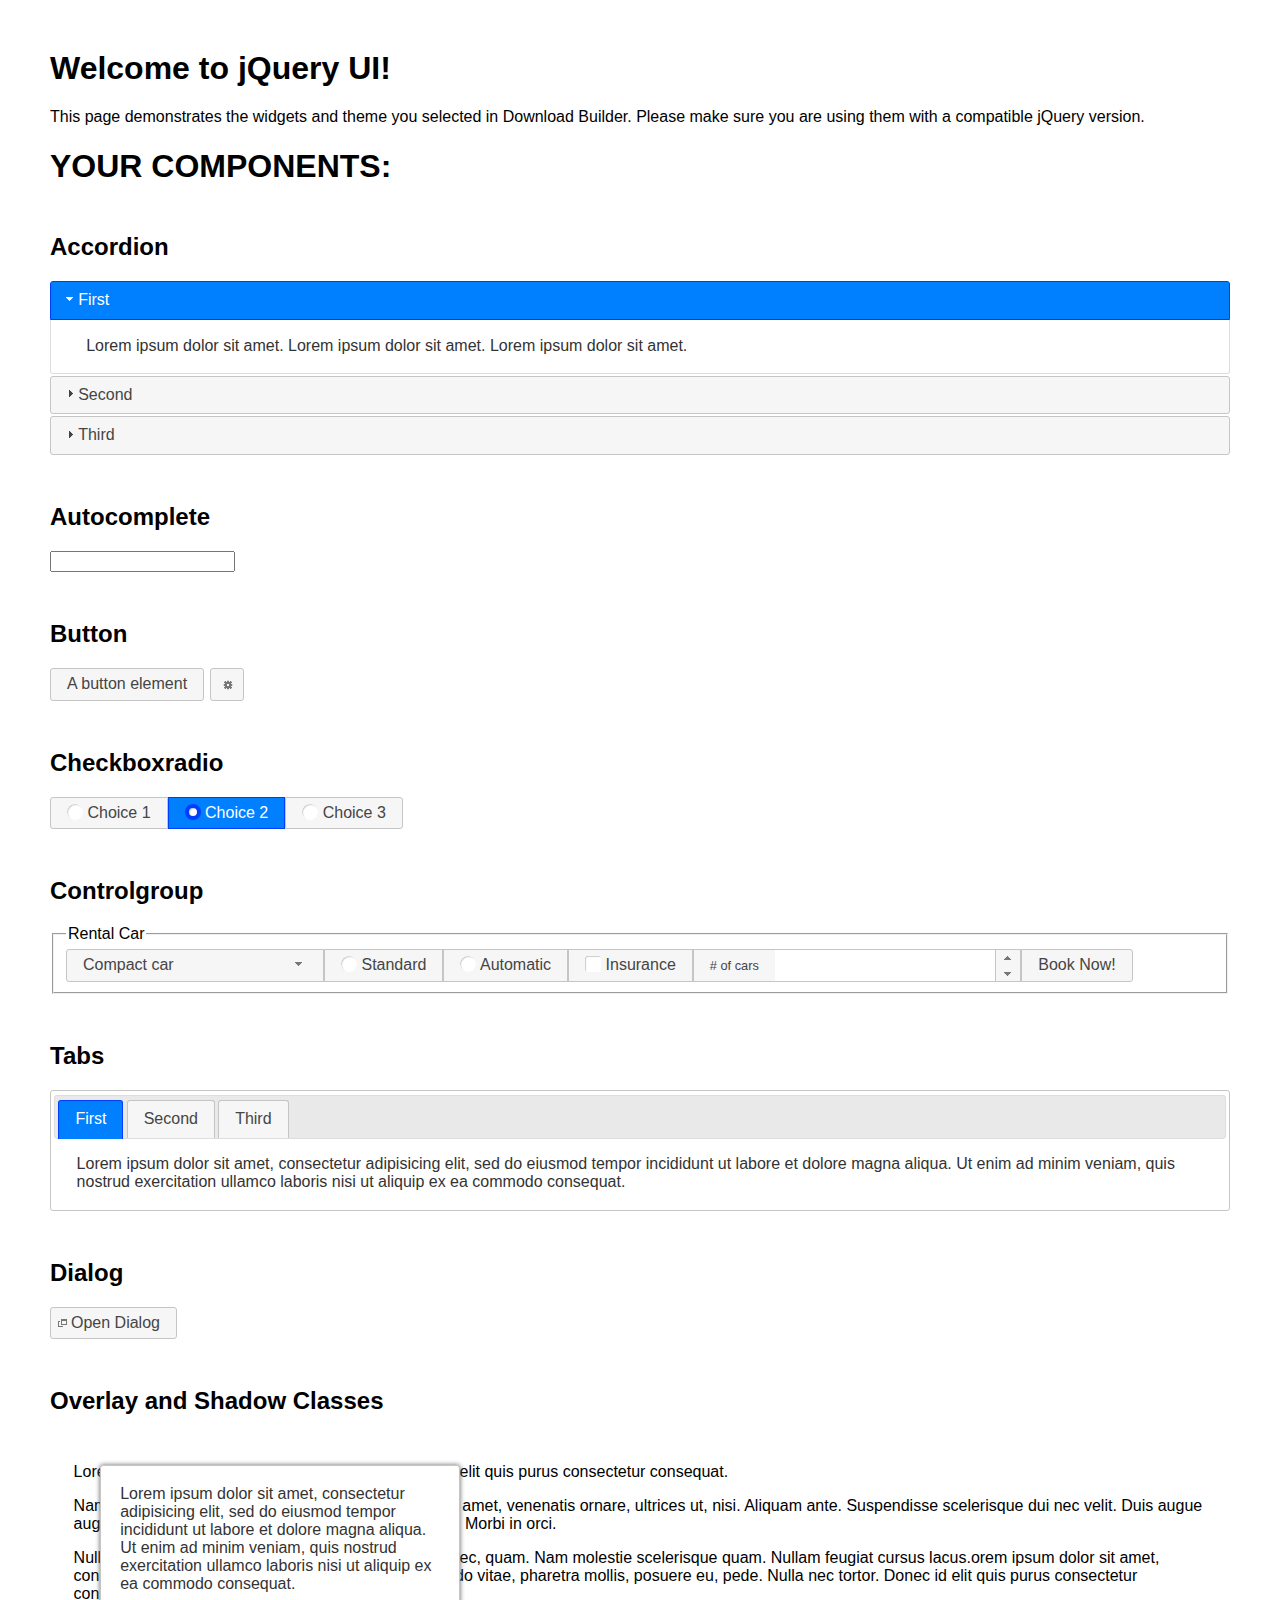
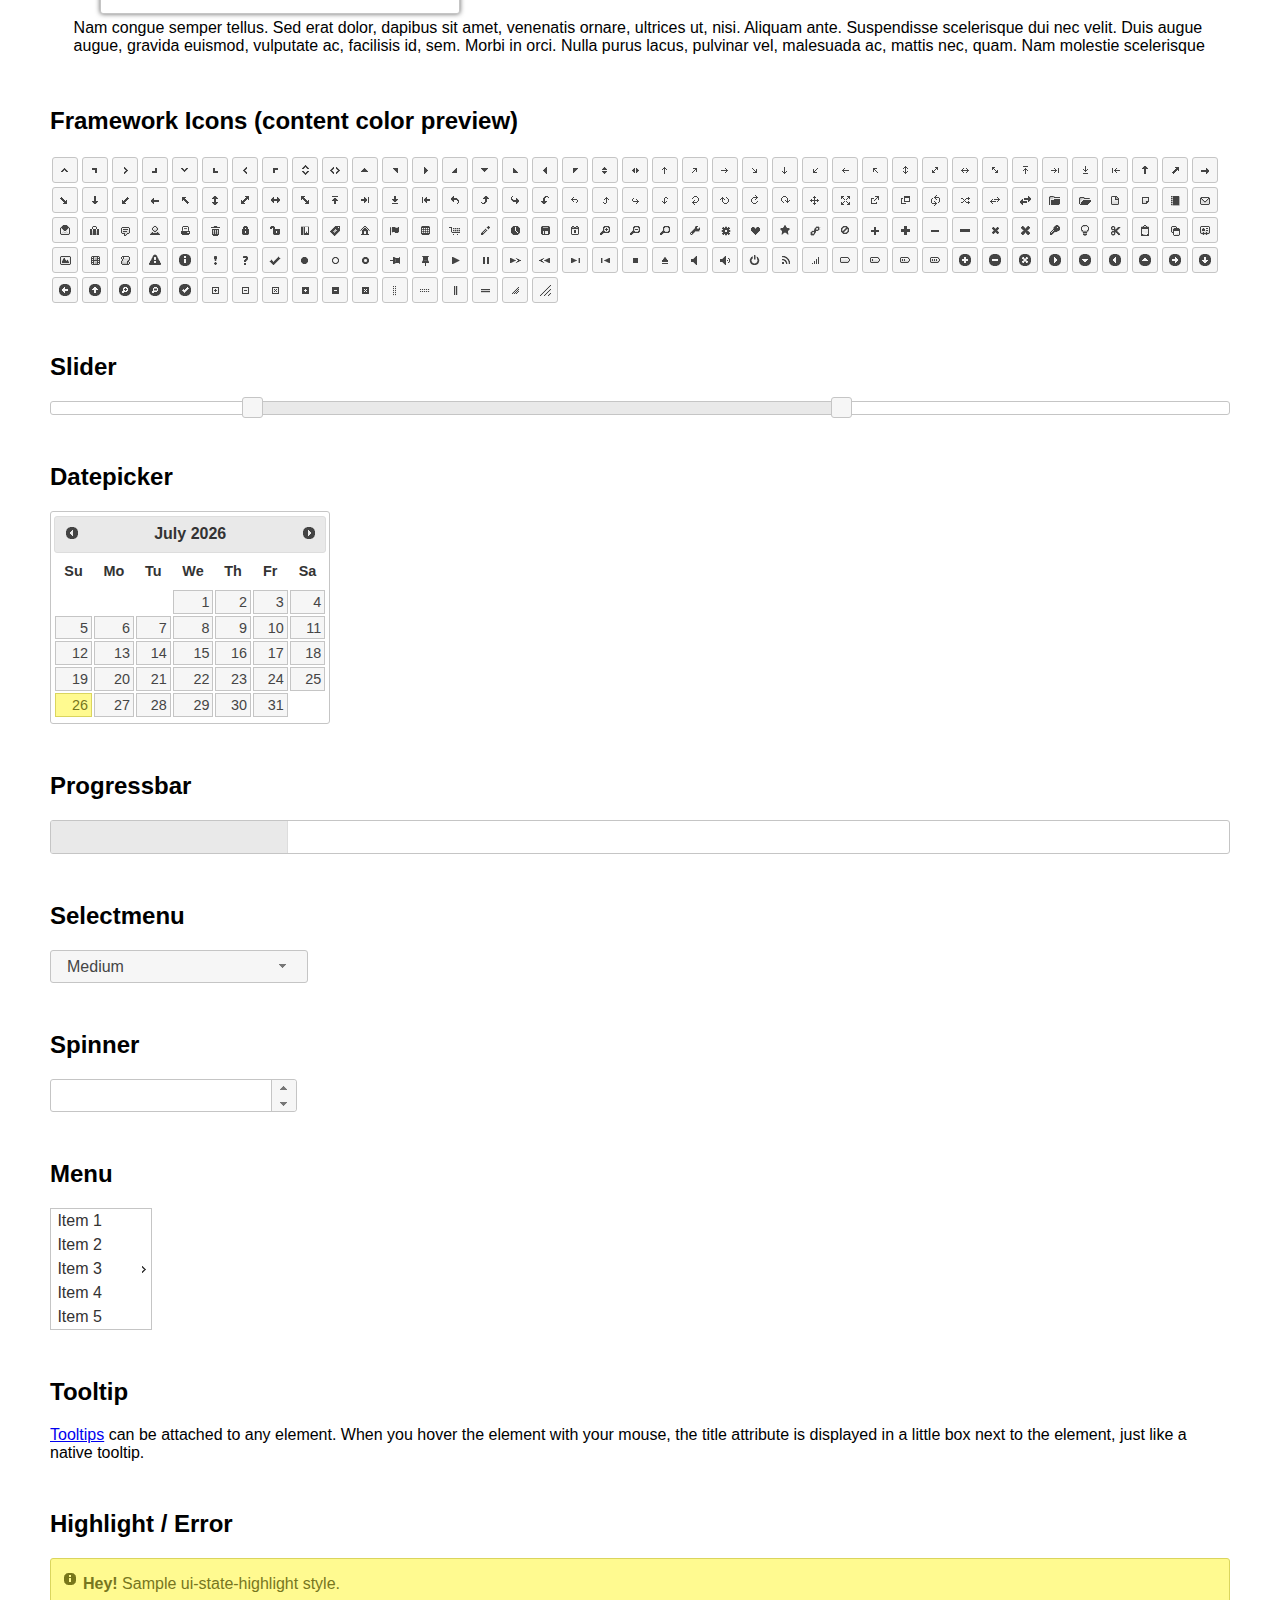
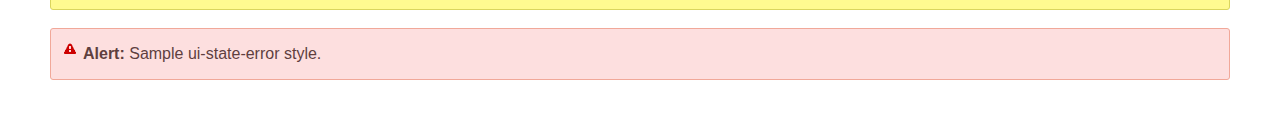
<file: vendor/jqueryui/index.html>
<!doctype html>
<html lang="us">
<head>
	<meta charset="utf-8">
	<title>jQuery UI Example Page</title>
	<link href="jquery-ui.css" rel="stylesheet">
	<style>
	body{
		font-family: "Trebuchet MS", sans-serif;
		margin: 50px;
	}
	.demoHeaders {
		margin-top: 2em;
	}
	#dialog-link {
		padding: .4em 1em .4em 20px;
		text-decoration: none;
		position: relative;
	}
	#dialog-link span.ui-icon {
		margin: 0 5px 0 0;
		position: absolute;
		left: .2em;
		top: 50%;
		margin-top: -8px;
	}
	#icons {
		margin: 0;
		padding: 0;
	}
	#icons li {
		margin: 2px;
		position: relative;
		padding: 4px 0;
		cursor: pointer;
		float: left;
		list-style: none;
	}
	#icons span.ui-icon {
		float: left;
		margin: 0 4px;
	}
	.fakewindowcontain .ui-widget-overlay {
		position: absolute;
	}
	select {
		width: 200px;
	}
	</style>
</head>
<body>

<h1>Welcome to jQuery UI!</h1>

<div class="ui-widget">
	<p>This page demonstrates the widgets and theme you selected in Download Builder. Please make sure you are using them with a compatible jQuery version.</p>
</div>

<h1>YOUR COMPONENTS:</h1>


<!-- Accordion -->
<h2 class="demoHeaders">Accordion</h2>
<div id="accordion">
	<h3>First</h3>
	<div>Lorem ipsum dolor sit amet. Lorem ipsum dolor sit amet. Lorem ipsum dolor sit amet.</div>
	<h3>Second</h3>
	<div>Phasellus mattis tincidunt nibh.</div>
	<h3>Third</h3>
	<div>Nam dui erat, auctor a, dignissim quis.</div>
</div>



<!-- Autocomplete -->
<h2 class="demoHeaders">Autocomplete</h2>
<div>
	<input id="autocomplete" title="type &quot;a&quot;">
</div>



<!-- Button -->
<h2 class="demoHeaders">Button</h2>
<button id="button">A button element</button>
<button id="button-icon">An icon-only button</button>



<!-- Checkboxradio -->
<h2 class="demoHeaders">Checkboxradio</h2>
<form style="margin-top: 1em;">
	<div id="radioset">
		<input type="radio" id="radio1" name="radio"><label for="radio1">Choice 1</label>
		<input type="radio" id="radio2" name="radio" checked="checked"><label for="radio2">Choice 2</label>
		<input type="radio" id="radio3" name="radio"><label for="radio3">Choice 3</label>
	</div>
</form>



<!-- Controlgroup -->
<h2 class="demoHeaders">Controlgroup</h2>
<fieldset>
	<legend>Rental Car</legend>
	<div id="controlgroup">
		<select id="car-type">
			<option>Compact car</option>
			<option>Midsize car</option>
			<option>Full size car</option>
			<option>SUV</option>
			<option>Luxury</option>
			<option>Truck</option>
			<option>Van</option>
		</select>
		<label for="transmission-standard">Standard</label>
		<input type="radio" name="transmission" id="transmission-standard">
		<label for="transmission-automatic">Automatic</label>
		<input type="radio" name="transmission" id="transmission-automatic">
		<label for="insurance">Insurance</label>
		<input type="checkbox" name="insurance" id="insurance">
		<label for="horizontal-spinner" class="ui-controlgroup-label"># of cars</label>
		<input id="horizontal-spinner" class="ui-spinner-input">
		<button>Book Now!</button>
	</div>
</fieldset>



<!-- Tabs -->
<h2 class="demoHeaders">Tabs</h2>
<div id="tabs">
	<ul>
		<li><a href="#tabs-1">First</a></li>
		<li><a href="#tabs-2">Second</a></li>
		<li><a href="#tabs-3">Third</a></li>
	</ul>
	<div id="tabs-1">Lorem ipsum dolor sit amet, consectetur adipisicing elit, sed do eiusmod tempor incididunt ut labore et dolore magna aliqua. Ut enim ad minim veniam, quis nostrud exercitation ullamco laboris nisi ut aliquip ex ea commodo consequat.</div>
	<div id="tabs-2">Phasellus mattis tincidunt nibh. Cras orci urna, blandit id, pretium vel, aliquet ornare, felis. Maecenas scelerisque sem non nisl. Fusce sed lorem in enim dictum bibendum.</div>
	<div id="tabs-3">Nam dui erat, auctor a, dignissim quis, sollicitudin eu, felis. Pellentesque nisi urna, interdum eget, sagittis et, consequat vestibulum, lacus. Mauris porttitor ullamcorper augue.</div>
</div>



<h2 class="demoHeaders">Dialog</h2>
<p>
	<button id="dialog-link" class="ui-button ui-corner-all ui-widget">
		<span class="ui-icon ui-icon-newwin"></span>Open Dialog
	</button>
</p>

<h2 class="demoHeaders">Overlay and Shadow Classes</h2>
<div style="position: relative; width: 96%; height: 200px; padding:1% 2%; overflow:hidden;" class="fakewindowcontain">
	<p>Lorem ipsum dolor sit amet,  Nulla nec tortor. Donec id elit quis purus consectetur consequat. </p><p>Nam congue semper tellus. Sed erat dolor, dapibus sit amet, venenatis ornare, ultrices ut, nisi. Aliquam ante. Suspendisse scelerisque dui nec velit. Duis augue augue, gravida euismod, vulputate ac, facilisis id, sem. Morbi in orci. </p><p>Nulla purus lacus, pulvinar vel, malesuada ac, mattis nec, quam. Nam molestie scelerisque quam. Nullam feugiat cursus lacus.orem ipsum dolor sit amet, consectetur adipiscing elit. Donec libero risus, commodo vitae, pharetra mollis, posuere eu, pede. Nulla nec tortor. Donec id elit quis purus consectetur consequat. </p><p>Nam congue semper tellus. Sed erat dolor, dapibus sit amet, venenatis ornare, ultrices ut, nisi. Aliquam ante. Suspendisse scelerisque dui nec velit. Duis augue augue, gravida euismod, vulputate ac, facilisis id, sem. Morbi in orci. Nulla purus lacus, pulvinar vel, malesuada ac, mattis nec, quam. Nam molestie scelerisque quam. </p><p>Nullam feugiat cursus lacus.orem ipsum dolor sit amet, consectetur adipiscing elit. Donec libero risus, commodo vitae, pharetra mollis, posuere eu, pede. Nulla nec tortor. Donec id elit quis purus consectetur consequat. Nam congue semper tellus. Sed erat dolor, dapibus sit amet, venenatis ornare, ultrices ut, nisi. Aliquam ante. </p><p>Suspendisse scelerisque dui nec velit. Duis augue augue, gravida euismod, vulputate ac, facilisis id, sem. Morbi in orci. Nulla purus lacus, pulvinar vel, malesuada ac, mattis nec, quam. Nam molestie scelerisque quam. Nullam feugiat cursus lacus.orem ipsum dolor sit amet, consectetur adipiscing elit. Donec libero risus, commodo vitae, pharetra mollis, posuere eu, pede. Nulla nec tortor. Donec id elit quis purus consectetur consequat. Nam congue semper tellus. Sed erat dolor, dapibus sit amet, venenatis ornare, ultrices ut, nisi. </p>

	<!-- ui-dialog -->
	<div class="ui-widget-overlay ui-front"></div>
	<div style="position: absolute; width: 320px; left: 50px; top: 30px; padding: 1.2em" class="ui-widget ui-front ui-widget-content ui-corner-all ui-widget-shadow">
		Lorem ipsum dolor sit amet, consectetur adipisicing elit, sed do eiusmod tempor incididunt ut labore et dolore magna aliqua. Ut enim ad minim veniam, quis nostrud exercitation ullamco laboris nisi ut aliquip ex ea commodo consequat.
	</div>

</div>

<!-- ui-dialog -->
<div id="dialog" title="Dialog Title">
	<p>Lorem ipsum dolor sit amet, consectetur adipisicing elit, sed do eiusmod tempor incididunt ut labore et dolore magna aliqua. Ut enim ad minim veniam, quis nostrud exercitation ullamco laboris nisi ut aliquip ex ea commodo consequat.</p>
</div>



<h2 class="demoHeaders">Framework Icons (content color preview)</h2>
<ul id="icons" class="ui-widget ui-helper-clearfix">
	<li class="ui-state-default ui-corner-all" title=".ui-icon-caret-1-n"><span class="ui-icon ui-icon-caret-1-n"></span></li>
	<li class="ui-state-default ui-corner-all" title=".ui-icon-caret-1-ne"><span class="ui-icon ui-icon-caret-1-ne"></span></li>
	<li class="ui-state-default ui-corner-all" title=".ui-icon-caret-1-e"><span class="ui-icon ui-icon-caret-1-e"></span></li>
	<li class="ui-state-default ui-corner-all" title=".ui-icon-caret-1-se"><span class="ui-icon ui-icon-caret-1-se"></span></li>
	<li class="ui-state-default ui-corner-all" title=".ui-icon-caret-1-s"><span class="ui-icon ui-icon-caret-1-s"></span></li>
	<li class="ui-state-default ui-corner-all" title=".ui-icon-caret-1-sw"><span class="ui-icon ui-icon-caret-1-sw"></span></li>
	<li class="ui-state-default ui-corner-all" title=".ui-icon-caret-1-w"><span class="ui-icon ui-icon-caret-1-w"></span></li>
	<li class="ui-state-default ui-corner-all" title=".ui-icon-caret-1-nw"><span class="ui-icon ui-icon-caret-1-nw"></span></li>
	<li class="ui-state-default ui-corner-all" title=".ui-icon-caret-2-n-s"><span class="ui-icon ui-icon-caret-2-n-s"></span></li>
	<li class="ui-state-default ui-corner-all" title=".ui-icon-caret-2-e-w"><span class="ui-icon ui-icon-caret-2-e-w"></span></li>
	<li class="ui-state-default ui-corner-all" title=".ui-icon-triangle-1-n"><span class="ui-icon ui-icon-triangle-1-n"></span></li>
	<li class="ui-state-default ui-corner-all" title=".ui-icon-triangle-1-ne"><span class="ui-icon ui-icon-triangle-1-ne"></span></li>
	<li class="ui-state-default ui-corner-all" title=".ui-icon-triangle-1-e"><span class="ui-icon ui-icon-triangle-1-e"></span></li>
	<li class="ui-state-default ui-corner-all" title=".ui-icon-triangle-1-se"><span class="ui-icon ui-icon-triangle-1-se"></span></li>
	<li class="ui-state-default ui-corner-all" title=".ui-icon-triangle-1-s"><span class="ui-icon ui-icon-triangle-1-s"></span></li>
	<li class="ui-state-default ui-corner-all" title=".ui-icon-triangle-1-sw"><span class="ui-icon ui-icon-triangle-1-sw"></span></li>
	<li class="ui-state-default ui-corner-all" title=".ui-icon-triangle-1-w"><span class="ui-icon ui-icon-triangle-1-w"></span></li>
	<li class="ui-state-default ui-corner-all" title=".ui-icon-triangle-1-nw"><span class="ui-icon ui-icon-triangle-1-nw"></span></li>
	<li class="ui-state-default ui-corner-all" title=".ui-icon-triangle-2-n-s"><span class="ui-icon ui-icon-triangle-2-n-s"></span></li>
	<li class="ui-state-default ui-corner-all" title=".ui-icon-triangle-2-e-w"><span class="ui-icon ui-icon-triangle-2-e-w"></span></li>
	<li class="ui-state-default ui-corner-all" title=".ui-icon-arrow-1-n"><span class="ui-icon ui-icon-arrow-1-n"></span></li>
	<li class="ui-state-default ui-corner-all" title=".ui-icon-arrow-1-ne"><span class="ui-icon ui-icon-arrow-1-ne"></span></li>
	<li class="ui-state-default ui-corner-all" title=".ui-icon-arrow-1-e"><span class="ui-icon ui-icon-arrow-1-e"></span></li>
	<li class="ui-state-default ui-corner-all" title=".ui-icon-arrow-1-se"><span class="ui-icon ui-icon-arrow-1-se"></span></li>
	<li class="ui-state-default ui-corner-all" title=".ui-icon-arrow-1-s"><span class="ui-icon ui-icon-arrow-1-s"></span></li>
	<li class="ui-state-default ui-corner-all" title=".ui-icon-arrow-1-sw"><span class="ui-icon ui-icon-arrow-1-sw"></span></li>
	<li class="ui-state-default ui-corner-all" title=".ui-icon-arrow-1-w"><span class="ui-icon ui-icon-arrow-1-w"></span></li>
	<li class="ui-state-default ui-corner-all" title=".ui-icon-arrow-1-nw"><span class="ui-icon ui-icon-arrow-1-nw"></span></li>
	<li class="ui-state-default ui-corner-all" title=".ui-icon-arrow-2-n-s"><span class="ui-icon ui-icon-arrow-2-n-s"></span></li>
	<li class="ui-state-default ui-corner-all" title=".ui-icon-arrow-2-ne-sw"><span class="ui-icon ui-icon-arrow-2-ne-sw"></span></li>
	<li class="ui-state-default ui-corner-all" title=".ui-icon-arrow-2-e-w"><span class="ui-icon ui-icon-arrow-2-e-w"></span></li>
	<li class="ui-state-default ui-corner-all" title=".ui-icon-arrow-2-se-nw"><span class="ui-icon ui-icon-arrow-2-se-nw"></span></li>
	<li class="ui-state-default ui-corner-all" title=".ui-icon-arrowstop-1-n"><span class="ui-icon ui-icon-arrowstop-1-n"></span></li>
	<li class="ui-state-default ui-corner-all" title=".ui-icon-arrowstop-1-e"><span class="ui-icon ui-icon-arrowstop-1-e"></span></li>
	<li class="ui-state-default ui-corner-all" title=".ui-icon-arrowstop-1-s"><span class="ui-icon ui-icon-arrowstop-1-s"></span></li>
	<li class="ui-state-default ui-corner-all" title=".ui-icon-arrowstop-1-w"><span class="ui-icon ui-icon-arrowstop-1-w"></span></li>
	<li class="ui-state-default ui-corner-all" title=".ui-icon-arrowthick-1-n"><span class="ui-icon ui-icon-arrowthick-1-n"></span></li>
	<li class="ui-state-default ui-corner-all" title=".ui-icon-arrowthick-1-ne"><span class="ui-icon ui-icon-arrowthick-1-ne"></span></li>
	<li class="ui-state-default ui-corner-all" title=".ui-icon-arrowthick-1-e"><span class="ui-icon ui-icon-arrowthick-1-e"></span></li>
	<li class="ui-state-default ui-corner-all" title=".ui-icon-arrowthick-1-se"><span class="ui-icon ui-icon-arrowthick-1-se"></span></li>
	<li class="ui-state-default ui-corner-all" title=".ui-icon-arrowthick-1-s"><span class="ui-icon ui-icon-arrowthick-1-s"></span></li>
	<li class="ui-state-default ui-corner-all" title=".ui-icon-arrowthick-1-sw"><span class="ui-icon ui-icon-arrowthick-1-sw"></span></li>
	<li class="ui-state-default ui-corner-all" title=".ui-icon-arrowthick-1-w"><span class="ui-icon ui-icon-arrowthick-1-w"></span></li>
	<li class="ui-state-default ui-corner-all" title=".ui-icon-arrowthick-1-nw"><span class="ui-icon ui-icon-arrowthick-1-nw"></span></li>
	<li class="ui-state-default ui-corner-all" title=".ui-icon-arrowthick-2-n-s"><span class="ui-icon ui-icon-arrowthick-2-n-s"></span></li>
	<li class="ui-state-default ui-corner-all" title=".ui-icon-arrowthick-2-ne-sw"><span class="ui-icon ui-icon-arrowthick-2-ne-sw"></span></li>
	<li class="ui-state-default ui-corner-all" title=".ui-icon-arrowthick-2-e-w"><span class="ui-icon ui-icon-arrowthick-2-e-w"></span></li>
	<li class="ui-state-default ui-corner-all" title=".ui-icon-arrowthick-2-se-nw"><span class="ui-icon ui-icon-arrowthick-2-se-nw"></span></li>
	<li class="ui-state-default ui-corner-all" title=".ui-icon-arrowthickstop-1-n"><span class="ui-icon ui-icon-arrowthickstop-1-n"></span></li>
	<li class="ui-state-default ui-corner-all" title=".ui-icon-arrowthickstop-1-e"><span class="ui-icon ui-icon-arrowthickstop-1-e"></span></li>
	<li class="ui-state-default ui-corner-all" title=".ui-icon-arrowthickstop-1-s"><span class="ui-icon ui-icon-arrowthickstop-1-s"></span></li>
	<li class="ui-state-default ui-corner-all" title=".ui-icon-arrowthickstop-1-w"><span class="ui-icon ui-icon-arrowthickstop-1-w"></span></li>
	<li class="ui-state-default ui-corner-all" title=".ui-icon-arrowreturnthick-1-w"><span class="ui-icon ui-icon-arrowreturnthick-1-w"></span></li>
	<li class="ui-state-default ui-corner-all" title=".ui-icon-arrowreturnthick-1-n"><span class="ui-icon ui-icon-arrowreturnthick-1-n"></span></li>
	<li class="ui-state-default ui-corner-all" title=".ui-icon-arrowreturnthick-1-e"><span class="ui-icon ui-icon-arrowreturnthick-1-e"></span></li>
	<li class="ui-state-default ui-corner-all" title=".ui-icon-arrowreturnthick-1-s"><span class="ui-icon ui-icon-arrowreturnthick-1-s"></span></li>
	<li class="ui-state-default ui-corner-all" title=".ui-icon-arrowreturn-1-w"><span class="ui-icon ui-icon-arrowreturn-1-w"></span></li>
	<li class="ui-state-default ui-corner-all" title=".ui-icon-arrowreturn-1-n"><span class="ui-icon ui-icon-arrowreturn-1-n"></span></li>
	<li class="ui-state-default ui-corner-all" title=".ui-icon-arrowreturn-1-e"><span class="ui-icon ui-icon-arrowreturn-1-e"></span></li>
	<li class="ui-state-default ui-corner-all" title=".ui-icon-arrowreturn-1-s"><span class="ui-icon ui-icon-arrowreturn-1-s"></span></li>
	<li class="ui-state-default ui-corner-all" title=".ui-icon-arrowrefresh-1-w"><span class="ui-icon ui-icon-arrowrefresh-1-w"></span></li>
	<li class="ui-state-default ui-corner-all" title=".ui-icon-arrowrefresh-1-n"><span class="ui-icon ui-icon-arrowrefresh-1-n"></span></li>
	<li class="ui-state-default ui-corner-all" title=".ui-icon-arrowrefresh-1-e"><span class="ui-icon ui-icon-arrowrefresh-1-e"></span></li>
	<li class="ui-state-default ui-corner-all" title=".ui-icon-arrowrefresh-1-s"><span class="ui-icon ui-icon-arrowrefresh-1-s"></span></li>
	<li class="ui-state-default ui-corner-all" title=".ui-icon-arrow-4"><span class="ui-icon ui-icon-arrow-4"></span></li>
	<li class="ui-state-default ui-corner-all" title=".ui-icon-arrow-4-diag"><span class="ui-icon ui-icon-arrow-4-diag"></span></li>
	<li class="ui-state-default ui-corner-all" title=".ui-icon-extlink"><span class="ui-icon ui-icon-extlink"></span></li>
	<li class="ui-state-default ui-corner-all" title=".ui-icon-newwin"><span class="ui-icon ui-icon-newwin"></span></li>
	<li class="ui-state-default ui-corner-all" title=".ui-icon-refresh"><span class="ui-icon ui-icon-refresh"></span></li>
	<li class="ui-state-default ui-corner-all" title=".ui-icon-shuffle"><span class="ui-icon ui-icon-shuffle"></span></li>
	<li class="ui-state-default ui-corner-all" title=".ui-icon-transfer-e-w"><span class="ui-icon ui-icon-transfer-e-w"></span></li>
	<li class="ui-state-default ui-corner-all" title=".ui-icon-transferthick-e-w"><span class="ui-icon ui-icon-transferthick-e-w"></span></li>
	<li class="ui-state-default ui-corner-all" title=".ui-icon-folder-collapsed"><span class="ui-icon ui-icon-folder-collapsed"></span></li>
	<li class="ui-state-default ui-corner-all" title=".ui-icon-folder-open"><span class="ui-icon ui-icon-folder-open"></span></li>
	<li class="ui-state-default ui-corner-all" title=".ui-icon-document"><span class="ui-icon ui-icon-document"></span></li>
	<li class="ui-state-default ui-corner-all" title=".ui-icon-document-b"><span class="ui-icon ui-icon-document-b"></span></li>
	<li class="ui-state-default ui-corner-all" title=".ui-icon-note"><span class="ui-icon ui-icon-note"></span></li>
	<li class="ui-state-default ui-corner-all" title=".ui-icon-mail-closed"><span class="ui-icon ui-icon-mail-closed"></span></li>
	<li class="ui-state-default ui-corner-all" title=".ui-icon-mail-open"><span class="ui-icon ui-icon-mail-open"></span></li>
	<li class="ui-state-default ui-corner-all" title=".ui-icon-suitcase"><span class="ui-icon ui-icon-suitcase"></span></li>
	<li class="ui-state-default ui-corner-all" title=".ui-icon-comment"><span class="ui-icon ui-icon-comment"></span></li>
	<li class="ui-state-default ui-corner-all" title=".ui-icon-person"><span class="ui-icon ui-icon-person"></span></li>
	<li class="ui-state-default ui-corner-all" title=".ui-icon-print"><span class="ui-icon ui-icon-print"></span></li>
	<li class="ui-state-default ui-corner-all" title=".ui-icon-trash"><span class="ui-icon ui-icon-trash"></span></li>
	<li class="ui-state-default ui-corner-all" title=".ui-icon-locked"><span class="ui-icon ui-icon-locked"></span></li>
	<li class="ui-state-default ui-corner-all" title=".ui-icon-unlocked"><span class="ui-icon ui-icon-unlocked"></span></li>
	<li class="ui-state-default ui-corner-all" title=".ui-icon-bookmark"><span class="ui-icon ui-icon-bookmark"></span></li>
	<li class="ui-state-default ui-corner-all" title=".ui-icon-tag"><span class="ui-icon ui-icon-tag"></span></li>
	<li class="ui-state-default ui-corner-all" title=".ui-icon-home"><span class="ui-icon ui-icon-home"></span></li>
	<li class="ui-state-default ui-corner-all" title=".ui-icon-flag"><span class="ui-icon ui-icon-flag"></span></li>
	<li class="ui-state-default ui-corner-all" title=".ui-icon-calculator"><span class="ui-icon ui-icon-calculator"></span></li>
	<li class="ui-state-default ui-corner-all" title=".ui-icon-cart"><span class="ui-icon ui-icon-cart"></span></li>
	<li class="ui-state-default ui-corner-all" title=".ui-icon-pencil"><span class="ui-icon ui-icon-pencil"></span></li>
	<li class="ui-state-default ui-corner-all" title=".ui-icon-clock"><span class="ui-icon ui-icon-clock"></span></li>
	<li class="ui-state-default ui-corner-all" title=".ui-icon-disk"><span class="ui-icon ui-icon-disk"></span></li>
	<li class="ui-state-default ui-corner-all" title=".ui-icon-calendar"><span class="ui-icon ui-icon-calendar"></span></li>
	<li class="ui-state-default ui-corner-all" title=".ui-icon-zoomin"><span class="ui-icon ui-icon-zoomin"></span></li>
	<li class="ui-state-default ui-corner-all" title=".ui-icon-zoomout"><span class="ui-icon ui-icon-zoomout"></span></li>
	<li class="ui-state-default ui-corner-all" title=".ui-icon-search"><span class="ui-icon ui-icon-search"></span></li>
	<li class="ui-state-default ui-corner-all" title=".ui-icon-wrench"><span class="ui-icon ui-icon-wrench"></span></li>
	<li class="ui-state-default ui-corner-all" title=".ui-icon-gear"><span class="ui-icon ui-icon-gear"></span></li>
	<li class="ui-state-default ui-corner-all" title=".ui-icon-heart"><span class="ui-icon ui-icon-heart"></span></li>
	<li class="ui-state-default ui-corner-all" title=".ui-icon-star"><span class="ui-icon ui-icon-star"></span></li>
	<li class="ui-state-default ui-corner-all" title=".ui-icon-link"><span class="ui-icon ui-icon-link"></span></li>
	<li class="ui-state-default ui-corner-all" title=".ui-icon-cancel"><span class="ui-icon ui-icon-cancel"></span></li>
	<li class="ui-state-default ui-corner-all" title=".ui-icon-plus"><span class="ui-icon ui-icon-plus"></span></li>
	<li class="ui-state-default ui-corner-all" title=".ui-icon-plusthick"><span class="ui-icon ui-icon-plusthick"></span></li>
	<li class="ui-state-default ui-corner-all" title=".ui-icon-minus"><span class="ui-icon ui-icon-minus"></span></li>
	<li class="ui-state-default ui-corner-all" title=".ui-icon-minusthick"><span class="ui-icon ui-icon-minusthick"></span></li>
	<li class="ui-state-default ui-corner-all" title=".ui-icon-close"><span class="ui-icon ui-icon-close"></span></li>
	<li class="ui-state-default ui-corner-all" title=".ui-icon-closethick"><span class="ui-icon ui-icon-closethick"></span></li>
	<li class="ui-state-default ui-corner-all" title=".ui-icon-key"><span class="ui-icon ui-icon-key"></span></li>
	<li class="ui-state-default ui-corner-all" title=".ui-icon-lightbulb"><span class="ui-icon ui-icon-lightbulb"></span></li>
	<li class="ui-state-default ui-corner-all" title=".ui-icon-scissors"><span class="ui-icon ui-icon-scissors"></span></li>
	<li class="ui-state-default ui-corner-all" title=".ui-icon-clipboard"><span class="ui-icon ui-icon-clipboard"></span></li>
	<li class="ui-state-default ui-corner-all" title=".ui-icon-copy"><span class="ui-icon ui-icon-copy"></span></li>
	<li class="ui-state-default ui-corner-all" title=".ui-icon-contact"><span class="ui-icon ui-icon-contact"></span></li>
	<li class="ui-state-default ui-corner-all" title=".ui-icon-image"><span class="ui-icon ui-icon-image"></span></li>
	<li class="ui-state-default ui-corner-all" title=".ui-icon-video"><span class="ui-icon ui-icon-video"></span></li>
	<li class="ui-state-default ui-corner-all" title=".ui-icon-script"><span class="ui-icon ui-icon-script"></span></li>
	<li class="ui-state-default ui-corner-all" title=".ui-icon-alert"><span class="ui-icon ui-icon-alert"></span></li>
	<li class="ui-state-default ui-corner-all" title=".ui-icon-info"><span class="ui-icon ui-icon-info"></span></li>
	<li class="ui-state-default ui-corner-all" title=".ui-icon-notice"><span class="ui-icon ui-icon-notice"></span></li>
	<li class="ui-state-default ui-corner-all" title=".ui-icon-help"><span class="ui-icon ui-icon-help"></span></li>
	<li class="ui-state-default ui-corner-all" title=".ui-icon-check"><span class="ui-icon ui-icon-check"></span></li>
	<li class="ui-state-default ui-corner-all" title=".ui-icon-bullet"><span class="ui-icon ui-icon-bullet"></span></li>
	<li class="ui-state-default ui-corner-all" title=".ui-icon-radio-off"><span class="ui-icon ui-icon-radio-off"></span></li>
	<li class="ui-state-default ui-corner-all" title=".ui-icon-radio-on"><span class="ui-icon ui-icon-radio-on"></span></li>
	<li class="ui-state-default ui-corner-all" title=".ui-icon-pin-w"><span class="ui-icon ui-icon-pin-w"></span></li>
	<li class="ui-state-default ui-corner-all" title=".ui-icon-pin-s"><span class="ui-icon ui-icon-pin-s"></span></li>
	<li class="ui-state-default ui-corner-all" title=".ui-icon-play"><span class="ui-icon ui-icon-play"></span></li>
	<li class="ui-state-default ui-corner-all" title=".ui-icon-pause"><span class="ui-icon ui-icon-pause"></span></li>
	<li class="ui-state-default ui-corner-all" title=".ui-icon-seek-next"><span class="ui-icon ui-icon-seek-next"></span></li>
	<li class="ui-state-default ui-corner-all" title=".ui-icon-seek-prev"><span class="ui-icon ui-icon-seek-prev"></span></li>
	<li class="ui-state-default ui-corner-all" title=".ui-icon-seek-end"><span class="ui-icon ui-icon-seek-end"></span></li>
	<li class="ui-state-default ui-corner-all" title=".ui-icon-seek-first"><span class="ui-icon ui-icon-seek-first"></span></li>
	<li class="ui-state-default ui-corner-all" title=".ui-icon-stop"><span class="ui-icon ui-icon-stop"></span></li>
	<li class="ui-state-default ui-corner-all" title=".ui-icon-eject"><span class="ui-icon ui-icon-eject"></span></li>
	<li class="ui-state-default ui-corner-all" title=".ui-icon-volume-off"><span class="ui-icon ui-icon-volume-off"></span></li>
	<li class="ui-state-default ui-corner-all" title=".ui-icon-volume-on"><span class="ui-icon ui-icon-volume-on"></span></li>
	<li class="ui-state-default ui-corner-all" title=".ui-icon-power"><span class="ui-icon ui-icon-power"></span></li>
	<li class="ui-state-default ui-corner-all" title=".ui-icon-signal-diag"><span class="ui-icon ui-icon-signal-diag"></span></li>
	<li class="ui-state-default ui-corner-all" title=".ui-icon-signal"><span class="ui-icon ui-icon-signal"></span></li>
	<li class="ui-state-default ui-corner-all" title=".ui-icon-battery-0"><span class="ui-icon ui-icon-battery-0"></span></li>
	<li class="ui-state-default ui-corner-all" title=".ui-icon-battery-1"><span class="ui-icon ui-icon-battery-1"></span></li>
	<li class="ui-state-default ui-corner-all" title=".ui-icon-battery-2"><span class="ui-icon ui-icon-battery-2"></span></li>
	<li class="ui-state-default ui-corner-all" title=".ui-icon-battery-3"><span class="ui-icon ui-icon-battery-3"></span></li>
	<li class="ui-state-default ui-corner-all" title=".ui-icon-circle-plus"><span class="ui-icon ui-icon-circle-plus"></span></li>
	<li class="ui-state-default ui-corner-all" title=".ui-icon-circle-minus"><span class="ui-icon ui-icon-circle-minus"></span></li>
	<li class="ui-state-default ui-corner-all" title=".ui-icon-circle-close"><span class="ui-icon ui-icon-circle-close"></span></li>
	<li class="ui-state-default ui-corner-all" title=".ui-icon-circle-triangle-e"><span class="ui-icon ui-icon-circle-triangle-e"></span></li>
	<li class="ui-state-default ui-corner-all" title=".ui-icon-circle-triangle-s"><span class="ui-icon ui-icon-circle-triangle-s"></span></li>
	<li class="ui-state-default ui-corner-all" title=".ui-icon-circle-triangle-w"><span class="ui-icon ui-icon-circle-triangle-w"></span></li>
	<li class="ui-state-default ui-corner-all" title=".ui-icon-circle-triangle-n"><span class="ui-icon ui-icon-circle-triangle-n"></span></li>
	<li class="ui-state-default ui-corner-all" title=".ui-icon-circle-arrow-e"><span class="ui-icon ui-icon-circle-arrow-e"></span></li>
	<li class="ui-state-default ui-corner-all" title=".ui-icon-circle-arrow-s"><span class="ui-icon ui-icon-circle-arrow-s"></span></li>
	<li class="ui-state-default ui-corner-all" title=".ui-icon-circle-arrow-w"><span class="ui-icon ui-icon-circle-arrow-w"></span></li>
	<li class="ui-state-default ui-corner-all" title=".ui-icon-circle-arrow-n"><span class="ui-icon ui-icon-circle-arrow-n"></span></li>
	<li class="ui-state-default ui-corner-all" title=".ui-icon-circle-zoomin"><span class="ui-icon ui-icon-circle-zoomin"></span></li>
	<li class="ui-state-default ui-corner-all" title=".ui-icon-circle-zoomout"><span class="ui-icon ui-icon-circle-zoomout"></span></li>
	<li class="ui-state-default ui-corner-all" title=".ui-icon-circle-check"><span class="ui-icon ui-icon-circle-check"></span></li>
	<li class="ui-state-default ui-corner-all" title=".ui-icon-circlesmall-plus"><span class="ui-icon ui-icon-circlesmall-plus"></span></li>
	<li class="ui-state-default ui-corner-all" title=".ui-icon-circlesmall-minus"><span class="ui-icon ui-icon-circlesmall-minus"></span></li>
	<li class="ui-state-default ui-corner-all" title=".ui-icon-circlesmall-close"><span class="ui-icon ui-icon-circlesmall-close"></span></li>
	<li class="ui-state-default ui-corner-all" title=".ui-icon-squaresmall-plus"><span class="ui-icon ui-icon-squaresmall-plus"></span></li>
	<li class="ui-state-default ui-corner-all" title=".ui-icon-squaresmall-minus"><span class="ui-icon ui-icon-squaresmall-minus"></span></li>
	<li class="ui-state-default ui-corner-all" title=".ui-icon-squaresmall-close"><span class="ui-icon ui-icon-squaresmall-close"></span></li>
	<li class="ui-state-default ui-corner-all" title=".ui-icon-grip-dotted-vertical"><span class="ui-icon ui-icon-grip-dotted-vertical"></span></li>
	<li class="ui-state-default ui-corner-all" title=".ui-icon-grip-dotted-horizontal"><span class="ui-icon ui-icon-grip-dotted-horizontal"></span></li>
	<li class="ui-state-default ui-corner-all" title=".ui-icon-grip-solid-vertical"><span class="ui-icon ui-icon-grip-solid-vertical"></span></li>
	<li class="ui-state-default ui-corner-all" title=".ui-icon-grip-solid-horizontal"><span class="ui-icon ui-icon-grip-solid-horizontal"></span></li>
	<li class="ui-state-default ui-corner-all" title=".ui-icon-gripsmall-diagonal-se"><span class="ui-icon ui-icon-gripsmall-diagonal-se"></span></li>
	<li class="ui-state-default ui-corner-all" title=".ui-icon-grip-diagonal-se"><span class="ui-icon ui-icon-grip-diagonal-se"></span></li>
</ul>


<!-- Slider -->
<h2 class="demoHeaders">Slider</h2>
<div id="slider"></div>



<!-- Datepicker -->
<h2 class="demoHeaders">Datepicker</h2>
<div id="datepicker"></div>



<!-- Progressbar -->
<h2 class="demoHeaders">Progressbar</h2>
<div id="progressbar"></div>



<!-- Progressbar -->
<h2 class="demoHeaders">Selectmenu</h2>
<select id="selectmenu">
	<option>Slower</option>
	<option>Slow</option>
	<option selected="selected">Medium</option>
	<option>Fast</option>
	<option>Faster</option>
</select>



<!-- Spinner -->
<h2 class="demoHeaders">Spinner</h2>
<input id="spinner">



<!-- Menu -->
<h2 class="demoHeaders">Menu</h2>
<ul style="width:100px;" id="menu">
	<li><div>Item 1</div></li>
	<li><div>Item 2</div></li>
	<li><div>Item 3</div>
		<ul>
			<li><div>Item 3-1</div></li>
			<li><div>Item 3-2</div></li>
			<li><div>Item 3-3</div></li>
			<li><div>Item 3-4</div></li>
			<li><div>Item 3-5</div></li>
		</ul>
	</li>
	<li><div>Item 4</div></li>
	<li><div>Item 5</div></li>
</ul>



<!-- Tooltip -->
<h2 class="demoHeaders">Tooltip</h2>
<p id="tooltip">
	<a href="#" title="That&apos;s what this widget is">Tooltips</a> can be attached to any element. When you hover
the element with your mouse, the title attribute is displayed in a little box next to the element, just like a native tooltip.
</p>


<!-- Highlight / Error -->
<h2 class="demoHeaders">Highlight / Error</h2>
<div class="ui-widget">
	<div class="ui-state-highlight ui-corner-all" style="margin-top: 20px; padding: 0 .7em;">
		<p><span class="ui-icon ui-icon-info" style="float: left; margin-right: .3em;"></span>
		<strong>Hey!</strong> Sample ui-state-highlight style.</p>
	</div>
</div>
<br>
<div class="ui-widget">
	<div class="ui-state-error ui-corner-all" style="padding: 0 .7em;">
		<p><span class="ui-icon ui-icon-alert" style="float: left; margin-right: .3em;"></span>
		<strong>Alert:</strong> Sample ui-state-error style.</p>
	</div>
</div>

<script src="external/jquery/jquery.js"></script>
<script src="jquery-ui.js"></script>
<script>

$( "#accordion" ).accordion();



var availableTags = [
	"ActionScript",
	"AppleScript",
	"Asp",
	"BASIC",
	"C",
	"C++",
	"Clojure",
	"COBOL",
	"ColdFusion",
	"Erlang",
	"Fortran",
	"Groovy",
	"Haskell",
	"Java",
	"JavaScript",
	"Lisp",
	"Perl",
	"PHP",
	"Python",
	"Ruby",
	"Scala",
	"Scheme"
];
$( "#autocomplete" ).autocomplete({
	source: availableTags
});



$( "#button" ).button();
$( "#button-icon" ).button({
	icon: "ui-icon-gear",
	showLabel: false
});



$( "#radioset" ).buttonset();



$( "#controlgroup" ).controlgroup();



$( "#tabs" ).tabs();



$( "#dialog" ).dialog({
	autoOpen: false,
	width: 400,
	buttons: [
		{
			text: "Ok",
			click: function() {
				$( this ).dialog( "close" );
			}
		},
		{
			text: "Cancel",
			click: function() {
				$( this ).dialog( "close" );
			}
		}
	]
});

// Link to open the dialog
$( "#dialog-link" ).click(function( event ) {
	$( "#dialog" ).dialog( "open" );
	event.preventDefault();
});



$( "#datepicker" ).datepicker({
	inline: true
});



$( "#slider" ).slider({
	range: true,
	values: [ 17, 67 ]
});



$( "#progressbar" ).progressbar({
	value: 20
});



$( "#spinner" ).spinner();



$( "#menu" ).menu();



$( "#tooltip" ).tooltip();



$( "#selectmenu" ).selectmenu();


// Hover states on the static widgets
$( "#dialog-link, #icons li" ).hover(
	function() {
		$( this ).addClass( "ui-state-hover" );
	},
	function() {
		$( this ).removeClass( "ui-state-hover" );
	}
);
</script>
</body>
</html>
</file>
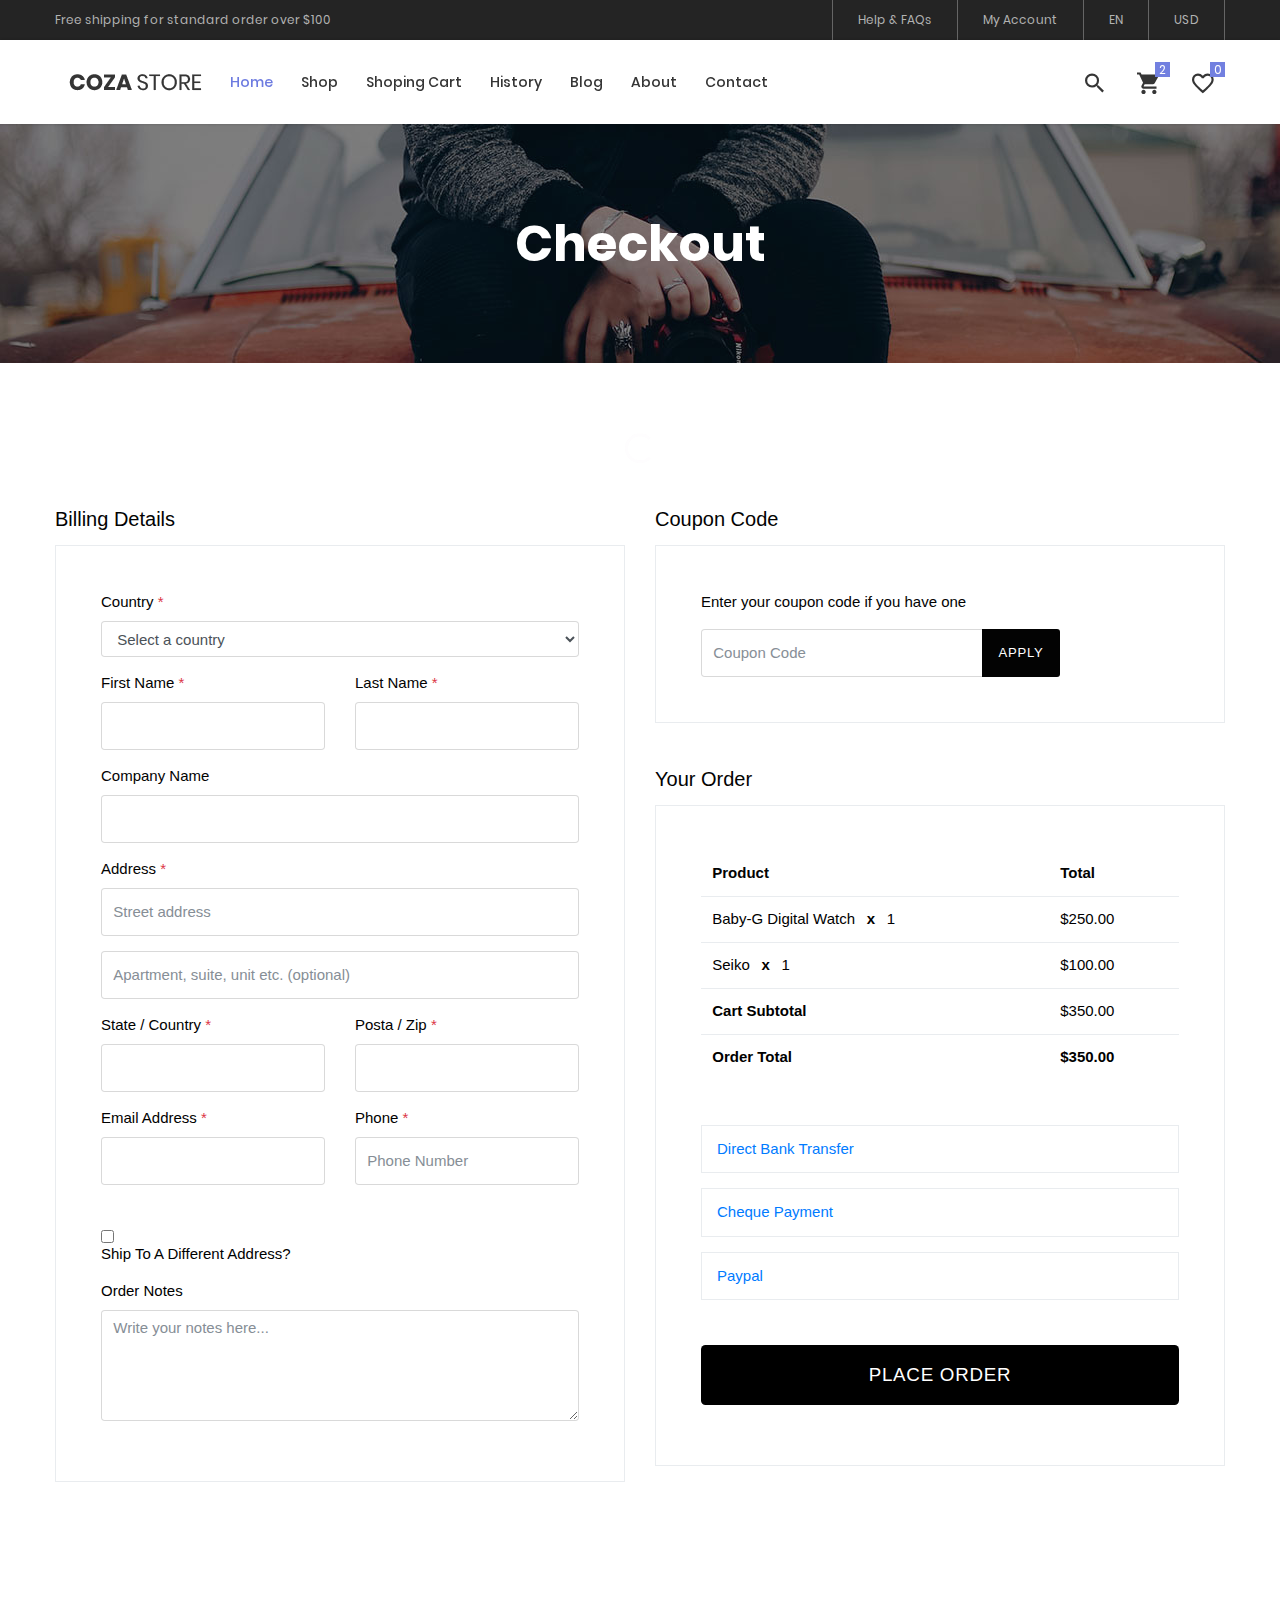
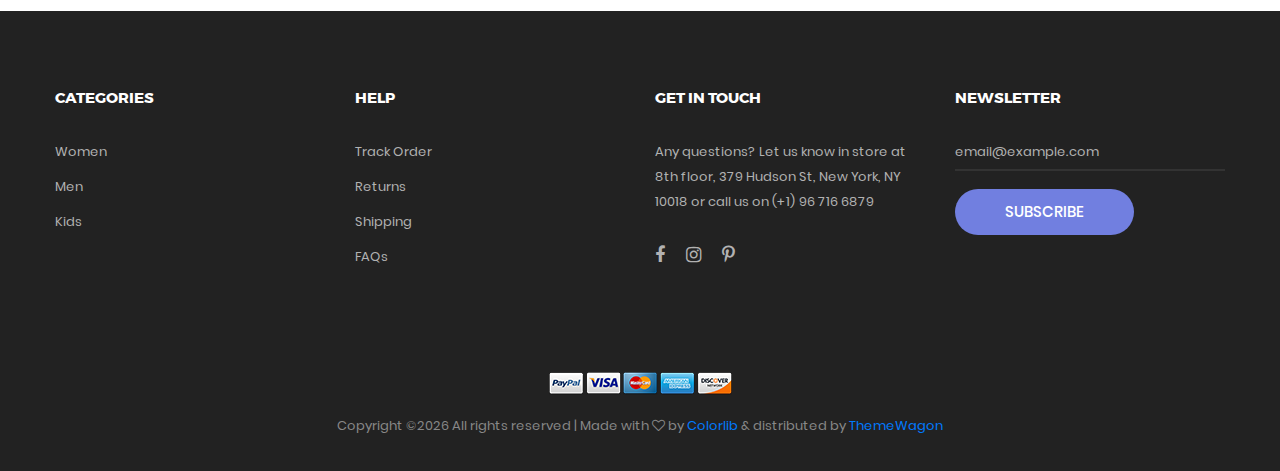
<file: checkout.html>
<!-- /*
* Template Name: UntreeStore
* Template Author: Untree.co
* Author URI: https://untree.co/
* License: https://creativecommons.org/licenses/by/3.0/
*/ -->
<!doctype html>
<html lang="en">

<head>
  <meta charset="utf-8">
  <meta name="viewport" content="width=device-width, initial-scale=1, shrink-to-fit=no">
  <meta name="author" content="Untree.co">
  <link rel="shortcut icon" href="favicon.png">

  <meta name="description" content="" />
  <meta name="keywords" content="" />
  
  <link rel="preconnect" href="https://fonts.googleapis.com">
  <link rel="preconnect" href="https://fonts.gstatic.com" crossorigin>
  <link href="https://fonts.googleapis.com/css2?family=Mulish:ital,wght@0,300;0,400;0,700;1,700&family=Playfair+Display:ital,wght@0,400;0,700;1,400;1,700&display=swap" rel="stylesheet">


  <link rel="stylesheet" href="css/checkout/bootstrap.min.css">
  <link rel="stylesheet" href="css/checkout/animate.min.css">
  <link rel="stylesheet" href="css/checkout/owl.carousel.min.css">
  <link rel="stylesheet" href="css/checkout/owl.theme.default.min.css">
  <link rel="stylesheet" href="css/checkout/jquery.fancybox.min.css">
  <link rel="stylesheet" href="css/checkout/fonts/icomoon/style.css">
  <link rel="stylesheet" href="css/checkout/fonts/flaticon/font/flaticon.css">
  <link rel="stylesheet" href="css/checkout/aos.css">
  <link rel="stylesheet" href="css/checkout/style.css">

  <!--===============================================================================================-->	
	<link rel="icon" type="image/png" href="images/icons/favicon.png"/>
  <!--===============================================================================================-->
    <link rel="stylesheet" type="text/css" href="vendor/bootstrap/css/bootstrap.min.css">
  <!--===============================================================================================-->
    <link rel="stylesheet" type="text/css" href="fonts/font-awesome-4.7.0/css/font-awesome.min.css">
  <!--===============================================================================================-->
    <link rel="stylesheet" type="text/css" href="fonts/iconic/css/material-design-iconic-font.min.css">
  <!--===============================================================================================-->
    <link rel="stylesheet" type="text/css" href="fonts/linearicons-v1.0.0/icon-font.min.css">
  <!--===============================================================================================-->
    <link rel="stylesheet" type="text/css" href="vendor/animate/animate.css">
  <!--===============================================================================================-->	
    <link rel="stylesheet" type="text/css" href="vendor/css-hamburgers/hamburgers.min.css">
  <!--===============================================================================================-->
    <link rel="stylesheet" type="text/css" href="vendor/animsition/css/animsition.min.css">
  <!--===============================================================================================-->
    <link rel="stylesheet" type="text/css" href="vendor/select2/select2.min.css">
  <!--===============================================================================================-->
    <link rel="stylesheet" type="text/css" href="vendor/perfect-scrollbar/perfect-scrollbar.css">
  <!--===============================================================================================-->
    <link rel="stylesheet" type="text/css" href="css/util.css">
    <link rel="stylesheet" type="text/css" href="css/main.css">
  <!--===============================================================================================-->
  <title>UntreeStore Free HTML Template by Untree.co</title>
</head>

<body>

  <div class="search-form" id="search-form">
    <form action="">
      <input type="search" class="form-control" placeholder="Enter keyword to search...">
      <button class="button">
        <svg width="1em" height="1em" viewBox="0 0 16 16" class="bi bi-search" fill="currentColor" xmlns="http://www.w3.org/2000/svg">
          <path fill-rule="evenodd" d="M10.442 10.442a1 1 0 0 1 1.415 0l3.85 3.85a1 1 0 0 1-1.414 1.415l-3.85-3.85a1 1 0 0 1 0-1.415z"/>
          <path fill-rule="evenodd" d="M6.5 12a5.5 5.5 0 1 0 0-11 5.5 5.5 0 0 0 0 11zM13 6.5a6.5 6.5 0 1 1-13 0 6.5 6.5 0 0 1 13 0z"/>
        </svg>
      </button>
      <button class="button">
        <div class="close-search">
          <span class="icofont-close js-close-search"></span>
        </div>
      </button>

    </form>
  </div>

  <div class="site-mobile-menu">
    <div class="site-mobile-menu-header">
      <div class="site-mobile-menu-close">
        <span class="icofont-close js-menu-toggle"></span>
      </div>
    </div>
    <div class="site-mobile-menu-body"></div>
  </div>



  <header class="header-v4">
		<!-- Header desktop -->
		<div class="container-menu-desktop">
			<!-- Topbar -->
			<div class="top-bar">
				<div class="content-topbar flex-sb-m h-full container">
					<div class="left-top-bar">
						Free shipping for standard order over $100
					</div>

					<div class="right-top-bar flex-w h-full">
						<a href="#" class="flex-c-m trans-04 p-lr-25">
							Help & FAQs
						</a>

						<a href="#" class="flex-c-m trans-04 p-lr-25">
							My Account
						</a>

						<a href="#" class="flex-c-m trans-04 p-lr-25">
							EN
						</a>

						<a href="#" class="flex-c-m trans-04 p-lr-25">
							USD
						</a>
					</div>
				</div>
			</div>

			<div class="wrap-menu-desktop how-shadow1">
				<nav class="limiter-menu-desktop container">
					
        
					<!-- Logo desktop -->		
					<!-- Menu desktop -->
					<div class="menu-desktop">
						<ul class="main-menu">
							<li class="active-menu">
                <img src="images/icons/logo-01.png" alt="IMG-LOGO">
							</li>
							<li class="active-menu">
								<a href="index.html">Home</a>
							</li>

							<li>
								<a href="product.html">Shop</a>
							</li>

							<li>
								<a href="shoping-cart.html">Shoping Cart</a>
							</li>

              <li>
                <a href="history.html">History</a>
              </li>

							<li>
								<a href="blog.html">Blog</a>
							</li>

							<li>
								<a href="about.html">About</a>
							</li>

							<li>
								<a href="contact.html">Contact</a>
							</li>
						</ul>
					</div>	

					<!-- Icon header -->
					<div class="wrap-icon-header flex-w flex-r-m">
						<div class="icon-header-item cl2 hov-cl1 trans-04 p-l-22 p-r-11 js-show-modal-search">
							<i class="zmdi zmdi-search"></i>
						</div>

						<div class="icon-header-item cl2 hov-cl1 trans-04 p-l-22 p-r-11 icon-header-noti js-show-cart" data-notify="2">
							<i class="zmdi zmdi-shopping-cart"></i>
						</div>

						<a href="#" class="dis-block icon-header-item cl2 hov-cl1 trans-04 p-l-22 p-r-11 icon-header-noti" data-notify="0">
							<i class="zmdi zmdi-favorite-outline"></i>
						</a>
					</div>
				</nav>
			</div>	
		</div>

		<!-- Header Mobile -->
		<div class=" wrap-header-mobile">
			<!-- Logo moblie -->		
			<div class="logo-mobile">
				<a href="index.html"><img src="images/icons/logo-01.png" alt="IMG-LOGO"></a>
			</div>

			<!-- Icon header -->
			<div class="wrap-icon-header flex-w flex-r-m m-r-15">
				<div class="icon-header-item cl2 hov-cl1 trans-04 p-r-11 js-show-modal-search">
					<i class="zmdi zmdi-search"></i>
				</div>

				<div class="icon-header-item cl2 hov-cl1 trans-04 p-r-11 p-l-10 icon-header-noti js-show-cart" data-notify="2">
					<i class="zmdi zmdi-shopping-cart"></i>
				</div>

				<a href="#" class="dis-block icon-header-item cl2 hov-cl1 trans-04 p-r-11 p-l-10 icon-header-noti" data-notify="0">
					<i class="zmdi zmdi-favorite-outline"></i>
				</a>
			</div>

			<!-- Button show menu -->
			<div class="btn-show-menu-mobile hamburger hamburger--squeeze">
				<span class="hamburger-box">
					<span class="hamburger-inner"></span>
				</span>
			</div>
		</div>


		<!-- Menu Mobile -->
		<div class="menu-mobile">
			<ul class="topbar-mobile">
				<li>
					<div class="left-top-bar">
						Free shipping for standard order over $100
					</div>
				</li>

				<li>
					<div class="right-top-bar flex-w h-full">
						<a href="#" class="flex-c-m p-lr-10 trans-04">
							Help & FAQs
						</a>

						<a href="#" class="flex-c-m p-lr-10 trans-04">
							My Account
						</a>

						<a href="#" class="flex-c-m p-lr-10 trans-04">
							EN
						</a>

						<a href="#" class="flex-c-m p-lr-10 trans-04">
							USD
						</a>
					</div>
				</li>
			</ul>

			<ul class="main-menu-m">
				<li>
					<a href="index.html">Home</a>
					<span class="arrow-main-menu-m">
						<i class="fa fa-angle-right" aria-hidden="true"></i>
					</span>
				</li>

				<li>
					<a href="product.html">Shop</a>
				</li>

				<li>
					<a href="shoping-cart.html" class="label1 rs1" data-label1="hot">Features</a>
				</li>

				<li>
					<a href="blog.html">Blog</a>
				</li>

				<li>
					<a href="about.html">About</a>
				</li>

				<li>
					<a href="contact.html">Contact</a>
				</li>
			</ul>
		</div>

		<!-- Modal Search -->
		<div class="modal-search-header flex-c-m trans-04 js-hide-modal-search">
			<div class="container-search-header">
				<button class="flex-c-m btn-hide-modal-search trans-04 js-hide-modal-search">
					<img src="images/icons/icon-close2.png" alt="CLOSE">
				</button>

				<form class="wrap-search-header flex-w p-l-15">
					<button class="flex-c-m trans-04">
						<i class="zmdi zmdi-search"></i>
					</button>
					<input class="plh3" type="text" name="search" placeholder="Search...">
				</form>
			</div>
		</div>
	</header>

  <!-- Cart -->
	<div class="wrap-header-cart js-panel-cart">
		<div class="s-full js-hide-cart"></div>

		<div class="header-cart flex-col-l p-l-65 p-r-25">
			<div class="header-cart-title flex-w flex-sb-m p-b-8">
				<span class="mtext-103 cl2">
					Your Cart
				</span>

				<div class="fs-35 lh-10 cl2 p-lr-5 pointer hov-cl1 trans-04 js-hide-cart">
					<i class="zmdi zmdi-close"></i>
				</div>
			</div>
			
			<div class="header-cart-content flex-w js-pscroll">
				<ul class="header-cart-wrapitem w-full">
					<li class="header-cart-item flex-w flex-t m-b-12">
						<div class="header-cart-item-img">
							<img src="images/product-1.png" alt="IMG">
						</div>

						<div class="header-cart-item-txt p-t-8">
							<a href="#" class="header-cart-item-name m-b-18 hov-cl1 trans-04">
								Strawberry Fresh
							</a>

							<span class="header-cart-item-info">
								1 x $19.00
							</span>
						</div>
					</li>

					<li class="header-cart-item flex-w flex-t m-b-12">
						<div class="header-cart-item-img">
							<img src="images/product-11.png" alt="IMG">
						</div>

						<div class="header-cart-item-txt p-t-8">
							<a href="#" class="header-cart-item-name m-b-18 hov-cl1 trans-04">
								Black Watches
							</a>

							<span class="header-cart-item-info">
								1 x $39.00
							</span>
						</div>
					</li>

					<li class="header-cart-item flex-w flex-t m-b-12">
						<div class="header-cart-item-img">
							<img src="images/product-13.png" alt="IMG">
						</div>

						<div class="header-cart-item-txt p-t-8">
							<a href="#" class="header-cart-item-name m-b-18 hov-cl1 trans-04">
								Leather Yam
							</a>

							<span class="header-cart-item-info">
								1 x $17.00
							</span>
						</div>
					</li>
				</ul>
				
				<div class="w-full">
					<div class="header-cart-total w-full p-tb-40">
						Total: $75.00
					</div>

					<div class="header-cart-buttons flex-w w-full">
						<a href="shoping-cart.html" class="flex-c-m stext-101 cl0 size-107 bg3 bor2 hov-btn3 p-lr-15 trans-04 m-r-8 m-b-10">
							View Cart
						</a>

						<a href="shoping-cart.html" class="flex-c-m stext-101 cl0 size-107 bg3 bor2 hov-btn3 p-lr-15 trans-04 m-b-10">
							Check Out
						</a>
					</div>
				</div>
			</div>
		</div>
	</div>

  	<!-- Title page -->
	<section class="bg-img1 txt-center p-lr-15 p-tb-92" style="background-image: url('images/bg-02.jpg');">
		<h2 class="ltext-105 cl0 txt-center">
			Checkout
		</h2>
	</section>

  

  <div class="untree_co-section">
    <div class="container">
      <div class="row mb-5">
      </div>
      <div class="row">
        <div class="col-md-6 mb-5 mb-md-0">
          <h2 class="h3 mb-3 text-black">Billing Details</h2>
          <div class="p-3 p-lg-5 border">
            <div class="form-group">
              <label for="c_country" class="text-black">Country <span class="text-danger">*</span></label>
              <select id="c_country" class="form-control">
                <option value="1">Select a country</option>    
                <option value="2">bangladesh</option>    
                <option value="3">Algeria</option>    
                <option value="4">Afghanistan</option>    
                <option value="5">Ghana</option>    
                <option value="6">Albania</option>    
                <option value="7">Bahrain</option>    
                <option value="8">Colombia</option>    
                <option value="9">Dominican Republic</option>    
              </select>
            </div>
            <div class="form-group row">
              <div class="col-md-6">
                <label for="c_fname" class="text-black">First Name <span class="text-danger">*</span></label>
                <input type="text" class="form-control" id="c_fname" name="c_fname">
              </div>
              <div class="col-md-6">
                <label for="c_lname" class="text-black">Last Name <span class="text-danger">*</span></label>
                <input type="text" class="form-control" id="c_lname" name="c_lname">
              </div>
            </div>

            <div class="form-group row">
              <div class="col-md-12">
                <label for="c_companyname" class="text-black">Company Name </label>
                <input type="text" class="form-control" id="c_companyname" name="c_companyname">
              </div>
            </div>

            <div class="form-group row">
              <div class="col-md-12">
                <label for="c_address" class="text-black">Address <span class="text-danger">*</span></label>
                <input type="text" class="form-control" id="c_address" name="c_address" placeholder="Street address">
              </div>
            </div>

            <div class="form-group">
              <input type="text" class="form-control" placeholder="Apartment, suite, unit etc. (optional)">
            </div>

            <div class="form-group row">
              <div class="col-md-6">
                <label for="c_state_country" class="text-black">State / Country <span class="text-danger">*</span></label>
                <input type="text" class="form-control" id="c_state_country" name="c_state_country">
              </div>
              <div class="col-md-6">
                <label for="c_postal_zip" class="text-black">Posta / Zip <span class="text-danger">*</span></label>
                <input type="text" class="form-control" id="c_postal_zip" name="c_postal_zip">
              </div>
            </div>

            <div class="form-group row mb-5">
              <div class="col-md-6">
                <label for="c_email_address" class="text-black">Email Address <span class="text-danger">*</span></label>
                <input type="text" class="form-control" id="c_email_address" name="c_email_address">
              </div>
              <div class="col-md-6">
                <label for="c_phone" class="text-black">Phone <span class="text-danger">*</span></label>
                <input type="text" class="form-control" id="c_phone" name="c_phone" placeholder="Phone Number">
              </div>
            </div>

            <div class="form-group">
              <label for="c_ship_different_address" class="text-black" data-toggle="collapse" href="#ship_different_address" role="button" aria-expanded="false" aria-controls="ship_different_address"><input type="checkbox" value="1" id="c_ship_different_address"> Ship To A Different Address?</label>
              <div class="collapse" id="ship_different_address">
                <div class="py-2">

                  <div class="form-group">
                    <label for="c_diff_country" class="text-black">Country <span class="text-danger">*</span></label>
                    <select id="c_diff_country" class="form-control">
                      <option value="1">Select a country</option>    
                      <option value="2">bangladesh</option>    
                      <option value="3">Algeria</option>    
                      <option value="4">Afghanistan</option>    
                      <option value="5">Ghana</option>    
                      <option value="6">Albania</option>    
                      <option value="7">Bahrain</option>    
                      <option value="8">Colombia</option>    
                      <option value="9">Dominican Republic</option>    
                    </select>
                  </div>


                  <div class="form-group row">
                    <div class="col-md-6">
                      <label for="c_diff_fname" class="text-black">First Name <span class="text-danger">*</span></label>
                      <input type="text" class="form-control" id="c_diff_fname" name="c_diff_fname">
                    </div>
                    <div class="col-md-6">
                      <label for="c_diff_lname" class="text-black">Last Name <span class="text-danger">*</span></label>
                      <input type="text" class="form-control" id="c_diff_lname" name="c_diff_lname">
                    </div>
                  </div>

                  <div class="form-group row">
                    <div class="col-md-12">
                      <label for="c_diff_companyname" class="text-black">Company Name </label>
                      <input type="text" class="form-control" id="c_diff_companyname" name="c_diff_companyname">
                    </div>
                  </div>

                  <div class="form-group row">
                    <div class="col-md-12">
                      <label for="c_diff_address" class="text-black">Address <span class="text-danger">*</span></label>
                      <input type="text" class="form-control" id="c_diff_address" name="c_diff_address" placeholder="Street address">
                    </div>
                  </div>

                  <div class="form-group">
                    <input type="text" class="form-control" placeholder="Apartment, suite, unit etc. (optional)">
                  </div>

                  <div class="form-group row">
                    <div class="col-md-6">
                      <label for="c_diff_state_country" class="text-black">State / Country <span class="text-danger">*</span></label>
                      <input type="text" class="form-control" id="c_diff_state_country" name="c_diff_state_country">
                    </div>
                    <div class="col-md-6">
                      <label for="c_diff_postal_zip" class="text-black">Posta / Zip <span class="text-danger">*</span></label>
                      <input type="text" class="form-control" id="c_diff_postal_zip" name="c_diff_postal_zip">
                    </div>
                  </div>

                  <div class="form-group row mb-5">
                    <div class="col-md-6">
                      <label for="c_diff_email_address" class="text-black">Email Address <span class="text-danger">*</span></label>
                      <input type="text" class="form-control" id="c_diff_email_address" name="c_diff_email_address">
                    </div>
                    <div class="col-md-6">
                      <label for="c_diff_phone" class="text-black">Phone <span class="text-danger">*</span></label>
                      <input type="text" class="form-control" id="c_diff_phone" name="c_diff_phone" placeholder="Phone Number">
                    </div>
                  </div>

                </div>

              </div>
            </div>

            <div class="form-group">
              <label for="c_order_notes" class="text-black">Order Notes</label>
              <textarea name="c_order_notes" id="c_order_notes" cols="30" rows="5" class="form-control" placeholder="Write your notes here..."></textarea>
            </div>

          </div>
        </div>
        <div class="col-md-6">

          <div class="row mb-5">
            <div class="col-md-12">
              <h2 class="h3 mb-3 text-black">Coupon Code</h2>
              <div class="p-3 p-lg-5 border">

                <label for="c_code" class="text-black mb-3">Enter your coupon code if you have one</label>
                <div class="input-group w-75">
                  <input type="text" class="form-control" id="c_code" placeholder="Coupon Code" aria-label="Coupon Code" aria-describedby="button-addon2">
                  <div class="input-group-append">
                    <button class="btn btn-black btn-sm" type="button" id="button-addon2">Apply</button>
                  </div>
                </div>

              </div>
            </div>
          </div>

          <div class="row mb-5">
            <div class="col-md-12">
              <h2 class="h3 mb-3 text-black">Your Order</h2>
              <div class="p-3 p-lg-5 border">
                <table class="table site-block-order-table mb-5">
                  <thead>
                    <th>Product</th>
                    <th>Total</th>
                  </thead>
                  <tbody>
                    <tr>
                      <td>Baby-G Digital Watch <strong class="mx-2">x</strong> 1</td>
                      <td>$250.00</td>
                    </tr>
                    <tr>
                      <td>Seiko <strong class="mx-2">x</strong>   1</td>
                      <td>$100.00</td>
                    </tr>
                    <tr>
                      <td class="text-black font-weight-bold"><strong>Cart Subtotal</strong></td>
                      <td class="text-black">$350.00</td>
                    </tr>
                    <tr>
                      <td class="text-black font-weight-bold"><strong>Order Total</strong></td>
                      <td class="text-black font-weight-bold"><strong>$350.00</strong></td>
                    </tr>
                  </tbody>
                </table>

                <div class="border p-3 mb-3">
                  <h3 class="h6 mb-0"><a class="d-block" data-toggle="collapse" href="#collapsebank" role="button" aria-expanded="false" aria-controls="collapsebank">Direct Bank Transfer</a></h3>

                  <div class="collapse" id="collapsebank">
                    <div class="py-2">
                      <p class="mb-0">Make your payment directly into our bank account. Please use your Order ID as the payment reference. Your order won’t be shipped until the funds have cleared in our account.</p>
                    </div>
                  </div>
                </div>

                <div class="border p-3 mb-3">
                  <h3 class="h6 mb-0"><a class="d-block" data-toggle="collapse" href="#collapsecheque" role="button" aria-expanded="false" aria-controls="collapsecheque">Cheque Payment</a></h3>

                  <div class="collapse" id="collapsecheque">
                    <div class="py-2">
                      <p class="mb-0">Make your payment directly into our bank account. Please use your Order ID as the payment reference. Your order won’t be shipped until the funds have cleared in our account.</p>
                    </div>
                  </div>
                </div>

                <div class="border p-3 mb-5">
                  <h3 class="h6 mb-0"><a class="d-block" data-toggle="collapse" href="#collapsepaypal" role="button" aria-expanded="false" aria-controls="collapsepaypal">Paypal</a></h3>

                  <div class="collapse" id="collapsepaypal">
                    <div class="py-2">
                      <p class="mb-0">Make your payment directly into our bank account. Please use your Order ID as the payment reference. Your order won’t be shipped until the funds have cleared in our account.</p>
                    </div>
                  </div>
                </div>

                <div class="form-group">
                  <button class="btn btn-black btn-lg py-3 btn-block" onclick="window.location='thankyou.html'">Place Order</button>
                </div>

              </div>
            </div>
          </div>

        </div>
      </div>
      <!-- </form> -->
    </div>
  </div>

  <!-- Footer -->
	<footer class="bg3 p-t-75 p-b-32">
		<div class="container">
			<div class="row">
				<div class="col-sm-6 col-lg-3 p-b-50">
					<h4 class="stext-301 cl0 p-b-30">
						Categories
					</h4>

					<ul>
						<li class="p-b-10">
							<a href="#" class="stext-107 cl7 hov-cl1 trans-04">
								Women
							</a>
						</li>

						<li class="p-b-10">
							<a href="#" class="stext-107 cl7 hov-cl1 trans-04">
								Men
							</a>
						</li>

						<li class="p-b-10">
							<a href="#" class="stext-107 cl7 hov-cl1 trans-04">
								Kids
							</a>
						</li>
					</ul>
				</div>

				<div class="col-sm-6 col-lg-3 p-b-50">
					<h4 class="stext-301 cl0 p-b-30">
						Help
					</h4>

					<ul>
						<li class="p-b-10">
							<a href="#" class="stext-107 cl7 hov-cl1 trans-04">
								Track Order
							</a>
						</li>

						<li class="p-b-10">
							<a href="#" class="stext-107 cl7 hov-cl1 trans-04">
								Returns 
							</a>
						</li>

						<li class="p-b-10">
							<a href="#" class="stext-107 cl7 hov-cl1 trans-04">
								Shipping
							</a>
						</li>

						<li class="p-b-10">
							<a href="#" class="stext-107 cl7 hov-cl1 trans-04">
								FAQs
							</a>
						</li>
					</ul>
				</div>

				<div class="col-sm-6 col-lg-3 p-b-50">
					<h4 class="stext-301 cl0 p-b-30">
						GET IN TOUCH
					</h4>

					<p class="stext-107 cl7 size-201">
						Any questions? Let us know in store at 8th floor, 379 Hudson St, New York, NY 10018 or call us on (+1) 96 716 6879
					</p>

					<div class="p-t-27">
						<a href="#" class="fs-18 cl7 hov-cl1 trans-04 m-r-16">
							<i class="fa fa-facebook"></i>
						</a>

						<a href="#" class="fs-18 cl7 hov-cl1 trans-04 m-r-16">
							<i class="fa fa-instagram"></i>
						</a>

						<a href="#" class="fs-18 cl7 hov-cl1 trans-04 m-r-16">
							<i class="fa fa-pinterest-p"></i>
						</a>
					</div>
				</div>

				<div class="col-sm-6 col-lg-3 p-b-50">
					<h4 class="stext-301 cl0 p-b-30">
						Newsletter
					</h4>

					<form>
						<div class="wrap-input1 w-full p-b-4">
							<input class="input1 bg-none plh1 stext-107 cl7" type="text" name="email" placeholder="email@example.com">
							<div class="focus-input1 trans-04"></div>
						</div>

						<div class="p-t-18">
							<button class="flex-c-m stext-101 cl0 size-103 bg1 bor1 hov-btn2 p-lr-15 trans-04">
								Subscribe
							</button>
						</div>
					</form>
				</div>
			</div>

			<div class="p-t-40">
				<div class="flex-c-m flex-w p-b-18">
					<a href="#" class="m-all-1">
						<img src="images/icons/icon-pay-01.png" alt="ICON-PAY">
					</a>

					<a href="#" class="m-all-1">
						<img src="images/icons/icon-pay-02.png" alt="ICON-PAY">
					</a>

					<a href="#" class="m-all-1">
						<img src="images/icons/icon-pay-03.png" alt="ICON-PAY">
					</a>

					<a href="#" class="m-all-1">
						<img src="images/icons/icon-pay-04.png" alt="woICON-PAY">
					</a>

					<a href="#" class="m-all-1">
						<img src="images/icons/icon-pay-05.png" alt="ICON-PAY">
					</a>
				</div>

				<p class="stext-107 cl6 txt-center">
					<!-- Link back to Colorlib can't be removed. Template is licensed under CC BY 3.0. -->
Copyright &copy;<script>document.write(new Date().getFullYear());</script> All rights reserved | Made with <i class="fa fa-heart-o" aria-hidden="true"></i> by <a href="https://colorlib.com" target="_blank">Colorlib</a> &amp; distributed by <a href="https://themewagon.com" target="_blank">ThemeWagon</a>
<!-- Link back to Colorlib can't be removed. Template is licensed under CC BY 3.0. -->

				</p>
			</div>
		</div>
	</footer>

  <div id="overlayer"></div>
  <div class="loader">
    <div class="spinner-border" role="status">
      <span class="sr-only">Loading...</span>
    </div>
  </div>

  <script src="js/checkout/jquery-3.4.1.min.js"></script>
  <script src="js/checkout/popper.min.js"></script>
  <script src="js/checkout/bootstrap.min.js"></script>
  <script src="js/checkout/owl.carousel.min.js"></script>
  <script src="js/checkout/jquery.animateNumber.min.js"></script>
  <script src="js/checkout/jquery.waypoints.min.js"></script>
  <script src="js/checkout/jquery.fancybox.min.js"></script>
  <script src="js/checkout/jquery.sticky.js"></script>
  <script src="js/checkout/aos.js"></script>
  <script src="js/checkout/custom.js"></script>
  <!--===============================================================================================-->	
	<script src="vendor/jquery/jquery-3.2.1.min.js"></script>
  <!--===============================================================================================-->
    <script src="vendor/animsition/js/animsition.min.js"></script>
  <!--===============================================================================================-->
    <script src="vendor/bootstrap/js/popper.js"></script>
    <script src="vendor/bootstrap/js/bootstrap.min.js"></script>
  <!--===============================================================================================-->
    <script src="vendor/select2/select2.min.js"></script>
    <script>
      $(".js-select2").each(function(){
        $(this).select2({
          minimumResultsForSearch: 20,
          dropdownParent: $(this).next('.dropDownSelect2')
        });
      })
    </script>
  <!--===============================================================================================-->
    <script src="vendor/daterangepicker/moment.min.js"></script>
    <script src="vendor/daterangepicker/daterangepicker.js"></script>
  <!--===============================================================================================-->
    <script src="vendor/slick/slick.min.js"></script>
    <script src="js/slick-custom.js"></script>
  <!--===============================================================================================-->
    <script src="vendor/parallax100/parallax100.js"></script>
    <script>
          $('.parallax100').parallax100();
    </script>
  <!--===============================================================================================-->
    <script src="vendor/MagnificPopup/jquery.magnific-popup.min.js"></script>
    <script>
      $('.gallery-lb').each(function() { // the containers for all your galleries
        $(this).magnificPopup({
              delegate: 'a', // the selector for gallery item
              type: 'image',
              gallery: {
                enabled:true
              },
              mainClass: 'mfp-fade'
          });
      });
    </script>
  <!--===============================================================================================-->
    <script src="vendor/isotope/isotope.pkgd.min.js"></script>
  <!--===============================================================================================-->
    <script src="vendor/sweetalert/sweetalert.min.js"></script>
    <script>
      $('.js-addwish-b2, .js-addwish-detail').on('click', function(e){
        e.preventDefault();
      });
  
      $('.js-addwish-b2').each(function(){
        var nameProduct = $(this).parent().parent().find('.js-name-b2').html();
        $(this).on('click', function(){
          swal(nameProduct, "is added to wishlist !", "success");
  
          $(this).addClass('js-addedwish-b2');
          $(this).off('click');
        });
      });
  
      $('.js-addwish-detail').each(function(){
        var nameProduct = $(this).parent().parent().parent().find('.js-name-detail').html();
  
        $(this).on('click', function(){
          swal(nameProduct, "is added to wishlist !", "success");
  
          $(this).addClass('js-addedwish-detail');
          $(this).off('click');
        });
      });
  
      /*---------------------------------------------*/
  
      $('.js-addcart-detail').each(function(){
        var nameProduct = $(this).parent().parent().parent().parent().find('.js-name-detail').html();
        $(this).on('click', function(){
          swal(nameProduct, "is added to cart !", "success");
        });
      });
    
    </script>
  <!--===============================================================================================-->
    <script src="vendor/perfect-scrollbar/perfect-scrollbar.min.js"></script>
    <script>
      $('.js-pscroll').each(function(){
        $(this).css('position','relative');
        $(this).css('overflow','hidden');
        var ps = new PerfectScrollbar(this, {
          wheelSpeed: 1,
          scrollingThreshold: 1000,
          wheelPropagation: false,
        });
  
        $(window).on('resize', function(){
          ps.update();
        })
      });
    </script>
  <!--===============================================================================================-->
    <script src="js/main.js"></script>
  
</body>

</html>
</file>
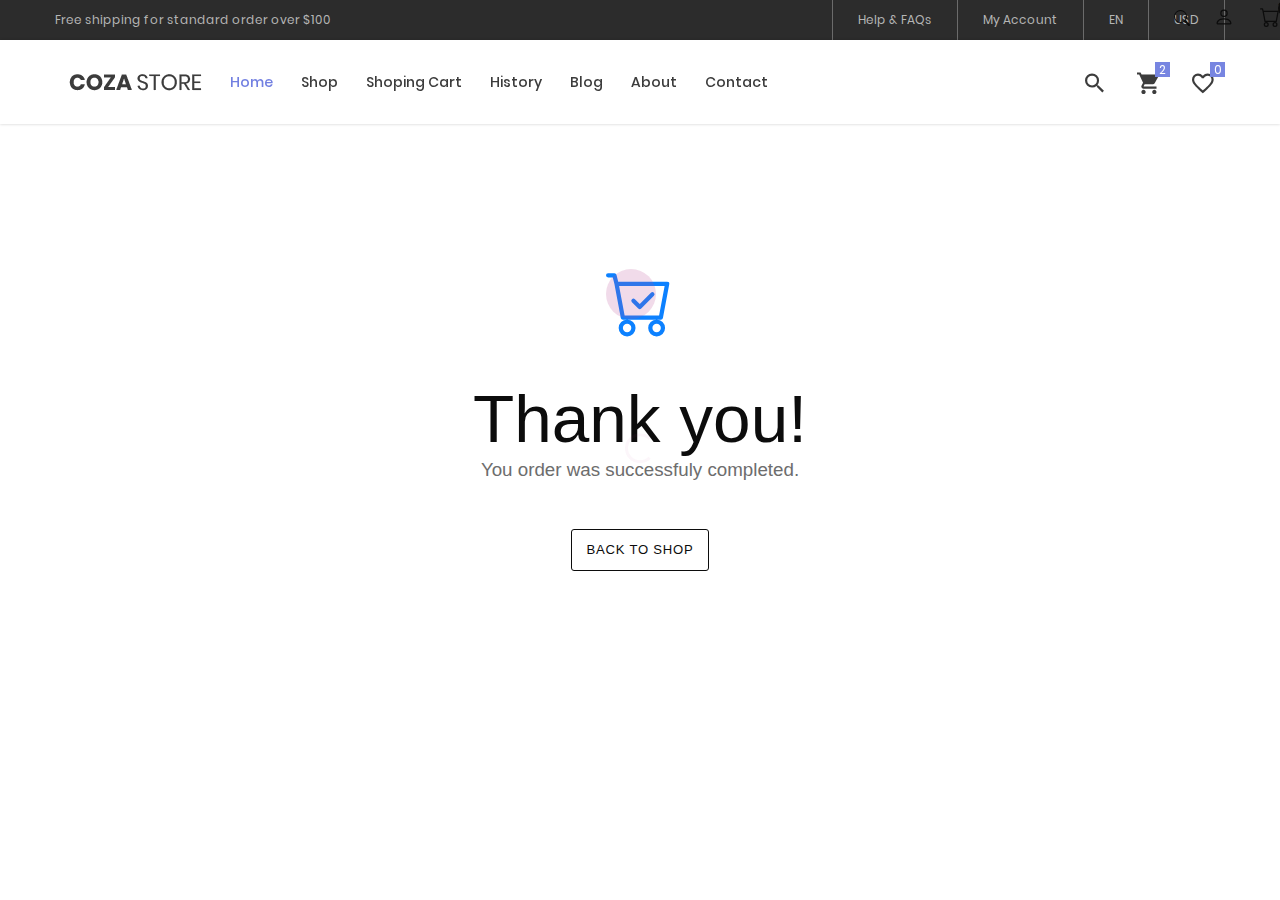
<file: thankyou.html>
<!-- /*
* Template Name: UntreeStore
* Template Author: Untree.co
* Author URI: https://untree.co/
* License: https://creativecommons.org/licenses/by/3.0/
*/ -->
<!doctype html>
<html lang="en">

<head>
  <meta charset="utf-8">
  <meta name="viewport" content="width=device-width, initial-scale=1, shrink-to-fit=no">
  <meta name="author" content="Untree.co">
  <link rel="shortcut icon" href="favicon.png">

  <meta name="description" content="" />
  <meta name="keywords" content="" />
  
  <link rel="preconnect" href="https://fonts.googleapis.com">
  <link rel="preconnect" href="https://fonts.gstatic.com" crossorigin>
  <link href="https://fonts.googleapis.com/css2?family=Mulish:ital,wght@0,300;0,400;0,700;1,700&family=Playfair+Display:ital,wght@0,400;0,700;1,400;1,700&display=swap" rel="stylesheet">


  <link rel="stylesheet" href="css/checkout/bootstrap.min.css">
  <link rel="stylesheet" href="css/checkout/animate.min.css">
  <link rel="stylesheet" href="css/checkout/owl.carousel.min.css">
  <link rel="stylesheet" href="css/checkout/owl.theme.default.min.css">
  <link rel="stylesheet" href="css/checkout/jquery.fancybox.min.css">
  <link rel="stylesheet" href="css/checkout/fonts/icomoon/style.css">
  <link rel="stylesheet" href="css/checkout/fonts/flaticon/font/flaticon.css">
  <link rel="stylesheet" href="css/checkout/aos.css">
  <link rel="stylesheet" href="css/checkout/style.css">

  <!--===============================================================================================-->	
	<link rel="icon" type="image/png" href="images/icons/favicon.png"/>
  <!--===============================================================================================-->
    <link rel="stylesheet" type="text/css" href="vendor/bootstrap/css/bootstrap.min.css">
  <!--===============================================================================================-->
    <link rel="stylesheet" type="text/css" href="fonts/font-awesome-4.7.0/css/font-awesome.min.css">
  <!--===============================================================================================-->
    <link rel="stylesheet" type="text/css" href="fonts/iconic/css/material-design-iconic-font.min.css">
  <!--===============================================================================================-->
    <link rel="stylesheet" type="text/css" href="fonts/linearicons-v1.0.0/icon-font.min.css">
  <!--===============================================================================================-->
    <link rel="stylesheet" type="text/css" href="vendor/animate/animate.css">
  <!--===============================================================================================-->	
    <link rel="stylesheet" type="text/css" href="vendor/css-hamburgers/hamburgers.min.css">
  <!--===============================================================================================-->
    <link rel="stylesheet" type="text/css" href="vendor/animsition/css/animsition.min.css">
  <!--===============================================================================================-->
    <link rel="stylesheet" type="text/css" href="vendor/select2/select2.min.css">
  <!--===============================================================================================-->
    <link rel="stylesheet" type="text/css" href="vendor/perfect-scrollbar/perfect-scrollbar.css">
  <!--===============================================================================================-->
    <link rel="stylesheet" type="text/css" href="css/util.css">
    <link rel="stylesheet" type="text/css" href="css/main.css">
  <!--===============================================================================================-->
  <title>UntreeStore Free HTML Template by Untree.co</title>
</head>

<body>

  <div class="search-form" id="search-form">
    <form action="">
      <input type="search" class="form-control" placeholder="Enter keyword to search...">
      <button class="button">
        <svg width="1em" height="1em" viewBox="0 0 16 16" class="bi bi-search" fill="currentColor" xmlns="http://www.w3.org/2000/svg">
          <path fill-rule="evenodd" d="M10.442 10.442a1 1 0 0 1 1.415 0l3.85 3.85a1 1 0 0 1-1.414 1.415l-3.85-3.85a1 1 0 0 1 0-1.415z"/>
          <path fill-rule="evenodd" d="M6.5 12a5.5 5.5 0 1 0 0-11 5.5 5.5 0 0 0 0 11zM13 6.5a6.5 6.5 0 1 1-13 0 6.5 6.5 0 0 1 13 0z"/>
        </svg>
      </button>
      <button class="button">
        <div class="close-search">
          <span class="icofont-close js-close-search"></span>
        </div>
      </button>

    </form>
  </div>

  <div class="site-mobile-menu">
    <div class="site-mobile-menu-header">
      <div class="site-mobile-menu-close">
        <span class="icofont-close js-menu-toggle"></span>
      </div>
    </div>
    <div class="site-mobile-menu-body"></div>
  </div>

  <div class="search-form" id="search-form">
    <form action="">
      <input type="search" class="form-control" placeholder="Enter keyword to search...">
      <button class="button">
        <svg width="1em" height="1em" viewBox="0 0 16 16" class="bi bi-search" fill="currentColor" xmlns="http://www.w3.org/2000/svg">
          <path fill-rule="evenodd" d="M10.442 10.442a1 1 0 0 1 1.415 0l3.85 3.85a1 1 0 0 1-1.414 1.415l-3.85-3.85a1 1 0 0 1 0-1.415z"/>
          <path fill-rule="evenodd" d="M6.5 12a5.5 5.5 0 1 0 0-11 5.5 5.5 0 0 0 0 11zM13 6.5a6.5 6.5 0 1 1-13 0 6.5 6.5 0 0 1 13 0z"/>
        </svg>
      </button>
      <button class="button">
        <div class="close-search">
          <span class="icofont-close js-close-search"></span>
        </div>
      </button>

    </form>
  </div>

  <div class="site-mobile-menu">
    <div class="site-mobile-menu-header">
      <div class="site-mobile-menu-close">
        <span class="icofont-close js-menu-toggle"></span>
      </div>
    </div>
    <div class="site-mobile-menu-body"></div>
  </div>



  <header class="header-v4">
		<!-- Header desktop -->
		<div class="container-menu-desktop">
			<!-- Topbar -->
			<div class="top-bar">
				<div class="content-topbar flex-sb-m h-full container">
					<div class="left-top-bar">
						Free shipping for standard order over $100
					</div>

					<div class="right-top-bar flex-w h-full">
						<a href="#" class="flex-c-m trans-04 p-lr-25">
							Help & FAQs
						</a>

						<a href="#" class="flex-c-m trans-04 p-lr-25">
							My Account
						</a>

						<a href="#" class="flex-c-m trans-04 p-lr-25">
							EN
						</a>

						<a href="#" class="flex-c-m trans-04 p-lr-25">
							USD
						</a>
					</div>
				</div>
			</div>

			<div class="wrap-menu-desktop how-shadow1">
				<nav class="limiter-menu-desktop container">
					
        
					<!-- Logo desktop -->		
					<!-- Menu desktop -->
					<div class="menu-desktop">
						<ul class="main-menu">
							<li class="active-menu">
                <img src="images/icons/logo-01.png" alt="IMG-LOGO">
							</li>
							<li class="active-menu">
								<a href="index.html">Home</a>
							</li>

							<li>
								<a href="product.html">Shop</a>
							</li>

							<li>
								<a href="shoping-cart.html">Shoping Cart</a>
							</li>

              <li>
								<a href="history.html">History</a>
							</li>

							<li>
								<a href="blog.html">Blog</a>
							</li>

							<li>
								<a href="about.html">About</a>
							</li>

							<li>
								<a href="contact.html">Contact</a>
							</li>
						</ul>
					</div>	

					<!-- Icon header -->
					<div class="wrap-icon-header flex-w flex-r-m">
						<div class="icon-header-item cl2 hov-cl1 trans-04 p-l-22 p-r-11 js-show-modal-search">
							<i class="zmdi zmdi-search"></i>
						</div>

						<div class="icon-header-item cl2 hov-cl1 trans-04 p-l-22 p-r-11 icon-header-noti js-show-cart" data-notify="2">
							<i class="zmdi zmdi-shopping-cart"></i>
						</div>

						<a href="#" class="dis-block icon-header-item cl2 hov-cl1 trans-04 p-l-22 p-r-11 icon-header-noti" data-notify="0">
							<i class="zmdi zmdi-favorite-outline"></i>
						</a>
					</div>
				</nav>
			</div>	
		</div>

		<!-- Header Mobile -->
		<div class=" wrap-header-mobile">
			<!-- Logo moblie -->		
			<div class="logo-mobile">
				<a href="index.html"><img src="images/icons/logo-01.png" alt="IMG-LOGO"></a>
			</div>

			<!-- Icon header -->
			<div class="wrap-icon-header flex-w flex-r-m m-r-15">
				<div class="icon-header-item cl2 hov-cl1 trans-04 p-r-11 js-show-modal-search">
					<i class="zmdi zmdi-search"></i>
				</div>

				<div class="icon-header-item cl2 hov-cl1 trans-04 p-r-11 p-l-10 icon-header-noti js-show-cart" data-notify="2">
					<i class="zmdi zmdi-shopping-cart"></i>
				</div>

				<a href="#" class="dis-block icon-header-item cl2 hov-cl1 trans-04 p-r-11 p-l-10 icon-header-noti" data-notify="0">
					<i class="zmdi zmdi-favorite-outline"></i>
				</a>
			</div>

			<!-- Button show menu -->
			<div class="btn-show-menu-mobile hamburger hamburger--squeeze">
				<span class="hamburger-box">
					<span class="hamburger-inner"></span>
				</span>
			</div>
		</div>


		<!-- Menu Mobile -->
		<div class="menu-mobile">
			<ul class="topbar-mobile">
				<li>
					<div class="left-top-bar">
						Free shipping for standard order over $100
					</div>
				</li>

				<li>
					<div class="right-top-bar flex-w h-full">
						<a href="#" class="flex-c-m p-lr-10 trans-04">
							Help & FAQs
						</a>

						<a href="#" class="flex-c-m p-lr-10 trans-04">
							My Account
						</a>

						<a href="#" class="flex-c-m p-lr-10 trans-04">
							EN
						</a>

						<a href="#" class="flex-c-m p-lr-10 trans-04">
							USD
						</a>
					</div>
				</li>
			</ul>

			<ul class="main-menu-m">
				<li>
					<a href="index.html">Home</a>
					<span class="arrow-main-menu-m">
						<i class="fa fa-angle-right" aria-hidden="true"></i>
					</span>
				</li>

				<li>
					<a href="product.html">Shop</a>
				</li>

				<li>
					<a href="shoping-cart.html" class="label1 rs1" data-label1="hot">Features</a>
				</li>

				<li>
					<a href="blog.html">Blog</a>
				</li>

				<li>
					<a href="about.html">About</a>
				</li>

				<li>
					<a href="contact.html">Contact</a>
				</li>
			</ul>
		</div>

		<!-- Modal Search -->
		<div class="modal-search-header flex-c-m trans-04 js-hide-modal-search">
			<div class="container-search-header">
				<button class="flex-c-m btn-hide-modal-search trans-04 js-hide-modal-search">
					<img src="images/icons/icon-close2.png" alt="CLOSE">
				</button>

				<form class="wrap-search-header flex-w p-l-15">
					<button class="flex-c-m trans-04">
						<i class="zmdi zmdi-search"></i>
					</button>
					<input class="plh3" type="text" name="search" placeholder="Search...">
				</form>
			</div>
		</div>
	</header>

  <!-- Cart -->
	<div class="wrap-header-cart js-panel-cart">
		<div class="s-full js-hide-cart"></div>

		<div class="header-cart flex-col-l p-l-65 p-r-25">
			<div class="header-cart-title flex-w flex-sb-m p-b-8">
				<span class="mtext-103 cl2">
					Your Cart
				</span>

				<div class="fs-35 lh-10 cl2 p-lr-5 pointer hov-cl1 trans-04 js-hide-cart">
					<i class="zmdi zmdi-close"></i>
				</div>
			</div>
			
			<div class="header-cart-content flex-w js-pscroll">
				<ul class="header-cart-wrapitem w-full">
					<li class="header-cart-item flex-w flex-t m-b-12">
						<div class="header-cart-item-img">
							<img src="images/product-1.png" alt="IMG">
						</div>

						<div class="header-cart-item-txt p-t-8">
							<a href="#" class="header-cart-item-name m-b-18 hov-cl1 trans-04">
								Strawberry Fresh
							</a>

							<span class="header-cart-item-info">
								1 x $19.00
							</span>
						</div>
					</li>

					<li class="header-cart-item flex-w flex-t m-b-12">
						<div class="header-cart-item-img">
							<img src="images/product-11.png" alt="IMG">
						</div>

						<div class="header-cart-item-txt p-t-8">
							<a href="#" class="header-cart-item-name m-b-18 hov-cl1 trans-04">
								Black Watches
							</a>

							<span class="header-cart-item-info">
								1 x $39.00
							</span>
						</div>
					</li>

					<li class="header-cart-item flex-w flex-t m-b-12">
						<div class="header-cart-item-img">
							<img src="images/product-13.png" alt="IMG">
						</div>

						<div class="header-cart-item-txt p-t-8">
							<a href="#" class="header-cart-item-name m-b-18 hov-cl1 trans-04">
								Leather Yam
							</a>

							<span class="header-cart-item-info">
								1 x $17.00
							</span>
						</div>
					</li>
				</ul>
				
				<div class="w-full">
					<div class="header-cart-total w-full p-tb-40">
						Total: $75.00
					</div>

					<div class="header-cart-buttons flex-w w-full">
						<a href="shoping-cart.html" class="flex-c-m stext-101 cl0 size-107 bg3 bor2 hov-btn3 p-lr-15 trans-04 m-r-8 m-b-10">
							View Cart
						</a>

						<a href="shoping-cart.html" class="flex-c-m stext-101 cl0 size-107 bg3 bor2 hov-btn3 p-lr-15 trans-04 m-b-10">
							Check Out
						</a>
					</div>
				</div>
			</div>
		</div>
	</div>

  	<!-- Title page
	<section class="bg-img1 txt-center p-lr-15 p-tb-92" style="background-image: url('images/bg-02.jpg');">
		<h2 class="ltext-105 cl0 txt-center">
			Checkout
		</h2>
	</section> -->

  
          <div class="menu-icons">

            <a href="#" class="btn-custom-search" id="btn-search">
              <svg width="1em" height="1em" viewBox="0 0 16 16" class="bi bi-search" fill="currentColor" xmlns="http://www.w3.org/2000/svg">
                <path fill-rule="evenodd" d="M10.442 10.442a1 1 0 0 1 1.415 0l3.85 3.85a1 1 0 0 1-1.414 1.415l-3.85-3.85a1 1 0 0 1 0-1.415z"/>
                <path fill-rule="evenodd" d="M6.5 12a5.5 5.5 0 1 0 0-11 5.5 5.5 0 0 0 0 11zM13 6.5a6.5 6.5 0 1 1-13 0 6.5 6.5 0 0 1 13 0z"/>
              </svg>
            </a>

            <a href="#" class="user-profile">
              <svg width="1em" height="1em" viewBox="0 0 16 16" class="bi bi-person" fill="currentColor" xmlns="http://www.w3.org/2000/svg">
                <path fill-rule="evenodd" d="M13 14s1 0 1-1-1-4-6-4-6 3-6 4 1 1 1 1h10zm-9.995-.944v-.002.002zM3.022 13h9.956a.274.274 0 0 0 .014-.002l.008-.002c-.001-.246-.154-.986-.832-1.664C11.516 10.68 10.289 10 8 10c-2.29 0-3.516.68-4.168 1.332-.678.678-.83 1.418-.832 1.664a1.05 1.05 0 0 0 .022.004zm9.974.056v-.002.002zM8 7a2 2 0 1 0 0-4 2 2 0 0 0 0 4zm3-2a3 3 0 1 1-6 0 3 3 0 0 1 6 0z"/>
              </svg>
            </a>

            <a href="cart.html" class="cart">
              <span class="item-in-cart">2</span>
              <svg width="1em" height="1em" viewBox="0 0 16 16" class="bi bi-cart" fill="currentColor" xmlns="http://www.w3.org/2000/svg">
                <path fill-rule="evenodd" d="M0 1.5A.5.5 0 0 1 .5 1H2a.5.5 0 0 1 .485.379L2.89 3H14.5a.5.5 0 0 1 .491.592l-1.5 8A.5.5 0 0 1 13 12H4a.5.5 0 0 1-.491-.408L2.01 3.607 1.61 2H.5a.5.5 0 0 1-.5-.5zM3.102 4l1.313 7h8.17l1.313-7H3.102zM5 12a2 2 0 1 0 0 4 2 2 0 0 0 0-4zm7 0a2 2 0 1 0 0 4 2 2 0 0 0 0-4zm-7 1a1 1 0 1 0 0 2 1 1 0 0 0 0-2zm7 0a1 1 0 1 0 0 2 1 1 0 0 0 0-2z"/>
              </svg>
            </a>

          </div>

          <a href="#" class="burger ml-auto float-right site-menu-toggle js-menu-toggle d-inline-block d-lg-none" data-toggle="collapse" data-target="#main-navbar">
            <span></span>
          </a>

        </div>
      </div>
    </div>
  </nav>


  <div class="untree_co-section">
    <div class="container">
      <div class="row">
        <div class="col-md-12 text-center pt-5">
          <span class="display-3 thankyou-icon text-primary">
            <svg width="1em" height="1em" viewBox="0 0 16 16" class="bi bi-cart-check mb-5" fill="currentColor" xmlns="http://www.w3.org/2000/svg">
              <path fill-rule="evenodd" d="M11.354 5.646a.5.5 0 0 1 0 .708l-3 3a.5.5 0 0 1-.708 0l-1.5-1.5a.5.5 0 1 1 .708-.708L8 8.293l2.646-2.647a.5.5 0 0 1 .708 0z"/>
              <path fill-rule="evenodd" d="M0 1.5A.5.5 0 0 1 .5 1H2a.5.5 0 0 1 .485.379L2.89 3H14.5a.5.5 0 0 1 .491.592l-1.5 8A.5.5 0 0 1 13 12H4a.5.5 0 0 1-.491-.408L2.01 3.607 1.61 2H.5a.5.5 0 0 1-.5-.5zM3.102 4l1.313 7h8.17l1.313-7H3.102zM5 12a2 2 0 1 0 0 4 2 2 0 0 0 0-4zm7 0a2 2 0 1 0 0 4 2 2 0 0 0 0-4zm-7 1a1 1 0 1 0 0 2 1 1 0 0 0 0-2zm7 0a1 1 0 1 0 0 2 1 1 0 0 0 0-2z"/>
            </svg>
          </span>
          <h2 class="display-3 text-black">Thank you!</h2>
          <p class="lead mb-5">You order was successfuly completed.</p>
          <p><a href="product.html" class="btn btn-sm btn-outline-black">Back to shop</a></p>
        </div>
      </div>
    </div>
  </div>


  
  <div id="overlayer"></div>
  <div class="loader">
    <div class="spinner-border" role="status">
      <span class="sr-only">Loading...</span>
    </div>
  </div>

  <script src="js/checkout/jquery-3.4.1.min.js"></script>
  <script src="js/checkout/popper.min.js"></script>
  <script src="js/checkout/bootstrap.min.js"></script>
  <script src="js/checkout/owl.carousel.min.js"></script>
  <script src="js/checkout/jquery.animateNumber.min.js"></script>
  <script src="js/checkout/jquery.waypoints.min.js"></script>
  <script src="js/checkout/jquery.fancybox.min.js"></script>
  <script src="js/checkout/jquery.sticky.js"></script>
  <script src="js/checkout/aos.js"></script>
  <script src="js/checkout/custom.js"></script>
  <!--===============================================================================================-->	
	<script src="vendor/jquery/jquery-3.2.1.min.js"></script>
  <!--===============================================================================================-->
    <script src="vendor/animsition/js/animsition.min.js"></script>
  <!--===============================================================================================-->
    <script src="vendor/bootstrap/js/popper.js"></script>
    <script src="vendor/bootstrap/js/bootstrap.min.js"></script>
  <!--===============================================================================================-->
    <script src="vendor/select2/select2.min.js"></script>
    <script>
      $(".js-select2").each(function(){
        $(this).select2({
          minimumResultsForSearch: 20,
          dropdownParent: $(this).next('.dropDownSelect2')
        });
      })
    </script>
  <!--===============================================================================================-->
    <script src="vendor/daterangepicker/moment.min.js"></script>
    <script src="vendor/daterangepicker/daterangepicker.js"></script>
  <!--===============================================================================================-->
    <script src="vendor/slick/slick.min.js"></script>
    <script src="js/slick-custom.js"></script>
  <!--===============================================================================================-->
    <script src="vendor/parallax100/parallax100.js"></script>
    <script>
          $('.parallax100').parallax100();
    </script>
  <!--===============================================================================================-->
    <script src="vendor/MagnificPopup/jquery.magnific-popup.min.js"></script>
    <script>
      $('.gallery-lb').each(function() { // the containers for all your galleries
        $(this).magnificPopup({
              delegate: 'a', // the selector for gallery item
              type: 'image',
              gallery: {
                enabled:true
              },
              mainClass: 'mfp-fade'
          });
      });
    </script>
  <!--===============================================================================================-->
    <script src="vendor/isotope/isotope.pkgd.min.js"></script>
  <!--===============================================================================================-->
    <script src="vendor/sweetalert/sweetalert.min.js"></script>
    <script>
      $('.js-addwish-b2, .js-addwish-detail').on('click', function(e){
        e.preventDefault();
      });
  
      $('.js-addwish-b2').each(function(){
        var nameProduct = $(this).parent().parent().find('.js-name-b2').html();
        $(this).on('click', function(){
          swal(nameProduct, "is added to wishlist !", "success");
  
          $(this).addClass('js-addedwish-b2');
          $(this).off('click');
        });
      });
  
      $('.js-addwish-detail').each(function(){
        var nameProduct = $(this).parent().parent().parent().find('.js-name-detail').html();
  
        $(this).on('click', function(){
          swal(nameProduct, "is added to wishlist !", "success");
  
          $(this).addClass('js-addedwish-detail');
          $(this).off('click');
        });
      });
  
      /*---------------------------------------------*/
  
      $('.js-addcart-detail').each(function(){
        var nameProduct = $(this).parent().parent().parent().parent().find('.js-name-detail').html();
        $(this).on('click', function(){
          swal(nameProduct, "is added to cart !", "success");
        });
      });
    
    </script>
  <!--===============================================================================================-->
    <script src="vendor/perfect-scrollbar/perfect-scrollbar.min.js"></script>
    <script>
      $('.js-pscroll').each(function(){
        $(this).css('position','relative');
        $(this).css('overflow','hidden');
        var ps = new PerfectScrollbar(this, {
          wheelSpeed: 1,
          scrollingThreshold: 1000,
          wheelPropagation: false,
        });
  
        $(window).on('resize', function(){
          ps.update();
        })
      });
    </script>
  <!--===============================================================================================-->
    <script src="js/main.js"></script>
  
</body>

</html>
</file>
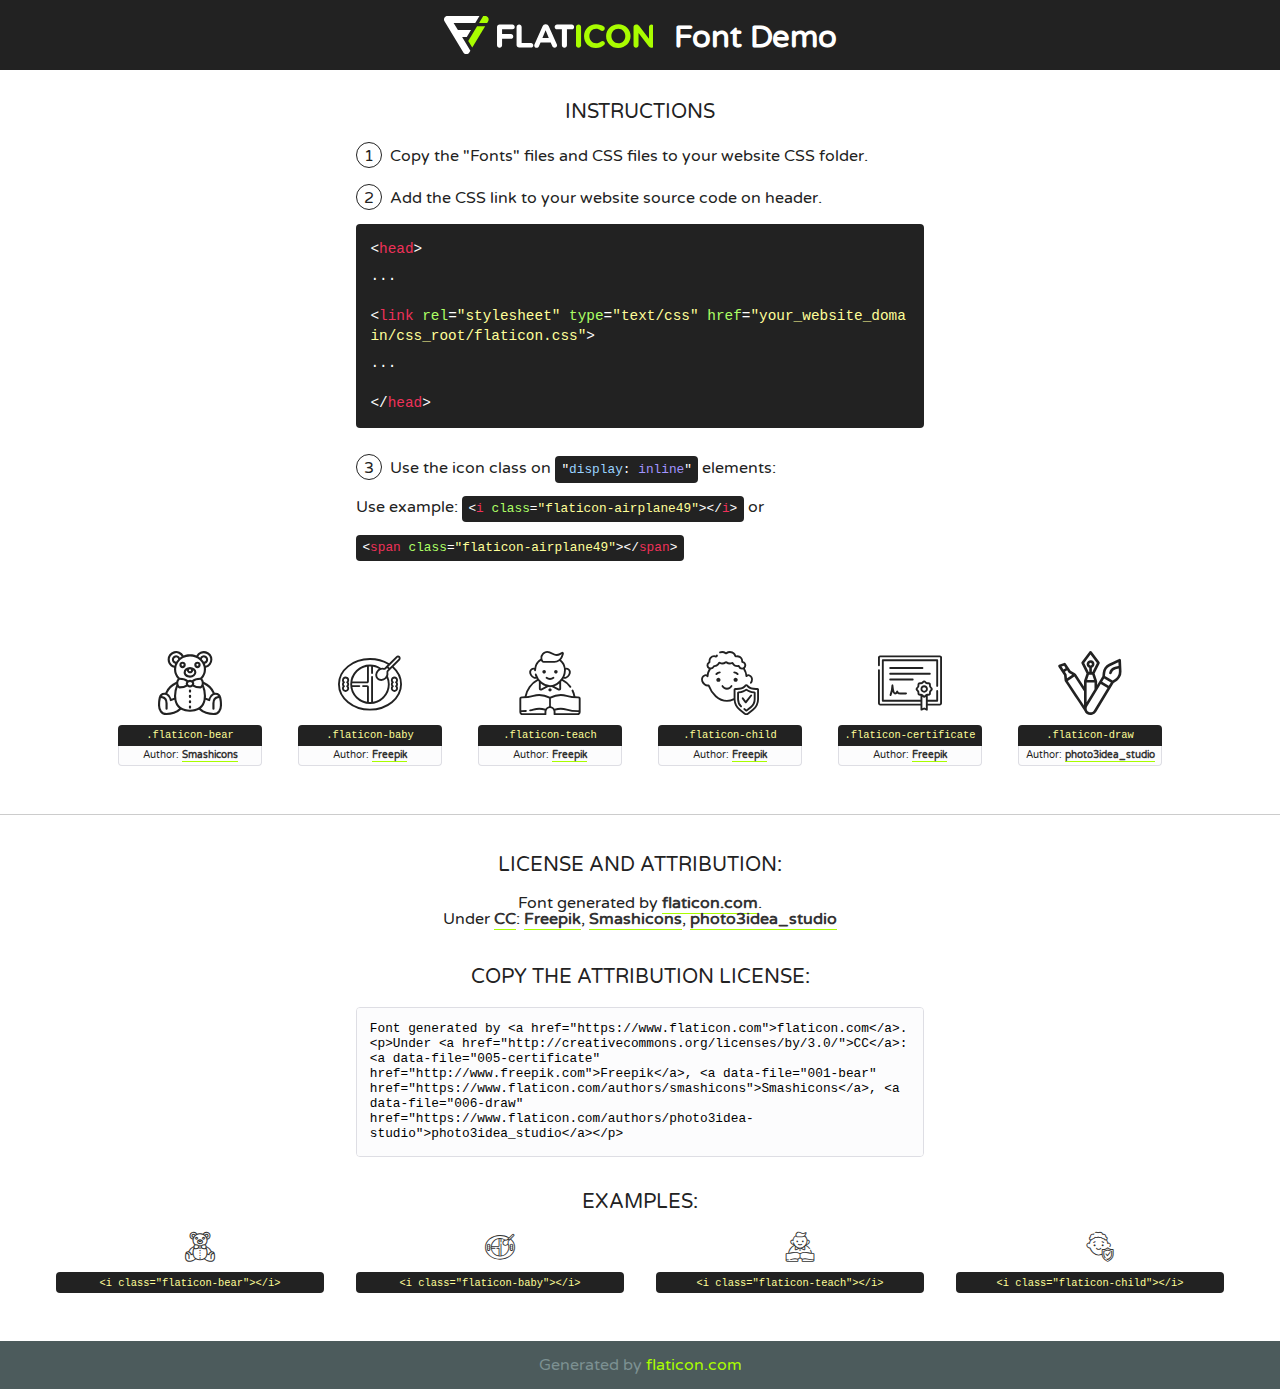
<file: css/checkout/fonts/flaticon/font/flaticon.html>
<!DOCTYPE html>
<!--
  Flaticon icon font: Flaticon
  Creation date: 22/06/2020 05:16
-->
<html>
<!DOCTYPE html>
<html>

<head>
    <title>Flaticon WebFont</title>
    <link href="http://fonts.googleapis.com/css?family=Varela+Round" rel="stylesheet" type="text/css" />
    <link rel="stylesheet" type="text/css" href="flaticon.css">
    <meta charset="UTF-8">
    <style>
    html, body, div, span, applet, object, iframe,
    h1, h2, h3, h4, h5, h6, p, blockquote, pre,
    a, abbr, acronym, address, big, cite, code,
    del, dfn, em, img, ins, kbd, q, s, samp,
    small, strike, strong, sub, sup, tt, var,
    b, u, i, center,
    dl, dt, dd, ol, ul, li,
    fieldset, form, label, legend,
    table, caption, tbody, tfoot, thead, tr, th, td,
    article, aside, canvas, details, embed, 
    figure, figcaption, footer, header, hgroup, 
    menu, nav, output, ruby, section, summary,
    time, mark, audio, video {
        margin: 0;
        padding: 0;
        border: 0;
        font-size: 100%;
        font: inherit;
        vertical-align: baseline;
    }
    /* HTML5 display-role reset for older browsers */
    article, aside, details, figcaption, figure, 
    footer, header, hgroup, menu, nav, section {
        display: block;
    }
    body {
        line-height: 1;
    }
    ol, ul {
        list-style: none;
    }
    blockquote, q {
        quotes: none;
    }
    blockquote:before, blockquote:after,
    q:before, q:after {
        content: '';
        content: none;
    }
    table {
        border-collapse: collapse;
        border-spacing: 0;
    }
    body {
        font-family: 'Varela Round', Helvetica, Arial, sans-serif;
        font-size: 16px;
        color: #222;
    }
    a {
        color: #333;
        border-bottom: 1px solid #a9fd00;
        font-weight: bold;
        text-decoration: none;
    }
    * {
        -moz-box-sizing: border-box;
        -webkit-box-sizing: border-box;
        box-sizing: border-box;
        margin: 0;
        padding: 0;
    }
    [class^="flaticon-"]:before, [class*=" flaticon-"]:before, [class^="flaticon-"]:after, [class*=" flaticon-"]:after {
        font-family: Flaticon;
        font-size: 30px;
        font-style: normal;
        margin-left: 20px;
        color: #333;
    }
    .wrapper {
        max-width: 600px;
        margin: auto;
        padding: 0 1em;
    }
    .title {
        font-size: 1.25em;
        text-align: center;
        margin-bottom: 1em;
        text-transform: uppercase;
    }
    header {
        text-align: center;
        background-color: #222;
        color: #fff;
        padding: 1em;
    }
    header .logo {
        width: 210px;
        height: 38px;
        display: inline-block;
        vertical-align: middle;
        margin-right: 1em;
        border: none;
    }
    header strong {
        font-size: 1.95em;
        font-weight: bold;
        vertical-align: middle;
        margin-top: 5px;
        display: inline-block;
    }
    .demo {
        margin: 2em auto;
        line-height: 1.25em;
    }
    .demo ul li {
        margin-bottom: 1em;
    }
    .demo ul li .num {
        color: #222;
        border-radius: 20px;
        display: inline-block;
        width: 26px;
        padding: 3px;
        height: 26px;
        text-align: center;
        margin-right: 0.5em;
        border: 1px solid #222;
    }
    .demo ul li code {
        background-color: #222;
        border-radius: 4px;
        padding: 0.25em 0.5em;
        display: inline-block;
        color: #fff;
        font-family: Consolas,Monaco,Lucida Console,Liberation Mono,DejaVu Sans Mono,Bitstream Vera Sans Mono,Courier New, monospace;
        font-weight: lighter;
        margin-top: 1em;
        font-size: 0.8em;
        word-break: break-all;
    }
    .demo ul li code.big {
        padding: 1em;
        font-size: 0.9em;
    }
    .demo ul li code .red {
        color: #EF3159;
    }
    .demo ul li code .green {
        color: #ACFF65;
    }
    .demo ul li code .yellow {
        color: #FFFF99;
    }
    .demo ul li code .blue {
        color: #99D3FF;
    }
    .demo ul li code .purple {
        color: #A295FF;
    }
    .demo ul li code .dots {
        margin-top: 0.5em;
        display: block;
    }
    #glyphs {
        border-bottom: 1px solid #ccc;
        padding: 2em 0;
        text-align: center;
    }
    .glyph {
        display: inline-block;
        width: 9em;
        margin: 1em;
        text-align: center;
        vertical-align: top;
        background: #FFF;
    }
    .glyph .glyph-icon {
        padding: 10px;
        display: block;
        font-family:"Flaticon";
        font-size: 64px;
        line-height: 1;
    }
    .glyph .glyph-icon:before {
        font-size: 64px;
        color: #222;
        margin-left: 0;
    }
    .class-name {
        font-size: 0.65em;
        background-color: #222;
        color: #fff;
        border-radius: 4px 4px 0 0;
        padding: 0.5em;
        color: #FFFF99;
        font-family: Consolas,Monaco,Lucida Console,Liberation Mono,DejaVu Sans Mono,Bitstream Vera Sans Mono,Courier New, monospace;
    }
    .author-name {
        font-size: 0.6em;
        background-color: #fcfcfd;
        border: 1px solid #DEDEE4;
        border-top: 0;
        border-radius: 0 0 4px 4px;
        padding: 0.5em;
    }
    .class-name:last-child {
        font-size: 10px;
        color:#888;
    }
    .class-name:last-child a {
        font-size: 10px;
        color:#555;
    }
    .class-name:last-child a:hover {
        color:#a9fd00;
    }
    .glyph > input {
        display: block;
        width: 100px;
        margin: 5px auto;
        text-align: center;
        font-size: 12px;
        cursor: text;
    }
    .glyph > input.icon-input {
        font-family:"Flaticon";
        font-size: 16px;
        margin-bottom: 10px;
    }
    .attribution .title {
        margin-top: 2em;
    }
    .attribution textarea {
        background-color: #fcfcfd;
        padding: 1em;
        border: none;
        box-shadow: none;
        border: 1px solid #DEDEE4;
        border-radius: 4px;
        resize: none;
        width: 100%;
        height: 150px;
        font-size: 0.8em;
        font-family: Consolas,Monaco,Lucida Console,Liberation Mono,DejaVu Sans Mono,Bitstream Vera Sans Mono,Courier New, monospace;
        -webkit-appearance: none;
    }
    .iconsuse {
        margin: 2em auto;
        text-align: center;
        max-width: 1200px;
    }
    .iconsuse:after {
        content: '';
        display: table;
        clear: both;
    }
    .iconsuse .image {
        float: left;
        width: 25%;
        padding: 0 1em;
    }
    .iconsuse .image p {
        margin-bottom: 1em;
    }
    .iconsuse .image span {
        display: block;
        font-size: 0.65em;
        background-color: #222;
        color: #fff;
        border-radius: 4px;
        padding: 0.5em;
        color: #FFFF99;
        margin-top: 1em;
        font-family: Consolas,Monaco,Lucida Console,Liberation Mono,DejaVu Sans Mono,Bitstream Vera Sans Mono,Courier New, monospace;
    }
    #footer {
        text-align: center;
        background-color: #4C5B5C;
        color: #7c9192;
        padding: 1em;
    }
    #footer a {
        border: none;
        color: #a9fd00;
        font-weight: normal;
    }
    @media (max-width: 960px) {
        .iconsuse .image {
            width: 50%;
        }
    }
    @media (max-width: 560px) {
        .iconsuse .image {
            width: 100%;
        }
    }
    </style>
</head>

<body class="characters-off">

    <header>
        <a href="https://www.flaticon.com" target="_blank" class="logo">
            <svg version="1.1" xmlns="http://www.w3.org/2000/svg" xmlns:xlink="http://www.w3.org/1999/xlink" xmlns:a="http://ns.adobe.com/AdobeSVGViewerExtensions/3.0/" viewBox="0 0 560.875 102.036" enable-background="new 0 0 560.875 102.036" xml:space="preserve">
                <defs>
                </defs>
                <g>
                    <g class="letters">
                        <path fill="#ffffff" d="M141.596,29.675c0-3.777,2.985-6.767,6.764-6.767h34.438c3.426,0,6.15,2.728,6.15,6.15
                        c0,3.43-2.724,6.149-6.15,6.149h-27.674v13.091h23.719c3.429,0,6.151,2.724,6.151,6.15c0,3.43-2.723,6.149-6.151,6.149h-23.719
                        v17.574c0,3.773-2.986,6.761-6.764,6.761c-3.779,0-6.764-2.989-6.764-6.761V29.675z"></path>
                        <path fill="#ffffff" d="M193.844,29.149c0-3.781,2.985-6.767,6.764-6.767c3.776,0,6.763,2.985,6.763,6.767v42.957h25.039
                        c3.426,0,6.149,2.726,6.149,6.153c0,3.425-2.723,6.15-6.149,6.15h-31.802c-3.779,0-6.764-2.986-6.764-6.768V29.149z"></path>
                        <path fill="#ffffff" d="M241.891,75.71l21.438-48.407c1.492-3.341,4.215-5.357,7.906-5.357h0.792
                        c3.686,0,6.323,2.017,7.815,5.357l21.439,48.407c0.436,0.967,0.701,1.845,0.701,2.723c0,3.602-2.809,6.501-6.414,6.501
                        c-3.161,0-5.269-1.845-6.499-4.655l-4.132-9.661h-27.059l-4.301,10.102c-1.144,2.631-3.426,4.214-6.237,4.214
                        c-3.517,0-6.24-2.81-6.24-6.325C241.1,77.64,241.451,76.677,241.891,75.71z M279.932,58.666l-8.521-20.297l-8.526,20.297H279.932
                        z"></path>
                        <path fill="#ffffff" d="M314.864,35.387H301.86c-3.429,0-6.239-2.813-6.239-6.238c0-3.429,2.811-6.24,6.239-6.24h39.533
                        c3.426,0,6.237,2.811,6.237,6.24c0,3.425-2.811,6.238-6.237,6.238h-13.001v42.785c0,3.773-2.99,6.761-6.764,6.761
                        c-3.779,0-6.764-2.989-6.764-6.761V35.387z"></path>
                        <path fill="#A9FD00" d="M352.615,29.149c0-3.781,2.985-6.767,6.767-6.767c3.774,0,6.761,2.985,6.761,6.767v49.024
                        c0,3.773-2.987,6.761-6.761,6.761c-3.781,0-6.767-2.989-6.767-6.761V29.149z"></path>
                        <path fill="#A9FD00" d="M374.132,53.836v-0.179c0-17.481,13.178-31.801,32.065-31.801c9.22,0,15.459,2.458,20.557,6.238
                        c1.402,1.054,2.637,2.985,2.637,5.357c0,3.692-2.985,6.59-6.681,6.59c-1.845,0-3.071-0.702-4.044-1.319
                        c-3.776-2.813-7.729-4.393-12.562-4.393c-10.364,0-17.831,8.611-17.831,19.154v0.173c0,10.542,7.291,19.329,17.831,19.329
                        c5.715,0,9.492-1.756,13.359-4.834c1.049-0.874,2.458-1.491,4.039-1.491c3.429,0,6.325,2.813,6.325,6.236
                        c0,2.106-1.056,3.78-2.282,4.834c-5.539,4.834-12.036,7.733-21.878,7.733C387.572,85.464,374.132,71.493,374.132,53.836z"></path>
                        <path fill="#A9FD00" d="M433.009,53.836v-0.179c0-17.481,13.79-31.801,32.766-31.801c18.981,0,32.592,14.143,32.592,31.628v0.173
                        c0,17.483-13.785,31.807-32.769,31.807C446.625,85.464,433.009,71.32,433.009,53.836z M484.224,53.836v-0.179
                        c0-10.539-7.725-19.326-18.626-19.326c-10.893,0-18.449,8.611-18.449,19.154v0.173c0,10.542,7.73,19.329,18.626,19.329
                        C476.676,72.986,484.224,64.378,484.224,53.836z"></path>
                        <path fill="#A9FD00" d="M506.233,29.321c0-3.774,2.99-6.763,6.767-6.763h1.401c3.252,0,5.183,1.583,7.029,3.953l26.093,34.265
                        V29.059c0-3.692,2.99-6.677,6.681-6.677c3.683,0,6.671,2.985,6.671,6.677v48.934c0,3.78-2.987,6.765-6.764,6.765h-0.436
                        c-3.257,0-5.188-1.581-7.034-3.953l-27.056-35.492v32.944c0,3.687-2.985,6.676-6.678,6.676c-3.683,0-6.673-2.989-6.673-6.676
                        V29.321z"></path>
                    </g>
                    <g class="insignia">
                        <path fill="#ffffff" d="M48.372,56.137h12.517l11.156-18.537H37.186L25.688,18.539h57.825L94.668,0H9.271
                        C5.925,0,2.842,1.801,1.198,4.716c-1.644,2.907-1.593,6.482,0.134,9.343l50.38,83.501c1.678,2.781,4.689,4.476,7.938,4.476
                        c3.246,0,6.257-1.695,7.935-4.476l2.898-4.804L48.372,56.137z"></path>
                        <g class="i">
                            <path fill="#A9FD00" d="M93.575,18.539h0.031v0.004l21.652,0.004l2.705-4.488c1.727-2.861,1.778-6.436,0.133-9.343
                            C116.454,1.801,113.371,0,110.026,0h-5.294L93.575,18.539z"></path>
                            <polygon fill="#A9FD00" points="88.291,27.356 64.725,66.486 75.519,84.404 109.942,27.356"></polygon>
                        </g>
                    </g>
                </g>
            </svg>
        </a>
        <strong>Font Demo</strong>
    </header>


    <section class="demo wrapper">

        <p class="title">Instructions</p>

        <ul>
            <li>
                <span class="num">1</span>Copy the "Fonts" files and CSS files to your website CSS folder.
            </li>
            <li>
                <span class="num">2</span>Add the CSS link to your website source code on header.
                <code class="big">
                    &lt;<span class="red">head</span>&gt;
                    <br/><span class="dots">...</span>
                    <br/>&lt;<span class="red">link</span> <span class="green">rel</span>=<span class="yellow">"stylesheet"</span> <span class="green">type</span>=<span class="yellow">"text/css"</span> <span class="green">href</span>=<span class="yellow">"your_website_domain/css_root/flaticon.css"</span>&gt;
                    <br/><span class="dots">...</span>
                    <br/>&lt;/<span class="red">head</span>&gt;
                </code>
            </li>

            <li>
                <p>
                    <span class="num">3</span>Use the icon class on <code>"<span class="blue">display</span>:<span class="purple"> inline</span>"</code> elements:
                    <br />
                    Use example: <code>&lt;<span class="red">i</span> <span class="green">class</span>=<span class="yellow">&quot;flaticon-airplane49&quot;</span>&gt;&lt;/<span class="red">i</span>&gt;</code> or <code>&lt;<span class="red">span</span> <span class="green">class</span>=<span class="yellow">&quot;flaticon-airplane49&quot;</span>&gt;&lt;/<span class="red">span</span>&gt;</code>
            </li>
        </ul>

    </section>




   <section id="glyphs">          
    
      
        <div class="glyph"><div class="glyph-icon flaticon-bear"></div>
            <div class="class-name">.flaticon-bear</div>
            <div class="author-name">Author: <a data-file="001-bear" href="https://www.flaticon.com/authors/smashicons">Smashicons</a> </div> 
        </div>        
        
        <div class="glyph"><div class="glyph-icon flaticon-baby"></div>
            <div class="class-name">.flaticon-baby</div>
            <div class="author-name">Author: <a data-file="002-baby" href="http://www.freepik.com">Freepik</a> </div> 
        </div>        
        
        <div class="glyph"><div class="glyph-icon flaticon-teach"></div>
            <div class="class-name">.flaticon-teach</div>
            <div class="author-name">Author: <a data-file="003-teach" href="http://www.freepik.com">Freepik</a> </div> 
        </div>        
        
        <div class="glyph"><div class="glyph-icon flaticon-child"></div>
            <div class="class-name">.flaticon-child</div>
            <div class="author-name">Author: <a data-file="004-child" href="http://www.freepik.com">Freepik</a> </div> 
        </div>        
        
        <div class="glyph"><div class="glyph-icon flaticon-certificate"></div>
            <div class="class-name">.flaticon-certificate</div>
            <div class="author-name">Author: <a data-file="005-certificate" href="http://www.freepik.com">Freepik</a> </div> 
        </div>        
        
        <div class="glyph"><div class="glyph-icon flaticon-draw"></div>
            <div class="class-name">.flaticon-draw</div>
            <div class="author-name">Author: <a data-file="006-draw" href="https://www.flaticon.com/authors/photo3idea-studio">photo3idea_studio</a> </div> 
        </div>        
        

    </section>



    <section class="attribution wrapper"   style="text-align:center;">

      <div class="title">License and attribution:</div><div class="attrDiv">Font generated by <a href="https://www.flaticon.com">flaticon.com</a>. <div><p>Under <a href="http://creativecommons.org/licenses/by/3.0/">CC</a>: <a data-file="005-certificate" href="http://www.freepik.com">Freepik</a>, <a data-file="001-bear" href="https://www.flaticon.com/authors/smashicons">Smashicons</a>, <a data-file="006-draw" href="https://www.flaticon.com/authors/photo3idea-studio">photo3idea_studio</a></p>  </div>
      </div>
      <div class="title">Copy the Attribution License:</div>

    <textarea onclick="this.focus();this.select();">Font generated by &lt;a href=&quot;https://www.flaticon.com&quot;&gt;flaticon.com&lt;/a&gt;. <p>Under <a href="http://creativecommons.org/licenses/by/3.0/">CC</a>: <a data-file="005-certificate" href="http://www.freepik.com">Freepik</a>, <a data-file="001-bear" href="https://www.flaticon.com/authors/smashicons">Smashicons</a>, <a data-file="006-draw" href="https://www.flaticon.com/authors/photo3idea-studio">photo3idea_studio</a></p>  
     </textarea>

    </section>

    <section class="iconsuse">

          <div class="title">Examples:</div>            
             
            <div class="image">
                <p>
                    <i class="glyph-icon flaticon-bear"></i> 
                    <span>&lt;i class=&quot;flaticon-bear&quot;&gt;&lt;/i&gt;</span>
                </p>
            </div>
            
            <div class="image">
                <p>
                    <i class="glyph-icon flaticon-baby"></i> 
                    <span>&lt;i class=&quot;flaticon-baby&quot;&gt;&lt;/i&gt;</span>
                </p>
            </div>
            
            <div class="image">
                <p>
                    <i class="glyph-icon flaticon-teach"></i> 
                    <span>&lt;i class=&quot;flaticon-teach&quot;&gt;&lt;/i&gt;</span>
                </p>
            </div>
            
            <div class="image">
                <p>
                    <i class="glyph-icon flaticon-child"></i> 
                    <span>&lt;i class=&quot;flaticon-child&quot;&gt;&lt;/i&gt;</span>
                </p>
            </div>
                       
        </div>
                            
    </section>

<div id="footer">
    <div>Generated by <a href="https://www.flaticon.com">flaticon.com</a>
    </div>
</div>



</body>
</html>
</file>
<file: css/checkout/fonts/icomoon/style.css>
@font-face {
  font-family: 'icomoon';
  src:  url('fonts/icomoon.eot?10si43');
  src:  url('fonts/icomoon.eot?10si43#iefix') format('embedded-opentype'),
    url('fonts/icomoon.ttf?10si43') format('truetype'),
    url('fonts/icomoon.woff?10si43') format('woff'),
    url('fonts/icomoon.svg?10si43#icomoon') format('svg');
  font-weight: normal;
  font-style: normal;
}

[class^="icon-"], [class*=" icon-"] {
  /* use !important to prevent issues with browser extensions that change fonts */
  font-family: 'icomoon' !important;
  speak: none;
  font-style: normal;
  font-weight: normal;
  font-variant: normal;
  text-transform: none;
  line-height: 1;

  /* Better Font Rendering =========== */
  -webkit-font-smoothing: antialiased;
  -moz-osx-font-smoothing: grayscale;
}

.icon-asterisk:before {
  content: "\f069";
}
.icon-plus:before {
  content: "\f067";
}
.icon-question:before {
  content: "\f128";
}
.icon-minus:before {
  content: "\f068";
}
.icon-glass:before {
  content: "\f000";
}
.icon-music:before {
  content: "\f001";
}
.icon-search:before {
  content: "\f002";
}
.icon-envelope-o:before {
  content: "\f003";
}
.icon-heart:before {
  content: "\f004";
}
.icon-star:before {
  content: "\f005";
}
.icon-star-o:before {
  content: "\f006";
}
.icon-user:before {
  content: "\f007";
}
.icon-film:before {
  content: "\f008";
}
.icon-th-large:before {
  content: "\f009";
}
.icon-th:before {
  content: "\f00a";
}
.icon-th-list:before {
  content: "\f00b";
}
.icon-check:before {
  content: "\f00c";
}
.icon-close:before {
  content: "\f00d";
}
.icon-remove:before {
  content: "\f00d";
}
.icon-times:before {
  content: "\f00d";
}
.icon-search-plus:before {
  content: "\f00e";
}
.icon-search-minus:before {
  content: "\f010";
}
.icon-power-off:before {
  content: "\f011";
}
.icon-signal:before {
  content: "\f012";
}
.icon-cog:before {
  content: "\f013";
}
.icon-gear:before {
  content: "\f013";
}
.icon-trash-o:before {
  content: "\f014";
}
.icon-home:before {
  content: "\f015";
}
.icon-file-o:before {
  content: "\f016";
}
.icon-clock-o:before {
  content: "\f017";
}
.icon-road:before {
  content: "\f018";
}
.icon-download:before {
  content: "\f019";
}
.icon-arrow-circle-o-down:before {
  content: "\f01a";
}
.icon-arrow-circle-o-up:before {
  content: "\f01b";
}
.icon-inbox:before {
  content: "\f01c";
}
.icon-play-circle-o:before {
  content: "\f01d";
}
.icon-repeat:before {
  content: "\f01e";
}
.icon-rotate-right:before {
  content: "\f01e";
}
.icon-refresh:before {
  content: "\f021";
}
.icon-list-alt:before {
  content: "\f022";
}
.icon-lock:before {
  content: "\f023";
}
.icon-flag:before {
  content: "\f024";
}
.icon-headphones:before {
  content: "\f025";
}
.icon-volume-off:before {
  content: "\f026";
}
.icon-volume-down:before {
  content: "\f027";
}
.icon-volume-up:before {
  content: "\f028";
}
.icon-qrcode:before {
  content: "\f029";
}
.icon-barcode:before {
  content: "\f02a";
}
.icon-tag:before {
  content: "\f02b";
}
.icon-tags:before {
  content: "\f02c";
}
.icon-book:before {
  content: "\f02d";
}
.icon-bookmark:before {
  content: "\f02e";
}
.icon-print:before {
  content: "\f02f";
}
.icon-camera:before {
  content: "\f030";
}
.icon-font:before {
  content: "\f031";
}
.icon-bold:before {
  content: "\f032";
}
.icon-italic:before {
  content: "\f033";
}
.icon-text-height:before {
  content: "\f034";
}
.icon-text-width:before {
  content: "\f035";
}
.icon-align-left:before {
  content: "\f036";
}
.icon-align-center:before {
  content: "\f037";
}
.icon-align-right:before {
  content: "\f038";
}
.icon-align-justify:before {
  content: "\f039";
}
.icon-list:before {
  content: "\f03a";
}
.icon-dedent:before {
  content: "\f03b";
}
.icon-outdent:before {
  content: "\f03b";
}
.icon-indent:before {
  content: "\f03c";
}
.icon-video-camera:before {
  content: "\f03d";
}
.icon-image:before {
  content: "\f03e";
}
.icon-photo:before {
  content: "\f03e";
}
.icon-picture-o:before {
  content: "\f03e";
}
.icon-pencil:before {
  content: "\f040";
}
.icon-map-marker:before {
  content: "\f041";
}
.icon-adjust:before {
  content: "\f042";
}
.icon-tint:before {
  content: "\f043";
}
.icon-edit:before {
  content: "\f044";
}
.icon-pencil-square-o:before {
  content: "\f044";
}
.icon-share-square-o:before {
  content: "\f045";
}
.icon-check-square-o:before {
  content: "\f046";
}
.icon-arrows:before {
  content: "\f047";
}
.icon-step-backward:before {
  content: "\f048";
}
.icon-fast-backward:before {
  content: "\f049";
}
.icon-backward:before {
  content: "\f04a";
}
.icon-play:before {
  content: "\f04b";
}
.icon-pause:before {
  content: "\f04c";
}
.icon-stop:before {
  content: "\f04d";
}
.icon-forward:before {
  content: "\f04e";
}
.icon-fast-forward:before {
  content: "\f050";
}
.icon-step-forward:before {
  content: "\f051";
}
.icon-eject:before {
  content: "\f052";
}
.icon-chevron-left:before {
  content: "\f053";
}
.icon-chevron-right:before {
  content: "\f054";
}
.icon-plus-circle:before {
  content: "\f055";
}
.icon-minus-circle:before {
  content: "\f056";
}
.icon-times-circle:before {
  content: "\f057";
}
.icon-check-circle:before {
  content: "\f058";
}
.icon-question-circle:before {
  content: "\f059";
}
.icon-info-circle:before {
  content: "\f05a";
}
.icon-crosshairs:before {
  content: "\f05b";
}
.icon-times-circle-o:before {
  content: "\f05c";
}
.icon-check-circle-o:before {
  content: "\f05d";
}
.icon-ban:before {
  content: "\f05e";
}
.icon-arrow-left:before {
  content: "\f060";
}
.icon-arrow-right:before {
  content: "\f061";
}
.icon-arrow-up:before {
  content: "\f062";
}
.icon-arrow-down:before {
  content: "\f063";
}
.icon-mail-forward:before {
  content: "\f064";
}
.icon-share:before {
  content: "\f064";
}
.icon-expand:before {
  content: "\f065";
}
.icon-compress:before {
  content: "\f066";
}
.icon-exclamation-circle:before {
  content: "\f06a";
}
.icon-gift:before {
  content: "\f06b";
}
.icon-leaf:before {
  content: "\f06c";
}
.icon-fire:before {
  content: "\f06d";
}
.icon-eye:before {
  content: "\f06e";
}
.icon-eye-slash:before {
  content: "\f070";
}
.icon-exclamation-triangle:before {
  content: "\f071";
}
.icon-warning:before {
  content: "\f071";
}
.icon-plane:before {
  content: "\f072";
}
.icon-calendar:before {
  content: "\f073";
}
.icon-random:before {
  content: "\f074";
}
.icon-comment:before {
  content: "\f075";
}
.icon-magnet:before {
  content: "\f076";
}
.icon-chevron-up:before {
  content: "\f077";
}
.icon-chevron-down:before {
  content: "\f078";
}
.icon-retweet:before {
  content: "\f079";
}
.icon-shopping-cart:before {
  content: "\f07a";
}
.icon-folder:before {
  content: "\f07b";
}
.icon-folder-open:before {
  content: "\f07c";
}
.icon-arrows-v:before {
  content: "\f07d";
}
.icon-arrows-h:before {
  content: "\f07e";
}
.icon-bar-chart:before {
  content: "\f080";
}
.icon-bar-chart-o:before {
  content: "\f080";
}
.icon-twitter-square:before {
  content: "\f081";
}
.icon-facebook-square:before {
  content: "\f082";
}
.icon-camera-retro:before {
  content: "\f083";
}
.icon-key:before {
  content: "\f084";
}
.icon-cogs:before {
  content: "\f085";
}
.icon-gears:before {
  content: "\f085";
}
.icon-comments:before {
  content: "\f086";
}
.icon-thumbs-o-up:before {
  content: "\f087";
}
.icon-thumbs-o-down:before {
  content: "\f088";
}
.icon-star-half:before {
  content: "\f089";
}
.icon-heart-o:before {
  content: "\f08a";
}
.icon-sign-out:before {
  content: "\f08b";
}
.icon-linkedin-square:before {
  content: "\f08c";
}
.icon-thumb-tack:before {
  content: "\f08d";
}
.icon-external-link:before {
  content: "\f08e";
}
.icon-sign-in:before {
  content: "\f090";
}
.icon-trophy:before {
  content: "\f091";
}
.icon-github-square:before {
  content: "\f092";
}
.icon-upload:before {
  content: "\f093";
}
.icon-lemon-o:before {
  content: "\f094";
}
.icon-phone:before {
  content: "\f095";
}
.icon-square-o:before {
  content: "\f096";
}
.icon-bookmark-o:before {
  content: "\f097";
}
.icon-phone-square:before {
  content: "\f098";
}
.icon-twitter:before {
  content: "\f099";
}
.icon-facebook:before {
  content: "\f09a";
}
.icon-facebook-f:before {
  content: "\f09a";
}
.icon-github:before {
  content: "\f09b";
}
.icon-unlock:before {
  content: "\f09c";
}
.icon-credit-card:before {
  content: "\f09d";
}
.icon-feed:before {
  content: "\f09e";
}
.icon-rss:before {
  content: "\f09e";
}
.icon-hdd-o:before {
  content: "\f0a0";
}
.icon-bullhorn:before {
  content: "\f0a1";
}
.icon-bell-o:before {
  content: "\f0a2";
}
.icon-certificate:before {
  content: "\f0a3";
}
.icon-hand-o-right:before {
  content: "\f0a4";
}
.icon-hand-o-left:before {
  content: "\f0a5";
}
.icon-hand-o-up:before {
  content: "\f0a6";
}
.icon-hand-o-down:before {
  content: "\f0a7";
}
.icon-arrow-circle-left:before {
  content: "\f0a8";
}
.icon-arrow-circle-right:before {
  content: "\f0a9";
}
.icon-arrow-circle-up:before {
  content: "\f0aa";
}
.icon-arrow-circle-down:before {
  content: "\f0ab";
}
.icon-globe:before {
  content: "\f0ac";
}
.icon-wrench:before {
  content: "\f0ad";
}
.icon-tasks:before {
  content: "\f0ae";
}
.icon-filter:before {
  content: "\f0b0";
}
.icon-briefcase:before {
  content: "\f0b1";
}
.icon-arrows-alt:before {
  content: "\f0b2";
}
.icon-group:before {
  content: "\f0c0";
}
.icon-users:before {
  content: "\f0c0";
}
.icon-chain:before {
  content: "\f0c1";
}
.icon-link:before {
  content: "\f0c1";
}
.icon-cloud:before {
  content: "\f0c2";
}
.icon-flask:before {
  content: "\f0c3";
}
.icon-cut:before {
  content: "\f0c4";
}
.icon-scissors:before {
  content: "\f0c4";
}
.icon-copy:before {
  content: "\f0c5";
}
.icon-files-o:before {
  content: "\f0c5";
}
.icon-paperclip:before {
  content: "\f0c6";
}
.icon-floppy-o:before {
  content: "\f0c7";
}
.icon-save:before {
  content: "\f0c7";
}
.icon-square:before {
  content: "\f0c8";
}
.icon-bars:before {
  content: "\f0c9";
}
.icon-navicon:before {
  content: "\f0c9";
}
.icon-reorder:before {
  content: "\f0c9";
}
.icon-list-ul:before {
  content: "\f0ca";
}
.icon-list-ol:before {
  content: "\f0cb";
}
.icon-strikethrough:before {
  content: "\f0cc";
}
.icon-underline:before {
  content: "\f0cd";
}
.icon-table:before {
  content: "\f0ce";
}
.icon-magic:before {
  content: "\f0d0";
}
.icon-truck:before {
  content: "\f0d1";
}
.icon-pinterest:before {
  content: "\f0d2";
}
.icon-pinterest-square:before {
  content: "\f0d3";
}
.icon-google-plus-square:before {
  content: "\f0d4";
}
.icon-google-plus:before {
  content: "\f0d5";
}
.icon-money:before {
  content: "\f0d6";
}
.icon-caret-down:before {
  content: "\f0d7";
}
.icon-caret-up:before {
  content: "\f0d8";
}
.icon-caret-left:before {
  content: "\f0d9";
}
.icon-caret-right:before {
  content: "\f0da";
}
.icon-columns:before {
  content: "\f0db";
}
.icon-sort:before {
  content: "\f0dc";
}
.icon-unsorted:before {
  content: "\f0dc";
}
.icon-sort-desc:before {
  content: "\f0dd";
}
.icon-sort-down:before {
  content: "\f0dd";
}
.icon-sort-asc:before {
  content: "\f0de";
}
.icon-sort-up:before {
  content: "\f0de";
}
.icon-envelope:before {
  content: "\f0e0";
}
.icon-linkedin:before {
  content: "\f0e1";
}
.icon-rotate-left:before {
  content: "\f0e2";
}
.icon-undo:before {
  content: "\f0e2";
}
.icon-gavel:before {
  content: "\f0e3";
}
.icon-legal:before {
  content: "\f0e3";
}
.icon-dashboard:before {
  content: "\f0e4";
}
.icon-tachometer:before {
  content: "\f0e4";
}
.icon-comment-o:before {
  content: "\f0e5";
}
.icon-comments-o:before {
  content: "\f0e6";
}
.icon-bolt:before {
  content: "\f0e7";
}
.icon-flash:before {
  content: "\f0e7";
}
.icon-sitemap:before {
  content: "\f0e8";
}
.icon-umbrella:before {
  content: "\f0e9";
}
.icon-clipboard:before {
  content: "\f0ea";
}
.icon-paste:before {
  content: "\f0ea";
}
.icon-lightbulb-o:before {
  content: "\f0eb";
}
.icon-exchange:before {
  content: "\f0ec";
}
.icon-cloud-download:before {
  content: "\f0ed";
}
.icon-cloud-upload:before {
  content: "\f0ee";
}
.icon-user-md:before {
  content: "\f0f0";
}
.icon-stethoscope:before {
  content: "\f0f1";
}
.icon-suitcase:before {
  content: "\f0f2";
}
.icon-bell:before {
  content: "\f0f3";
}
.icon-coffee:before {
  content: "\f0f4";
}
.icon-cutlery:before {
  content: "\f0f5";
}
.icon-file-text-o:before {
  content: "\f0f6";
}
.icon-building-o:before {
  content: "\f0f7";
}
.icon-hospital-o:before {
  content: "\f0f8";
}
.icon-ambulance:before {
  content: "\f0f9";
}
.icon-medkit:before {
  content: "\f0fa";
}
.icon-fighter-jet:before {
  content: "\f0fb";
}
.icon-beer:before {
  content: "\f0fc";
}
.icon-h-square:before {
  content: "\f0fd";
}
.icon-plus-square:before {
  content: "\f0fe";
}
.icon-angle-double-left:before {
  content: "\f100";
}
.icon-angle-double-right:before {
  content: "\f101";
}
.icon-angle-double-up:before {
  content: "\f102";
}
.icon-angle-double-down:before {
  content: "\f103";
}
.icon-angle-left:before {
  content: "\f104";
}
.icon-angle-right:before {
  content: "\f105";
}
.icon-angle-up:before {
  content: "\f106";
}
.icon-angle-down:before {
  content: "\f107";
}
.icon-desktop:before {
  content: "\f108";
}
.icon-laptop:before {
  content: "\f109";
}
.icon-tablet:before {
  content: "\f10a";
}
.icon-mobile:before {
  content: "\f10b";
}
.icon-mobile-phone:before {
  content: "\f10b";
}
.icon-circle-o:before {
  content: "\f10c";
}
.icon-quote-left:before {
  content: "\f10d";
}
.icon-quote-right:before {
  content: "\f10e";
}
.icon-spinner:before {
  content: "\f110";
}
.icon-circle:before {
  content: "\f111";
}
.icon-mail-reply:before {
  content: "\f112";
}
.icon-reply:before {
  content: "\f112";
}
.icon-github-alt:before {
  content: "\f113";
}
.icon-folder-o:before {
  content: "\f114";
}
.icon-folder-open-o:before {
  content: "\f115";
}
.icon-smile-o:before {
  content: "\f118";
}
.icon-frown-o:before {
  content: "\f119";
}
.icon-meh-o:before {
  content: "\f11a";
}
.icon-gamepad:before {
  content: "\f11b";
}
.icon-keyboard-o:before {
  content: "\f11c";
}
.icon-flag-o:before {
  content: "\f11d";
}
.icon-flag-checkered:before {
  content: "\f11e";
}
.icon-terminal:before {
  content: "\f120";
}
.icon-code:before {
  content: "\f121";
}
.icon-mail-reply-all:before {
  content: "\f122";
}
.icon-reply-all:before {
  content: "\f122";
}
.icon-star-half-empty:before {
  content: "\f123";
}
.icon-star-half-full:before {
  content: "\f123";
}
.icon-star-half-o:before {
  content: "\f123";
}
.icon-location-arrow:before {
  content: "\f124";
}
.icon-crop:before {
  content: "\f125";
}
.icon-code-fork:before {
  content: "\f126";
}
.icon-chain-broken:before {
  content: "\f127";
}
.icon-unlink:before {
  content: "\f127";
}
.icon-info:before {
  content: "\f129";
}
.icon-exclamation:before {
  content: "\f12a";
}
.icon-superscript:before {
  content: "\f12b";
}
.icon-subscript:before {
  content: "\f12c";
}
.icon-eraser:before {
  content: "\f12d";
}
.icon-puzzle-piece:before {
  content: "\f12e";
}
.icon-microphone:before {
  content: "\f130";
}
.icon-microphone-slash:before {
  content: "\f131";
}
.icon-shield:before {
  content: "\f132";
}
.icon-calendar-o:before {
  content: "\f133";
}
.icon-fire-extinguisher:before {
  content: "\f134";
}
.icon-rocket:before {
  content: "\f135";
}
.icon-maxcdn:before {
  content: "\f136";
}
.icon-chevron-circle-left:before {
  content: "\f137";
}
.icon-chevron-circle-right:before {
  content: "\f138";
}
.icon-chevron-circle-up:before {
  content: "\f139";
}
.icon-chevron-circle-down:before {
  content: "\f13a";
}
.icon-html5:before {
  content: "\f13b";
}
.icon-css3:before {
  content: "\f13c";
}
.icon-anchor:before {
  content: "\f13d";
}
.icon-unlock-alt:before {
  content: "\f13e";
}
.icon-bullseye:before {
  content: "\f140";
}
.icon-ellipsis-h:before {
  content: "\f141";
}
.icon-ellipsis-v:before {
  content: "\f142";
}
.icon-rss-square:before {
  content: "\f143";
}
.icon-play-circle:before {
  content: "\f144";
}
.icon-ticket:before {
  content: "\f145";
}
.icon-minus-square:before {
  content: "\f146";
}
.icon-minus-square-o:before {
  content: "\f147";
}
.icon-level-up:before {
  content: "\f148";
}
.icon-level-down:before {
  content: "\f149";
}
.icon-check-square:before {
  content: "\f14a";
}
.icon-pencil-square:before {
  content: "\f14b";
}
.icon-external-link-square:before {
  content: "\f14c";
}
.icon-share-square:before {
  content: "\f14d";
}
.icon-compass:before {
  content: "\f14e";
}
.icon-caret-square-o-down:before {
  content: "\f150";
}
.icon-toggle-down:before {
  content: "\f150";
}
.icon-caret-square-o-up:before {
  content: "\f151";
}
.icon-toggle-up:before {
  content: "\f151";
}
.icon-caret-square-o-right:before {
  content: "\f152";
}
.icon-toggle-right:before {
  content: "\f152";
}
.icon-eur:before {
  content: "\f153";
}
.icon-euro:before {
  content: "\f153";
}
.icon-gbp:before {
  content: "\f154";
}
.icon-dollar:before {
  content: "\f155";
}
.icon-usd:before {
  content: "\f155";
}
.icon-inr:before {
  content: "\f156";
}
.icon-rupee:before {
  content: "\f156";
}
.icon-cny:before {
  content: "\f157";
}
.icon-jpy:before {
  content: "\f157";
}
.icon-rmb:before {
  content: "\f157";
}
.icon-yen:before {
  content: "\f157";
}
.icon-rouble:before {
  content: "\f158";
}
.icon-rub:before {
  content: "\f158";
}
.icon-ruble:before {
  content: "\f158";
}
.icon-krw:before {
  content: "\f159";
}
.icon-won:before {
  content: "\f159";
}
.icon-bitcoin:before {
  content: "\f15a";
}
.icon-btc:before {
  content: "\f15a";
}
.icon-file:before {
  content: "\f15b";
}
.icon-file-text:before {
  content: "\f15c";
}
.icon-sort-alpha-asc:before {
  content: "\f15d";
}
.icon-sort-alpha-desc:before {
  content: "\f15e";
}
.icon-sort-amount-asc:before {
  content: "\f160";
}
.icon-sort-amount-desc:before {
  content: "\f161";
}
.icon-sort-numeric-asc:before {
  content: "\f162";
}
.icon-sort-numeric-desc:before {
  content: "\f163";
}
.icon-thumbs-up:before {
  content: "\f164";
}
.icon-thumbs-down:before {
  content: "\f165";
}
.icon-youtube-square:before {
  content: "\f166";
}
.icon-youtube:before {
  content: "\f167";
}
.icon-xing:before {
  content: "\f168";
}
.icon-xing-square:before {
  content: "\f169";
}
.icon-youtube-play:before {
  content: "\f16a";
}
.icon-dropbox:before {
  content: "\f16b";
}
.icon-stack-overflow:before {
  content: "\f16c";
}
.icon-instagram:before {
  content: "\f16d";
}
.icon-flickr:before {
  content: "\f16e";
}
.icon-adn:before {
  content: "\f170";
}
.icon-bitbucket:before {
  content: "\f171";
}
.icon-bitbucket-square:before {
  content: "\f172";
}
.icon-tumblr:before {
  content: "\f173";
}
.icon-tumblr-square:before {
  content: "\f174";
}
.icon-long-arrow-down:before {
  content: "\f175";
}
.icon-long-arrow-up:before {
  content: "\f176";
}
.icon-long-arrow-left:before {
  content: "\f177";
}
.icon-long-arrow-right:before {
  content: "\f178";
}
.icon-apple:before {
  content: "\f179";
}
.icon-windows:before {
  content: "\f17a";
}
.icon-android:before {
  content: "\f17b";
}
.icon-linux:before {
  content: "\f17c";
}
.icon-dribbble:before {
  content: "\f17d";
}
.icon-skype:before {
  content: "\f17e";
}
.icon-foursquare:before {
  content: "\f180";
}
.icon-trello:before {
  content: "\f181";
}
.icon-female:before {
  content: "\f182";
}
.icon-male:before {
  content: "\f183";
}
.icon-gittip:before {
  content: "\f184";
}
.icon-gratipay:before {
  content: "\f184";
}
.icon-sun-o:before {
  content: "\f185";
}
.icon-moon-o:before {
  content: "\f186";
}
.icon-archive:before {
  content: "\f187";
}
.icon-bug:before {
  content: "\f188";
}
.icon-vk:before {
  content: "\f189";
}
.icon-weibo:before {
  content: "\f18a";
}
.icon-renren:before {
  content: "\f18b";
}
.icon-pagelines:before {
  content: "\f18c";
}
.icon-stack-exchange:before {
  content: "\f18d";
}
.icon-arrow-circle-o-right:before {
  content: "\f18e";
}
.icon-arrow-circle-o-left:before {
  content: "\f190";
}
.icon-caret-square-o-left:before {
  content: "\f191";
}
.icon-toggle-left:before {
  content: "\f191";
}
.icon-dot-circle-o:before {
  content: "\f192";
}
.icon-wheelchair:before {
  content: "\f193";
}
.icon-vimeo-square:before {
  content: "\f194";
}
.icon-try:before {
  content: "\f195";
}
.icon-turkish-lira:before {
  content: "\f195";
}
.icon-plus-square-o:before {
  content: "\f196";
}
.icon-space-shuttle:before {
  content: "\f197";
}
.icon-slack:before {
  content: "\f198";
}
.icon-envelope-square:before {
  content: "\f199";
}
.icon-wordpress:before {
  content: "\f19a";
}
.icon-openid:before {
  content: "\f19b";
}
.icon-bank:before {
  content: "\f19c";
}
.icon-institution:before {
  content: "\f19c";
}
.icon-university:before {
  content: "\f19c";
}
.icon-graduation-cap:before {
  content: "\f19d";
}
.icon-mortar-board:before {
  content: "\f19d";
}
.icon-yahoo:before {
  content: "\f19e";
}
.icon-google:before {
  content: "\f1a0";
}
.icon-reddit:before {
  content: "\f1a1";
}
.icon-reddit-square:before {
  content: "\f1a2";
}
.icon-stumbleupon-circle:before {
  content: "\f1a3";
}
.icon-stumbleupon:before {
  content: "\f1a4";
}
.icon-delicious:before {
  content: "\f1a5";
}
.icon-digg:before {
  content: "\f1a6";
}
.icon-pied-piper-pp:before {
  content: "\f1a7";
}
.icon-pied-piper-alt:before {
  content: "\f1a8";
}
.icon-drupal:before {
  content: "\f1a9";
}
.icon-joomla:before {
  content: "\f1aa";
}
.icon-language:before {
  content: "\f1ab";
}
.icon-fax:before {
  content: "\f1ac";
}
.icon-building:before {
  content: "\f1ad";
}
.icon-child:before {
  content: "\f1ae";
}
.icon-paw:before {
  content: "\f1b0";
}
.icon-spoon:before {
  content: "\f1b1";
}
.icon-cube:before {
  content: "\f1b2";
}
.icon-cubes:before {
  content: "\f1b3";
}
.icon-behance:before {
  content: "\f1b4";
}
.icon-behance-square:before {
  content: "\f1b5";
}
.icon-steam:before {
  content: "\f1b6";
}
.icon-steam-square:before {
  content: "\f1b7";
}
.icon-recycle:before {
  content: "\f1b8";
}
.icon-automobile:before {
  content: "\f1b9";
}
.icon-car:before {
  content: "\f1b9";
}
.icon-cab:before {
  content: "\f1ba";
}
.icon-taxi:before {
  content: "\f1ba";
}
.icon-tree:before {
  content: "\f1bb";
}
.icon-spotify:before {
  content: "\f1bc";
}
.icon-deviantart:before {
  content: "\f1bd";
}
.icon-soundcloud:before {
  content: "\f1be";
}
.icon-database:before {
  content: "\f1c0";
}
.icon-file-pdf-o:before {
  content: "\f1c1";
}
.icon-file-word-o:before {
  content: "\f1c2";
}
.icon-file-excel-o:before {
  content: "\f1c3";
}
.icon-file-powerpoint-o:before {
  content: "\f1c4";
}
.icon-file-image-o:before {
  content: "\f1c5";
}
.icon-file-photo-o:before {
  content: "\f1c5";
}
.icon-file-picture-o:before {
  content: "\f1c5";
}
.icon-file-archive-o:before {
  content: "\f1c6";
}
.icon-file-zip-o:before {
  content: "\f1c6";
}
.icon-file-audio-o:before {
  content: "\f1c7";
}
.icon-file-sound-o:before {
  content: "\f1c7";
}
.icon-file-movie-o:before {
  content: "\f1c8";
}
.icon-file-video-o:before {
  content: "\f1c8";
}
.icon-file-code-o:before {
  content: "\f1c9";
}
.icon-vine:before {
  content: "\f1ca";
}
.icon-codepen:before {
  content: "\f1cb";
}
.icon-jsfiddle:before {
  content: "\f1cc";
}
.icon-life-bouy:before {
  content: "\f1cd";
}
.icon-life-buoy:before {
  content: "\f1cd";
}
.icon-life-ring:before {
  content: "\f1cd";
}
.icon-life-saver:before {
  content: "\f1cd";
}
.icon-support:before {
  content: "\f1cd";
}
.icon-circle-o-notch:before {
  content: "\f1ce";
}
.icon-ra:before {
  content: "\f1d0";
}
.icon-rebel:before {
  content: "\f1d0";
}
.icon-resistance:before {
  content: "\f1d0";
}
.icon-empire:before {
  content: "\f1d1";
}
.icon-ge:before {
  content: "\f1d1";
}
.icon-git-square:before {
  content: "\f1d2";
}
.icon-git:before {
  content: "\f1d3";
}
.icon-hacker-news:before {
  content: "\f1d4";
}
.icon-y-combinator-square:before {
  content: "\f1d4";
}
.icon-yc-square:before {
  content: "\f1d4";
}
.icon-tencent-weibo:before {
  content: "\f1d5";
}
.icon-qq:before {
  content: "\f1d6";
}
.icon-wechat:before {
  content: "\f1d7";
}
.icon-weixin:before {
  content: "\f1d7";
}
.icon-paper-plane:before {
  content: "\f1d8";
}
.icon-send:before {
  content: "\f1d8";
}
.icon-paper-plane-o:before {
  content: "\f1d9";
}
.icon-send-o:before {
  content: "\f1d9";
}
.icon-history:before {
  content: "\f1da";
}
.icon-circle-thin:before {
  content: "\f1db";
}
.icon-header:before {
  content: "\f1dc";
}
.icon-paragraph:before {
  content: "\f1dd";
}
.icon-sliders:before {
  content: "\f1de";
}
.icon-share-alt:before {
  content: "\f1e0";
}
.icon-share-alt-square:before {
  content: "\f1e1";
}
.icon-bomb:before {
  content: "\f1e2";
}
.icon-futbol-o:before {
  content: "\f1e3";
}
.icon-soccer-ball-o:before {
  content: "\f1e3";
}
.icon-tty:before {
  content: "\f1e4";
}
.icon-binoculars:before {
  content: "\f1e5";
}
.icon-plug:before {
  content: "\f1e6";
}
.icon-slideshare:before {
  content: "\f1e7";
}
.icon-twitch:before {
  content: "\f1e8";
}
.icon-yelp:before {
  content: "\f1e9";
}
.icon-newspaper-o:before {
  content: "\f1ea";
}
.icon-wifi:before {
  content: "\f1eb";
}
.icon-calculator:before {
  content: "\f1ec";
}
.icon-paypal:before {
  content: "\f1ed";
}
.icon-google-wallet:before {
  content: "\f1ee";
}
.icon-cc-visa:before {
  content: "\f1f0";
}
.icon-cc-mastercard:before {
  content: "\f1f1";
}
.icon-cc-discover:before {
  content: "\f1f2";
}
.icon-cc-amex:before {
  content: "\f1f3";
}
.icon-cc-paypal:before {
  content: "\f1f4";
}
.icon-cc-stripe:before {
  content: "\f1f5";
}
.icon-bell-slash:before {
  content: "\f1f6";
}
.icon-bell-slash-o:before {
  content: "\f1f7";
}
.icon-trash:before {
  content: "\f1f8";
}
.icon-copyright:before {
  content: "\f1f9";
}
.icon-at:before {
  content: "\f1fa";
}
.icon-eyedropper:before {
  content: "\f1fb";
}
.icon-paint-brush:before {
  content: "\f1fc";
}
.icon-birthday-cake:before {
  content: "\f1fd";
}
.icon-area-chart:before {
  content: "\f1fe";
}
.icon-pie-chart:before {
  content: "\f200";
}
.icon-line-chart:before {
  content: "\f201";
}
.icon-lastfm:before {
  content: "\f202";
}
.icon-lastfm-square:before {
  content: "\f203";
}
.icon-toggle-off:before {
  content: "\f204";
}
.icon-toggle-on:before {
  content: "\f205";
}
.icon-bicycle:before {
  content: "\f206";
}
.icon-bus:before {
  content: "\f207";
}
.icon-ioxhost:before {
  content: "\f208";
}
.icon-angellist:before {
  content: "\f209";
}
.icon-cc:before {
  content: "\f20a";
}
.icon-ils:before {
  content: "\f20b";
}
.icon-shekel:before {
  content: "\f20b";
}
.icon-sheqel:before {
  content: "\f20b";
}
.icon-meanpath:before {
  content: "\f20c";
}
.icon-buysellads:before {
  content: "\f20d";
}
.icon-connectdevelop:before {
  content: "\f20e";
}
.icon-dashcube:before {
  content: "\f210";
}
.icon-forumbee:before {
  content: "\f211";
}
.icon-leanpub:before {
  content: "\f212";
}
.icon-sellsy:before {
  content: "\f213";
}
.icon-shirtsinbulk:before {
  content: "\f214";
}
.icon-simplybuilt:before {
  content: "\f215";
}
.icon-skyatlas:before {
  content: "\f216";
}
.icon-cart-plus:before {
  content: "\f217";
}
.icon-cart-arrow-down:before {
  content: "\f218";
}
.icon-diamond:before {
  content: "\f219";
}
.icon-ship:before {
  content: "\f21a";
}
.icon-user-secret:before {
  content: "\f21b";
}
.icon-motorcycle:before {
  content: "\f21c";
}
.icon-street-view:before {
  content: "\f21d";
}
.icon-heartbeat:before {
  content: "\f21e";
}
.icon-venus:before {
  content: "\f221";
}
.icon-mars:before {
  content: "\f222";
}
.icon-mercury:before {
  content: "\f223";
}
.icon-intersex:before {
  content: "\f224";
}
.icon-transgender:before {
  content: "\f224";
}
.icon-transgender-alt:before {
  content: "\f225";
}
.icon-venus-double:before {
  content: "\f226";
}
.icon-mars-double:before {
  content: "\f227";
}
.icon-venus-mars:before {
  content: "\f228";
}
.icon-mars-stroke:before {
  content: "\f229";
}
.icon-mars-stroke-v:before {
  content: "\f22a";
}
.icon-mars-stroke-h:before {
  content: "\f22b";
}
.icon-neuter:before {
  content: "\f22c";
}
.icon-genderless:before {
  content: "\f22d";
}
.icon-facebook-official:before {
  content: "\f230";
}
.icon-pinterest-p:before {
  content: "\f231";
}
.icon-whatsapp:before {
  content: "\f232";
}
.icon-server:before {
  content: "\f233";
}
.icon-user-plus:before {
  content: "\f234";
}
.icon-user-times:before {
  content: "\f235";
}
.icon-bed:before {
  content: "\f236";
}
.icon-hotel:before {
  content: "\f236";
}
.icon-viacoin:before {
  content: "\f237";
}
.icon-train:before {
  content: "\f238";
}
.icon-subway:before {
  content: "\f239";
}
.icon-medium:before {
  content: "\f23a";
}
.icon-y-combinator:before {
  content: "\f23b";
}
.icon-yc:before {
  content: "\f23b";
}
.icon-optin-monster:before {
  content: "\f23c";
}
.icon-opencart:before {
  content: "\f23d";
}
.icon-expeditedssl:before {
  content: "\f23e";
}
.icon-battery:before {
  content: "\f240";
}
.icon-battery-4:before {
  content: "\f240";
}
.icon-battery-full:before {
  content: "\f240";
}
.icon-battery-3:before {
  content: "\f241";
}
.icon-battery-three-quarters:before {
  content: "\f241";
}
.icon-battery-2:before {
  content: "\f242";
}
.icon-battery-half:before {
  content: "\f242";
}
.icon-battery-1:before {
  content: "\f243";
}
.icon-battery-quarter:before {
  content: "\f243";
}
.icon-battery-0:before {
  content: "\f244";
}
.icon-battery-empty:before {
  content: "\f244";
}
.icon-mouse-pointer:before {
  content: "\f245";
}
.icon-i-cursor:before {
  content: "\f246";
}
.icon-object-group:before {
  content: "\f247";
}
.icon-object-ungroup:before {
  content: "\f248";
}
.icon-sticky-note:before {
  content: "\f249";
}
.icon-sticky-note-o:before {
  content: "\f24a";
}
.icon-cc-jcb:before {
  content: "\f24b";
}
.icon-cc-diners-club:before {
  content: "\f24c";
}
.icon-clone:before {
  content: "\f24d";
}
.icon-balance-scale:before {
  content: "\f24e";
}
.icon-hourglass-o:before {
  content: "\f250";
}
.icon-hourglass-1:before {
  content: "\f251";
}
.icon-hourglass-start:before {
  content: "\f251";
}
.icon-hourglass-2:before {
  content: "\f252";
}
.icon-hourglass-half:before {
  content: "\f252";
}
.icon-hourglass-3:before {
  content: "\f253";
}
.icon-hourglass-end:before {
  content: "\f253";
}
.icon-hourglass:before {
  content: "\f254";
}
.icon-hand-grab-o:before {
  content: "\f255";
}
.icon-hand-rock-o:before {
  content: "\f255";
}
.icon-hand-paper-o:before {
  content: "\f256";
}
.icon-hand-stop-o:before {
  content: "\f256";
}
.icon-hand-scissors-o:before {
  content: "\f257";
}
.icon-hand-lizard-o:before {
  content: "\f258";
}
.icon-hand-spock-o:before {
  content: "\f259";
}
.icon-hand-pointer-o:before {
  content: "\f25a";
}
.icon-hand-peace-o:before {
  content: "\f25b";
}
.icon-trademark:before {
  content: "\f25c";
}
.icon-registered:before {
  content: "\f25d";
}
.icon-creative-commons:before {
  content: "\f25e";
}
.icon-gg:before {
  content: "\f260";
}
.icon-gg-circle:before {
  content: "\f261";
}
.icon-tripadvisor:before {
  content: "\f262";
}
.icon-odnoklassniki:before {
  content: "\f263";
}
.icon-odnoklassniki-square:before {
  content: "\f264";
}
.icon-get-pocket:before {
  content: "\f265";
}
.icon-wikipedia-w:before {
  content: "\f266";
}
.icon-safari:before {
  content: "\f267";
}
.icon-chrome:before {
  content: "\f268";
}
.icon-firefox:before {
  content: "\f269";
}
.icon-opera:before {
  content: "\f26a";
}
.icon-internet-explorer:before {
  content: "\f26b";
}
.icon-television:before {
  content: "\f26c";
}
.icon-tv:before {
  content: "\f26c";
}
.icon-contao:before {
  content: "\f26d";
}
.icon-500px:before {
  content: "\f26e";
}
.icon-amazon:before {
  content: "\f270";
}
.icon-calendar-plus-o:before {
  content: "\f271";
}
.icon-calendar-minus-o:before {
  content: "\f272";
}
.icon-calendar-times-o:before {
  content: "\f273";
}
.icon-calendar-check-o:before {
  content: "\f274";
}
.icon-industry:before {
  content: "\f275";
}
.icon-map-pin:before {
  content: "\f276";
}
.icon-map-signs:before {
  content: "\f277";
}
.icon-map-o:before {
  content: "\f278";
}
.icon-map:before {
  content: "\f279";
}
.icon-commenting:before {
  content: "\f27a";
}
.icon-commenting-o:before {
  content: "\f27b";
}
.icon-houzz:before {
  content: "\f27c";
}
.icon-vimeo:before {
  content: "\f27d";
}
.icon-black-tie:before {
  content: "\f27e";
}
.icon-fonticons:before {
  content: "\f280";
}
.icon-reddit-alien:before {
  content: "\f281";
}
.icon-edge:before {
  content: "\f282";
}
.icon-credit-card-alt:before {
  content: "\f283";
}
.icon-codiepie:before {
  content: "\f284";
}
.icon-modx:before {
  content: "\f285";
}
.icon-fort-awesome:before {
  content: "\f286";
}
.icon-usb:before {
  content: "\f287";
}
.icon-product-hunt:before {
  content: "\f288";
}
.icon-mixcloud:before {
  content: "\f289";
}
.icon-scribd:before {
  content: "\f28a";
}
.icon-pause-circle:before {
  content: "\f28b";
}
.icon-pause-circle-o:before {
  content: "\f28c";
}
.icon-stop-circle:before {
  content: "\f28d";
}
.icon-stop-circle-o:before {
  content: "\f28e";
}
.icon-shopping-bag:before {
  content: "\f290";
}
.icon-shopping-basket:before {
  content: "\f291";
}
.icon-hashtag:before {
  content: "\f292";
}
.icon-bluetooth:before {
  content: "\f293";
}
.icon-bluetooth-b:before {
  content: "\f294";
}
.icon-percent:before {
  content: "\f295";
}
.icon-gitlab:before {
  content: "\f296";
}
.icon-wpbeginner:before {
  content: "\f297";
}
.icon-wpforms:before {
  content: "\f298";
}
.icon-envira:before {
  content: "\f299";
}
.icon-universal-access:before {
  content: "\f29a";
}
.icon-wheelchair-alt:before {
  content: "\f29b";
}
.icon-question-circle-o:before {
  content: "\f29c";
}
.icon-blind:before {
  content: "\f29d";
}
.icon-audio-description:before {
  content: "\f29e";
}
.icon-volume-control-phone:before {
  content: "\f2a0";
}
.icon-braille:before {
  content: "\f2a1";
}
.icon-assistive-listening-systems:before {
  content: "\f2a2";
}
.icon-american-sign-language-interpreting:before {
  content: "\f2a3";
}
.icon-asl-interpreting:before {
  content: "\f2a3";
}
.icon-deaf:before {
  content: "\f2a4";
}
.icon-deafness:before {
  content: "\f2a4";
}
.icon-hard-of-hearing:before {
  content: "\f2a4";
}
.icon-glide:before {
  content: "\f2a5";
}
.icon-glide-g:before {
  content: "\f2a6";
}
.icon-sign-language:before {
  content: "\f2a7";
}
.icon-signing:before {
  content: "\f2a7";
}
.icon-low-vision:before {
  content: "\f2a8";
}
.icon-viadeo:before {
  content: "\f2a9";
}
.icon-viadeo-square:before {
  content: "\f2aa";
}
.icon-snapchat:before {
  content: "\f2ab";
}
.icon-snapchat-ghost:before {
  content: "\f2ac";
}
.icon-snapchat-square:before {
  content: "\f2ad";
}
.icon-pied-piper:before {
  content: "\f2ae";
}
.icon-first-order:before {
  content: "\f2b0";
}
.icon-yoast:before {
  content: "\f2b1";
}
.icon-themeisle:before {
  content: "\f2b2";
}
.icon-google-plus-circle:before {
  content: "\f2b3";
}
.icon-google-plus-official:before {
  content: "\f2b3";
}
.icon-fa:before {
  content: "\f2b4";
}
.icon-font-awesome:before {
  content: "\f2b4";
}
.icon-handshake-o:before {
  content: "\f2b5";
}
.icon-envelope-open:before {
  content: "\f2b6";
}
.icon-envelope-open-o:before {
  content: "\f2b7";
}
.icon-linode:before {
  content: "\f2b8";
}
.icon-address-book:before {
  content: "\f2b9";
}
.icon-address-book-o:before {
  content: "\f2ba";
}
.icon-address-card:before {
  content: "\f2bb";
}
.icon-vcard:before {
  content: "\f2bb";
}
.icon-address-card-o:before {
  content: "\f2bc";
}
.icon-vcard-o:before {
  content: "\f2bc";
}
.icon-user-circle:before {
  content: "\f2bd";
}
.icon-user-circle-o:before {
  content: "\f2be";
}
.icon-user-o:before {
  content: "\f2c0";
}
.icon-id-badge:before {
  content: "\f2c1";
}
.icon-drivers-license:before {
  content: "\f2c2";
}
.icon-id-card:before {
  content: "\f2c2";
}
.icon-drivers-license-o:before {
  content: "\f2c3";
}
.icon-id-card-o:before {
  content: "\f2c3";
}
.icon-quora:before {
  content: "\f2c4";
}
.icon-free-code-camp:before {
  content: "\f2c5";
}
.icon-telegram:before {
  content: "\f2c6";
}
.icon-thermometer:before {
  content: "\f2c7";
}
.icon-thermometer-4:before {
  content: "\f2c7";
}
.icon-thermometer-full:before {
  content: "\f2c7";
}
.icon-thermometer-3:before {
  content: "\f2c8";
}
.icon-thermometer-three-quarters:before {
  content: "\f2c8";
}
.icon-thermometer-2:before {
  content: "\f2c9";
}
.icon-thermometer-half:before {
  content: "\f2c9";
}
.icon-thermometer-1:before {
  content: "\f2ca";
}
.icon-thermometer-quarter:before {
  content: "\f2ca";
}
.icon-thermometer-0:before {
  content: "\f2cb";
}
.icon-thermometer-empty:before {
  content: "\f2cb";
}
.icon-shower:before {
  content: "\f2cc";
}
.icon-bath:before {
  content: "\f2cd";
}
.icon-bathtub:before {
  content: "\f2cd";
}
.icon-s15:before {
  content: "\f2cd";
}
.icon-podcast:before {
  content: "\f2ce";
}
.icon-window-maximize:before {
  content: "\f2d0";
}
.icon-window-minimize:before {
  content: "\f2d1";
}
.icon-window-restore:before {
  content: "\f2d2";
}
.icon-times-rectangle:before {
  content: "\f2d3";
}
.icon-window-close:before {
  content: "\f2d3";
}
.icon-times-rectangle-o:before {
  content: "\f2d4";
}
.icon-window-close-o:before {
  content: "\f2d4";
}
.icon-bandcamp:before {
  content: "\f2d5";
}
.icon-grav:before {
  content: "\f2d6";
}
.icon-etsy:before {
  content: "\f2d7";
}
.icon-imdb:before {
  content: "\f2d8";
}
.icon-ravelry:before {
  content: "\f2d9";
}
.icon-eercast:before {
  content: "\f2da";
}
.icon-microchip:before {
  content: "\f2db";
}
.icon-snowflake-o:before {
  content: "\f2dc";
}
.icon-superpowers:before {
  content: "\f2dd";
}
.icon-wpexplorer:before {
  content: "\f2de";
}
.icon-meetup:before {
  content: "\f2e0";
}
.icon-3d_rotation:before {
  content: "\e84d";
}
.icon-ac_unit:before {
  content: "\eb3b";
}
.icon-alarm:before {
  content: "\e855";
}
.icon-access_alarms:before {
  content: "\e191";
}
.icon-schedule:before {
  content: "\e8b5";
}
.icon-accessibility:before {
  content: "\e84e";
}
.icon-accessible:before {
  content: "\e914";
}
.icon-account_balance:before {
  content: "\e84f";
}
.icon-account_balance_wallet:before {
  content: "\e850";
}
.icon-account_box:before {
  content: "\e851";
}
.icon-account_circle:before {
  content: "\e853";
}
.icon-adb:before {
  content: "\e60e";
}
.icon-add:before {
  content: "\e145";
}
.icon-add_a_photo:before {
  content: "\e439";
}
.icon-alarm_add:before {
  content: "\e856";
}
.icon-add_alert:before {
  content: "\e003";
}
.icon-add_box:before {
  content: "\e146";
}
.icon-add_circle:before {
  content: "\e147";
}
.icon-control_point:before {
  content: "\e3ba";
}
.icon-add_location:before {
  content: "\e567";
}
.icon-add_shopping_cart:before {
  content: "\e854";
}
.icon-queue:before {
  content: "\e03c";
}
.icon-add_to_queue:before {
  content: "\e05c";
}
.icon-adjust2:before {
  content: "\e39e";
}
.icon-airline_seat_flat:before {
  content: "\e630";
}
.icon-airline_seat_flat_angled:before {
  content: "\e631";
}
.icon-airline_seat_individual_suite:before {
  content: "\e632";
}
.icon-airline_seat_legroom_extra:before {
  content: "\e633";
}
.icon-airline_seat_legroom_normal:before {
  content: "\e634";
}
.icon-airline_seat_legroom_reduced:before {
  content: "\e635";
}
.icon-airline_seat_recline_extra:before {
  content: "\e636";
}
.icon-airline_seat_recline_normal:before {
  content: "\e637";
}
.icon-flight:before {
  content: "\e539";
}
.icon-airplanemode_inactive:before {
  content: "\e194";
}
.icon-airplay:before {
  content: "\e055";
}
.icon-airport_shuttle:before {
  content: "\eb3c";
}
.icon-alarm_off:before {
  content: "\e857";
}
.icon-alarm_on:before {
  content: "\e858";
}
.icon-album:before {
  content: "\e019";
}
.icon-all_inclusive:before {
  content: "\eb3d";
}
.icon-all_out:before {
  content: "\e90b";
}
.icon-android2:before {
  content: "\e859";
}
.icon-announcement:before {
  content: "\e85a";
}
.icon-apps:before {
  content: "\e5c3";
}
.icon-archive2:before {
  content: "\e149";
}
.icon-arrow_back:before {
  content: "\e5c4";
}
.icon-arrow_downward:before {
  content: "\e5db";
}
.icon-arrow_drop_down:before {
  content: "\e5c5";
}
.icon-arrow_drop_down_circle:before {
  content: "\e5c6";
}
.icon-arrow_drop_up:before {
  content: "\e5c7";
}
.icon-arrow_forward:before {
  content: "\e5c8";
}
.icon-arrow_upward:before {
  content: "\e5d8";
}
.icon-art_track:before {
  content: "\e060";
}
.icon-aspect_ratio:before {
  content: "\e85b";
}
.icon-poll:before {
  content: "\e801";
}
.icon-assignment:before {
  content: "\e85d";
}
.icon-assignment_ind:before {
  content: "\e85e";
}
.icon-assignment_late:before {
  content: "\e85f";
}
.icon-assignment_return:before {
  content: "\e860";
}
.icon-assignment_returned:before {
  content: "\e861";
}
.icon-assignment_turned_in:before {
  content: "\e862";
}
.icon-assistant:before {
  content: "\e39f";
}
.icon-flag2:before {
  content: "\e153";
}
.icon-attach_file:before {
  content: "\e226";
}
.icon-attach_money:before {
  content: "\e227";
}
.icon-attachment:before {
  content: "\e2bc";
}
.icon-audiotrack:before {
  content: "\e3a1";
}
.icon-autorenew:before {
  content: "\e863";
}
.icon-av_timer:before {
  content: "\e01b";
}
.icon-backspace:before {
  content: "\e14a";
}
.icon-cloud_upload:before {
  content: "\e2c3";
}
.icon-battery_alert:before {
  content: "\e19c";
}
.icon-battery_charging_full:before {
  content: "\e1a3";
}
.icon-battery_std:before {
  content: "\e1a5";
}
.icon-battery_unknown:before {
  content: "\e1a6";
}
.icon-beach_access:before {
  content: "\eb3e";
}
.icon-beenhere:before {
  content: "\e52d";
}
.icon-block:before {
  content: "\e14b";
}
.icon-bluetooth2:before {
  content: "\e1a7";
}
.icon-bluetooth_searching:before {
  content: "\e1aa";
}
.icon-bluetooth_connected:before {
  content: "\e1a8";
}
.icon-bluetooth_disabled:before {
  content: "\e1a9";
}
.icon-blur_circular:before {
  content: "\e3a2";
}
.icon-blur_linear:before {
  content: "\e3a3";
}
.icon-blur_off:before {
  content: "\e3a4";
}
.icon-blur_on:before {
  content: "\e3a5";
}
.icon-class:before {
  content: "\e86e";
}
.icon-turned_in:before {
  content: "\e8e6";
}
.icon-turned_in_not:before {
  content: "\e8e7";
}
.icon-border_all:before {
  content: "\e228";
}
.icon-border_bottom:before {
  content: "\e229";
}
.icon-border_clear:before {
  content: "\e22a";
}
.icon-border_color:before {
  content: "\e22b";
}
.icon-border_horizontal:before {
  content: "\e22c";
}
.icon-border_inner:before {
  content: "\e22d";
}
.icon-border_left:before {
  content: "\e22e";
}
.icon-border_outer:before {
  content: "\e22f";
}
.icon-border_right:before {
  content: "\e230";
}
.icon-border_style:before {
  content: "\e231";
}
.icon-border_top:before {
  content: "\e232";
}
.icon-border_vertical:before {
  content: "\e233";
}
.icon-branding_watermark:before {
  content: "\e06b";
}
.icon-brightness_1:before {
  content: "\e3a6";
}
.icon-brightness_2:before {
  content: "\e3a7";
}
.icon-brightness_3:before {
  content: "\e3a8";
}
.icon-brightness_4:before {
  content: "\e3a9";
}
.icon-brightness_low:before {
  content: "\e1ad";
}
.icon-brightness_medium:before {
  content: "\e1ae";
}
.icon-brightness_high:before {
  content: "\e1ac";
}
.icon-brightness_auto:before {
  content: "\e1ab";
}
.icon-broken_image:before {
  content: "\e3ad";
}
.icon-brush:before {
  content: "\e3ae";
}
.icon-bubble_chart:before {
  content: "\e6dd";
}
.icon-bug_report:before {
  content: "\e868";
}
.icon-build:before {
  content: "\e869";
}
.icon-burst_mode:before {
  content: "\e43c";
}
.icon-domain:before {
  content: "\e7ee";
}
.icon-business_center:before {
  content: "\eb3f";
}
.icon-cached:before {
  content: "\e86a";
}
.icon-cake:before {
  content: "\e7e9";
}
.icon-phone2:before {
  content: "\e0cd";
}
.icon-call_end:before {
  content: "\e0b1";
}
.icon-call_made:before {
  content: "\e0b2";
}
.icon-merge_type:before {
  content: "\e252";
}
.icon-call_missed:before {
  content: "\e0b4";
}
.icon-call_missed_outgoing:before {
  content: "\e0e4";
}
.icon-call_received:before {
  content: "\e0b5";
}
.icon-call_split:before {
  content: "\e0b6";
}
.icon-call_to_action:before {
  content: "\e06c";
}
.icon-camera2:before {
  content: "\e3af";
}
.icon-photo_camera:before {
  content: "\e412";
}
.icon-camera_enhance:before {
  content: "\e8fc";
}
.icon-camera_front:before {
  content: "\e3b1";
}
.icon-camera_rear:before {
  content: "\e3b2";
}
.icon-camera_roll:before {
  content: "\e3b3";
}
.icon-cancel:before {
  content: "\e5c9";
}
.icon-redeem:before {
  content: "\e8b1";
}
.icon-card_membership:before {
  content: "\e8f7";
}
.icon-card_travel:before {
  content: "\e8f8";
}
.icon-casino:before {
  content: "\eb40";
}
.icon-cast:before {
  content: "\e307";
}
.icon-cast_connected:before {
  content: "\e308";
}
.icon-center_focus_strong:before {
  content: "\e3b4";
}
.icon-center_focus_weak:before {
  content: "\e3b5";
}
.icon-change_history:before {
  content: "\e86b";
}
.icon-chat:before {
  content: "\e0b7";
}
.icon-chat_bubble:before {
  content: "\e0ca";
}
.icon-chat_bubble_outline:before {
  content: "\e0cb";
}
.icon-check2:before {
  content: "\e5ca";
}
.icon-check_box:before {
  content: "\e834";
}
.icon-check_box_outline_blank:before {
  content: "\e835";
}
.icon-check_circle:before {
  content: "\e86c";
}
.icon-navigate_before:before {
  content: "\e408";
}
.icon-navigate_next:before {
  content: "\e409";
}
.icon-child_care:before {
  content: "\eb41";
}
.icon-child_friendly:before {
  content: "\eb42";
}
.icon-chrome_reader_mode:before {
  content: "\e86d";
}
.icon-close2:before {
  content: "\e5cd";
}
.icon-clear_all:before {
  content: "\e0b8";
}
.icon-closed_caption:before {
  content: "\e01c";
}
.icon-wb_cloudy:before {
  content: "\e42d";
}
.icon-cloud_circle:before {
  content: "\e2be";
}
.icon-cloud_done:before {
  content: "\e2bf";
}
.icon-cloud_download:before {
  content: "\e2c0";
}
.icon-cloud_off:before {
  content: "\e2c1";
}
.icon-cloud_queue:before {
  content: "\e2c2";
}
.icon-code2:before {
  content: "\e86f";
}
.icon-photo_library:before {
  content: "\e413";
}
.icon-collections_bookmark:before {
  content: "\e431";
}
.icon-palette:before {
  content: "\e40a";
}
.icon-colorize:before {
  content: "\e3b8";
}
.icon-comment2:before {
  content: "\e0b9";
}
.icon-compare:before {
  content: "\e3b9";
}
.icon-compare_arrows:before {
  content: "\e915";
}
.icon-laptop2:before {
  content: "\e31e";
}
.icon-confirmation_number:before {
  content: "\e638";
}
.icon-contact_mail:before {
  content: "\e0d0";
}
.icon-contact_phone:before {
  content: "\e0cf";
}
.icon-contacts:before {
  content: "\e0ba";
}
.icon-content_copy:before {
  content: "\e14d";
}
.icon-content_cut:before {
  content: "\e14e";
}
.icon-content_paste:before {
  content: "\e14f";
}
.icon-control_point_duplicate:before {
  content: "\e3bb";
}
.icon-copyright2:before {
  content: "\e90c";
}
.icon-mode_edit:before {
  content: "\e254";
}
.icon-create_new_folder:before {
  content: "\e2cc";
}
.icon-payment:before {
  content: "\e8a1";
}
.icon-crop2:before {
  content: "\e3be";
}
.icon-crop_16_9:before {
  content: "\e3bc";
}
.icon-crop_3_2:before {
  content: "\e3bd";
}
.icon-crop_landscape:before {
  content: "\e3c3";
}
.icon-crop_7_5:before {
  content: "\e3c0";
}
.icon-crop_din:before {
  content: "\e3c1";
}
.icon-crop_free:before {
  content: "\e3c2";
}
.icon-crop_original:before {
  content: "\e3c4";
}
.icon-crop_portrait:before {
  content: "\e3c5";
}
.icon-crop_rotate:before {
  content: "\e437";
}
.icon-crop_square:before {
  content: "\e3c6";
}
.icon-dashboard2:before {
  content: "\e871";
}
.icon-data_usage:before {
  content: "\e1af";
}
.icon-date_range:before {
  content: "\e916";
}
.icon-dehaze:before {
  content: "\e3c7";
}
.icon-delete:before {
  content: "\e872";
}
.icon-delete_forever:before {
  content: "\e92b";
}
.icon-delete_sweep:before {
  content: "\e16c";
}
.icon-description:before {
  content: "\e873";
}
.icon-desktop_mac:before {
  content: "\e30b";
}
.icon-desktop_windows:before {
  content: "\e30c";
}
.icon-details:before {
  content: "\e3c8";
}
.icon-developer_board:before {
  content: "\e30d";
}
.icon-developer_mode:before {
  content: "\e1b0";
}
.icon-device_hub:before {
  content: "\e335";
}
.icon-phonelink:before {
  content: "\e326";
}
.icon-devices_other:before {
  content: "\e337";
}
.icon-dialer_sip:before {
  content: "\e0bb";
}
.icon-dialpad:before {
  content: "\e0bc";
}
.icon-directions:before {
  content: "\e52e";
}
.icon-directions_bike:before {
  content: "\e52f";
}
.icon-directions_boat:before {
  content: "\e532";
}
.icon-directions_bus:before {
  content: "\e530";
}
.icon-directions_car:before {
  content: "\e531";
}
.icon-directions_railway:before {
  content: "\e534";
}
.icon-directions_run:before {
  content: "\e566";
}
.icon-directions_transit:before {
  content: "\e535";
}
.icon-directions_walk:before {
  content: "\e536";
}
.icon-disc_full:before {
  content: "\e610";
}
.icon-dns:before {
  content: "\e875";
}
.icon-not_interested:before {
  content: "\e033";
}
.icon-do_not_disturb_alt:before {
  content: "\e611";
}
.icon-do_not_disturb_off:before {
  content: "\e643";
}
.icon-remove_circle:before {
  content: "\e15c";
}
.icon-dock:before {
  content: "\e30e";
}
.icon-done:before {
  content: "\e876";
}
.icon-done_all:before {
  content: "\e877";
}
.icon-donut_large:before {
  content: "\e917";
}
.icon-donut_small:before {
  content: "\e918";
}
.icon-drafts:before {
  content: "\e151";
}
.icon-drag_handle:before {
  content: "\e25d";
}
.icon-time_to_leave:before {
  content: "\e62c";
}
.icon-dvr:before {
  content: "\e1b2";
}
.icon-edit_location:before {
  content: "\e568";
}
.icon-eject2:before {
  content: "\e8fb";
}
.icon-markunread:before {
  content: "\e159";
}
.icon-enhanced_encryption:before {
  content: "\e63f";
}
.icon-equalizer:before {
  content: "\e01d";
}
.icon-error:before {
  content: "\e000";
}
.icon-error_outline:before {
  content: "\e001";
}
.icon-euro_symbol:before {
  content: "\e926";
}
.icon-ev_station:before {
  content: "\e56d";
}
.icon-insert_invitation:before {
  content: "\e24f";
}
.icon-event_available:before {
  content: "\e614";
}
.icon-event_busy:before {
  content: "\e615";
}
.icon-event_note:before {
  content: "\e616";
}
.icon-event_seat:before {
  content: "\e903";
}
.icon-exit_to_app:before {
  content: "\e879";
}
.icon-expand_less:before {
  content: "\e5ce";
}
.icon-expand_more:before {
  content: "\e5cf";
}
.icon-explicit:before {
  content: "\e01e";
}
.icon-explore:before {
  content: "\e87a";
}
.icon-exposure:before {
  content: "\e3ca";
}
.icon-exposure_neg_1:before {
  content: "\e3cb";
}
.icon-exposure_neg_2:before {
  content: "\e3cc";
}
.icon-exposure_plus_1:before {
  content: "\e3cd";
}
.icon-exposure_plus_2:before {
  content: "\e3ce";
}
.icon-exposure_zero:before {
  content: "\e3cf";
}
.icon-extension:before {
  content: "\e87b";
}
.icon-face:before {
  content: "\e87c";
}
.icon-fast_forward:before {
  content: "\e01f";
}
.icon-fast_rewind:before {
  content: "\e020";
}
.icon-favorite:before {
  content: "\e87d";
}
.icon-favorite_border:before {
  content: "\e87e";
}
.icon-featured_play_list:before {
  content: "\e06d";
}
.icon-featured_video:before {
  content: "\e06e";
}
.icon-sms_failed:before {
  content: "\e626";
}
.icon-fiber_dvr:before {
  content: "\e05d";
}
.icon-fiber_manual_record:before {
  content: "\e061";
}
.icon-fiber_new:before {
  content: "\e05e";
}
.icon-fiber_pin:before {
  content: "\e06a";
}
.icon-fiber_smart_record:before {
  content: "\e062";
}
.icon-get_app:before {
  content: "\e884";
}
.icon-file_upload:before {
  content: "\e2c6";
}
.icon-filter2:before {
  content: "\e3d3";
}
.icon-filter_1:before {
  content: "\e3d0";
}
.icon-filter_2:before {
  content: "\e3d1";
}
.icon-filter_3:before {
  content: "\e3d2";
}
.icon-filter_4:before {
  content: "\e3d4";
}
.icon-filter_5:before {
  content: "\e3d5";
}
.icon-filter_6:before {
  content: "\e3d6";
}
.icon-filter_7:before {
  content: "\e3d7";
}
.icon-filter_8:before {
  content: "\e3d8";
}
.icon-filter_9:before {
  content: "\e3d9";
}
.icon-filter_9_plus:before {
  content: "\e3da";
}
.icon-filter_b_and_w:before {
  content: "\e3db";
}
.icon-filter_center_focus:before {
  content: "\e3dc";
}
.icon-filter_drama:before {
  content: "\e3dd";
}
.icon-filter_frames:before {
  content: "\e3de";
}
.icon-terrain:before {
  content: "\e564";
}
.icon-filter_list:before {
  content: "\e152";
}
.icon-filter_none:before {
  content: "\e3e0";
}
.icon-filter_tilt_shift:before {
  content: "\e3e2";
}
.icon-filter_vintage:before {
  content: "\e3e3";
}
.icon-find_in_page:before {
  content: "\e880";
}
.icon-find_replace:before {
  content: "\e881";
}
.icon-fingerprint:before {
  content: "\e90d";
}
.icon-first_page:before {
  content: "\e5dc";
}
.icon-fitness_center:before {
  content: "\eb43";
}
.icon-flare:before {
  content: "\e3e4";
}
.icon-flash_auto:before {
  content: "\e3e5";
}
.icon-flash_off:before {
  content: "\e3e6";
}
.icon-flash_on:before {
  content: "\e3e7";
}
.icon-flight_land:before {
  content: "\e904";
}
.icon-flight_takeoff:before {
  content: "\e905";
}
.icon-flip:before {
  content: "\e3e8";
}
.icon-flip_to_back:before {
  content: "\e882";
}
.icon-flip_to_front:before {
  content: "\e883";
}
.icon-folder2:before {
  content: "\e2c7";
}
.icon-folder_open:before {
  content: "\e2c8";
}
.icon-folder_shared:before {
  content: "\e2c9";
}
.icon-folder_special:before {
  content: "\e617";
}
.icon-font_download:before {
  content: "\e167";
}
.icon-format_align_center:before {
  content: "\e234";
}
.icon-format_align_justify:before {
  content: "\e235";
}
.icon-format_align_left:before {
  content: "\e236";
}
.icon-format_align_right:before {
  content: "\e237";
}
.icon-format_bold:before {
  content: "\e238";
}
.icon-format_clear:before {
  content: "\e239";
}
.icon-format_color_fill:before {
  content: "\e23a";
}
.icon-format_color_reset:before {
  content: "\e23b";
}
.icon-format_color_text:before {
  content: "\e23c";
}
.icon-format_indent_decrease:before {
  content: "\e23d";
}
.icon-format_indent_increase:before {
  content: "\e23e";
}
.icon-format_italic:before {
  content: "\e23f";
}
.icon-format_line_spacing:before {
  content: "\e240";
}
.icon-format_list_bulleted:before {
  content: "\e241";
}
.icon-format_list_numbered:before {
  content: "\e242";
}
.icon-format_paint:before {
  content: "\e243";
}
.icon-format_quote:before {
  content: "\e244";
}
.icon-format_shapes:before {
  content: "\e25e";
}
.icon-format_size:before {
  content: "\e245";
}
.icon-format_strikethrough:before {
  content: "\e246";
}
.icon-format_textdirection_l_to_r:before {
  content: "\e247";
}
.icon-format_textdirection_r_to_l:before {
  content: "\e248";
}
.icon-format_underlined:before {
  content: "\e249";
}
.icon-question_answer:before {
  content: "\e8af";
}
.icon-forward2:before {
  content: "\e154";
}
.icon-forward_10:before {
  content: "\e056";
}
.icon-forward_30:before {
  content: "\e057";
}
.icon-forward_5:before {
  content: "\e058";
}
.icon-free_breakfast:before {
  content: "\eb44";
}
.icon-fullscreen:before {
  content: "\e5d0";
}
.icon-fullscreen_exit:before {
  content: "\e5d1";
}
.icon-functions:before {
  content: "\e24a";
}
.icon-g_translate:before {
  content: "\e927";
}
.icon-games:before {
  content: "\e021";
}
.icon-gavel2:before {
  content: "\e90e";
}
.icon-gesture:before {
  content: "\e155";
}
.icon-gif:before {
  content: "\e908";
}
.icon-goat:before {
  content: "\e900";
}
.icon-golf_course:before {
  content: "\eb45";
}
.icon-my_location:before {
  content: "\e55c";
}
.icon-location_searching:before {
  content: "\e1b7";
}
.icon-location_disabled:before {
  content: "\e1b6";
}
.icon-star2:before {
  content: "\e838";
}
.icon-gradient:before {
  content: "\e3e9";
}
.icon-grain:before {
  content: "\e3ea";
}
.icon-graphic_eq:before {
  content: "\e1b8";
}
.icon-grid_off:before {
  content: "\e3eb";
}
.icon-grid_on:before {
  content: "\e3ec";
}
.icon-people:before {
  content: "\e7fb";
}
.icon-group_add:before {
  content: "\e7f0";
}
.icon-group_work:before {
  content: "\e886";
}
.icon-hd:before {
  content: "\e052";
}
.icon-hdr_off:before {
  content: "\e3ed";
}
.icon-hdr_on:before {
  content: "\e3ee";
}
.icon-hdr_strong:before {
  content: "\e3f1";
}
.icon-hdr_weak:before {
  content: "\e3f2";
}
.icon-headset:before {
  content: "\e310";
}
.icon-headset_mic:before {
  content: "\e311";
}
.icon-healing:before {
  content: "\e3f3";
}
.icon-hearing:before {
  content: "\e023";
}
.icon-help:before {
  content: "\e887";
}
.icon-help_outline:before {
  content: "\e8fd";
}
.icon-high_quality:before {
  content: "\e024";
}
.icon-highlight:before {
  content: "\e25f";
}
.icon-highlight_off:before {
  content: "\e888";
}
.icon-restore:before {
  content: "\e8b3";
}
.icon-home2:before {
  content: "\e88a";
}
.icon-hot_tub:before {
  content: "\eb46";
}
.icon-local_hotel:before {
  content: "\e549";
}
.icon-hourglass_empty:before {
  content: "\e88b";
}
.icon-hourglass_full:before {
  content: "\e88c";
}
.icon-http:before {
  content: "\e902";
}
.icon-lock2:before {
  content: "\e897";
}
.icon-photo2:before {
  content: "\e410";
}
.icon-image_aspect_ratio:before {
  content: "\e3f5";
}
.icon-import_contacts:before {
  content: "\e0e0";
}
.icon-import_export:before {
  content: "\e0c3";
}
.icon-important_devices:before {
  content: "\e912";
}
.icon-inbox2:before {
  content: "\e156";
}
.icon-indeterminate_check_box:before {
  content: "\e909";
}
.icon-info2:before {
  content: "\e88e";
}
.icon-info_outline:before {
  content: "\e88f";
}
.icon-input:before {
  content: "\e890";
}
.icon-insert_comment:before {
  content: "\e24c";
}
.icon-insert_drive_file:before {
  content: "\e24d";
}
.icon-tag_faces:before {
  content: "\e420";
}
.icon-link2:before {
  content: "\e157";
}
.icon-invert_colors:before {
  content: "\e891";
}
.icon-invert_colors_off:before {
  content: "\e0c4";
}
.icon-iso:before {
  content: "\e3f6";
}
.icon-keyboard:before {
  content: "\e312";
}
.icon-keyboard_arrow_down:before {
  content: "\e313";
}
.icon-keyboard_arrow_left:before {
  content: "\e314";
}
.icon-keyboard_arrow_right:before {
  content: "\e315";
}
.icon-keyboard_arrow_up:before {
  content: "\e316";
}
.icon-keyboard_backspace:before {
  content: "\e317";
}
.icon-keyboard_capslock:before {
  content: "\e318";
}
.icon-keyboard_hide:before {
  content: "\e31a";
}
.icon-keyboard_return:before {
  content: "\e31b";
}
.icon-keyboard_tab:before {
  content: "\e31c";
}
.icon-keyboard_voice:before {
  content: "\e31d";
}
.icon-kitchen:before {
  content: "\eb47";
}
.icon-label:before {
  content: "\e892";
}
.icon-label_outline:before {
  content: "\e893";
}
.icon-language2:before {
  content: "\e894";
}
.icon-laptop_chromebook:before {
  content: "\e31f";
}
.icon-laptop_mac:before {
  content: "\e320";
}
.icon-laptop_windows:before {
  content: "\e321";
}
.icon-last_page:before {
  content: "\e5dd";
}
.icon-open_in_new:before {
  content: "\e89e";
}
.icon-layers:before {
  content: "\e53b";
}
.icon-layers_clear:before {
  content: "\e53c";
}
.icon-leak_add:before {
  content: "\e3f8";
}
.icon-leak_remove:before {
  content: "\e3f9";
}
.icon-lens:before {
  content: "\e3fa";
}
.icon-library_books:before {
  content: "\e02f";
}
.icon-library_music:before {
  content: "\e030";
}
.icon-lightbulb_outline:before {
  content: "\e90f";
}
.icon-line_style:before {
  content: "\e919";
}
.icon-line_weight:before {
  content: "\e91a";
}
.icon-linear_scale:before {
  content: "\e260";
}
.icon-linked_camera:before {
  content: "\e438";
}
.icon-list2:before {
  content: "\e896";
}
.icon-live_help:before {
  content: "\e0c6";
}
.icon-live_tv:before {
  content: "\e639";
}
.icon-local_play:before {
  content: "\e553";
}
.icon-local_airport:before {
  content: "\e53d";
}
.icon-local_atm:before {
  content: "\e53e";
}
.icon-local_bar:before {
  content: "\e540";
}
.icon-local_cafe:before {
  content: "\e541";
}
.icon-local_car_wash:before {
  content: "\e542";
}
.icon-local_convenience_store:before {
  content: "\e543";
}
.icon-restaurant_menu:before {
  content: "\e561";
}
.icon-local_drink:before {
  content: "\e544";
}
.icon-local_florist:before {
  content: "\e545";
}
.icon-local_gas_station:before {
  content: "\e546";
}
.icon-shopping_cart:before {
  content: "\e8cc";
}
.icon-local_hospital:before {
  content: "\e548";
}
.icon-local_laundry_service:before {
  content: "\e54a";
}
.icon-local_library:before {
  content: "\e54b";
}
.icon-local_mall:before {
  content: "\e54c";
}
.icon-theaters:before {
  content: "\e8da";
}
.icon-local_offer:before {
  content: "\e54e";
}
.icon-local_parking:before {
  content: "\e54f";
}
.icon-local_pharmacy:before {
  content: "\e550";
}
.icon-local_pizza:before {
  content: "\e552";
}
.icon-print2:before {
  content: "\e8ad";
}
.icon-local_shipping:before {
  content: "\e558";
}
.icon-local_taxi:before {
  content: "\e559";
}
.icon-location_city:before {
  content: "\e7f1";
}
.icon-location_off:before {
  content: "\e0c7";
}
.icon-room:before {
  content: "\e8b4";
}
.icon-lock_open:before {
  content: "\e898";
}
.icon-lock_outline:before {
  content: "\e899";
}
.icon-looks:before {
  content: "\e3fc";
}
.icon-looks_3:before {
  content: "\e3fb";
}
.icon-looks_4:before {
  content: "\e3fd";
}
.icon-looks_5:before {
  content: "\e3fe";
}
.icon-looks_6:before {
  content: "\e3ff";
}
.icon-looks_one:before {
  content: "\e400";
}
.icon-looks_two:before {
  content: "\e401";
}
.icon-sync:before {
  content: "\e627";
}
.icon-loupe:before {
  content: "\e402";
}
.icon-low_priority:before {
  content: "\e16d";
}
.icon-loyalty:before {
  content: "\e89a";
}
.icon-mail_outline:before {
  content: "\e0e1";
}
.icon-map2:before {
  content: "\e55b";
}
.icon-markunread_mailbox:before {
  content: "\e89b";
}
.icon-memory:before {
  content: "\e322";
}
.icon-menu:before {
  content: "\e5d2";
}
.icon-message:before {
  content: "\e0c9";
}
.icon-mic:before {
  content: "\e029";
}
.icon-mic_none:before {
  content: "\e02a";
}
.icon-mic_off:before {
  content: "\e02b";
}
.icon-mms:before {
  content: "\e618";
}
.icon-mode_comment:before {
  content: "\e253";
}
.icon-monetization_on:before {
  content: "\e263";
}
.icon-money_off:before {
  content: "\e25c";
}
.icon-monochrome_photos:before {
  content: "\e403";
}
.icon-mood_bad:before {
  content: "\e7f3";
}
.icon-more:before {
  content: "\e619";
}
.icon-more_horiz:before {
  content: "\e5d3";
}
.icon-more_vert:before {
  content: "\e5d4";
}
.icon-motorcycle2:before {
  content: "\e91b";
}
.icon-mouse:before {
  content: "\e323";
}
.icon-move_to_inbox:before {
  content: "\e168";
}
.icon-movie_creation:before {
  content: "\e404";
}
.icon-movie_filter:before {
  content: "\e43a";
}
.icon-multiline_chart:before {
  content: "\e6df";
}
.icon-music_note:before {
  content: "\e405";
}
.icon-music_video:before {
  content: "\e063";
}
.icon-nature:before {
  content: "\e406";
}
.icon-nature_people:before {
  content: "\e407";
}
.icon-navigation:before {
  content: "\e55d";
}
.icon-near_me:before {
  content: "\e569";
}
.icon-network_cell:before {
  content: "\e1b9";
}
.icon-network_check:before {
  content: "\e640";
}
.icon-network_locked:before {
  content: "\e61a";
}
.icon-network_wifi:before {
  content: "\e1ba";
}
.icon-new_releases:before {
  content: "\e031";
}
.icon-next_week:before {
  content: "\e16a";
}
.icon-nfc:before {
  content: "\e1bb";
}
.icon-no_encryption:before {
  content: "\e641";
}
.icon-signal_cellular_no_sim:before {
  content: "\e1ce";
}
.icon-note:before {
  content: "\e06f";
}
.icon-note_add:before {
  content: "\e89c";
}
.icon-notifications:before {
  content: "\e7f4";
}
.icon-notifications_active:before {
  content: "\e7f7";
}
.icon-notifications_none:before {
  content: "\e7f5";
}
.icon-notifications_off:before {
  content: "\e7f6";
}
.icon-notifications_paused:before {
  content: "\e7f8";
}
.icon-offline_pin:before {
  content: "\e90a";
}
.icon-ondemand_video:before {
  content: "\e63a";
}
.icon-opacity:before {
  content: "\e91c";
}
.icon-open_in_browser:before {
  content: "\e89d";
}
.icon-open_with:before {
  content: "\e89f";
}
.icon-pages:before {
  content: "\e7f9";
}
.icon-pageview:before {
  content: "\e8a0";
}
.icon-pan_tool:before {
  content: "\e925";
}
.icon-panorama:before {
  content: "\e40b";
}
.icon-radio_button_unchecked:before {
  content: "\e836";
}
.icon-panorama_horizontal:before {
  content: "\e40d";
}
.icon-panorama_vertical:before {
  content: "\e40e";
}
.icon-panorama_wide_angle:before {
  content: "\e40f";
}
.icon-party_mode:before {
  content: "\e7fa";
}
.icon-pause2:before {
  content: "\e034";
}
.icon-pause_circle_filled:before {
  content: "\e035";
}
.icon-pause_circle_outline:before {
  content: "\e036";
}
.icon-people_outline:before {
  content: "\e7fc";
}
.icon-perm_camera_mic:before {
  content: "\e8a2";
}
.icon-perm_contact_calendar:before {
  content: "\e8a3";
}
.icon-perm_data_setting:before {
  content: "\e8a4";
}
.icon-perm_device_information:before {
  content: "\e8a5";
}
.icon-person_outline:before {
  content: "\e7ff";
}
.icon-perm_media:before {
  content: "\e8a7";
}
.icon-perm_phone_msg:before {
  content: "\e8a8";
}
.icon-perm_scan_wifi:before {
  content: "\e8a9";
}
.icon-person:before {
  content: "\e7fd";
}
.icon-person_add:before {
  content: "\e7fe";
}
.icon-person_pin:before {
  content: "\e55a";
}
.icon-person_pin_circle:before {
  content: "\e56a";
}
.icon-personal_video:before {
  content: "\e63b";
}
.icon-pets:before {
  content: "\e91d";
}
.icon-phone_android:before {
  content: "\e324";
}
.icon-phone_bluetooth_speaker:before {
  content: "\e61b";
}
.icon-phone_forwarded:before {
  content: "\e61c";
}
.icon-phone_in_talk:before {
  content: "\e61d";
}
.icon-phone_iphone:before {
  content: "\e325";
}
.icon-phone_locked:before {
  content: "\e61e";
}
.icon-phone_missed:before {
  content: "\e61f";
}
.icon-phone_paused:before {
  content: "\e620";
}
.icon-phonelink_erase:before {
  content: "\e0db";
}
.icon-phonelink_lock:before {
  content: "\e0dc";
}
.icon-phonelink_off:before {
  content: "\e327";
}
.icon-phonelink_ring:before {
  content: "\e0dd";
}
.icon-phonelink_setup:before {
  content: "\e0de";
}
.icon-photo_album:before {
  content: "\e411";
}
.icon-photo_filter:before {
  content: "\e43b";
}
.icon-photo_size_select_actual:before {
  content: "\e432";
}
.icon-photo_size_select_large:before {
  content: "\e433";
}
.icon-photo_size_select_small:before {
  content: "\e434";
}
.icon-picture_as_pdf:before {
  content: "\e415";
}
.icon-picture_in_picture:before {
  content: "\e8aa";
}
.icon-picture_in_picture_alt:before {
  content: "\e911";
}
.icon-pie_chart:before {
  content: "\e6c4";
}
.icon-pie_chart_outlined:before {
  content: "\e6c5";
}
.icon-pin_drop:before {
  content: "\e55e";
}
.icon-play_arrow:before {
  content: "\e037";
}
.icon-play_circle_filled:before {
  content: "\e038";
}
.icon-play_circle_outline:before {
  content: "\e039";
}
.icon-play_for_work:before {
  content: "\e906";
}
.icon-playlist_add:before {
  content: "\e03b";
}
.icon-playlist_add_check:before {
  content: "\e065";
}
.icon-playlist_play:before {
  content: "\e05f";
}
.icon-plus_one:before {
  content: "\e800";
}
.icon-polymer:before {
  content: "\e8ab";
}
.icon-pool:before {
  content: "\eb48";
}
.icon-portable_wifi_off:before {
  content: "\e0ce";
}
.icon-portrait:before {
  content: "\e416";
}
.icon-power:before {
  content: "\e63c";
}
.icon-power_input:before {
  content: "\e336";
}
.icon-power_settings_new:before {
  content: "\e8ac";
}
.icon-pregnant_woman:before {
  content: "\e91e";
}
.icon-present_to_all:before {
  content: "\e0df";
}
.icon-priority_high:before {
  content: "\e645";
}
.icon-public:before {
  content: "\e80b";
}
.icon-publish:before {
  content: "\e255";
}
.icon-queue_music:before {
  content: "\e03d";
}
.icon-queue_play_next:before {
  content: "\e066";
}
.icon-radio:before {
  content: "\e03e";
}
.icon-radio_button_checked:before {
  content: "\e837";
}
.icon-rate_review:before {
  content: "\e560";
}
.icon-receipt:before {
  content: "\e8b0";
}
.icon-recent_actors:before {
  content: "\e03f";
}
.icon-record_voice_over:before {
  content: "\e91f";
}
.icon-redo:before {
  content: "\e15a";
}
.icon-refresh2:before {
  content: "\e5d5";
}
.icon-remove2:before {
  content: "\e15b";
}
.icon-remove_circle_outline:before {
  content: "\e15d";
}
.icon-remove_from_queue:before {
  content: "\e067";
}
.icon-visibility:before {
  content: "\e8f4";
}
.icon-remove_shopping_cart:before {
  content: "\e928";
}
.icon-reorder2:before {
  content: "\e8fe";
}
.icon-repeat2:before {
  content: "\e040";
}
.icon-repeat_one:before {
  content: "\e041";
}
.icon-replay:before {
  content: "\e042";
}
.icon-replay_10:before {
  content: "\e059";
}
.icon-replay_30:before {
  content: "\e05a";
}
.icon-replay_5:before {
  content: "\e05b";
}
.icon-reply2:before {
  content: "\e15e";
}
.icon-reply_all:before {
  content: "\e15f";
}
.icon-report:before {
  content: "\e160";
}
.icon-warning2:before {
  content: "\e002";
}
.icon-restaurant:before {
  content: "\e56c";
}
.icon-restore_page:before {
  content: "\e929";
}
.icon-ring_volume:before {
  content: "\e0d1";
}
.icon-room_service:before {
  content: "\eb49";
}
.icon-rotate_90_degrees_ccw:before {
  content: "\e418";
}
.icon-rotate_left:before {
  content: "\e419";
}
.icon-rotate_right:before {
  content: "\e41a";
}
.icon-rounded_corner:before {
  content: "\e920";
}
.icon-router:before {
  content: "\e328";
}
.icon-rowing:before {
  content: "\e921";
}
.icon-rss_feed:before {
  content: "\e0e5";
}
.icon-rv_hookup:before {
  content: "\e642";
}
.icon-satellite:before {
  content: "\e562";
}
.icon-save2:before {
  content: "\e161";
}
.icon-scanner:before {
  content: "\e329";
}
.icon-school:before {
  content: "\e80c";
}
.icon-screen_lock_landscape:before {
  content: "\e1be";
}
.icon-screen_lock_portrait:before {
  content: "\e1bf";
}
.icon-screen_lock_rotation:before {
  content: "\e1c0";
}
.icon-screen_rotation:before {
  content: "\e1c1";
}
.icon-screen_share:before {
  content: "\e0e2";
}
.icon-sd_storage:before {
  content: "\e1c2";
}
.icon-search2:before {
  content: "\e8b6";
}
.icon-security:before {
  content: "\e32a";
}
.icon-select_all:before {
  content: "\e162";
}
.icon-send2:before {
  content: "\e163";
}
.icon-sentiment_dissatisfied:before {
  content: "\e811";
}
.icon-sentiment_neutral:before {
  content: "\e812";
}
.icon-sentiment_satisfied:before {
  content: "\e813";
}
.icon-sentiment_very_dissatisfied:before {
  content: "\e814";
}
.icon-sentiment_very_satisfied:before {
  content: "\e815";
}
.icon-settings:before {
  content: "\e8b8";
}
.icon-settings_applications:before {
  content: "\e8b9";
}
.icon-settings_backup_restore:before {
  content: "\e8ba";
}
.icon-settings_bluetooth:before {
  content: "\e8bb";
}
.icon-settings_brightness:before {
  content: "\e8bd";
}
.icon-settings_cell:before {
  content: "\e8bc";
}
.icon-settings_ethernet:before {
  content: "\e8be";
}
.icon-settings_input_antenna:before {
  content: "\e8bf";
}
.icon-settings_input_composite:before {
  content: "\e8c1";
}
.icon-settings_input_hdmi:before {
  content: "\e8c2";
}
.icon-settings_input_svideo:before {
  content: "\e8c3";
}
.icon-settings_overscan:before {
  content: "\e8c4";
}
.icon-settings_phone:before {
  content: "\e8c5";
}
.icon-settings_power:before {
  content: "\e8c6";
}
.icon-settings_remote:before {
  content: "\e8c7";
}
.icon-settings_system_daydream:before {
  content: "\e1c3";
}
.icon-settings_voice:before {
  content: "\e8c8";
}
.icon-share2:before {
  content: "\e80d";
}
.icon-shop:before {
  content: "\e8c9";
}
.icon-shop_two:before {
  content: "\e8ca";
}
.icon-shopping_basket:before {
  content: "\e8cb";
}
.icon-short_text:before {
  content: "\e261";
}
.icon-show_chart:before {
  content: "\e6e1";
}
.icon-shuffle:before {
  content: "\e043";
}
.icon-signal_cellular_4_bar:before {
  content: "\e1c8";
}
.icon-signal_cellular_connected_no_internet_4_bar:before {
  content: "\e1cd";
}
.icon-signal_cellular_null:before {
  content: "\e1cf";
}
.icon-signal_cellular_off:before {
  content: "\e1d0";
}
.icon-signal_wifi_4_bar:before {
  content: "\e1d8";
}
.icon-signal_wifi_4_bar_lock:before {
  content: "\e1d9";
}
.icon-signal_wifi_off:before {
  content: "\e1da";
}
.icon-sim_card:before {
  content: "\e32b";
}
.icon-sim_card_alert:before {
  content: "\e624";
}
.icon-skip_next:before {
  content: "\e044";
}
.icon-skip_previous:before {
  content: "\e045";
}
.icon-slideshow:before {
  content: "\e41b";
}
.icon-slow_motion_video:before {
  content: "\e068";
}
.icon-stay_primary_portrait:before {
  content: "\e0d6";
}
.icon-smoke_free:before {
  content: "\eb4a";
}
.icon-smoking_rooms:before {
  content: "\eb4b";
}
.icon-textsms:before {
  content: "\e0d8";
}
.icon-snooze:before {
  content: "\e046";
}
.icon-sort2:before {
  content: "\e164";
}
.icon-sort_by_alpha:before {
  content: "\e053";
}
.icon-spa:before {
  content: "\eb4c";
}
.icon-space_bar:before {
  content: "\e256";
}
.icon-speaker:before {
  content: "\e32d";
}
.icon-speaker_group:before {
  content: "\e32e";
}
.icon-speaker_notes:before {
  content: "\e8cd";
}
.icon-speaker_notes_off:before {
  content: "\e92a";
}
.icon-speaker_phone:before {
  content: "\e0d2";
}
.icon-spellcheck:before {
  content: "\e8ce";
}
.icon-star_border:before {
  content: "\e83a";
}
.icon-star_half:before {
  content: "\e839";
}
.icon-stars:before {
  content: "\e8d0";
}
.icon-stay_primary_landscape:before {
  content: "\e0d5";
}
.icon-stop2:before {
  content: "\e047";
}
.icon-stop_screen_share:before {
  content: "\e0e3";
}
.icon-storage:before {
  content: "\e1db";
}
.icon-store_mall_directory:before {
  content: "\e563";
}
.icon-straighten:before {
  content: "\e41c";
}
.icon-streetview:before {
  content: "\e56e";
}
.icon-strikethrough_s:before {
  content: "\e257";
}
.icon-style:before {
  content: "\e41d";
}
.icon-subdirectory_arrow_left:before {
  content: "\e5d9";
}
.icon-subdirectory_arrow_right:before {
  content: "\e5da";
}
.icon-subject:before {
  content: "\e8d2";
}
.icon-subscriptions:before {
  content: "\e064";
}
.icon-subtitles:before {
  content: "\e048";
}
.icon-subway2:before {
  content: "\e56f";
}
.icon-supervisor_account:before {
  content: "\e8d3";
}
.icon-surround_sound:before {
  content: "\e049";
}
.icon-swap_calls:before {
  content: "\e0d7";
}
.icon-swap_horiz:before {
  content: "\e8d4";
}
.icon-swap_vert:before {
  content: "\e8d5";
}
.icon-swap_vertical_circle:before {
  content: "\e8d6";
}
.icon-switch_camera:before {
  content: "\e41e";
}
.icon-switch_video:before {
  content: "\e41f";
}
.icon-sync_disabled:before {
  content: "\e628";
}
.icon-sync_problem:before {
  content: "\e629";
}
.icon-system_update:before {
  content: "\e62a";
}
.icon-system_update_alt:before {
  content: "\e8d7";
}
.icon-tab:before {
  content: "\e8d8";
}
.icon-tab_unselected:before {
  content: "\e8d9";
}
.icon-tablet2:before {
  content: "\e32f";
}
.icon-tablet_android:before {
  content: "\e330";
}
.icon-tablet_mac:before {
  content: "\e331";
}
.icon-tap_and_play:before {
  content: "\e62b";
}
.icon-text_fields:before {
  content: "\e262";
}
.icon-text_format:before {
  content: "\e165";
}
.icon-texture:before {
  content: "\e421";
}
.icon-thumb_down:before {
  content: "\e8db";
}
.icon-thumb_up:before {
  content: "\e8dc";
}
.icon-thumbs_up_down:before {
  content: "\e8dd";
}
.icon-timelapse:before {
  content: "\e422";
}
.icon-timeline:before {
  content: "\e922";
}
.icon-timer:before {
  content: "\e425";
}
.icon-timer_10:before {
  content: "\e423";
}
.icon-timer_3:before {
  content: "\e424";
}
.icon-timer_off:before {
  content: "\e426";
}
.icon-title:before {
  content: "\e264";
}
.icon-toc:before {
  content: "\e8de";
}
.icon-today:before {
  content: "\e8df";
}
.icon-toll:before {
  content: "\e8e0";
}
.icon-tonality:before {
  content: "\e427";
}
.icon-touch_app:before {
  content: "\e913";
}
.icon-toys:before {
  content: "\e332";
}
.icon-track_changes:before {
  content: "\e8e1";
}
.icon-traffic:before {
  content: "\e565";
}
.icon-train2:before {
  content: "\e570";
}
.icon-tram:before {
  content: "\e571";
}
.icon-transfer_within_a_station:before {
  content: "\e572";
}
.icon-transform:before {
  content: "\e428";
}
.icon-translate:before {
  content: "\e8e2";
}
.icon-trending_down:before {
  content: "\e8e3";
}
.icon-trending_flat:before {
  content: "\e8e4";
}
.icon-trending_up:before {
  content: "\e8e5";
}
.icon-tune:before {
  content: "\e429";
}
.icon-tv2:before {
  content: "\e333";
}
.icon-unarchive:before {
  content: "\e169";
}
.icon-undo2:before {
  content: "\e166";
}
.icon-unfold_less:before {
  content: "\e5d6";
}
.icon-unfold_more:before {
  content: "\e5d7";
}
.icon-update:before {
  content: "\e923";
}
.icon-usb2:before {
  content: "\e1e0";
}
.icon-verified_user:before {
  content: "\e8e8";
}
.icon-vertical_align_bottom:before {
  content: "\e258";
}
.icon-vertical_align_center:before {
  content: "\e259";
}
.icon-vertical_align_top:before {
  content: "\e25a";
}
.icon-vibration:before {
  content: "\e62d";
}
.icon-video_call:before {
  content: "\e070";
}
.icon-video_label:before {
  content: "\e071";
}
.icon-video_library:before {
  content: "\e04a";
}
.icon-videocam:before {
  content: "\e04b";
}
.icon-videocam_off:before {
  content: "\e04c";
}
.icon-videogame_asset:before {
  content: "\e338";
}
.icon-view_agenda:before {
  content: "\e8e9";
}
.icon-view_array:before {
  content: "\e8ea";
}
.icon-view_carousel:before {
  content: "\e8eb";
}
.icon-view_column:before {
  content: "\e8ec";
}
.icon-view_comfy:before {
  content: "\e42a";
}
.icon-view_compact:before {
  content: "\e42b";
}
.icon-view_day:before {
  content: "\e8ed";
}
.icon-view_headline:before {
  content: "\e8ee";
}
.icon-view_list:before {
  content: "\e8ef";
}
.icon-view_module:before {
  content: "\e8f0";
}
.icon-view_quilt:before {
  content: "\e8f1";
}
.icon-view_stream:before {
  content: "\e8f2";
}
.icon-view_week:before {
  content: "\e8f3";
}
.icon-vignette:before {
  content: "\e435";
}
.icon-visibility_off:before {
  content: "\e8f5";
}
.icon-voice_chat:before {
  content: "\e62e";
}
.icon-voicemail:before {
  content: "\e0d9";
}
.icon-volume_down:before {
  content: "\e04d";
}
.icon-volume_mute:before {
  content: "\e04e";
}
.icon-volume_off:before {
  content: "\e04f";
}
.icon-volume_up:before {
  content: "\e050";
}
.icon-vpn_key:before {
  content: "\e0da";
}
.icon-vpn_lock:before {
  content: "\e62f";
}
.icon-wallpaper:before {
  content: "\e1bc";
}
.icon-watch:before {
  content: "\e334";
}
.icon-watch_later:before {
  content: "\e924";
}
.icon-wb_auto:before {
  content: "\e42c";
}
.icon-wb_incandescent:before {
  content: "\e42e";
}
.icon-wb_iridescent:before {
  content: "\e436";
}
.icon-wb_sunny:before {
  content: "\e430";
}
.icon-wc:before {
  content: "\e63d";
}
.icon-web:before {
  content: "\e051";
}
.icon-web_asset:before {
  content: "\e069";
}
.icon-weekend:before {
  content: "\e16b";
}
.icon-whatshot:before {
  content: "\e80e";
}
.icon-widgets:before {
  content: "\e1bd";
}
.icon-wifi2:before {
  content: "\e63e";
}
.icon-wifi_lock:before {
  content: "\e1e1";
}
.icon-wifi_tethering:before {
  content: "\e1e2";
}
.icon-work:before {
  content: "\e8f9";
}
.icon-wrap_text:before {
  content: "\e25b";
}
.icon-youtube_searched_for:before {
  content: "\e8fa";
}
.icon-zoom_in:before {
  content: "\e8ff";
}
.icon-zoom_out:before {
  content: "\e901";
}
.icon-zoom_out_map:before {
  content: "\e56b";
}
</file>
<file: css/checkout/fonts/flaticon/font/flaticon.css>
/*
  	Flaticon icon font: Flaticon
  	Creation date: 22/06/2020 05:16
  	*/

@font-face {
  font-family: "Flaticon";
  src: url("./Flaticon.eot");
  src: url("./Flaticon.eot?#iefix") format("embedded-opentype"),
       url("./Flaticon.woff2") format("woff2"),
       url("./Flaticon.woff") format("woff"),
       url("./Flaticon.ttf") format("truetype"),
       url("./Flaticon.svg#Flaticon") format("svg");
  font-weight: normal;
  font-style: normal;
}

@media screen and (-webkit-min-device-pixel-ratio:0) {
  @font-face {
    font-family: "Flaticon";
    src: url("./Flaticon.svg#Flaticon") format("svg");
  }
}

[class^="flaticon-"]:before, [class*=" flaticon-"]:before,
[class^="flaticon-"]:after, [class*=" flaticon-"]:after {   
  font-family: Flaticon;
        speak: none;
  font-style: normal;
  font-weight: normal;
  font-variant: normal;
  text-transform: none;
  line-height: 1;

  /* Better Font Rendering =========== */
  -webkit-font-smoothing: antialiased;
  -moz-osx-font-smoothing: grayscale;
}

.flaticon-bear:before { content: "\f100"; }
.flaticon-baby:before { content: "\f101"; }
.flaticon-teach:before { content: "\f102"; }
.flaticon-child:before { content: "\f103"; }
.flaticon-certificate:before { content: "\f104"; }
.flaticon-draw:before { content: "\f105"; }
</file>
<file: css/checkout/style.css>
/*
* Template Name: UntreeStore
* Template Author: Untree.co
* Author URI: https://untree.co/
* License: https://creativecommons.org/licenses/by/3.0/
*/
body {
  font-family: "Muli", sans-serif;
  line-height: 1.6;
  background-color: #ffffff;
  overflow-x: hidden;
  font-size: 16px;
  color: #333; }
  body:before {
    content: "";
    position: fixed;
    top: 0;
    left: 0;
    z-index: 99;
    right: 0;
    bottom: 0;
    background: rgba(0, 0, 0, 0.2);
    opacity: 0;
    visibility: hidden;
    -webkit-transition: .3s all ease;
    -o-transition: .3s all ease;
    transition: .3s all ease; }
  body.offcanvas-menu:before {
    opacity: 1;
    visibility: visible; }

.text-black {
  color: #000000 !important; }

.text-secondary {
  color: #12947f !important; }

.bg-primary-light {
  background-color: rgba(184, 69, 146, 0.05); }

.bg-secondary-light {
  background-color: rgba(18, 148, 127, 0.05); }

a {
  color: #b84592;
  -webkit-transition: .3s all ease;
  -o-transition: .3s all ease;
  transition: .3s all ease; }
  a:hover {
    color: #b84592;
    text-decoration: none; }

::-moz-selection {
  background: #000000;
  color: #ffffff; }

::selection {
  background: #000000;
  color: #ffffff; }

.text-primary {
  color: #b84592 !important; }

a.text-primary {
  color: #b84592 !important; }
  a.text-primary:hover {
    color: #b84592 !important; }

h1, .h1, h2, .h2, h3, .h3, h4, .h4 {
  font-family: "Playfair Display", serif;
  color: black; }

.btn {
  padding-top: 15px;
  padding-bottom: 15px;
  padding-left: 30px;
  padding-right: 30px;
  border-radius: 30px;
  font-size: 11px;
  text-transform: uppercase;
  font-weight: 700;
  letter-spacing: .05rem;
  border-radius: 0; }
  .btn:active, .btn:focus {
    outline: none;
    -webkit-box-shadow: none;
    box-shadow: none; }
  .btn.btn-primary {
    background: #b84592;
    border-color: #b84592; }
    .btn.btn-primary:hover {
      border-color: #be539b;
      background: #be539b; }
  .btn.btn-sm {
    padding-top: 10px;
    padding-bottom: 10px;
    padding-left: 15px;
    padding-right: 15px; }
  .btn.btn-black {
    background: #000000;
    color: #ffffff; }
  .btn.btn-outline-black {
    background: transparent;
    border-color: #000000;
    color: #000000; }
    .btn.btn-outline-black:hover {
      color: #ffffff;
      background: #000000; }
  .btn.btn-outline-primary {
    border-color: #b84592;
    color: #b84592; }
    .btn.btn-outline-primary:hover {
      background: #b84592;
      color: #ffffff; }
  .btn.btn-outline-white {
    border-color: #ffffff;
    color: #ffffff; }
    .btn.btn-outline-white:hover {
      background: #ffffff;
      color: #000000; }

.form-control, .custom-select {
  border: none;
  font-size: 16px;
  height: 48px;
  background: transparent;
  border: 1px solid #43434d;
  border-radius: 0;
  color: #000000; }
  .form-control:active, .form-control:focus, .custom-select:active, .custom-select:focus {
    color: #000000;
    border-color: #b84592;
    -webkit-box-shadow: none;
    box-shadow: none;
    background: transparent; }
  .form-control::-webkit-input-placeholder, .custom-select::-webkit-input-placeholder {
    /* Chrome/Opera/Safari */
    color: rgba(0, 0, 0, 0.5); }
  .form-control::-moz-placeholder, .custom-select::-moz-placeholder {
    /* Firefox 19+ */
    color: rgba(0, 0, 0, 0.5); }
  .form-control:-ms-input-placeholder, .custom-select:-ms-input-placeholder {
    /* IE 10+ */
    color: rgba(0, 0, 0, 0.5); }
  .form-control:-moz-placeholder, .custom-select:-moz-placeholder {
    /* Firefox 18- */
    color: rgba(0, 0, 0, 0.5); }

.gutter-v1 {
  margin-right: -20px;
  margin-left: -20px; }
  @media (max-width: 991.98px) {
    .gutter-v1 {
      margin-left: -15px;
      margin-right: -15px; } }
  .gutter-v1 > .col,
  .gutter-v1 > [class*="col-"] {
    padding-right: 20px;
    padding-left: 20px; }
    @media (max-width: 991.98px) {
      .gutter-v1 > .col,
      .gutter-v1 > [class*="col-"] {
        padding-right: 15px;
        padding-left: 15px; } }

.gutter-v2 {
  margin-right: -5px;
  margin-left: -5px; }
  @media (max-width: 991.98px) {
    .gutter-v2 {
      margin-left: -15px;
      margin-right: -15px; } }
  .gutter-v2 > .col,
  .gutter-v2 > [class*="col-"] {
    padding-right: 5px;
    padding-left: 5px; }
    @media (max-width: 991.98px) {
      .gutter-v2 > .col,
      .gutter-v2 > [class*="col-"] {
        padding-right: 15px;
        padding-left: 15px; } }

.gutter-v3 {
  margin-right: -40px;
  margin-left: -40px; }
  @media (max-width: 991.98px) {
    .gutter-v3 {
      margin-left: -15px;
      margin-right: -15px; } }
  .gutter-v3 > .col,
  .gutter-v3 > [class*="col-"] {
    padding-right: 40px;
    padding-left: 40px; }
    @media (max-width: 991.98px) {
      .gutter-v3 > .col,
      .gutter-v3 > [class*="col-"] {
        padding-right: 15px;
        padding-left: 15px; } }

.spinner-border {
  color: #b84592; }

/*PRELOADING------------ */
#overlayer {
  width: 100%;
  height: 100%;
  position: fixed;
  z-index: 7100;
  background: #ffffff;
  top: 0;
  left: 0;
  right: 0;
  bottom: 0; }

.loader {
  z-index: 7700;
  position: fixed;
  top: 50%;
  left: 50%;
  -webkit-transform: translate(-50%, -50%);
  -ms-transform: translate(-50%, -50%);
  transform: translate(-50%, -50%); }

.top-bar a {
  color: #000000; }

.cart {
  right: 0;
  top: 0px; }

.menu-icons {
  position: absolute;
  right: 0;
  top: 0; }
  .menu-icons .btn-custom-search {
    font-size: 16px;
    color: #000000;
    margin-right: 20px; }
  .menu-icons .user-profile {
    font-size: 20px;
    color: #000000;
    margin-right: 20px; }
    @media (max-width: 991.98px) {
      .menu-icons .user-profile {
        margin-right: 100px; } }
  .menu-icons .cart {
    color: #000000;
    font-size: 20px; }
    @media (max-width: 991.98px) {
      .menu-icons .cart {
        right: 80px; } }
    .menu-icons .cart .item-in-cart {
      position: absolute;
      font-size: 10px;
      line-height: 20px;
      width: 20px;
      height: 20px;
      right: -18px;
      top: -2px;
      border-radius: 50%;
      background: #000000; }
    .menu-icons .cart:hover {
      color: #ffffff; }

.btn-custom-search {
  color: #000000; }

.logo {
  font-size: 12px;
  text-transform: uppercase;
  color: #000000;
  font-weight: 700;
  left: 0px;
  top: 50%;
  -webkit-transform: translateY(-50%);
  -ms-transform: translateY(-50%);
  transform: translateY(-50%); }
  @media (max-width: 991.98px) {
    .logo {
      left: 20px;
      top: 15px; } }
  .logo:hover {
    color: #000000; }

.menu-absolute {
  position: absolute !important; }

.btn-book {
  position: absolute;
  right: 15px;
  margin-top: -2px; }
  @media (max-width: 991.98px) {
    .btn-book {
      right: 60px; } }

.site-nav {
  position: absolute;
  width: 100%;
  z-index: 9;
  top: 0; }
  .site-nav a {
    position: relative;
    z-index: 9;
    cursor: pointer; }

.site-nav {
  padding-top: 20px;
  padding-bottom: 45px; }
  @media (max-width: 991.98px) {
    .site-nav {
      background: #ffffff; } }
  .site-nav h1 {
    margin: 0;
    padding: 0;
    font-size: 24px; }
  .site-nav .site-navigation {
    position: relative; }
    .site-nav .site-navigation .site-menu {
      margin-bottom: 0; }
      .site-nav .site-navigation .site-menu > li {
        display: inline-block; }
        .site-nav .site-navigation .site-menu > li > a {
          font-size: 11px;
          text-transform: uppercase;
          padding: 10px 15px;
          display: inline-block;
          text-decoration: none !important;
          color: rgba(0, 0, 0, 0.5);
          position: relative; }
          .site-nav .site-navigation .site-menu > li > a:hover {
            color: #000000; }
        .site-nav .site-navigation .site-menu > li.cta-button a {
          padding: 5px 22px;
          border: 1px solid rgba(0, 0, 0, 0.1);
          color: #000000;
          border-radius: 30px; }
          .site-nav .site-navigation .site-menu > li.cta-button a:hover {
            color: #ffffff;
            background: #ffffff;
            border-color: #ffffff; }
        .site-nav .site-navigation .site-menu > li.cta-button.active a {
          color: #000000;
          background: #ffffff;
          border-color: #ffffff; }
        .site-nav .site-navigation .site-menu > li.active > a {
          color: #000000;
          position: relative;
          display: inline-block; }
          .site-nav .site-navigation .site-menu > li.active > a:after {
            content: "";
            height: 3px;
            left: 15px;
            right: 15px;
            bottom: 0;
            position: absolute;
            background: #000000; }
      .site-nav .site-navigation .site-menu .has-children {
        position: relative; }
        .site-nav .site-navigation .site-menu .has-children > a {
          position: relative;
          padding-right: 20px; }
          .site-nav .site-navigation .site-menu .has-children > a:before {
            position: absolute;
            content: "\e313";
            font-size: 14px;
            top: 50%;
            right: 0;
            -webkit-transform: translateY(-50%);
            -ms-transform: translateY(-50%);
            transform: translateY(-50%);
            font-family: 'icomoon'; }
        .site-nav .site-navigation .site-menu .has-children .dropdown {
          visibility: hidden;
          opacity: 0;
          top: 100%;
          z-index: 999;
          position: absolute;
          text-align: left;
          -webkit-box-shadow: 0 2px 10px -2px rgba(0, 0, 0, 0.1);
          box-shadow: 0 2px 10px -2px rgba(0, 0, 0, 0.1);
          padding: 20px 0;
          margin-top: 20px;
          margin-left: 0px;
          background: #ffffff;
          -webkit-transition: 0.2s 0s;
          -o-transition: 0.2s 0s;
          transition: 0.2s 0s; }
          .site-nav .site-navigation .site-menu .has-children .dropdown.arrow-top {
            position: absolute; }
            .site-nav .site-navigation .site-menu .has-children .dropdown.arrow-top:before {
              display: none;
              bottom: 100%;
              left: 20%;
              border: solid transparent;
              content: " ";
              height: 0;
              width: 0;
              position: absolute;
              pointer-events: none; }
            .site-nav .site-navigation .site-menu .has-children .dropdown.arrow-top:before {
              display: none;
              border-color: rgba(136, 183, 213, 0);
              border-bottom-color: #ffffff;
              border-width: 10px;
              margin-left: -10px; }
          .site-nav .site-navigation .site-menu .has-children .dropdown a {
            font-size: 14px;
            text-transform: none;
            letter-spacing: normal;
            -webkit-transition: 0s all;
            -o-transition: 0s all;
            transition: 0s all;
            color: #000000; }
          .site-nav .site-navigation .site-menu .has-children .dropdown .active {
            color: #b84592 !important; }
          .site-nav .site-navigation .site-menu .has-children .dropdown > li {
            list-style: none;
            padding: 0;
            margin: 0;
            min-width: 180px; }
            .site-nav .site-navigation .site-menu .has-children .dropdown > li > a {
              padding: 5px 20px;
              display: block; }
              .site-nav .site-navigation .site-menu .has-children .dropdown > li > a:hover {
                color: #b84592; }
            .site-nav .site-navigation .site-menu .has-children .dropdown > li.active > a {
              color: #b84592; }
            .site-nav .site-navigation .site-menu .has-children .dropdown > li.has-children > a:before {
              content: "\e315";
              right: 20px; }
            .site-nav .site-navigation .site-menu .has-children .dropdown > li.has-children > .dropdown, .site-nav .site-navigation .site-menu .has-children .dropdown > li.has-children > ul {
              left: 100%;
              top: 0; }
              .site-nav .site-navigation .site-menu .has-children .dropdown > li.has-children > .dropdown li a:hover, .site-nav .site-navigation .site-menu .has-children .dropdown > li.has-children > ul li a:hover {
                color: #b84592; }
            .site-nav .site-navigation .site-menu .has-children .dropdown > li.has-children:hover > a, .site-nav .site-navigation .site-menu .has-children .dropdown > li.has-children:active > a, .site-nav .site-navigation .site-menu .has-children .dropdown > li.has-children:focus > a {
              color: #b84592; }
        .site-nav .site-navigation .site-menu .has-children:hover > a, .site-nav .site-navigation .site-menu .has-children:focus > a, .site-nav .site-navigation .site-menu .has-children:active > a {
          color: #000000; }
        .site-nav .site-navigation .site-menu .has-children:hover, .site-nav .site-navigation .site-menu .has-children:focus, .site-nav .site-navigation .site-menu .has-children:active {
          cursor: pointer; }
          .site-nav .site-navigation .site-menu .has-children:hover > .dropdown, .site-nav .site-navigation .site-menu .has-children:focus > .dropdown, .site-nav .site-navigation .site-menu .has-children:active > .dropdown {
            -webkit-transition-delay: 0s;
            -o-transition-delay: 0s;
            transition-delay: 0s;
            margin-top: 0px;
            visibility: visible;
            opacity: 1; }
  .site-nav.dark a {
    color: #000000; }
  .site-nav.dark .site-navigation .site-menu > li > a {
    color: rgba(0, 0, 0, 0.5); }
    .site-nav.dark .site-navigation .site-menu > li > a:hover {
      color: #000000; }
  .site-nav.dark .site-navigation .site-menu > li.active > a {
    color: #000000; }
  .site-nav.dark .site-navigation .site-menu > li.has-children.dropdown:hover > a, .site-nav.dark .site-navigation .site-menu > li.has-children.dropdown:focus > a, .site-nav.dark .site-navigation .site-menu > li.has-children.dropdown:active > a {
    color: #b84592; }
  .site-nav.dark .site-navigation .site-menu > li.has-children:hover > a, .site-nav.dark .site-navigation .site-menu > li.has-children:focus > a, .site-nav.dark .site-navigation .site-menu > li.has-children:active > a {
    color: #000000; }

.site-mobile-menu-close {
  display: block;
  position: relative;
  height: 30px;
  width: 30px;
  z-index: 99;
  cursor: pointer;
  top: -20px; }
  .site-mobile-menu-close > span {
    cursor: pointer;
    display: block;
    position: absolute;
    height: 30px;
    width: 30px; }
    .site-mobile-menu-close > span:before, .site-mobile-menu-close > span:after {
      position: absolute;
      content: "";
      width: 2px;
      height: 30px;
      background: #000000; }
    .site-mobile-menu-close > span:before {
      -webkit-transform: rotate(45deg);
      -ms-transform: rotate(45deg);
      transform: rotate(45deg); }
    .site-mobile-menu-close > span:after {
      -webkit-transform: rotate(-45deg);
      -ms-transform: rotate(-45deg);
      transform: rotate(-45deg); }

.site-mobile-menu {
  width: 300px;
  position: fixed;
  right: 0;
  z-index: 2000;
  padding-top: 20px;
  background: #ffffff;
  height: calc(100vh);
  -webkit-transform: translateX(100%);
  -ms-transform: translateX(100%);
  transform: translateX(100%);
  -webkit-transition: 0.8s all cubic-bezier(0.23, 1, 0.32, 1);
  -o-transition: 0.8s all cubic-bezier(0.23, 1, 0.32, 1);
  transition: 0.8s all cubic-bezier(0.23, 1, 0.32, 1); }
  .offcanvas-menu .site-mobile-menu {
    -webkit-box-shadow: -10px 0 20px -10px rgba(0, 0, 0, 0.1);
    box-shadow: -10px 0 20px -10px rgba(0, 0, 0, 0.1);
    -webkit-transform: translateX(0%);
    -ms-transform: translateX(0%);
    transform: translateX(0%); }
  .site-mobile-menu .site-mobile-menu-header {
    width: 100%;
    float: left;
    padding-left: 20px;
    padding-right: 20px; }
    .site-mobile-menu .site-mobile-menu-header .site-mobile-menu-close {
      float: right;
      margin-top: 8px; }
      .site-mobile-menu .site-mobile-menu-header .site-mobile-menu-close span {
        font-size: 30px;
        display: inline-block;
        padding-left: 10px;
        padding-right: 0px;
        line-height: 1;
        cursor: pointer;
        -webkit-transition: .3s all ease;
        -o-transition: .3s all ease;
        transition: .3s all ease; }
    .site-mobile-menu .site-mobile-menu-header .site-mobile-menu-logo {
      float: left;
      margin-top: 10px;
      margin-left: 0px; }
      .site-mobile-menu .site-mobile-menu-header .site-mobile-menu-logo a {
        display: inline-block;
        text-transform: uppercase; }
        .site-mobile-menu .site-mobile-menu-header .site-mobile-menu-logo a img {
          max-width: 70px; }
        .site-mobile-menu .site-mobile-menu-header .site-mobile-menu-logo a:hover {
          text-decoration: none; }
  .site-mobile-menu .site-mobile-menu-body {
    overflow-y: scroll;
    -webkit-overflow-scrolling: touch;
    position: relative;
    padding: 0 20px 20px 20px;
    height: calc(100vh - 52px);
    padding-bottom: 150px; }
  .site-mobile-menu .site-nav-wrap {
    padding: 0;
    margin: 0;
    list-style: none;
    position: relative; }
    .site-mobile-menu .site-nav-wrap a {
      padding: 5px 20px;
      display: block;
      position: relative;
      color: #000000; }
      .site-mobile-menu .site-nav-wrap a:hover {
        color: #b84592; }
    .site-mobile-menu .site-nav-wrap li {
      position: relative;
      display: block; }
      .site-mobile-menu .site-nav-wrap li.active > a {
        color: #b84592; }
    .site-mobile-menu .site-nav-wrap .arrow-collapse {
      position: absolute;
      right: 0px;
      top: 0px;
      z-index: 20;
      width: 36px;
      height: 36px;
      text-align: center;
      cursor: pointer;
      border-radius: 50%;
      border: 1px solid #f8f9fa; }
      .site-mobile-menu .site-nav-wrap .arrow-collapse:before {
        font-size: 14px;
        z-index: 20;
        font-family: "icomoon";
        content: "\e313";
        position: absolute;
        top: 50%;
        left: 50%;
        -webkit-transform: translate(-50%, -50%) rotate(-180deg);
        -ms-transform: translate(-50%, -50%) rotate(-180deg);
        transform: translate(-50%, -50%) rotate(-180deg);
        -webkit-transition: .3s all ease;
        -o-transition: .3s all ease;
        transition: .3s all ease; }
      .site-mobile-menu .site-nav-wrap .arrow-collapse.collapsed:before {
        -webkit-transform: translate(-50%, -50%);
        -ms-transform: translate(-50%, -50%);
        transform: translate(-50%, -50%); }
    .site-mobile-menu .site-nav-wrap > li {
      display: block;
      position: relative;
      float: left;
      width: 100%; }
      .site-mobile-menu .site-nav-wrap > li > a {
        padding-left: 20px;
        font-size: 14px; }
      .site-mobile-menu .site-nav-wrap > li > ul {
        padding: 0;
        margin: 0;
        list-style: none; }
        .site-mobile-menu .site-nav-wrap > li > ul > li {
          display: block; }
          .site-mobile-menu .site-nav-wrap > li > ul > li > a {
            padding-left: 40px;
            font-size: 14px; }
          .site-mobile-menu .site-nav-wrap > li > ul > li > ul {
            padding: 0;
            margin: 0; }
            .site-mobile-menu .site-nav-wrap > li > ul > li > ul > li {
              display: block; }
              .site-mobile-menu .site-nav-wrap > li > ul > li > ul > li > a {
                font-size: 14px;
                padding-left: 60px; }

.sticky-wrapper {
  position: absolute;
  z-index: 100;
  width: 100%; }
  .sticky-wrapper .site-navbar {
    -webkit-transition: .3s all ease;
    -o-transition: .3s all ease;
    transition: .3s all ease; }
  .sticky-wrapper .site-navbar .site-menu-toggle {
    color: #000000; }
  .sticky-wrapper .site-navbar .site-logo a {
    color: #000000; }
  .sticky-wrapper .site-navbar .site-menu > li > a {
    color: rgba(0, 0, 0, 0.8) !important; }
    .sticky-wrapper .site-navbar .site-menu > li > a:hover, .sticky-wrapper .site-navbar .site-menu > li > a.active {
      color: #000000 !important; }
  .sticky-wrapper .cart {
    color: #ffffff !important; }
  .sticky-wrapper.is-sticky .burger:before, .sticky-wrapper.is-sticky .burger span, .sticky-wrapper.is-sticky .burger:after {
    background: #000000;
    -webkit-transition: .0s all ease;
    -o-transition: .0s all ease;
    transition: .0s all ease; }
  .sticky-wrapper.is-sticky .site-navbar {
    background: #000000;
    border-bottom: 1px solid transparent;
    -webkit-box-shadow: 4px 0 20px -5px rgba(0, 0, 0, 0.1);
    box-shadow: 4px 0 20px -5px rgba(0, 0, 0, 0.1); }
    .sticky-wrapper.is-sticky .site-navbar .site-logo a {
      color: #000000 !important; }
    .sticky-wrapper.is-sticky .site-navbar .site-menu > li > a {
      color: #000000 !important; }
      .sticky-wrapper.is-sticky .site-navbar .site-menu > li > a:hover, .sticky-wrapper.is-sticky .site-navbar .site-menu > li > a.active {
        color: #b84592 !important; }
    .sticky-wrapper.is-sticky .site-navbar .site-menu > li.active a {
      color: #b84592 !important; }
  .sticky-wrapper .shrink {
    padding-top: 0px !important;
    padding-bottom: 0px !important; }
  .sticky-wrapper .cart {
    color: #000000 !important; }
    .sticky-wrapper .cart .item-in-cart {
      color: #ffffff; }

.sticky-nav {
  -webkit-transition: .3s all ease;
  -o-transition: .3s all ease;
  transition: .3s all ease;
  background: transparent; }

@media (max-width: 991.98px) {
  #sticky-wrapper .sticky-nav {
    background: #ffffff !important; } }

#sticky-wrapper.is-sticky .sticky-nav {
  padding-top: 10px;
  padding-bottom: 10px;
  background: white;
  -webkit-box-shadow: 4px 0 20px -5px rgba(0, 0, 0, 0.1);
  box-shadow: 4px 0 20px -5px rgba(0, 0, 0, 0.1); }
  #sticky-wrapper.is-sticky .sticky-nav .burger:before, #sticky-wrapper.is-sticky .sticky-nav .burger span, #sticky-wrapper.is-sticky .sticky-nav .burger:after {
    background: #000000;
    -webkit-transition: .0s all ease;
    -o-transition: .0s all ease;
    transition: .0s all ease; }
  #sticky-wrapper.is-sticky .sticky-nav .logo {
    color: #000000 !important; }
  #sticky-wrapper.is-sticky .sticky-nav .site-menu > li > a {
    color: #000000 !important; }
    #sticky-wrapper.is-sticky .sticky-nav .site-menu > li > a:hover, #sticky-wrapper.is-sticky .sticky-nav .site-menu > li > a.active {
      color: #b84592 !important; }
  #sticky-wrapper.is-sticky .sticky-nav .site-menu > li.active a {
    color: #b84592 !important; }

/* Burger */
.burger {
  width: 28px;
  height: 32px;
  cursor: pointer;
  position: relative; }
  .burger.light:before, .burger.light span, .burger.light:after {
    background: #ffffff; }

.burger:before, .burger span, .burger:after {
  width: 100%;
  height: 2px;
  display: block;
  background: #000;
  border-radius: 2px;
  position: absolute;
  opacity: 1; }

.burger:before, .burger:after {
  -webkit-transition: top 0.35s cubic-bezier(0.23, 1, 0.32, 1), opacity 0.35s cubic-bezier(0.23, 1, 0.32, 1), background-color 1.15s cubic-bezier(0.86, 0, 0.07, 1), -webkit-transform 0.35s cubic-bezier(0.23, 1, 0.32, 1);
  transition: top 0.35s cubic-bezier(0.23, 1, 0.32, 1), opacity 0.35s cubic-bezier(0.23, 1, 0.32, 1), background-color 1.15s cubic-bezier(0.86, 0, 0.07, 1), -webkit-transform 0.35s cubic-bezier(0.23, 1, 0.32, 1);
  -o-transition: top 0.35s cubic-bezier(0.23, 1, 0.32, 1), transform 0.35s cubic-bezier(0.23, 1, 0.32, 1), opacity 0.35s cubic-bezier(0.23, 1, 0.32, 1), background-color 1.15s cubic-bezier(0.86, 0, 0.07, 1);
  transition: top 0.35s cubic-bezier(0.23, 1, 0.32, 1), transform 0.35s cubic-bezier(0.23, 1, 0.32, 1), opacity 0.35s cubic-bezier(0.23, 1, 0.32, 1), background-color 1.15s cubic-bezier(0.86, 0, 0.07, 1);
  transition: top 0.35s cubic-bezier(0.23, 1, 0.32, 1), transform 0.35s cubic-bezier(0.23, 1, 0.32, 1), opacity 0.35s cubic-bezier(0.23, 1, 0.32, 1), background-color 1.15s cubic-bezier(0.86, 0, 0.07, 1), -webkit-transform 0.35s cubic-bezier(0.23, 1, 0.32, 1);
  -webkit-transition: top 0.35s cubic-bezier(0.23, 1, 0.32, 1), -webkit-transform 0.35s cubic-bezier(0.23, 1, 0.32, 1), opacity 0.35s cubic-bezier(0.23, 1, 0.32, 1), background-color 1.15s cubic-bezier(0.86, 0, 0.07, 1);
  content: ""; }

.burger:before {
  top: 4px; }

.burger span {
  top: 15px; }

.burger:after {
  top: 26px; }

/* Hover */
.burger:hover:before {
  top: 7px; }

.burger:hover:after {
  top: 23px; }

/* Click */
.burger.active span {
  opacity: 0; }

.burger.active:before, .burger.active:after {
  top: 40%; }

.burger.active:before {
  -webkit-transform: rotate(45deg);
  -moz-transform: rotate(45deg);
  filter: progid:DXImageTransform.Microsoft.BasicImage(rotation=5);
  /*for IE*/ }

.burger.active:after {
  -webkit-transform: rotate(-45deg);
  -moz-transform: rotate(-45deg);
  filter: progid:DXImageTransform.Microsoft.BasicImage(rotation=-5);
  /*for IE*/ }

.burger:focus {
  outline: none; }

.untree_co-hero, .bg-img {
  background-size: cover;
  background-position: top center;
  background-repeat: no-repeat;
  position: relative; }
  .untree_co-hero.overlay, .bg-img.overlay {
    position: relative; }
    .untree_co-hero.overlay:before, .bg-img.overlay:before {
      position: absolute;
      content: "";
      top: 0;
      left: 0;
      right: 0;
      bottom: 0;
      background: rgba(0, 0, 0, 0.4);
      z-index: 1; }
  .untree_co-hero > .container, .bg-img > .container {
    position: relative;
    z-index: 2; }
  .untree_co-hero, .untree_co-hero > .container > .row, .bg-img, .bg-img > .container > .row {
    height: 100vh;
    min-height: 650px; }
    @media (max-width: 767.98px) {
      .untree_co-hero, .untree_co-hero > .container > .row, .bg-img, .bg-img > .container > .row {
        min-height: 750px; } }
  .untree_co-hero .caption, .bg-img .caption {
    text-transform: uppercase;
    color: #ffffff;
    font-size: 12px;
    font-weight: 900;
    letter-spacing: .1rem; }
  .untree_co-hero .heading, .bg-img .heading {
    font-size: 45px;
    font-weight: 700;
    line-height: 1.4; }
    @media (max-width: 991.98px) {
      .untree_co-hero .heading, .bg-img .heading {
        font-size: 30px; } }
  .untree_co-hero .link-highlight, .bg-img .link-highlight {
    color: #ffffff;
    position: relative;
    display: inline;
    -webkit-box-shadow: 0 5px 0 0 #b84592;
    box-shadow: 0 5px 0 0 #b84592; }
  .untree_co-hero .desc, .bg-img .desc {
    font-size: 18px;
    max-width: 450px; }
    @media (max-width: 991.98px) {
      .untree_co-hero .desc, .bg-img .desc {
        margin: 0 auto; } }
  .untree_co-hero .cta-section, .untree_co-hero .cta-section > .container > .row, .bg-img .cta-section, .bg-img .cta-section > .container > .row {
    height: 70vh;
    min-height: 450px; }

.untree_co-section {
  padding: 100px 0;
  position: relative; }
  @media (max-width: 991.98px) {
    .untree_co-section {
      padding: 50px 0; } }
  .untree_co-section .heading h3 {
    font-size: 35px;
    color: #000000; }
  @media (max-width: 991.98px) {
    .untree_co-section .heading {
      font-size: 20px; } }
  .untree_co-section .heading strong {
    font-weight: 700; }

.position-relative {
  position: relative; }

.feature {
  text-align: center;
  background: #ffffff;
  padding: 20px; }
  .feature .icon {
    font-size: 30px; }
  .feature h3 {
    font-size: 11px;
    letter-spacing: .2rem;
    font-weight: 400;
    text-transform: uppercase; }
  .feature p {
    font-size: 15px;
    color: #b3b3b3; }

.product-item {
  text-align: center; }
  .product-item .product-img {
    position: relative;
    overflow: hidden;
    display: block;
    margin-bottom: 30px; }
    .product-item .product-img .custom-badge {
      position: absolute;
      padding: 5px 10px;
      left: 0;
      text-transform: uppercase;
      font-size: 10px;
      font-weight: 700;
      letter-spacing: .2rem;
      color: #ffffff;
      z-index: 2; }
      .product-item .product-img .custom-badge.new {
        background: #b84592; }
      .product-item .product-img .custom-badge.sale {
        background: #ffc107; }
    .product-item .product-img img {
      -webkit-transition: .3s all ease;
      -o-transition: .3s all ease;
      transition: .3s all ease;
      z-index: 1; }
    .product-item .product-img:hover img {
      -webkit-transform: scale(1.05);
      -ms-transform: scale(1.05);
      transform: scale(1.05); }
  .product-item h3 {
    font-size: 15px;
    margin-bottom: 0; }
    .product-item h3 a {
      color: #000000; }
  .product-item .price {
    font-size: 13px; }

.deal-hero {
  background-size: cover;
  background-position: center;
  background-repeat: no-repeat;
  height: 100vh;
  position: relative; }
  .deal-hero.overlay {
    position: relative; }
    .deal-hero.overlay:before {
      position: absolute;
      content: "";
      left: 0;
      top: 0;
      bottom: 0;
      right: 0;
      background: rgba(0, 0, 0, 0.3); }
  .deal-hero .deal-contents {
    width: 50%;
    padding: 30px;
    left: 50%;
    position: absolute;
    top: 50%;
    -webkit-transform: translate(-50%, -50%);
    -ms-transform: translate(-50%, -50%);
    transform: translate(-50%, -50%);
    text-align: center;
    color: #ffffff; }
    .deal-hero .deal-contents .subtitle {
      text-transform: uppercase;
      font-size: 11px;
      letter-spacing: .2rem; }
    .deal-hero .deal-contents .title {
      font-size: 3rem; }
      .deal-hero .deal-contents .title a {
        color: #ffffff;
        text-decoration: underline; }
    @media (max-width: 991.98px) {
      .deal-hero .deal-contents {
        width: auto;
        right: 20px;
        left: 20px; } }

.subscribe > .d-flex {
  position: relative; }
  .subscribe > .d-flex .btn {
    border-radius: 0; }
  .subscribe > .d-flex .form-control:active, .subscribe > .d-flex .form-control:focus {
    outline: none;
    border-color: #000000; }

.owl-single .owl-dots {
  position: absolute; }

.owl-single.home-slider .owl-dots {
  position: absolute;
  bottom: 10px; }

.owl-3-slider .owl-nav {
  display: none; }

.owl-3-slider .owl-dots {
  position: absolute;
  bottom: -70px; }

.carousel-nav a {
  color: #ccc; }
  .carousel-nav a:hover {
    color: #000000; }
  .carousel-nav a svg {
    font-size: 30px; }

.search-form {
  background: #ffffff;
  width: 100%;
  left: 0;
  right: 0px;
  position: fixed;
  z-index: 99;
  padding: 30px 0;
  background: #ffffff;
  -webkit-box-shadow: 0 2px 5px -2px rgba(0, 0, 0, 0.05);
  box-shadow: 0 2px 5px -2px rgba(0, 0, 0, 0.05);
  opacity: 0;
  visibility: hidden;
  -webkit-transform: translateY(-100%);
  -ms-transform: translateY(-100%);
  transform: translateY(-100%); }
  .search-form.show {
    opacity: 1;
    visibility: visible;
    -webkit-transform: translateY(0%);
    -ms-transform: translateY(0%);
    transform: translateY(0%); }
  .search-form .form-control {
    position: absolute;
    right: 0;
    left: 0;
    -webkit-transform: translateY(-50%);
    -ms-transform: translateY(-50%);
    transform: translateY(-50%);
    border: none;
    top: 50%; }
  .search-form button {
    position: absolute;
    top: 0;
    border: none;
    background: none;
    top: 50%;
    -webkit-transform: translateY(-50%);
    -ms-transform: translateY(-50%);
    transform: translateY(-50%);
    right: 70px; }

.close-search {
  display: block;
  position: absolute;
  height: 30px;
  width: 30px;
  z-index: 99;
  right: -50px;
  top: 50%;
  -webkit-transform: translateY(-50%);
  -ms-transform: translateY(-50%);
  transform: translateY(-50%);
  cursor: pointer; }
  .close-search > span {
    cursor: pointer;
    display: block;
    position: absolute;
    height: 30px;
    width: 30px; }
    .close-search > span:before, .close-search > span:after {
      position: absolute;
      content: "";
      width: 2px;
      height: 30px;
      background: #000000; }
    .close-search > span:before {
      -webkit-transform: rotate(45deg);
      -ms-transform: rotate(45deg);
      transform: rotate(45deg); }
    .close-search > span:after {
      -webkit-transform: rotate(-45deg);
      -ms-transform: rotate(-45deg);
      transform: rotate(-45deg); }

.sort {
  background: #f8f9fa;
  padding: 20px; }
  .sort strong {
    font-weight: normal; }
  .sort select {
    background: #f8f9fa;
    border: none; }
    .sort select:active, .sort select:focus {
      outline: none; }

.categories li {
  display: block;
  margin-bottom: 10px;
  padding-bottom: 10px;
  border-bottom: 1px solid #f8f9fa; }
  .categories li a {
    color: #000000;
    display: block;
    position: relative; }
    .categories li a span {
      position: absolute;
      right: 0;
      font-size: 12px;
      color: #ccc;
      top: 50%;
      -webkit-transform: translateY(-50%);
      -ms-transform: translateY(-50%);
      transform: translateY(-50%); }
    .categories li a:hover span {
      color: #000000; }

.custom-pagination ul li {
  display: inline !important; }
  .custom-pagination ul li a, .custom-pagination ul li span {
    display: inline-block;
    width: 40px;
    height: 40px;
    line-height: 40px;
    border-radius: 50%;
    position: relative;
    font-size: 13px;
    color: #000000;
    border: 1px solid #ccc;
    text-align: center; }
    .custom-pagination ul li a:hover, .custom-pagination ul li span:hover {
      border-color: #000000; }
    .custom-pagination ul li a:active, .custom-pagination ul li a:focus, .custom-pagination ul li span:active, .custom-pagination ul li span:focus {
      outline: none; }
    .custom-pagination ul li a svg, .custom-pagination ul li span svg {
      position: relative;
      top: -3px;
      font-size: 16px; }
  .custom-pagination ul li > span {
    background: #f8f9fa; }
    .custom-pagination ul li > span:hover {
      border-color: #ccc; }

.untree_co-section .h3 {
  font-size: 20px; }

.page-heading, .page-heading > .container > .row {
  height: 40vh;
  min-height: 200px; }

.page-heading h1 {
  font-size: 40px; }
  @media (max-width: 991.98px) {
    .page-heading h1 {
      font-size: 30px; } }

.site-blocks-table {
  overflow: auto; }
  .site-blocks-table .product-thumbnail {
    width: 200px; }
  .site-blocks-table .btn {
    padding: 2px 10px; }
  .site-blocks-table thead th {
    padding: 30px;
    text-align: center;
    border-width: 1px !important;
    vertical-align: middle;
    color: #212529;
    font-size: 18px; }
  .site-blocks-table td {
    padding: 20px;
    text-align: center;
    vertical-align: middle;
    color: #212529; }
  .site-blocks-table tbody tr:first-child td {
    border-top: 1px solid #b84592 !important; }

.site-block-order-table th {
  border-top: none !important;
  border-bottom-width: 1px !important; }

.site-block-order-table td, .site-block-order-table th {
  color: #000000; }

.site-block-top-search {
  position: relative; }
  .site-block-top-search .icon {
    position: absolute;
    left: 0;
    top: 50%;
    -webkit-transform: translateY(-50%);
    -ms-transform: translateY(-50%);
    transform: translateY(-50%); }
  .site-block-top-search input {
    padding-left: 40px;
    -webkit-transition: .3s all ease-in-out;
    -o-transition: .3s all ease-in-out;
    transition: .3s all ease-in-out; }
    .site-block-top-search input:focus, .site-block-top-search input:active {
      padding-left: 25px; }

.team {
  padding: 20px; }
  .team img {
    border-radius: 50%;
    width: 200px; }
  .team h3 {
    font-size: 20px; }
  .team .position {
    color: #999; }

.bg-1:before {
  position: absolute;
  width: 300px;
  height: 400px;
  background: rgba(184, 69, 146, 0.05);
  content: "";
  left: -20%;
  bottom: 20%;
  z-index: -1; }

.contact-info i {
  font-size: 20px;
  float: left;
  width: 44px;
  height: 44px;
  background: #b84592;
  display: -webkit-box;
  display: -ms-flexbox;
  display: flex;
  -webkit-box-pack: center;
  -ms-flex-pack: center;
  justify-content: center;
  -webkit-box-align: center;
  -ms-flex-align: center;
  align-items: center;
  border-radius: 50px;
  -webkit-transition: all 0.3s;
  -o-transition: all 0.3s;
  transition: all 0.3s;
  color: #ffffff; }

.contact-info h4 {
  font-size: 18px;
  padding: 0 0 0 60px; }

.contact-info p {
  padding: 0 0 0 60px;
  margin-bottom: 0;
  font-size: 14px; }

.label {
  position: absolute;
  padding: 5px 10px;
  z-index: 2;
  text-transform: uppercase;
  font-size: 10px;
  font-weight: 700;
  letter-spacing: .2rem;
  color: #ffffff;
  z-index: 2; }
  .label.new {
    background: #84bd00; }
  .label.sale {
    background: #ffc107; }

.top-right {
  position: absolute;
  top: 0;
  left: 0;
  -webkit-transform: rotate(90deg) scaleX(-1);
  -ms-transform: rotate(90deg) scaleX(-1);
  transform: rotate(90deg) scaleX(-1);
  -webkit-transform-origin: top right;
  -ms-transform-origin: top right;
  transform-origin: top right; }
  .top-right.second {
    left: 30px; }
  .top-right .content {
    -webkit-transform: scaleX(-1);
    -ms-transform: scaleX(-1);
    transform: scaleX(-1); }

.thankyou-icon {
  position: relative; }
  .thankyou-icon:before {
    position: absolute;
    content: "";
    width: 50px;
    height: 50px;
    border-radius: 50%;
    background: rgba(184, 69, 146, 0.2); }

.custom-block {
  margin-bottom: 30px; }
  .custom-block .section-title {
    font-size: 18px;
    font-weight: 700; }

.custom-accordion .accordion-item {
  margin-bottom: 0px;
  position: relative;
  border-radius: 0px;
  overflow: hidden; }
  .custom-accordion .accordion-item .btn-link {
    display: block;
    width: 100%;
    padding: 15px 0;
    text-decoration: none;
    text-align: left;
    color: #000000;
    background: transparent;
    border: none;
    padding-left: 40px;
    border-radius: 0;
    position: relative;
    -webkit-box-shadow: none !important;
    box-shadow: none !important; }
    .custom-accordion .accordion-item .btn-link:before {
      font-family: 'icomoon';
      content: "\f067";
      position: absolute;
      top: 50%;
      -webkit-transform: translateY(-50%);
      -ms-transform: translateY(-50%);
      transform: translateY(-50%);
      left: 15px; }
    .custom-accordion .accordion-item .btn-link[aria-expanded="true"] {
      font-weight: 700;
      color: #ffffff !important;
      background: #b84592; }
      .custom-accordion .accordion-item .btn-link[aria-expanded="true"]:before {
        font-family: 'icomoon';
        content: "\f068";
        position: absolute;
        color: #ffffff;
        top: 50%;
        -webkit-transform: translateY(-50%);
        -ms-transform: translateY(-50%);
        transform: translateY(-50%);
        left: 15px; }
  .custom-accordion .accordion-item.active {
    z-index: 2; }
    .custom-accordion .accordion-item.active .btn-link {
      color: #000000;
      -webkit-box-shadow: 0 1px 10px 0 rgba(0, 0, 0, 0.1);
      box-shadow: 0 1px 10px 0 rgba(0, 0, 0, 0.1); }
  .custom-accordion .accordion-item .accordion-body {
    padding: 20px 20px 20px 20px; }

.control {
  display: block;
  position: relative;
  padding-left: 30px;
  margin-bottom: 15px;
  cursor: pointer;
  font-size: 18px; }
  .control .caption {
    position: relative;
    top: -3px;
    font-size: 16px; }

.control input {
  position: absolute;
  z-index: -1;
  opacity: 0; }

.control__indicator {
  position: absolute;
  top: 2px;
  left: 0;
  height: 20px;
  width: 20px;
  background: #e6e6e6;
  border-radius: 4px; }

.control--radio .control__indicator {
  border-radius: 50%; }

.control:hover input ~ .control__indicator,
.control input:focus ~ .control__indicator {
  background: #ccc; }

.control input:checked ~ .control__indicator {
  background: #b84592; }

.control:hover input:not([disabled]):checked ~ .control__indicator,
.control input:checked:focus ~ .control__indicator {
  background: #c0579d; }

.control input:disabled ~ .control__indicator {
  background: #e6e6e6;
  opacity: 0.9;
  pointer-events: none; }

.control__indicator:after {
  font-family: 'icomoon';
  content: '\e5ca';
  position: absolute;
  display: none;
  font-size: 14px;
  -webkit-transition: .3s all ease;
  -o-transition: .3s all ease;
  transition: .3s all ease; }

.control input:checked ~ .control__indicator:after {
  display: block;
  color: #fff; }

.control--checkbox .control__indicator:after {
  top: 50%;
  left: 50%;
  -webkit-transform: translate(-50%, -50%);
  -ms-transform: translate(-50%, -50%);
  transform: translate(-50%, -50%); }

.control--checkbox input:disabled ~ .control__indicator:after {
  border-color: #7b7b7b; }

.control--checkbox input:disabled:checked ~ .control__indicator {
  background-color: #b84592;
  opacity: .2; }

.gal-item {
  display: block;
  margin-bottom: 8px; }
  .gal-item img {
    border-radius: 4px;
    -webkit-transition: .3s all ease;
    -o-transition: .3s all ease;
    transition: .3s all ease;
    opacity: 1; }
  .gal-item:hover img {
    opacity: .5; }

.social-icons li {
  display: inline-block; }
  .social-icons li a {
    color: rgba(255, 255, 255, 0.5);
    display: inline-block;
    width: 40px;
    height: 40px;
    position: relative;
    border-radius: 50%;
    background: #303030; }
    .social-icons li a span {
      position: absolute;
      top: 50%;
      left: 50%;
      -webkit-transform: translate(-50%, -50%);
      -ms-transform: translate(-50%, -50%);
      transform: translate(-50%, -50%); }
    .social-icons li a:hover {
      color: #ffffff; }
  .social-icons li:first-child a {
    padding-left: 0; }

.social-icons.light li a {
  color: #000000;
  display: inline-block;
  width: 40px;
  height: 40px;
  position: relative;
  border-radius: 50%;
  background: #f8f9fa; }

.video-wrap {
  position: relative;
  display: block; }
  .video-wrap .play-wrap {
    position: absolute;
    top: 50%;
    left: 50%;
    -webkit-transform: translate(-50%, -50%);
    -ms-transform: translate(-50%, -50%);
    transform: translate(-50%, -50%);
    width: 50px;
    height: 50px;
    background: rgba(0, 0, 0, 0.2);
    border-radius: 50%;
    -webkit-transition: .3s all ease;
    -o-transition: .3s all ease;
    transition: .3s all ease; }
    .video-wrap .play-wrap > span {
      position: absolute;
      top: 50%;
      left: 50%;
      color: #ffffff;
      -webkit-transform: translate(-50%, -50%);
      -ms-transform: translate(-50%, -50%);
      transform: translate(-50%, -50%); }
  .video-wrap:hover .play-wrap {
    width: 60px;
    height: 60px; }

.owl-single.dots-absolute .owl-dots, .owl-carousel.dots-absolute .owl-dots {
  bottom: 40px; }
  .owl-single.dots-absolute .owl-dots .owl-dot span, .owl-carousel.dots-absolute .owl-dots .owl-dot span {
    background: rgba(255, 255, 255, 0.5); }

.owl-single .owl-dots, .owl-carousel .owl-dots {
  text-align: center;
  position: absolute;
  width: 100%;
  left: 50%;
  -webkit-transform: translateX(-50%);
  -ms-transform: translateX(-50%);
  transform: translateX(-50%); }
  .owl-single .owl-dots .owl-dot, .owl-carousel .owl-dots .owl-dot {
    display: inline-block;
    margin: 5px; }
    .owl-single .owl-dots .owl-dot span, .owl-carousel .owl-dots .owl-dot span {
      display: inline-block;
      width: 7px;
      height: 7px;
      border-radius: 50%;
      background: rgba(0, 0, 0, 0.2); }
    .owl-single .owl-dots .owl-dot.active span, .owl-carousel .owl-dots .owl-dot.active span {
      background: #b84592; }

.owl-single.no-dots .owl-dots, .owl-carousel.no-dots .owl-dots {
  display: none; }

.owl-single.no-nav .owl-nav, .owl-carousel.no-nav .owl-nav {
  display: none; }

.testimonial {
  max-width: 500px;
  text-align: center;
  margin-bottom: 30px; }
  .testimonial .name {
    font-size: 18px;
    color: #000000; }
  .testimonial .img-wrap img {
    margin: 0 auto;
    width: 70px;
    border-radius: 50%; }

.list-check li {
  display: block;
  padding-left: 30px;
  position: relative; }
  .list-check li:before {
    content: "\e5ca";
    font-family: 'icomoon';
    position: absolute;
    top: -.3rem;
    font-size: 20px;
    left: 0; }

.owl-single .owl-nav {
  position: absolute;
  top: 50%;
  width: 100%;
  -webkit-transform: translateY(-50%);
  -ms-transform: translateY(-50%);
  transform: translateY(-50%); }
  @media (max-width: 767.98px) {
    .owl-single .owl-nav {
      display: none; } }
  .owl-single .owl-nav .owl-prev, .owl-single .owl-nav .owl-next {
    position: absolute;
    top: 0; }
    .owl-single .owl-nav .owl-prev span, .owl-single .owl-nav .owl-next span {
      display: block;
      background: #ffffff;
      padding: 15px; }
  .owl-single .owl-nav .owl-prev {
    left: -30px; }
  .owl-single .owl-nav .owl-next {
    right: -30px; }
    .owl-single .owl-nav .owl-next > span {
      position: relative;
      -webkit-transform: rotate(-180deg);
      -ms-transform: rotate(-180deg);
      transform: rotate(-180deg); }

.ul-check li {
  position: relative;
  padding-left: 30px;
  margin-bottom: 10px; }
  .ul-check li:before {
    position: absolute;
    left: 0;
    top: -.2rem;
    content: "\e5ca";
    font-size: 20px;
    font-family: 'icomoon'; }

.ul-check.primary li:before {
  color: #b84592; }

.ul-check.white li:before {
  color: #ffffff; }

.section-title {
  color: #000000;
  margin-bottom: 30px; }

.site-footer {
  font-size: 14px;
  padding: 100px 0 70px 0; }
  .site-footer a {
    color: #000000;
    position: relative;
    display: inline-block; }
  .site-footer .btn:before {
    display: none; }
  .site-footer .widget {
    margin-bottom: 40px;
    display: block;
    position: relative;
    z-index: 1; }
    .site-footer .widget h3 {
      font-size: 16px;
      margin-bottom: 30px; }
    .site-footer .widget .links {
      width: 150px; }
      .site-footer .widget .links li {
        margin-bottom: 10px; }
        .site-footer .widget .links li a {
          color: rgba(0, 0, 0, 0.5); }
          .site-footer .widget .links li a:hover {
            color: #000000; }
  .site-footer .social li {
    display: inline-block; }
    .site-footer .social li a {
      display: inline-block;
      width: 30px;
      height: 30px;
      position: relative;
      background-color: rgba(0, 0, 0, 0.03);
      border-radius: 50%;
      color: #000000; }
      .site-footer .social li a:before {
        display: none; }
      .site-footer .social li a > span {
        position: absolute;
        top: 50%;
        left: 50%;
        -webkit-transform: translate(-50%, -50%);
        -ms-transform: translate(-50%, -50%);
        transform: translate(-50%, -50%); }
      .site-footer .social li a:hover {
        background: #c769a8; }
  .site-footer .copyright a {
    color: #000000;
    display: inline-block; }
    .site-footer .copyright a:before {
      content: "";
      height: 1px;
      left: 0;
      right: 0;
      bottom: 0;
      position: absolute;
      background: #000000; }
</file>
<file: vendor/perfect-scrollbar/perfect-scrollbar.css>
/*
 * Container style
 */
.ps {
  overflow: hidden !important;
  overflow-anchor: none;
  -ms-overflow-style: none;
  touch-action: auto;
  -ms-touch-action: auto;
}

/*
 * Scrollbar rail styles
 */
.ps__rail-x {
  display: none;
  opacity: 0;
  transition: background-color .2s linear, opacity .2s linear;
  -webkit-transition: background-color .2s linear, opacity .2s linear;
  height: 15px;
  /* there must be 'bottom' or 'top' for ps__rail-x */
  bottom: 0px;
  /* please don't change 'position' */
  position: absolute;
}

.ps__rail-y {
  display: none;
  opacity: 0;
  transition: background-color .2s linear, opacity .2s linear;
  -webkit-transition: background-color .2s linear, opacity .2s linear;
  width: 15px;
  /* there must be 'right' or 'left' for ps__rail-y */
  right: 0;
  /* please don't change 'position' */
  position: absolute;
}

.ps--active-x > .ps__rail-x,
.ps--active-y > .ps__rail-y {
  display: block;
  background-color: transparent;
}

.ps:hover > .ps__rail-x,
.ps:hover > .ps__rail-y,
.ps--focus > .ps__rail-x,
.ps--focus > .ps__rail-y,
.ps--scrolling-x > .ps__rail-x,
.ps--scrolling-y > .ps__rail-y {
  opacity: 0.6;
}

.ps__rail-x:hover,
.ps__rail-y:hover,
.ps__rail-x:focus,
.ps__rail-y:focus {
  background-color: #eee;
  opacity: 0.9;
}

/*
 * Scrollbar thumb styles
 */
.ps__thumb-x {
  background-color: #aaa;
  border-radius: 6px;
  transition: background-color .2s linear, height .2s ease-in-out;
  -webkit-transition: background-color .2s linear, height .2s ease-in-out;
  height: 6px;
  /* there must be 'bottom' for ps__thumb-x */
  bottom: 2px;
  /* please don't change 'position' */
  position: absolute;
}

.ps__thumb-y {
  background-color: #aaa;
  border-radius: 6px;
  transition: background-color .2s linear, width .2s ease-in-out;
  -webkit-transition: background-color .2s linear, width .2s ease-in-out;
  width: 6px;
  /* there must be 'right' for ps__thumb-y */
  right: 2px;
  /* please don't change 'position' */
  position: absolute;
}

.ps__rail-x:hover > .ps__thumb-x,
.ps__rail-x:focus > .ps__thumb-x {
  background-color: #999;
  height: 11px;
}

.ps__rail-y:hover > .ps__thumb-y,
.ps__rail-y:focus > .ps__thumb-y {
  background-color: #999;
  width: 11px;
}

/* MS supports */
@supports (-ms-overflow-style: none) {
  .ps {
    overflow: auto !important;
  }
}

@media screen and (-ms-high-contrast: active), (-ms-high-contrast: none) {
  .ps {
    overflow: auto !important;
  }
}
</file>
<file: css/util.css>
/*//////////////////////////////////////////////////////////////////
[ REBOOT ]*/
*, *:before, *:after {
	margin: 0px; 
	padding: 0px; 
	-webkit-box-sizing: border-box;
	-moz-box-sizing: border-box;
	box-sizing: border-box;
}

body, html {
	font-family: Arial, sans-serif;
	font-size: 15px;
	color: #666666;

	height: 100%;
	background-color: #fff;
	-webkit-box-sizing: border-box;
	-moz-box-sizing: border-box;
	box-sizing: border-box;
}

/*---------------------------------------------*/
a:focus {outline: none;}
a:hover {text-decoration: none;}

/*---------------------------------------------*/
h1,h2,h3,h4,h5,h6,p {margin: 0px;}

ul, li {
	margin: 0px;
	list-style-type: none;
}


/*---------------------------------------------*/
input, textarea, label {
	display: block;
	outline: none;
	border: none;
}

/*---------------------------------------------*/
button {
	outline: none;
	border: none;
	background: transparent;
	cursor: pointer;
}

button:focus {outline: none;}

iframe {border: none;}


/*//////////////////////////////////////////////////////////////////
[ FONT SIZE ]*/
.fs-1 {font-size: 1px;}
.fs-2 {font-size: 2px;}
.fs-3 {font-size: 3px;}
.fs-4 {font-size: 4px;}
.fs-5 {font-size: 5px;}
.fs-6 {font-size: 6px;}
.fs-7 {font-size: 7px;}
.fs-8 {font-size: 8px;}
.fs-9 {font-size: 9px;}
.fs-10 {font-size: 10px;}
.fs-11 {font-size: 11px;}
.fs-12 {font-size: 12px;}
.fs-13 {font-size: 13px;}
.fs-14 {font-size: 14px;}
.fs-15 {font-size: 15px;}
.fs-16 {font-size: 16px;}
.fs-17 {font-size: 17px;}
.fs-18 {font-size: 18px;}
.fs-19 {font-size: 19px;}
.fs-20 {font-size: 20px;}
.fs-21 {font-size: 21px;}
.fs-22 {font-size: 22px;}
.fs-23 {font-size: 23px;}
.fs-24 {font-size: 24px;}
.fs-25 {font-size: 25px;}
.fs-26 {font-size: 26px;}
.fs-27 {font-size: 27px;}
.fs-28 {font-size: 28px;}
.fs-29 {font-size: 29px;}
.fs-30 {font-size: 30px;}
.fs-31 {font-size: 31px;}
.fs-32 {font-size: 32px;}
.fs-33 {font-size: 33px;}
.fs-34 {font-size: 34px;}
.fs-35 {font-size: 35px;}
.fs-36 {font-size: 36px;}
.fs-37 {font-size: 37px;}
.fs-38 {font-size: 38px;}
.fs-39 {font-size: 39px;}
.fs-40 {font-size: 40px;}
.fs-41 {font-size: 41px;}
.fs-42 {font-size: 42px;}
.fs-43 {font-size: 43px;}
.fs-44 {font-size: 44px;}
.fs-45 {font-size: 45px;}
.fs-46 {font-size: 46px;}
.fs-47 {font-size: 47px;}
.fs-48 {font-size: 48px;}
.fs-49 {font-size: 49px;}
.fs-50 {font-size: 50px;}
.fs-51 {font-size: 51px;}
.fs-52 {font-size: 52px;}
.fs-53 {font-size: 53px;}
.fs-54 {font-size: 54px;}
.fs-55 {font-size: 55px;}
.fs-56 {font-size: 56px;}
.fs-57 {font-size: 57px;}
.fs-58 {font-size: 58px;}
.fs-59 {font-size: 59px;}
.fs-60 {font-size: 60px;}
.fs-61 {font-size: 61px;}
.fs-62 {font-size: 62px;}
.fs-63 {font-size: 63px;}
.fs-64 {font-size: 64px;}
.fs-65 {font-size: 65px;}
.fs-66 {font-size: 66px;}
.fs-67 {font-size: 67px;}
.fs-68 {font-size: 68px;}
.fs-69 {font-size: 69px;}
.fs-70 {font-size: 70px;}
.fs-71 {font-size: 71px;}
.fs-72 {font-size: 72px;}
.fs-73 {font-size: 73px;}
.fs-74 {font-size: 74px;}
.fs-75 {font-size: 75px;}
.fs-76 {font-size: 76px;}
.fs-77 {font-size: 77px;}
.fs-78 {font-size: 78px;}
.fs-79 {font-size: 79px;}
.fs-80 {font-size: 80px;}
.fs-81 {font-size: 81px;}
.fs-82 {font-size: 82px;}
.fs-83 {font-size: 83px;}
.fs-84 {font-size: 84px;}
.fs-85 {font-size: 85px;}
.fs-86 {font-size: 86px;}
.fs-87 {font-size: 87px;}
.fs-88 {font-size: 88px;}
.fs-89 {font-size: 89px;}
.fs-90 {font-size: 90px;}
.fs-91 {font-size: 91px;}
.fs-92 {font-size: 92px;}
.fs-93 {font-size: 93px;}
.fs-94 {font-size: 94px;}
.fs-95 {font-size: 95px;}
.fs-96 {font-size: 96px;}
.fs-97 {font-size: 97px;}
.fs-98 {font-size: 98px;}
.fs-99 {font-size: 99px;}
.fs-100 {font-size: 100px;}
.fs-101 {font-size: 101px;}
.fs-102 {font-size: 102px;}
.fs-103 {font-size: 103px;}
.fs-104 {font-size: 104px;}
.fs-105 {font-size: 105px;}
.fs-106 {font-size: 106px;}
.fs-107 {font-size: 107px;}
.fs-108 {font-size: 108px;}
.fs-109 {font-size: 109px;}
.fs-110 {font-size: 110px;}
.fs-111 {font-size: 111px;}
.fs-112 {font-size: 112px;}
.fs-113 {font-size: 113px;}
.fs-114 {font-size: 114px;}
.fs-115 {font-size: 115px;}
.fs-116 {font-size: 116px;}
.fs-117 {font-size: 117px;}
.fs-118 {font-size: 118px;}
.fs-119 {font-size: 119px;}
.fs-120 {font-size: 120px;}
.fs-121 {font-size: 121px;}
.fs-122 {font-size: 122px;}
.fs-123 {font-size: 123px;}
.fs-124 {font-size: 124px;}
.fs-125 {font-size: 125px;}
.fs-126 {font-size: 126px;}
.fs-127 {font-size: 127px;}
.fs-128 {font-size: 128px;}
.fs-129 {font-size: 129px;}
.fs-130 {font-size: 130px;}
.fs-131 {font-size: 131px;}
.fs-132 {font-size: 132px;}
.fs-133 {font-size: 133px;}
.fs-134 {font-size: 134px;}
.fs-135 {font-size: 135px;}
.fs-136 {font-size: 136px;}
.fs-137 {font-size: 137px;}
.fs-138 {font-size: 138px;}
.fs-139 {font-size: 139px;}
.fs-140 {font-size: 140px;}
.fs-141 {font-size: 141px;}
.fs-142 {font-size: 142px;}
.fs-143 {font-size: 143px;}
.fs-144 {font-size: 144px;}
.fs-145 {font-size: 145px;}
.fs-146 {font-size: 146px;}
.fs-147 {font-size: 147px;}
.fs-148 {font-size: 148px;}
.fs-149 {font-size: 149px;}
.fs-150 {font-size: 150px;}
.fs-151 {font-size: 151px;}
.fs-152 {font-size: 152px;}
.fs-153 {font-size: 153px;}
.fs-154 {font-size: 154px;}
.fs-155 {font-size: 155px;}
.fs-156 {font-size: 156px;}
.fs-157 {font-size: 157px;}
.fs-158 {font-size: 158px;}
.fs-159 {font-size: 159px;}
.fs-160 {font-size: 160px;}
.fs-161 {font-size: 161px;}
.fs-162 {font-size: 162px;}
.fs-163 {font-size: 163px;}
.fs-164 {font-size: 164px;}
.fs-165 {font-size: 165px;}
.fs-166 {font-size: 166px;}
.fs-167 {font-size: 167px;}
.fs-168 {font-size: 168px;}
.fs-169 {font-size: 169px;}
.fs-170 {font-size: 170px;}
.fs-171 {font-size: 171px;}
.fs-172 {font-size: 172px;}
.fs-173 {font-size: 173px;}
.fs-174 {font-size: 174px;}
.fs-175 {font-size: 175px;}
.fs-176 {font-size: 176px;}
.fs-177 {font-size: 177px;}
.fs-178 {font-size: 178px;}
.fs-179 {font-size: 179px;}
.fs-180 {font-size: 180px;}
.fs-181 {font-size: 181px;}
.fs-182 {font-size: 182px;}
.fs-183 {font-size: 183px;}
.fs-184 {font-size: 184px;}
.fs-185 {font-size: 185px;}
.fs-186 {font-size: 186px;}
.fs-187 {font-size: 187px;}
.fs-188 {font-size: 188px;}
.fs-189 {font-size: 189px;}
.fs-190 {font-size: 190px;}
.fs-191 {font-size: 191px;}
.fs-192 {font-size: 192px;}
.fs-193 {font-size: 193px;}
.fs-194 {font-size: 194px;}
.fs-195 {font-size: 195px;}
.fs-196 {font-size: 196px;}
.fs-197 {font-size: 197px;}
.fs-198 {font-size: 198px;}
.fs-199 {font-size: 199px;}
.fs-200 {font-size: 200px;}

/*//////////////////////////////////////////////////////////////////
[ PADDING ]*/
.p-t-0, .p-tb-0, .p-all-0 {padding-top: 0px;}
.p-t-1, .p-tb-1, .p-all-1 {padding-top: 1px;}
.p-t-2, .p-tb-2, .p-all-2 {padding-top: 2px;}
.p-t-3, .p-tb-3, .p-all-3 {padding-top: 3px;}
.p-t-4, .p-tb-4, .p-all-4 {padding-top: 4px;}
.p-t-5, .p-tb-5, .p-all-5 {padding-top: 5px;}
.p-t-6, .p-tb-6, .p-all-6 {padding-top: 6px;}
.p-t-7, .p-tb-7, .p-all-7 {padding-top: 7px;}
.p-t-8, .p-tb-8, .p-all-8 {padding-top: 8px;}
.p-t-9, .p-tb-9, .p-all-9 {padding-top: 9px;}
.p-t-10, .p-tb-10, .p-all-10 {padding-top: 10px;}
.p-t-11, .p-tb-11, .p-all-11 {padding-top: 11px;}
.p-t-12, .p-tb-12, .p-all-12 {padding-top: 12px;}
.p-t-13, .p-tb-13, .p-all-13 {padding-top: 13px;}
.p-t-14, .p-tb-14, .p-all-14 {padding-top: 14px;}
.p-t-15, .p-tb-15, .p-all-15 {padding-top: 15px;}
.p-t-16, .p-tb-16, .p-all-16 {padding-top: 16px;}
.p-t-17, .p-tb-17, .p-all-17 {padding-top: 17px;}
.p-t-18, .p-tb-18, .p-all-18 {padding-top: 18px;}
.p-t-19, .p-tb-19, .p-all-19 {padding-top: 19px;}
.p-t-20, .p-tb-20, .p-all-20 {padding-top: 20px;}
.p-t-21, .p-tb-21, .p-all-21 {padding-top: 21px;}
.p-t-22, .p-tb-22, .p-all-22 {padding-top: 22px;}
.p-t-23, .p-tb-23, .p-all-23 {padding-top: 23px;}
.p-t-24, .p-tb-24, .p-all-24 {padding-top: 24px;}
.p-t-25, .p-tb-25, .p-all-25 {padding-top: 25px;}
.p-t-26, .p-tb-26, .p-all-26 {padding-top: 26px;}
.p-t-27, .p-tb-27, .p-all-27 {padding-top: 27px;}
.p-t-28, .p-tb-28, .p-all-28 {padding-top: 28px;}
.p-t-29, .p-tb-29, .p-all-29 {padding-top: 29px;}
.p-t-30, .p-tb-30, .p-all-30 {padding-top: 30px;}
.p-t-31, .p-tb-31, .p-all-31 {padding-top: 31px;}
.p-t-32, .p-tb-32, .p-all-32 {padding-top: 32px;}
.p-t-33, .p-tb-33, .p-all-33 {padding-top: 33px;}
.p-t-34, .p-tb-34, .p-all-34 {padding-top: 34px;}
.p-t-35, .p-tb-35, .p-all-35 {padding-top: 35px;}
.p-t-36, .p-tb-36, .p-all-36 {padding-top: 36px;}
.p-t-37, .p-tb-37, .p-all-37 {padding-top: 37px;}
.p-t-38, .p-tb-38, .p-all-38 {padding-top: 38px;}
.p-t-39, .p-tb-39, .p-all-39 {padding-top: 39px;}
.p-t-40, .p-tb-40, .p-all-40 {padding-top: 40px;}
.p-t-41, .p-tb-41, .p-all-41 {padding-top: 41px;}
.p-t-42, .p-tb-42, .p-all-42 {padding-top: 42px;}
.p-t-43, .p-tb-43, .p-all-43 {padding-top: 43px;}
.p-t-44, .p-tb-44, .p-all-44 {padding-top: 44px;}
.p-t-45, .p-tb-45, .p-all-45 {padding-top: 45px;}
.p-t-46, .p-tb-46, .p-all-46 {padding-top: 46px;}
.p-t-47, .p-tb-47, .p-all-47 {padding-top: 47px;}
.p-t-48, .p-tb-48, .p-all-48 {padding-top: 48px;}
.p-t-49, .p-tb-49, .p-all-49 {padding-top: 49px;}
.p-t-50, .p-tb-50, .p-all-50 {padding-top: 50px;}
.p-t-51, .p-tb-51, .p-all-51 {padding-top: 51px;}
.p-t-52, .p-tb-52, .p-all-52 {padding-top: 52px;}
.p-t-53, .p-tb-53, .p-all-53 {padding-top: 53px;}
.p-t-54, .p-tb-54, .p-all-54 {padding-top: 54px;}
.p-t-55, .p-tb-55, .p-all-55 {padding-top: 55px;}
.p-t-56, .p-tb-56, .p-all-56 {padding-top: 56px;}
.p-t-57, .p-tb-57, .p-all-57 {padding-top: 57px;}
.p-t-58, .p-tb-58, .p-all-58 {padding-top: 58px;}
.p-t-59, .p-tb-59, .p-all-59 {padding-top: 59px;}
.p-t-60, .p-tb-60, .p-all-60 {padding-top: 60px;}
.p-t-61, .p-tb-61, .p-all-61 {padding-top: 61px;}
.p-t-62, .p-tb-62, .p-all-62 {padding-top: 62px;}
.p-t-63, .p-tb-63, .p-all-63 {padding-top: 63px;}
.p-t-64, .p-tb-64, .p-all-64 {padding-top: 64px;}
.p-t-65, .p-tb-65, .p-all-65 {padding-top: 65px;}
.p-t-66, .p-tb-66, .p-all-66 {padding-top: 66px;}
.p-t-67, .p-tb-67, .p-all-67 {padding-top: 67px;}
.p-t-68, .p-tb-68, .p-all-68 {padding-top: 68px;}
.p-t-69, .p-tb-69, .p-all-69 {padding-top: 69px;}
.p-t-70, .p-tb-70, .p-all-70 {padding-top: 70px;}
.p-t-71, .p-tb-71, .p-all-71 {padding-top: 71px;}
.p-t-72, .p-tb-72, .p-all-72 {padding-top: 72px;}
.p-t-73, .p-tb-73, .p-all-73 {padding-top: 73px;}
.p-t-74, .p-tb-74, .p-all-74 {padding-top: 74px;}
.p-t-75, .p-tb-75, .p-all-75 {padding-top: 75px;}
.p-t-76, .p-tb-76, .p-all-76 {padding-top: 76px;}
.p-t-77, .p-tb-77, .p-all-77 {padding-top: 77px;}
.p-t-78, .p-tb-78, .p-all-78 {padding-top: 78px;}
.p-t-79, .p-tb-79, .p-all-79 {padding-top: 79px;}
.p-t-80, .p-tb-80, .p-all-80 {padding-top: 80px;}
.p-t-81, .p-tb-81, .p-all-81 {padding-top: 81px;}
.p-t-82, .p-tb-82, .p-all-82 {padding-top: 82px;}
.p-t-83, .p-tb-83, .p-all-83 {padding-top: 83px;}
.p-t-84, .p-tb-84, .p-all-84 {padding-top: 84px;}
.p-t-85, .p-tb-85, .p-all-85 {padding-top: 85px;}
.p-t-86, .p-tb-86, .p-all-86 {padding-top: 86px;}
.p-t-87, .p-tb-87, .p-all-87 {padding-top: 87px;}
.p-t-88, .p-tb-88, .p-all-88 {padding-top: 88px;}
.p-t-89, .p-tb-89, .p-all-89 {padding-top: 89px;}
.p-t-90, .p-tb-90, .p-all-90 {padding-top: 90px;}
.p-t-91, .p-tb-91, .p-all-91 {padding-top: 91px;}
.p-t-92, .p-tb-92, .p-all-92 {padding-top: 92px;}
.p-t-93, .p-tb-93, .p-all-93 {padding-top: 93px;}
.p-t-94, .p-tb-94, .p-all-94 {padding-top: 94px;}
.p-t-95, .p-tb-95, .p-all-95 {padding-top: 95px;}
.p-t-96, .p-tb-96, .p-all-96 {padding-top: 96px;}
.p-t-97, .p-tb-97, .p-all-97 {padding-top: 97px;}
.p-t-98, .p-tb-98, .p-all-98 {padding-top: 98px;}
.p-t-99, .p-tb-99, .p-all-99 {padding-top: 99px;}
.p-t-100, .p-tb-100, .p-all-100 {padding-top: 100px;}
.p-t-101, .p-tb-101, .p-all-101 {padding-top: 101px;}
.p-t-102, .p-tb-102, .p-all-102 {padding-top: 102px;}
.p-t-103, .p-tb-103, .p-all-103 {padding-top: 103px;}
.p-t-104, .p-tb-104, .p-all-104 {padding-top: 104px;}
.p-t-105, .p-tb-105, .p-all-105 {padding-top: 105px;}
.p-t-106, .p-tb-106, .p-all-106 {padding-top: 106px;}
.p-t-107, .p-tb-107, .p-all-107 {padding-top: 107px;}
.p-t-108, .p-tb-108, .p-all-108 {padding-top: 108px;}
.p-t-109, .p-tb-109, .p-all-109 {padding-top: 109px;}
.p-t-110, .p-tb-110, .p-all-110 {padding-top: 110px;}
.p-t-111, .p-tb-111, .p-all-111 {padding-top: 111px;}
.p-t-112, .p-tb-112, .p-all-112 {padding-top: 112px;}
.p-t-113, .p-tb-113, .p-all-113 {padding-top: 113px;}
.p-t-114, .p-tb-114, .p-all-114 {padding-top: 114px;}
.p-t-115, .p-tb-115, .p-all-115 {padding-top: 115px;}
.p-t-116, .p-tb-116, .p-all-116 {padding-top: 116px;}
.p-t-117, .p-tb-117, .p-all-117 {padding-top: 117px;}
.p-t-118, .p-tb-118, .p-all-118 {padding-top: 118px;}
.p-t-119, .p-tb-119, .p-all-119 {padding-top: 119px;}
.p-t-120, .p-tb-120, .p-all-120 {padding-top: 120px;}
.p-t-121, .p-tb-121, .p-all-121 {padding-top: 121px;}
.p-t-122, .p-tb-122, .p-all-122 {padding-top: 122px;}
.p-t-123, .p-tb-123, .p-all-123 {padding-top: 123px;}
.p-t-124, .p-tb-124, .p-all-124 {padding-top: 124px;}
.p-t-125, .p-tb-125, .p-all-125 {padding-top: 125px;}
.p-t-126, .p-tb-126, .p-all-126 {padding-top: 126px;}
.p-t-127, .p-tb-127, .p-all-127 {padding-top: 127px;}
.p-t-128, .p-tb-128, .p-all-128 {padding-top: 128px;}
.p-t-129, .p-tb-129, .p-all-129 {padding-top: 129px;}
.p-t-130, .p-tb-130, .p-all-130 {padding-top: 130px;}
.p-t-131, .p-tb-131, .p-all-131 {padding-top: 131px;}
.p-t-132, .p-tb-132, .p-all-132 {padding-top: 132px;}
.p-t-133, .p-tb-133, .p-all-133 {padding-top: 133px;}
.p-t-134, .p-tb-134, .p-all-134 {padding-top: 134px;}
.p-t-135, .p-tb-135, .p-all-135 {padding-top: 135px;}
.p-t-136, .p-tb-136, .p-all-136 {padding-top: 136px;}
.p-t-137, .p-tb-137, .p-all-137 {padding-top: 137px;}
.p-t-138, .p-tb-138, .p-all-138 {padding-top: 138px;}
.p-t-139, .p-tb-139, .p-all-139 {padding-top: 139px;}
.p-t-140, .p-tb-140, .p-all-140 {padding-top: 140px;}
.p-t-141, .p-tb-141, .p-all-141 {padding-top: 141px;}
.p-t-142, .p-tb-142, .p-all-142 {padding-top: 142px;}
.p-t-143, .p-tb-143, .p-all-143 {padding-top: 143px;}
.p-t-144, .p-tb-144, .p-all-144 {padding-top: 144px;}
.p-t-145, .p-tb-145, .p-all-145 {padding-top: 145px;}
.p-t-146, .p-tb-146, .p-all-146 {padding-top: 146px;}
.p-t-147, .p-tb-147, .p-all-147 {padding-top: 147px;}
.p-t-148, .p-tb-148, .p-all-148 {padding-top: 148px;}
.p-t-149, .p-tb-149, .p-all-149 {padding-top: 149px;}
.p-t-150, .p-tb-150, .p-all-150 {padding-top: 150px;}
.p-t-151, .p-tb-151, .p-all-151 {padding-top: 151px;}
.p-t-152, .p-tb-152, .p-all-152 {padding-top: 152px;}
.p-t-153, .p-tb-153, .p-all-153 {padding-top: 153px;}
.p-t-154, .p-tb-154, .p-all-154 {padding-top: 154px;}
.p-t-155, .p-tb-155, .p-all-155 {padding-top: 155px;}
.p-t-156, .p-tb-156, .p-all-156 {padding-top: 156px;}
.p-t-157, .p-tb-157, .p-all-157 {padding-top: 157px;}
.p-t-158, .p-tb-158, .p-all-158 {padding-top: 158px;}
.p-t-159, .p-tb-159, .p-all-159 {padding-top: 159px;}
.p-t-160, .p-tb-160, .p-all-160 {padding-top: 160px;}
.p-t-161, .p-tb-161, .p-all-161 {padding-top: 161px;}
.p-t-162, .p-tb-162, .p-all-162 {padding-top: 162px;}
.p-t-163, .p-tb-163, .p-all-163 {padding-top: 163px;}
.p-t-164, .p-tb-164, .p-all-164 {padding-top: 164px;}
.p-t-165, .p-tb-165, .p-all-165 {padding-top: 165px;}
.p-t-166, .p-tb-166, .p-all-166 {padding-top: 166px;}
.p-t-167, .p-tb-167, .p-all-167 {padding-top: 167px;}
.p-t-168, .p-tb-168, .p-all-168 {padding-top: 168px;}
.p-t-169, .p-tb-169, .p-all-169 {padding-top: 169px;}
.p-t-170, .p-tb-170, .p-all-170 {padding-top: 170px;}
.p-t-171, .p-tb-171, .p-all-171 {padding-top: 171px;}
.p-t-172, .p-tb-172, .p-all-172 {padding-top: 172px;}
.p-t-173, .p-tb-173, .p-all-173 {padding-top: 173px;}
.p-t-174, .p-tb-174, .p-all-174 {padding-top: 174px;}
.p-t-175, .p-tb-175, .p-all-175 {padding-top: 175px;}
.p-t-176, .p-tb-176, .p-all-176 {padding-top: 176px;}
.p-t-177, .p-tb-177, .p-all-177 {padding-top: 177px;}
.p-t-178, .p-tb-178, .p-all-178 {padding-top: 178px;}
.p-t-179, .p-tb-179, .p-all-179 {padding-top: 179px;}
.p-t-180, .p-tb-180, .p-all-180 {padding-top: 180px;}
.p-t-181, .p-tb-181, .p-all-181 {padding-top: 181px;}
.p-t-182, .p-tb-182, .p-all-182 {padding-top: 182px;}
.p-t-183, .p-tb-183, .p-all-183 {padding-top: 183px;}
.p-t-184, .p-tb-184, .p-all-184 {padding-top: 184px;}
.p-t-185, .p-tb-185, .p-all-185 {padding-top: 185px;}
.p-t-186, .p-tb-186, .p-all-186 {padding-top: 186px;}
.p-t-187, .p-tb-187, .p-all-187 {padding-top: 187px;}
.p-t-188, .p-tb-188, .p-all-188 {padding-top: 188px;}
.p-t-189, .p-tb-189, .p-all-189 {padding-top: 189px;}
.p-t-190, .p-tb-190, .p-all-190 {padding-top: 190px;}
.p-t-191, .p-tb-191, .p-all-191 {padding-top: 191px;}
.p-t-192, .p-tb-192, .p-all-192 {padding-top: 192px;}
.p-t-193, .p-tb-193, .p-all-193 {padding-top: 193px;}
.p-t-194, .p-tb-194, .p-all-194 {padding-top: 194px;}
.p-t-195, .p-tb-195, .p-all-195 {padding-top: 195px;}
.p-t-196, .p-tb-196, .p-all-196 {padding-top: 196px;}
.p-t-197, .p-tb-197, .p-all-197 {padding-top: 197px;}
.p-t-198, .p-tb-198, .p-all-198 {padding-top: 198px;}
.p-t-199, .p-tb-199, .p-all-199 {padding-top: 199px;}
.p-t-200, .p-tb-200, .p-all-200 {padding-top: 200px;}
.p-t-201, .p-tb-201, .p-all-201 {padding-top: 201px;}
.p-t-202, .p-tb-202, .p-all-202 {padding-top: 202px;}
.p-t-203, .p-tb-203, .p-all-203 {padding-top: 203px;}
.p-t-204, .p-tb-204, .p-all-204 {padding-top: 204px;}
.p-t-205, .p-tb-205, .p-all-205 {padding-top: 205px;}
.p-t-206, .p-tb-206, .p-all-206 {padding-top: 206px;}
.p-t-207, .p-tb-207, .p-all-207 {padding-top: 207px;}
.p-t-208, .p-tb-208, .p-all-208 {padding-top: 208px;}
.p-t-209, .p-tb-209, .p-all-209 {padding-top: 209px;}
.p-t-210, .p-tb-210, .p-all-210 {padding-top: 210px;}
.p-t-211, .p-tb-211, .p-all-211 {padding-top: 211px;}
.p-t-212, .p-tb-212, .p-all-212 {padding-top: 212px;}
.p-t-213, .p-tb-213, .p-all-213 {padding-top: 213px;}
.p-t-214, .p-tb-214, .p-all-214 {padding-top: 214px;}
.p-t-215, .p-tb-215, .p-all-215 {padding-top: 215px;}
.p-t-216, .p-tb-216, .p-all-216 {padding-top: 216px;}
.p-t-217, .p-tb-217, .p-all-217 {padding-top: 217px;}
.p-t-218, .p-tb-218, .p-all-218 {padding-top: 218px;}
.p-t-219, .p-tb-219, .p-all-219 {padding-top: 219px;}
.p-t-220, .p-tb-220, .p-all-220 {padding-top: 220px;}
.p-t-221, .p-tb-221, .p-all-221 {padding-top: 221px;}
.p-t-222, .p-tb-222, .p-all-222 {padding-top: 222px;}
.p-t-223, .p-tb-223, .p-all-223 {padding-top: 223px;}
.p-t-224, .p-tb-224, .p-all-224 {padding-top: 224px;}
.p-t-225, .p-tb-225, .p-all-225 {padding-top: 225px;}
.p-t-226, .p-tb-226, .p-all-226 {padding-top: 226px;}
.p-t-227, .p-tb-227, .p-all-227 {padding-top: 227px;}
.p-t-228, .p-tb-228, .p-all-228 {padding-top: 228px;}
.p-t-229, .p-tb-229, .p-all-229 {padding-top: 229px;}
.p-t-230, .p-tb-230, .p-all-230 {padding-top: 230px;}
.p-t-231, .p-tb-231, .p-all-231 {padding-top: 231px;}
.p-t-232, .p-tb-232, .p-all-232 {padding-top: 232px;}
.p-t-233, .p-tb-233, .p-all-233 {padding-top: 233px;}
.p-t-234, .p-tb-234, .p-all-234 {padding-top: 234px;}
.p-t-235, .p-tb-235, .p-all-235 {padding-top: 235px;}
.p-t-236, .p-tb-236, .p-all-236 {padding-top: 236px;}
.p-t-237, .p-tb-237, .p-all-237 {padding-top: 237px;}
.p-t-238, .p-tb-238, .p-all-238 {padding-top: 238px;}
.p-t-239, .p-tb-239, .p-all-239 {padding-top: 239px;}
.p-t-240, .p-tb-240, .p-all-240 {padding-top: 240px;}
.p-t-241, .p-tb-241, .p-all-241 {padding-top: 241px;}
.p-t-242, .p-tb-242, .p-all-242 {padding-top: 242px;}
.p-t-243, .p-tb-243, .p-all-243 {padding-top: 243px;}
.p-t-244, .p-tb-244, .p-all-244 {padding-top: 244px;}
.p-t-245, .p-tb-245, .p-all-245 {padding-top: 245px;}
.p-t-246, .p-tb-246, .p-all-246 {padding-top: 246px;}
.p-t-247, .p-tb-247, .p-all-247 {padding-top: 247px;}
.p-t-248, .p-tb-248, .p-all-248 {padding-top: 248px;}
.p-t-249, .p-tb-249, .p-all-249 {padding-top: 249px;}
.p-t-250, .p-tb-250, .p-all-250 {padding-top: 250px;}
.p-t-251, .p-tb-251, .p-all-251 {padding-top: 251px;}
.p-t-252, .p-tb-252, .p-all-252 {padding-top: 252px;}
.p-t-253, .p-tb-253, .p-all-253 {padding-top: 253px;}
.p-t-254, .p-tb-254, .p-all-254 {padding-top: 254px;}
.p-t-255, .p-tb-255, .p-all-255 {padding-top: 255px;}
.p-t-256, .p-tb-256, .p-all-256 {padding-top: 256px;}
.p-t-257, .p-tb-257, .p-all-257 {padding-top: 257px;}
.p-t-258, .p-tb-258, .p-all-258 {padding-top: 258px;}
.p-t-259, .p-tb-259, .p-all-259 {padding-top: 259px;}
.p-t-260, .p-tb-260, .p-all-260 {padding-top: 260px;}
.p-t-261, .p-tb-261, .p-all-261 {padding-top: 261px;}
.p-t-262, .p-tb-262, .p-all-262 {padding-top: 262px;}
.p-t-263, .p-tb-263, .p-all-263 {padding-top: 263px;}
.p-t-264, .p-tb-264, .p-all-264 {padding-top: 264px;}
.p-t-265, .p-tb-265, .p-all-265 {padding-top: 265px;}
.p-t-266, .p-tb-266, .p-all-266 {padding-top: 266px;}
.p-t-267, .p-tb-267, .p-all-267 {padding-top: 267px;}
.p-t-268, .p-tb-268, .p-all-268 {padding-top: 268px;}
.p-t-269, .p-tb-269, .p-all-269 {padding-top: 269px;}
.p-t-270, .p-tb-270, .p-all-270 {padding-top: 270px;}
.p-t-271, .p-tb-271, .p-all-271 {padding-top: 271px;}
.p-t-272, .p-tb-272, .p-all-272 {padding-top: 272px;}
.p-t-273, .p-tb-273, .p-all-273 {padding-top: 273px;}
.p-t-274, .p-tb-274, .p-all-274 {padding-top: 274px;}
.p-t-275, .p-tb-275, .p-all-275 {padding-top: 275px;}
.p-t-276, .p-tb-276, .p-all-276 {padding-top: 276px;}
.p-t-277, .p-tb-277, .p-all-277 {padding-top: 277px;}
.p-t-278, .p-tb-278, .p-all-278 {padding-top: 278px;}
.p-t-279, .p-tb-279, .p-all-279 {padding-top: 279px;}
.p-t-280, .p-tb-280, .p-all-280 {padding-top: 280px;}
.p-t-281, .p-tb-281, .p-all-281 {padding-top: 281px;}
.p-t-282, .p-tb-282, .p-all-282 {padding-top: 282px;}
.p-t-283, .p-tb-283, .p-all-283 {padding-top: 283px;}
.p-t-284, .p-tb-284, .p-all-284 {padding-top: 284px;}
.p-t-285, .p-tb-285, .p-all-285 {padding-top: 285px;}
.p-t-286, .p-tb-286, .p-all-286 {padding-top: 286px;}
.p-t-287, .p-tb-287, .p-all-287 {padding-top: 287px;}
.p-t-288, .p-tb-288, .p-all-288 {padding-top: 288px;}
.p-t-289, .p-tb-289, .p-all-289 {padding-top: 289px;}
.p-t-290, .p-tb-290, .p-all-290 {padding-top: 290px;}
.p-t-291, .p-tb-291, .p-all-291 {padding-top: 291px;}
.p-t-292, .p-tb-292, .p-all-292 {padding-top: 292px;}
.p-t-293, .p-tb-293, .p-all-293 {padding-top: 293px;}
.p-t-294, .p-tb-294, .p-all-294 {padding-top: 294px;}
.p-t-295, .p-tb-295, .p-all-295 {padding-top: 295px;}
.p-t-296, .p-tb-296, .p-all-296 {padding-top: 296px;}
.p-t-297, .p-tb-297, .p-all-297 {padding-top: 297px;}
.p-t-298, .p-tb-298, .p-all-298 {padding-top: 298px;}
.p-t-299, .p-tb-299, .p-all-299 {padding-top: 299px;}
.p-t-300, .p-tb-300, .p-all-300 {padding-top: 300px;}
.p-b-0, .p-tb-0, .p-all-0 {padding-bottom: 0px;}
.p-b-1, .p-tb-1, .p-all-1 {padding-bottom: 1px;}
.p-b-2, .p-tb-2, .p-all-2 {padding-bottom: 2px;}
.p-b-3, .p-tb-3, .p-all-3 {padding-bottom: 3px;}
.p-b-4, .p-tb-4, .p-all-4 {padding-bottom: 4px;}
.p-b-5, .p-tb-5, .p-all-5 {padding-bottom: 5px;}
.p-b-6, .p-tb-6, .p-all-6 {padding-bottom: 6px;}
.p-b-7, .p-tb-7, .p-all-7 {padding-bottom: 7px;}
.p-b-8, .p-tb-8, .p-all-8 {padding-bottom: 8px;}
.p-b-9, .p-tb-9, .p-all-9 {padding-bottom: 9px;}
.p-b-10, .p-tb-10, .p-all-10 {padding-bottom: 10px;}
.p-b-11, .p-tb-11, .p-all-11 {padding-bottom: 11px;}
.p-b-12, .p-tb-12, .p-all-12 {padding-bottom: 12px;}
.p-b-13, .p-tb-13, .p-all-13 {padding-bottom: 13px;}
.p-b-14, .p-tb-14, .p-all-14 {padding-bottom: 14px;}
.p-b-15, .p-tb-15, .p-all-15 {padding-bottom: 15px;}
.p-b-16, .p-tb-16, .p-all-16 {padding-bottom: 16px;}
.p-b-17, .p-tb-17, .p-all-17 {padding-bottom: 17px;}
.p-b-18, .p-tb-18, .p-all-18 {padding-bottom: 18px;}
.p-b-19, .p-tb-19, .p-all-19 {padding-bottom: 19px;}
.p-b-20, .p-tb-20, .p-all-20 {padding-bottom: 20px;}
.p-b-21, .p-tb-21, .p-all-21 {padding-bottom: 21px;}
.p-b-22, .p-tb-22, .p-all-22 {padding-bottom: 22px;}
.p-b-23, .p-tb-23, .p-all-23 {padding-bottom: 23px;}
.p-b-24, .p-tb-24, .p-all-24 {padding-bottom: 24px;}
.p-b-25, .p-tb-25, .p-all-25 {padding-bottom: 25px;}
.p-b-26, .p-tb-26, .p-all-26 {padding-bottom: 26px;}
.p-b-27, .p-tb-27, .p-all-27 {padding-bottom: 27px;}
.p-b-28, .p-tb-28, .p-all-28 {padding-bottom: 28px;}
.p-b-29, .p-tb-29, .p-all-29 {padding-bottom: 29px;}
.p-b-30, .p-tb-30, .p-all-30 {padding-bottom: 30px;}
.p-b-31, .p-tb-31, .p-all-31 {padding-bottom: 31px;}
.p-b-32, .p-tb-32, .p-all-32 {padding-bottom: 32px;}
.p-b-33, .p-tb-33, .p-all-33 {padding-bottom: 33px;}
.p-b-34, .p-tb-34, .p-all-34 {padding-bottom: 34px;}
.p-b-35, .p-tb-35, .p-all-35 {padding-bottom: 35px;}
.p-b-36, .p-tb-36, .p-all-36 {padding-bottom: 36px;}
.p-b-37, .p-tb-37, .p-all-37 {padding-bottom: 37px;}
.p-b-38, .p-tb-38, .p-all-38 {padding-bottom: 38px;}
.p-b-39, .p-tb-39, .p-all-39 {padding-bottom: 39px;}
.p-b-40, .p-tb-40, .p-all-40 {padding-bottom: 40px;}
.p-b-41, .p-tb-41, .p-all-41 {padding-bottom: 41px;}
.p-b-42, .p-tb-42, .p-all-42 {padding-bottom: 42px;}
.p-b-43, .p-tb-43, .p-all-43 {padding-bottom: 43px;}
.p-b-44, .p-tb-44, .p-all-44 {padding-bottom: 44px;}
.p-b-45, .p-tb-45, .p-all-45 {padding-bottom: 45px;}
.p-b-46, .p-tb-46, .p-all-46 {padding-bottom: 46px;}
.p-b-47, .p-tb-47, .p-all-47 {padding-bottom: 47px;}
.p-b-48, .p-tb-48, .p-all-48 {padding-bottom: 48px;}
.p-b-49, .p-tb-49, .p-all-49 {padding-bottom: 49px;}
.p-b-50, .p-tb-50, .p-all-50 {padding-bottom: 50px;}
.p-b-51, .p-tb-51, .p-all-51 {padding-bottom: 51px;}
.p-b-52, .p-tb-52, .p-all-52 {padding-bottom: 52px;}
.p-b-53, .p-tb-53, .p-all-53 {padding-bottom: 53px;}
.p-b-54, .p-tb-54, .p-all-54 {padding-bottom: 54px;}
.p-b-55, .p-tb-55, .p-all-55 {padding-bottom: 55px;}
.p-b-56, .p-tb-56, .p-all-56 {padding-bottom: 56px;}
.p-b-57, .p-tb-57, .p-all-57 {padding-bottom: 57px;}
.p-b-58, .p-tb-58, .p-all-58 {padding-bottom: 58px;}
.p-b-59, .p-tb-59, .p-all-59 {padding-bottom: 59px;}
.p-b-60, .p-tb-60, .p-all-60 {padding-bottom: 60px;}
.p-b-61, .p-tb-61, .p-all-61 {padding-bottom: 61px;}
.p-b-62, .p-tb-62, .p-all-62 {padding-bottom: 62px;}
.p-b-63, .p-tb-63, .p-all-63 {padding-bottom: 63px;}
.p-b-64, .p-tb-64, .p-all-64 {padding-bottom: 64px;}
.p-b-65, .p-tb-65, .p-all-65 {padding-bottom: 65px;}
.p-b-66, .p-tb-66, .p-all-66 {padding-bottom: 66px;}
.p-b-67, .p-tb-67, .p-all-67 {padding-bottom: 67px;}
.p-b-68, .p-tb-68, .p-all-68 {padding-bottom: 68px;}
.p-b-69, .p-tb-69, .p-all-69 {padding-bottom: 69px;}
.p-b-70, .p-tb-70, .p-all-70 {padding-bottom: 70px;}
.p-b-71, .p-tb-71, .p-all-71 {padding-bottom: 71px;}
.p-b-72, .p-tb-72, .p-all-72 {padding-bottom: 72px;}
.p-b-73, .p-tb-73, .p-all-73 {padding-bottom: 73px;}
.p-b-74, .p-tb-74, .p-all-74 {padding-bottom: 74px;}
.p-b-75, .p-tb-75, .p-all-75 {padding-bottom: 75px;}
.p-b-76, .p-tb-76, .p-all-76 {padding-bottom: 76px;}
.p-b-77, .p-tb-77, .p-all-77 {padding-bottom: 77px;}
.p-b-78, .p-tb-78, .p-all-78 {padding-bottom: 78px;}
.p-b-79, .p-tb-79, .p-all-79 {padding-bottom: 79px;}
.p-b-80, .p-tb-80, .p-all-80 {padding-bottom: 80px;}
.p-b-81, .p-tb-81, .p-all-81 {padding-bottom: 81px;}
.p-b-82, .p-tb-82, .p-all-82 {padding-bottom: 82px;}
.p-b-83, .p-tb-83, .p-all-83 {padding-bottom: 83px;}
.p-b-84, .p-tb-84, .p-all-84 {padding-bottom: 84px;}
.p-b-85, .p-tb-85, .p-all-85 {padding-bottom: 85px;}
.p-b-86, .p-tb-86, .p-all-86 {padding-bottom: 86px;}
.p-b-87, .p-tb-87, .p-all-87 {padding-bottom: 87px;}
.p-b-88, .p-tb-88, .p-all-88 {padding-bottom: 88px;}
.p-b-89, .p-tb-89, .p-all-89 {padding-bottom: 89px;}
.p-b-90, .p-tb-90, .p-all-90 {padding-bottom: 90px;}
.p-b-91, .p-tb-91, .p-all-91 {padding-bottom: 91px;}
.p-b-92, .p-tb-92, .p-all-92 {padding-bottom: 92px;}
.p-b-93, .p-tb-93, .p-all-93 {padding-bottom: 93px;}
.p-b-94, .p-tb-94, .p-all-94 {padding-bottom: 94px;}
.p-b-95, .p-tb-95, .p-all-95 {padding-bottom: 95px;}
.p-b-96, .p-tb-96, .p-all-96 {padding-bottom: 96px;}
.p-b-97, .p-tb-97, .p-all-97 {padding-bottom: 97px;}
.p-b-98, .p-tb-98, .p-all-98 {padding-bottom: 98px;}
.p-b-99, .p-tb-99, .p-all-99 {padding-bottom: 99px;}
.p-b-100, .p-tb-100, .p-all-100 {padding-bottom: 100px;}
.p-b-101, .p-tb-101, .p-all-101 {padding-bottom: 101px;}
.p-b-102, .p-tb-102, .p-all-102 {padding-bottom: 102px;}
.p-b-103, .p-tb-103, .p-all-103 {padding-bottom: 103px;}
.p-b-104, .p-tb-104, .p-all-104 {padding-bottom: 104px;}
.p-b-105, .p-tb-105, .p-all-105 {padding-bottom: 105px;}
.p-b-106, .p-tb-106, .p-all-106 {padding-bottom: 106px;}
.p-b-107, .p-tb-107, .p-all-107 {padding-bottom: 107px;}
.p-b-108, .p-tb-108, .p-all-108 {padding-bottom: 108px;}
.p-b-109, .p-tb-109, .p-all-109 {padding-bottom: 109px;}
.p-b-110, .p-tb-110, .p-all-110 {padding-bottom: 110px;}
.p-b-111, .p-tb-111, .p-all-111 {padding-bottom: 111px;}
.p-b-112, .p-tb-112, .p-all-112 {padding-bottom: 112px;}
.p-b-113, .p-tb-113, .p-all-113 {padding-bottom: 113px;}
.p-b-114, .p-tb-114, .p-all-114 {padding-bottom: 114px;}
.p-b-115, .p-tb-115, .p-all-115 {padding-bottom: 115px;}
.p-b-116, .p-tb-116, .p-all-116 {padding-bottom: 116px;}
.p-b-117, .p-tb-117, .p-all-117 {padding-bottom: 117px;}
.p-b-118, .p-tb-118, .p-all-118 {padding-bottom: 118px;}
.p-b-119, .p-tb-119, .p-all-119 {padding-bottom: 119px;}
.p-b-120, .p-tb-120, .p-all-120 {padding-bottom: 120px;}
.p-b-121, .p-tb-121, .p-all-121 {padding-bottom: 121px;}
.p-b-122, .p-tb-122, .p-all-122 {padding-bottom: 122px;}
.p-b-123, .p-tb-123, .p-all-123 {padding-bottom: 123px;}
.p-b-124, .p-tb-124, .p-all-124 {padding-bottom: 124px;}
.p-b-125, .p-tb-125, .p-all-125 {padding-bottom: 125px;}
.p-b-126, .p-tb-126, .p-all-126 {padding-bottom: 126px;}
.p-b-127, .p-tb-127, .p-all-127 {padding-bottom: 127px;}
.p-b-128, .p-tb-128, .p-all-128 {padding-bottom: 128px;}
.p-b-129, .p-tb-129, .p-all-129 {padding-bottom: 129px;}
.p-b-130, .p-tb-130, .p-all-130 {padding-bottom: 130px;}
.p-b-131, .p-tb-131, .p-all-131 {padding-bottom: 131px;}
.p-b-132, .p-tb-132, .p-all-132 {padding-bottom: 132px;}
.p-b-133, .p-tb-133, .p-all-133 {padding-bottom: 133px;}
.p-b-134, .p-tb-134, .p-all-134 {padding-bottom: 134px;}
.p-b-135, .p-tb-135, .p-all-135 {padding-bottom: 135px;}
.p-b-136, .p-tb-136, .p-all-136 {padding-bottom: 136px;}
.p-b-137, .p-tb-137, .p-all-137 {padding-bottom: 137px;}
.p-b-138, .p-tb-138, .p-all-138 {padding-bottom: 138px;}
.p-b-139, .p-tb-139, .p-all-139 {padding-bottom: 139px;}
.p-b-140, .p-tb-140, .p-all-140 {padding-bottom: 140px;}
.p-b-141, .p-tb-141, .p-all-141 {padding-bottom: 141px;}
.p-b-142, .p-tb-142, .p-all-142 {padding-bottom: 142px;}
.p-b-143, .p-tb-143, .p-all-143 {padding-bottom: 143px;}
.p-b-144, .p-tb-144, .p-all-144 {padding-bottom: 144px;}
.p-b-145, .p-tb-145, .p-all-145 {padding-bottom: 145px;}
.p-b-146, .p-tb-146, .p-all-146 {padding-bottom: 146px;}
.p-b-147, .p-tb-147, .p-all-147 {padding-bottom: 147px;}
.p-b-148, .p-tb-148, .p-all-148 {padding-bottom: 148px;}
.p-b-149, .p-tb-149, .p-all-149 {padding-bottom: 149px;}
.p-b-150, .p-tb-150, .p-all-150 {padding-bottom: 150px;}
.p-b-151, .p-tb-151, .p-all-151 {padding-bottom: 151px;}
.p-b-152, .p-tb-152, .p-all-152 {padding-bottom: 152px;}
.p-b-153, .p-tb-153, .p-all-153 {padding-bottom: 153px;}
.p-b-154, .p-tb-154, .p-all-154 {padding-bottom: 154px;}
.p-b-155, .p-tb-155, .p-all-155 {padding-bottom: 155px;}
.p-b-156, .p-tb-156, .p-all-156 {padding-bottom: 156px;}
.p-b-157, .p-tb-157, .p-all-157 {padding-bottom: 157px;}
.p-b-158, .p-tb-158, .p-all-158 {padding-bottom: 158px;}
.p-b-159, .p-tb-159, .p-all-159 {padding-bottom: 159px;}
.p-b-160, .p-tb-160, .p-all-160 {padding-bottom: 160px;}
.p-b-161, .p-tb-161, .p-all-161 {padding-bottom: 161px;}
.p-b-162, .p-tb-162, .p-all-162 {padding-bottom: 162px;}
.p-b-163, .p-tb-163, .p-all-163 {padding-bottom: 163px;}
.p-b-164, .p-tb-164, .p-all-164 {padding-bottom: 164px;}
.p-b-165, .p-tb-165, .p-all-165 {padding-bottom: 165px;}
.p-b-166, .p-tb-166, .p-all-166 {padding-bottom: 166px;}
.p-b-167, .p-tb-167, .p-all-167 {padding-bottom: 167px;}
.p-b-168, .p-tb-168, .p-all-168 {padding-bottom: 168px;}
.p-b-169, .p-tb-169, .p-all-169 {padding-bottom: 169px;}
.p-b-170, .p-tb-170, .p-all-170 {padding-bottom: 170px;}
.p-b-171, .p-tb-171, .p-all-171 {padding-bottom: 171px;}
.p-b-172, .p-tb-172, .p-all-172 {padding-bottom: 172px;}
.p-b-173, .p-tb-173, .p-all-173 {padding-bottom: 173px;}
.p-b-174, .p-tb-174, .p-all-174 {padding-bottom: 174px;}
.p-b-175, .p-tb-175, .p-all-175 {padding-bottom: 175px;}
.p-b-176, .p-tb-176, .p-all-176 {padding-bottom: 176px;}
.p-b-177, .p-tb-177, .p-all-177 {padding-bottom: 177px;}
.p-b-178, .p-tb-178, .p-all-178 {padding-bottom: 178px;}
.p-b-179, .p-tb-179, .p-all-179 {padding-bottom: 179px;}
.p-b-180, .p-tb-180, .p-all-180 {padding-bottom: 180px;}
.p-b-181, .p-tb-181, .p-all-181 {padding-bottom: 181px;}
.p-b-182, .p-tb-182, .p-all-182 {padding-bottom: 182px;}
.p-b-183, .p-tb-183, .p-all-183 {padding-bottom: 183px;}
.p-b-184, .p-tb-184, .p-all-184 {padding-bottom: 184px;}
.p-b-185, .p-tb-185, .p-all-185 {padding-bottom: 185px;}
.p-b-186, .p-tb-186, .p-all-186 {padding-bottom: 186px;}
.p-b-187, .p-tb-187, .p-all-187 {padding-bottom: 187px;}
.p-b-188, .p-tb-188, .p-all-188 {padding-bottom: 188px;}
.p-b-189, .p-tb-189, .p-all-189 {padding-bottom: 189px;}
.p-b-190, .p-tb-190, .p-all-190 {padding-bottom: 190px;}
.p-b-191, .p-tb-191, .p-all-191 {padding-bottom: 191px;}
.p-b-192, .p-tb-192, .p-all-192 {padding-bottom: 192px;}
.p-b-193, .p-tb-193, .p-all-193 {padding-bottom: 193px;}
.p-b-194, .p-tb-194, .p-all-194 {padding-bottom: 194px;}
.p-b-195, .p-tb-195, .p-all-195 {padding-bottom: 195px;}
.p-b-196, .p-tb-196, .p-all-196 {padding-bottom: 196px;}
.p-b-197, .p-tb-197, .p-all-197 {padding-bottom: 197px;}
.p-b-198, .p-tb-198, .p-all-198 {padding-bottom: 198px;}
.p-b-199, .p-tb-199, .p-all-199 {padding-bottom: 199px;}
.p-b-200, .p-tb-200, .p-all-200 {padding-bottom: 200px;}
.p-b-201, .p-tb-201, .p-all-201 {padding-bottom: 201px;}
.p-b-202, .p-tb-202, .p-all-202 {padding-bottom: 202px;}
.p-b-203, .p-tb-203, .p-all-203 {padding-bottom: 203px;}
.p-b-204, .p-tb-204, .p-all-204 {padding-bottom: 204px;}
.p-b-205, .p-tb-205, .p-all-205 {padding-bottom: 205px;}
.p-b-206, .p-tb-206, .p-all-206 {padding-bottom: 206px;}
.p-b-207, .p-tb-207, .p-all-207 {padding-bottom: 207px;}
.p-b-208, .p-tb-208, .p-all-208 {padding-bottom: 208px;}
.p-b-209, .p-tb-209, .p-all-209 {padding-bottom: 209px;}
.p-b-210, .p-tb-210, .p-all-210 {padding-bottom: 210px;}
.p-b-211, .p-tb-211, .p-all-211 {padding-bottom: 211px;}
.p-b-212, .p-tb-212, .p-all-212 {padding-bottom: 212px;}
.p-b-213, .p-tb-213, .p-all-213 {padding-bottom: 213px;}
.p-b-214, .p-tb-214, .p-all-214 {padding-bottom: 214px;}
.p-b-215, .p-tb-215, .p-all-215 {padding-bottom: 215px;}
.p-b-216, .p-tb-216, .p-all-216 {padding-bottom: 216px;}
.p-b-217, .p-tb-217, .p-all-217 {padding-bottom: 217px;}
.p-b-218, .p-tb-218, .p-all-218 {padding-bottom: 218px;}
.p-b-219, .p-tb-219, .p-all-219 {padding-bottom: 219px;}
.p-b-220, .p-tb-220, .p-all-220 {padding-bottom: 220px;}
.p-b-221, .p-tb-221, .p-all-221 {padding-bottom: 221px;}
.p-b-222, .p-tb-222, .p-all-222 {padding-bottom: 222px;}
.p-b-223, .p-tb-223, .p-all-223 {padding-bottom: 223px;}
.p-b-224, .p-tb-224, .p-all-224 {padding-bottom: 224px;}
.p-b-225, .p-tb-225, .p-all-225 {padding-bottom: 225px;}
.p-b-226, .p-tb-226, .p-all-226 {padding-bottom: 226px;}
.p-b-227, .p-tb-227, .p-all-227 {padding-bottom: 227px;}
.p-b-228, .p-tb-228, .p-all-228 {padding-bottom: 228px;}
.p-b-229, .p-tb-229, .p-all-229 {padding-bottom: 229px;}
.p-b-230, .p-tb-230, .p-all-230 {padding-bottom: 230px;}
.p-b-231, .p-tb-231, .p-all-231 {padding-bottom: 231px;}
.p-b-232, .p-tb-232, .p-all-232 {padding-bottom: 232px;}
.p-b-233, .p-tb-233, .p-all-233 {padding-bottom: 233px;}
.p-b-234, .p-tb-234, .p-all-234 {padding-bottom: 234px;}
.p-b-235, .p-tb-235, .p-all-235 {padding-bottom: 235px;}
.p-b-236, .p-tb-236, .p-all-236 {padding-bottom: 236px;}
.p-b-237, .p-tb-237, .p-all-237 {padding-bottom: 237px;}
.p-b-238, .p-tb-238, .p-all-238 {padding-bottom: 238px;}
.p-b-239, .p-tb-239, .p-all-239 {padding-bottom: 239px;}
.p-b-240, .p-tb-240, .p-all-240 {padding-bottom: 240px;}
.p-b-241, .p-tb-241, .p-all-241 {padding-bottom: 241px;}
.p-b-242, .p-tb-242, .p-all-242 {padding-bottom: 242px;}
.p-b-243, .p-tb-243, .p-all-243 {padding-bottom: 243px;}
.p-b-244, .p-tb-244, .p-all-244 {padding-bottom: 244px;}
.p-b-245, .p-tb-245, .p-all-245 {padding-bottom: 245px;}
.p-b-246, .p-tb-246, .p-all-246 {padding-bottom: 246px;}
.p-b-247, .p-tb-247, .p-all-247 {padding-bottom: 247px;}
.p-b-248, .p-tb-248, .p-all-248 {padding-bottom: 248px;}
.p-b-249, .p-tb-249, .p-all-249 {padding-bottom: 249px;}
.p-b-250, .p-tb-250, .p-all-250 {padding-bottom: 250px;}
.p-b-251, .p-tb-251, .p-all-251 {padding-bottom: 251px;}
.p-b-252, .p-tb-252, .p-all-252 {padding-bottom: 252px;}
.p-b-253, .p-tb-253, .p-all-253 {padding-bottom: 253px;}
.p-b-254, .p-tb-254, .p-all-254 {padding-bottom: 254px;}
.p-b-255, .p-tb-255, .p-all-255 {padding-bottom: 255px;}
.p-b-256, .p-tb-256, .p-all-256 {padding-bottom: 256px;}
.p-b-257, .p-tb-257, .p-all-257 {padding-bottom: 257px;}
.p-b-258, .p-tb-258, .p-all-258 {padding-bottom: 258px;}
.p-b-259, .p-tb-259, .p-all-259 {padding-bottom: 259px;}
.p-b-260, .p-tb-260, .p-all-260 {padding-bottom: 260px;}
.p-b-261, .p-tb-261, .p-all-261 {padding-bottom: 261px;}
.p-b-262, .p-tb-262, .p-all-262 {padding-bottom: 262px;}
.p-b-263, .p-tb-263, .p-all-263 {padding-bottom: 263px;}
.p-b-264, .p-tb-264, .p-all-264 {padding-bottom: 264px;}
.p-b-265, .p-tb-265, .p-all-265 {padding-bottom: 265px;}
.p-b-266, .p-tb-266, .p-all-266 {padding-bottom: 266px;}
.p-b-267, .p-tb-267, .p-all-267 {padding-bottom: 267px;}
.p-b-268, .p-tb-268, .p-all-268 {padding-bottom: 268px;}
.p-b-269, .p-tb-269, .p-all-269 {padding-bottom: 269px;}
.p-b-270, .p-tb-270, .p-all-270 {padding-bottom: 270px;}
.p-b-271, .p-tb-271, .p-all-271 {padding-bottom: 271px;}
.p-b-272, .p-tb-272, .p-all-272 {padding-bottom: 272px;}
.p-b-273, .p-tb-273, .p-all-273 {padding-bottom: 273px;}
.p-b-274, .p-tb-274, .p-all-274 {padding-bottom: 274px;}
.p-b-275, .p-tb-275, .p-all-275 {padding-bottom: 275px;}
.p-b-276, .p-tb-276, .p-all-276 {padding-bottom: 276px;}
.p-b-277, .p-tb-277, .p-all-277 {padding-bottom: 277px;}
.p-b-278, .p-tb-278, .p-all-278 {padding-bottom: 278px;}
.p-b-279, .p-tb-279, .p-all-279 {padding-bottom: 279px;}
.p-b-280, .p-tb-280, .p-all-280 {padding-bottom: 280px;}
.p-b-281, .p-tb-281, .p-all-281 {padding-bottom: 281px;}
.p-b-282, .p-tb-282, .p-all-282 {padding-bottom: 282px;}
.p-b-283, .p-tb-283, .p-all-283 {padding-bottom: 283px;}
.p-b-284, .p-tb-284, .p-all-284 {padding-bottom: 284px;}
.p-b-285, .p-tb-285, .p-all-285 {padding-bottom: 285px;}
.p-b-286, .p-tb-286, .p-all-286 {padding-bottom: 286px;}
.p-b-287, .p-tb-287, .p-all-287 {padding-bottom: 287px;}
.p-b-288, .p-tb-288, .p-all-288 {padding-bottom: 288px;}
.p-b-289, .p-tb-289, .p-all-289 {padding-bottom: 289px;}
.p-b-290, .p-tb-290, .p-all-290 {padding-bottom: 290px;}
.p-b-291, .p-tb-291, .p-all-291 {padding-bottom: 291px;}
.p-b-292, .p-tb-292, .p-all-292 {padding-bottom: 292px;}
.p-b-293, .p-tb-293, .p-all-293 {padding-bottom: 293px;}
.p-b-294, .p-tb-294, .p-all-294 {padding-bottom: 294px;}
.p-b-295, .p-tb-295, .p-all-295 {padding-bottom: 295px;}
.p-b-296, .p-tb-296, .p-all-296 {padding-bottom: 296px;}
.p-b-297, .p-tb-297, .p-all-297 {padding-bottom: 297px;}
.p-b-298, .p-tb-298, .p-all-298 {padding-bottom: 298px;}
.p-b-299, .p-tb-299, .p-all-299 {padding-bottom: 299px;}
.p-b-300, .p-tb-300, .p-all-300 {padding-bottom: 300px;}
.p-l-0, .p-lr-0, .p-all-0 {padding-left: 0px;}
.p-l-1, .p-lr-1, .p-all-1 {padding-left: 1px;}
.p-l-2, .p-lr-2, .p-all-2 {padding-left: 2px;}
.p-l-3, .p-lr-3, .p-all-3 {padding-left: 3px;}
.p-l-4, .p-lr-4, .p-all-4 {padding-left: 4px;}
.p-l-5, .p-lr-5, .p-all-5 {padding-left: 5px;}
.p-l-6, .p-lr-6, .p-all-6 {padding-left: 6px;}
.p-l-7, .p-lr-7, .p-all-7 {padding-left: 7px;}
.p-l-8, .p-lr-8, .p-all-8 {padding-left: 8px;}
.p-l-9, .p-lr-9, .p-all-9 {padding-left: 9px;}
.p-l-10, .p-lr-10, .p-all-10 {padding-left: 10px;}
.p-l-11, .p-lr-11, .p-all-11 {padding-left: 11px;}
.p-l-12, .p-lr-12, .p-all-12 {padding-left: 12px;}
.p-l-13, .p-lr-13, .p-all-13 {padding-left: 13px;}
.p-l-14, .p-lr-14, .p-all-14 {padding-left: 14px;}
.p-l-15, .p-lr-15, .p-all-15 {padding-left: 15px;}
.p-l-16, .p-lr-16, .p-all-16 {padding-left: 16px;}
.p-l-17, .p-lr-17, .p-all-17 {padding-left: 17px;}
.p-l-18, .p-lr-18, .p-all-18 {padding-left: 18px;}
.p-l-19, .p-lr-19, .p-all-19 {padding-left: 19px;}
.p-l-20, .p-lr-20, .p-all-20 {padding-left: 20px;}
.p-l-21, .p-lr-21, .p-all-21 {padding-left: 21px;}
.p-l-22, .p-lr-22, .p-all-22 {padding-left: 22px;}
.p-l-23, .p-lr-23, .p-all-23 {padding-left: 23px;}
.p-l-24, .p-lr-24, .p-all-24 {padding-left: 24px;}
.p-l-25, .p-lr-25, .p-all-25 {padding-left: 25px;}
.p-l-26, .p-lr-26, .p-all-26 {padding-left: 26px;}
.p-l-27, .p-lr-27, .p-all-27 {padding-left: 27px;}
.p-l-28, .p-lr-28, .p-all-28 {padding-left: 28px;}
.p-l-29, .p-lr-29, .p-all-29 {padding-left: 29px;}
.p-l-30, .p-lr-30, .p-all-30 {padding-left: 30px;}
.p-l-31, .p-lr-31, .p-all-31 {padding-left: 31px;}
.p-l-32, .p-lr-32, .p-all-32 {padding-left: 32px;}
.p-l-33, .p-lr-33, .p-all-33 {padding-left: 33px;}
.p-l-34, .p-lr-34, .p-all-34 {padding-left: 34px;}
.p-l-35, .p-lr-35, .p-all-35 {padding-left: 35px;}
.p-l-36, .p-lr-36, .p-all-36 {padding-left: 36px;}
.p-l-37, .p-lr-37, .p-all-37 {padding-left: 37px;}
.p-l-38, .p-lr-38, .p-all-38 {padding-left: 38px;}
.p-l-39, .p-lr-39, .p-all-39 {padding-left: 39px;}
.p-l-40, .p-lr-40, .p-all-40 {padding-left: 40px;}
.p-l-41, .p-lr-41, .p-all-41 {padding-left: 41px;}
.p-l-42, .p-lr-42, .p-all-42 {padding-left: 42px;}
.p-l-43, .p-lr-43, .p-all-43 {padding-left: 43px;}
.p-l-44, .p-lr-44, .p-all-44 {padding-left: 44px;}
.p-l-45, .p-lr-45, .p-all-45 {padding-left: 45px;}
.p-l-46, .p-lr-46, .p-all-46 {padding-left: 46px;}
.p-l-47, .p-lr-47, .p-all-47 {padding-left: 47px;}
.p-l-48, .p-lr-48, .p-all-48 {padding-left: 48px;}
.p-l-49, .p-lr-49, .p-all-49 {padding-left: 49px;}
.p-l-50, .p-lr-50, .p-all-50 {padding-left: 50px;}
.p-l-51, .p-lr-51, .p-all-51 {padding-left: 51px;}
.p-l-52, .p-lr-52, .p-all-52 {padding-left: 52px;}
.p-l-53, .p-lr-53, .p-all-53 {padding-left: 53px;}
.p-l-54, .p-lr-54, .p-all-54 {padding-left: 54px;}
.p-l-55, .p-lr-55, .p-all-55 {padding-left: 55px;}
.p-l-56, .p-lr-56, .p-all-56 {padding-left: 56px;}
.p-l-57, .p-lr-57, .p-all-57 {padding-left: 57px;}
.p-l-58, .p-lr-58, .p-all-58 {padding-left: 58px;}
.p-l-59, .p-lr-59, .p-all-59 {padding-left: 59px;}
.p-l-60, .p-lr-60, .p-all-60 {padding-left: 60px;}
.p-l-61, .p-lr-61, .p-all-61 {padding-left: 61px;}
.p-l-62, .p-lr-62, .p-all-62 {padding-left: 62px;}
.p-l-63, .p-lr-63, .p-all-63 {padding-left: 63px;}
.p-l-64, .p-lr-64, .p-all-64 {padding-left: 64px;}
.p-l-65, .p-lr-65, .p-all-65 {padding-left: 65px;}
.p-l-66, .p-lr-66, .p-all-66 {padding-left: 66px;}
.p-l-67, .p-lr-67, .p-all-67 {padding-left: 67px;}
.p-l-68, .p-lr-68, .p-all-68 {padding-left: 68px;}
.p-l-69, .p-lr-69, .p-all-69 {padding-left: 69px;}
.p-l-70, .p-lr-70, .p-all-70 {padding-left: 70px;}
.p-l-71, .p-lr-71, .p-all-71 {padding-left: 71px;}
.p-l-72, .p-lr-72, .p-all-72 {padding-left: 72px;}
.p-l-73, .p-lr-73, .p-all-73 {padding-left: 73px;}
.p-l-74, .p-lr-74, .p-all-74 {padding-left: 74px;}
.p-l-75, .p-lr-75, .p-all-75 {padding-left: 75px;}
.p-l-76, .p-lr-76, .p-all-76 {padding-left: 76px;}
.p-l-77, .p-lr-77, .p-all-77 {padding-left: 77px;}
.p-l-78, .p-lr-78, .p-all-78 {padding-left: 78px;}
.p-l-79, .p-lr-79, .p-all-79 {padding-left: 79px;}
.p-l-80, .p-lr-80, .p-all-80 {padding-left: 80px;}
.p-l-81, .p-lr-81, .p-all-81 {padding-left: 81px;}
.p-l-82, .p-lr-82, .p-all-82 {padding-left: 82px;}
.p-l-83, .p-lr-83, .p-all-83 {padding-left: 83px;}
.p-l-84, .p-lr-84, .p-all-84 {padding-left: 84px;}
.p-l-85, .p-lr-85, .p-all-85 {padding-left: 85px;}
.p-l-86, .p-lr-86, .p-all-86 {padding-left: 86px;}
.p-l-87, .p-lr-87, .p-all-87 {padding-left: 87px;}
.p-l-88, .p-lr-88, .p-all-88 {padding-left: 88px;}
.p-l-89, .p-lr-89, .p-all-89 {padding-left: 89px;}
.p-l-90, .p-lr-90, .p-all-90 {padding-left: 90px;}
.p-l-91, .p-lr-91, .p-all-91 {padding-left: 91px;}
.p-l-92, .p-lr-92, .p-all-92 {padding-left: 92px;}
.p-l-93, .p-lr-93, .p-all-93 {padding-left: 93px;}
.p-l-94, .p-lr-94, .p-all-94 {padding-left: 94px;}
.p-l-95, .p-lr-95, .p-all-95 {padding-left: 95px;}
.p-l-96, .p-lr-96, .p-all-96 {padding-left: 96px;}
.p-l-97, .p-lr-97, .p-all-97 {padding-left: 97px;}
.p-l-98, .p-lr-98, .p-all-98 {padding-left: 98px;}
.p-l-99, .p-lr-99, .p-all-99 {padding-left: 99px;}
.p-l-100, .p-lr-100, .p-all-100 {padding-left: 100px;}
.p-l-101, .p-lr-101, .p-all-101 {padding-left: 101px;}
.p-l-102, .p-lr-102, .p-all-102 {padding-left: 102px;}
.p-l-103, .p-lr-103, .p-all-103 {padding-left: 103px;}
.p-l-104, .p-lr-104, .p-all-104 {padding-left: 104px;}
.p-l-105, .p-lr-105, .p-all-105 {padding-left: 105px;}
.p-l-106, .p-lr-106, .p-all-106 {padding-left: 106px;}
.p-l-107, .p-lr-107, .p-all-107 {padding-left: 107px;}
.p-l-108, .p-lr-108, .p-all-108 {padding-left: 108px;}
.p-l-109, .p-lr-109, .p-all-109 {padding-left: 109px;}
.p-l-110, .p-lr-110, .p-all-110 {padding-left: 110px;}
.p-l-111, .p-lr-111, .p-all-111 {padding-left: 111px;}
.p-l-112, .p-lr-112, .p-all-112 {padding-left: 112px;}
.p-l-113, .p-lr-113, .p-all-113 {padding-left: 113px;}
.p-l-114, .p-lr-114, .p-all-114 {padding-left: 114px;}
.p-l-115, .p-lr-115, .p-all-115 {padding-left: 115px;}
.p-l-116, .p-lr-116, .p-all-116 {padding-left: 116px;}
.p-l-117, .p-lr-117, .p-all-117 {padding-left: 117px;}
.p-l-118, .p-lr-118, .p-all-118 {padding-left: 118px;}
.p-l-119, .p-lr-119, .p-all-119 {padding-left: 119px;}
.p-l-120, .p-lr-120, .p-all-120 {padding-left: 120px;}
.p-l-121, .p-lr-121, .p-all-121 {padding-left: 121px;}
.p-l-122, .p-lr-122, .p-all-122 {padding-left: 122px;}
.p-l-123, .p-lr-123, .p-all-123 {padding-left: 123px;}
.p-l-124, .p-lr-124, .p-all-124 {padding-left: 124px;}
.p-l-125, .p-lr-125, .p-all-125 {padding-left: 125px;}
.p-l-126, .p-lr-126, .p-all-126 {padding-left: 126px;}
.p-l-127, .p-lr-127, .p-all-127 {padding-left: 127px;}
.p-l-128, .p-lr-128, .p-all-128 {padding-left: 128px;}
.p-l-129, .p-lr-129, .p-all-129 {padding-left: 129px;}
.p-l-130, .p-lr-130, .p-all-130 {padding-left: 130px;}
.p-l-131, .p-lr-131, .p-all-131 {padding-left: 131px;}
.p-l-132, .p-lr-132, .p-all-132 {padding-left: 132px;}
.p-l-133, .p-lr-133, .p-all-133 {padding-left: 133px;}
.p-l-134, .p-lr-134, .p-all-134 {padding-left: 134px;}
.p-l-135, .p-lr-135, .p-all-135 {padding-left: 135px;}
.p-l-136, .p-lr-136, .p-all-136 {padding-left: 136px;}
.p-l-137, .p-lr-137, .p-all-137 {padding-left: 137px;}
.p-l-138, .p-lr-138, .p-all-138 {padding-left: 138px;}
.p-l-139, .p-lr-139, .p-all-139 {padding-left: 139px;}
.p-l-140, .p-lr-140, .p-all-140 {padding-left: 140px;}
.p-l-141, .p-lr-141, .p-all-141 {padding-left: 141px;}
.p-l-142, .p-lr-142, .p-all-142 {padding-left: 142px;}
.p-l-143, .p-lr-143, .p-all-143 {padding-left: 143px;}
.p-l-144, .p-lr-144, .p-all-144 {padding-left: 144px;}
.p-l-145, .p-lr-145, .p-all-145 {padding-left: 145px;}
.p-l-146, .p-lr-146, .p-all-146 {padding-left: 146px;}
.p-l-147, .p-lr-147, .p-all-147 {padding-left: 147px;}
.p-l-148, .p-lr-148, .p-all-148 {padding-left: 148px;}
.p-l-149, .p-lr-149, .p-all-149 {padding-left: 149px;}
.p-l-150, .p-lr-150, .p-all-150 {padding-left: 150px;}
.p-l-151, .p-lr-151, .p-all-151 {padding-left: 151px;}
.p-l-152, .p-lr-152, .p-all-152 {padding-left: 152px;}
.p-l-153, .p-lr-153, .p-all-153 {padding-left: 153px;}
.p-l-154, .p-lr-154, .p-all-154 {padding-left: 154px;}
.p-l-155, .p-lr-155, .p-all-155 {padding-left: 155px;}
.p-l-156, .p-lr-156, .p-all-156 {padding-left: 156px;}
.p-l-157, .p-lr-157, .p-all-157 {padding-left: 157px;}
.p-l-158, .p-lr-158, .p-all-158 {padding-left: 158px;}
.p-l-159, .p-lr-159, .p-all-159 {padding-left: 159px;}
.p-l-160, .p-lr-160, .p-all-160 {padding-left: 160px;}
.p-l-161, .p-lr-161, .p-all-161 {padding-left: 161px;}
.p-l-162, .p-lr-162, .p-all-162 {padding-left: 162px;}
.p-l-163, .p-lr-163, .p-all-163 {padding-left: 163px;}
.p-l-164, .p-lr-164, .p-all-164 {padding-left: 164px;}
.p-l-165, .p-lr-165, .p-all-165 {padding-left: 165px;}
.p-l-166, .p-lr-166, .p-all-166 {padding-left: 166px;}
.p-l-167, .p-lr-167, .p-all-167 {padding-left: 167px;}
.p-l-168, .p-lr-168, .p-all-168 {padding-left: 168px;}
.p-l-169, .p-lr-169, .p-all-169 {padding-left: 169px;}
.p-l-170, .p-lr-170, .p-all-170 {padding-left: 170px;}
.p-l-171, .p-lr-171, .p-all-171 {padding-left: 171px;}
.p-l-172, .p-lr-172, .p-all-172 {padding-left: 172px;}
.p-l-173, .p-lr-173, .p-all-173 {padding-left: 173px;}
.p-l-174, .p-lr-174, .p-all-174 {padding-left: 174px;}
.p-l-175, .p-lr-175, .p-all-175 {padding-left: 175px;}
.p-l-176, .p-lr-176, .p-all-176 {padding-left: 176px;}
.p-l-177, .p-lr-177, .p-all-177 {padding-left: 177px;}
.p-l-178, .p-lr-178, .p-all-178 {padding-left: 178px;}
.p-l-179, .p-lr-179, .p-all-179 {padding-left: 179px;}
.p-l-180, .p-lr-180, .p-all-180 {padding-left: 180px;}
.p-l-181, .p-lr-181, .p-all-181 {padding-left: 181px;}
.p-l-182, .p-lr-182, .p-all-182 {padding-left: 182px;}
.p-l-183, .p-lr-183, .p-all-183 {padding-left: 183px;}
.p-l-184, .p-lr-184, .p-all-184 {padding-left: 184px;}
.p-l-185, .p-lr-185, .p-all-185 {padding-left: 185px;}
.p-l-186, .p-lr-186, .p-all-186 {padding-left: 186px;}
.p-l-187, .p-lr-187, .p-all-187 {padding-left: 187px;}
.p-l-188, .p-lr-188, .p-all-188 {padding-left: 188px;}
.p-l-189, .p-lr-189, .p-all-189 {padding-left: 189px;}
.p-l-190, .p-lr-190, .p-all-190 {padding-left: 190px;}
.p-l-191, .p-lr-191, .p-all-191 {padding-left: 191px;}
.p-l-192, .p-lr-192, .p-all-192 {padding-left: 192px;}
.p-l-193, .p-lr-193, .p-all-193 {padding-left: 193px;}
.p-l-194, .p-lr-194, .p-all-194 {padding-left: 194px;}
.p-l-195, .p-lr-195, .p-all-195 {padding-left: 195px;}
.p-l-196, .p-lr-196, .p-all-196 {padding-left: 196px;}
.p-l-197, .p-lr-197, .p-all-197 {padding-left: 197px;}
.p-l-198, .p-lr-198, .p-all-198 {padding-left: 198px;}
.p-l-199, .p-lr-199, .p-all-199 {padding-left: 199px;}
.p-l-200, .p-lr-200, .p-all-200 {padding-left: 200px;}
.p-l-201, .p-lr-201, .p-all-201 {padding-left: 201px;}
.p-l-202, .p-lr-202, .p-all-202 {padding-left: 202px;}
.p-l-203, .p-lr-203, .p-all-203 {padding-left: 203px;}
.p-l-204, .p-lr-204, .p-all-204 {padding-left: 204px;}
.p-l-205, .p-lr-205, .p-all-205 {padding-left: 205px;}
.p-l-206, .p-lr-206, .p-all-206 {padding-left: 206px;}
.p-l-207, .p-lr-207, .p-all-207 {padding-left: 207px;}
.p-l-208, .p-lr-208, .p-all-208 {padding-left: 208px;}
.p-l-209, .p-lr-209, .p-all-209 {padding-left: 209px;}
.p-l-210, .p-lr-210, .p-all-210 {padding-left: 210px;}
.p-l-211, .p-lr-211, .p-all-211 {padding-left: 211px;}
.p-l-212, .p-lr-212, .p-all-212 {padding-left: 212px;}
.p-l-213, .p-lr-213, .p-all-213 {padding-left: 213px;}
.p-l-214, .p-lr-214, .p-all-214 {padding-left: 214px;}
.p-l-215, .p-lr-215, .p-all-215 {padding-left: 215px;}
.p-l-216, .p-lr-216, .p-all-216 {padding-left: 216px;}
.p-l-217, .p-lr-217, .p-all-217 {padding-left: 217px;}
.p-l-218, .p-lr-218, .p-all-218 {padding-left: 218px;}
.p-l-219, .p-lr-219, .p-all-219 {padding-left: 219px;}
.p-l-220, .p-lr-220, .p-all-220 {padding-left: 220px;}
.p-l-221, .p-lr-221, .p-all-221 {padding-left: 221px;}
.p-l-222, .p-lr-222, .p-all-222 {padding-left: 222px;}
.p-l-223, .p-lr-223, .p-all-223 {padding-left: 223px;}
.p-l-224, .p-lr-224, .p-all-224 {padding-left: 224px;}
.p-l-225, .p-lr-225, .p-all-225 {padding-left: 225px;}
.p-l-226, .p-lr-226, .p-all-226 {padding-left: 226px;}
.p-l-227, .p-lr-227, .p-all-227 {padding-left: 227px;}
.p-l-228, .p-lr-228, .p-all-228 {padding-left: 228px;}
.p-l-229, .p-lr-229, .p-all-229 {padding-left: 229px;}
.p-l-230, .p-lr-230, .p-all-230 {padding-left: 230px;}
.p-l-231, .p-lr-231, .p-all-231 {padding-left: 231px;}
.p-l-232, .p-lr-232, .p-all-232 {padding-left: 232px;}
.p-l-233, .p-lr-233, .p-all-233 {padding-left: 233px;}
.p-l-234, .p-lr-234, .p-all-234 {padding-left: 234px;}
.p-l-235, .p-lr-235, .p-all-235 {padding-left: 235px;}
.p-l-236, .p-lr-236, .p-all-236 {padding-left: 236px;}
.p-l-237, .p-lr-237, .p-all-237 {padding-left: 237px;}
.p-l-238, .p-lr-238, .p-all-238 {padding-left: 238px;}
.p-l-239, .p-lr-239, .p-all-239 {padding-left: 239px;}
.p-l-240, .p-lr-240, .p-all-240 {padding-left: 240px;}
.p-l-241, .p-lr-241, .p-all-241 {padding-left: 241px;}
.p-l-242, .p-lr-242, .p-all-242 {padding-left: 242px;}
.p-l-243, .p-lr-243, .p-all-243 {padding-left: 243px;}
.p-l-244, .p-lr-244, .p-all-244 {padding-left: 244px;}
.p-l-245, .p-lr-245, .p-all-245 {padding-left: 245px;}
.p-l-246, .p-lr-246, .p-all-246 {padding-left: 246px;}
.p-l-247, .p-lr-247, .p-all-247 {padding-left: 247px;}
.p-l-248, .p-lr-248, .p-all-248 {padding-left: 248px;}
.p-l-249, .p-lr-249, .p-all-249 {padding-left: 249px;}
.p-l-250, .p-lr-250, .p-all-250 {padding-left: 250px;}
.p-l-251, .p-lr-251, .p-all-251 {padding-left: 251px;}
.p-l-252, .p-lr-252, .p-all-252 {padding-left: 252px;}
.p-l-253, .p-lr-253, .p-all-253 {padding-left: 253px;}
.p-l-254, .p-lr-254, .p-all-254 {padding-left: 254px;}
.p-l-255, .p-lr-255, .p-all-255 {padding-left: 255px;}
.p-l-256, .p-lr-256, .p-all-256 {padding-left: 256px;}
.p-l-257, .p-lr-257, .p-all-257 {padding-left: 257px;}
.p-l-258, .p-lr-258, .p-all-258 {padding-left: 258px;}
.p-l-259, .p-lr-259, .p-all-259 {padding-left: 259px;}
.p-l-260, .p-lr-260, .p-all-260 {padding-left: 260px;}
.p-l-261, .p-lr-261, .p-all-261 {padding-left: 261px;}
.p-l-262, .p-lr-262, .p-all-262 {padding-left: 262px;}
.p-l-263, .p-lr-263, .p-all-263 {padding-left: 263px;}
.p-l-264, .p-lr-264, .p-all-264 {padding-left: 264px;}
.p-l-265, .p-lr-265, .p-all-265 {padding-left: 265px;}
.p-l-266, .p-lr-266, .p-all-266 {padding-left: 266px;}
.p-l-267, .p-lr-267, .p-all-267 {padding-left: 267px;}
.p-l-268, .p-lr-268, .p-all-268 {padding-left: 268px;}
.p-l-269, .p-lr-269, .p-all-269 {padding-left: 269px;}
.p-l-270, .p-lr-270, .p-all-270 {padding-left: 270px;}
.p-l-271, .p-lr-271, .p-all-271 {padding-left: 271px;}
.p-l-272, .p-lr-272, .p-all-272 {padding-left: 272px;}
.p-l-273, .p-lr-273, .p-all-273 {padding-left: 273px;}
.p-l-274, .p-lr-274, .p-all-274 {padding-left: 274px;}
.p-l-275, .p-lr-275, .p-all-275 {padding-left: 275px;}
.p-l-276, .p-lr-276, .p-all-276 {padding-left: 276px;}
.p-l-277, .p-lr-277, .p-all-277 {padding-left: 277px;}
.p-l-278, .p-lr-278, .p-all-278 {padding-left: 278px;}
.p-l-279, .p-lr-279, .p-all-279 {padding-left: 279px;}
.p-l-280, .p-lr-280, .p-all-280 {padding-left: 280px;}
.p-l-281, .p-lr-281, .p-all-281 {padding-left: 281px;}
.p-l-282, .p-lr-282, .p-all-282 {padding-left: 282px;}
.p-l-283, .p-lr-283, .p-all-283 {padding-left: 283px;}
.p-l-284, .p-lr-284, .p-all-284 {padding-left: 284px;}
.p-l-285, .p-lr-285, .p-all-285 {padding-left: 285px;}
.p-l-286, .p-lr-286, .p-all-286 {padding-left: 286px;}
.p-l-287, .p-lr-287, .p-all-287 {padding-left: 287px;}
.p-l-288, .p-lr-288, .p-all-288 {padding-left: 288px;}
.p-l-289, .p-lr-289, .p-all-289 {padding-left: 289px;}
.p-l-290, .p-lr-290, .p-all-290 {padding-left: 290px;}
.p-l-291, .p-lr-291, .p-all-291 {padding-left: 291px;}
.p-l-292, .p-lr-292, .p-all-292 {padding-left: 292px;}
.p-l-293, .p-lr-293, .p-all-293 {padding-left: 293px;}
.p-l-294, .p-lr-294, .p-all-294 {padding-left: 294px;}
.p-l-295, .p-lr-295, .p-all-295 {padding-left: 295px;}
.p-l-296, .p-lr-296, .p-all-296 {padding-left: 296px;}
.p-l-297, .p-lr-297, .p-all-297 {padding-left: 297px;}
.p-l-298, .p-lr-298, .p-all-298 {padding-left: 298px;}
.p-l-299, .p-lr-299, .p-all-299 {padding-left: 299px;}
.p-l-300, .p-lr-300, .p-all-300 {padding-left: 300px;}
.p-r-0, .p-lr-0, .p-all-0 {padding-right: 0px;}
.p-r-1, .p-lr-1, .p-all-1 {padding-right: 1px;}
.p-r-2, .p-lr-2, .p-all-2 {padding-right: 2px;}
.p-r-3, .p-lr-3, .p-all-3 {padding-right: 3px;}
.p-r-4, .p-lr-4, .p-all-4 {padding-right: 4px;}
.p-r-5, .p-lr-5, .p-all-5 {padding-right: 5px;}
.p-r-6, .p-lr-6, .p-all-6 {padding-right: 6px;}
.p-r-7, .p-lr-7, .p-all-7 {padding-right: 7px;}
.p-r-8, .p-lr-8, .p-all-8 {padding-right: 8px;}
.p-r-9, .p-lr-9, .p-all-9 {padding-right: 9px;}
.p-r-10, .p-lr-10, .p-all-10 {padding-right: 10px;}
.p-r-11, .p-lr-11, .p-all-11 {padding-right: 11px;}
.p-r-12, .p-lr-12, .p-all-12 {padding-right: 12px;}
.p-r-13, .p-lr-13, .p-all-13 {padding-right: 13px;}
.p-r-14, .p-lr-14, .p-all-14 {padding-right: 14px;}
.p-r-15, .p-lr-15, .p-all-15 {padding-right: 15px;}
.p-r-16, .p-lr-16, .p-all-16 {padding-right: 16px;}
.p-r-17, .p-lr-17, .p-all-17 {padding-right: 17px;}
.p-r-18, .p-lr-18, .p-all-18 {padding-right: 18px;}
.p-r-19, .p-lr-19, .p-all-19 {padding-right: 19px;}
.p-r-20, .p-lr-20, .p-all-20 {padding-right: 20px;}
.p-r-21, .p-lr-21, .p-all-21 {padding-right: 21px;}
.p-r-22, .p-lr-22, .p-all-22 {padding-right: 22px;}
.p-r-23, .p-lr-23, .p-all-23 {padding-right: 23px;}
.p-r-24, .p-lr-24, .p-all-24 {padding-right: 24px;}
.p-r-25, .p-lr-25, .p-all-25 {padding-right: 25px;}
.p-r-26, .p-lr-26, .p-all-26 {padding-right: 26px;}
.p-r-27, .p-lr-27, .p-all-27 {padding-right: 27px;}
.p-r-28, .p-lr-28, .p-all-28 {padding-right: 28px;}
.p-r-29, .p-lr-29, .p-all-29 {padding-right: 29px;}
.p-r-30, .p-lr-30, .p-all-30 {padding-right: 30px;}
.p-r-31, .p-lr-31, .p-all-31 {padding-right: 31px;}
.p-r-32, .p-lr-32, .p-all-32 {padding-right: 32px;}
.p-r-33, .p-lr-33, .p-all-33 {padding-right: 33px;}
.p-r-34, .p-lr-34, .p-all-34 {padding-right: 34px;}
.p-r-35, .p-lr-35, .p-all-35 {padding-right: 35px;}
.p-r-36, .p-lr-36, .p-all-36 {padding-right: 36px;}
.p-r-37, .p-lr-37, .p-all-37 {padding-right: 37px;}
.p-r-38, .p-lr-38, .p-all-38 {padding-right: 38px;}
.p-r-39, .p-lr-39, .p-all-39 {padding-right: 39px;}
.p-r-40, .p-lr-40, .p-all-40 {padding-right: 40px;}
.p-r-41, .p-lr-41, .p-all-41 {padding-right: 41px;}
.p-r-42, .p-lr-42, .p-all-42 {padding-right: 42px;}
.p-r-43, .p-lr-43, .p-all-43 {padding-right: 43px;}
.p-r-44, .p-lr-44, .p-all-44 {padding-right: 44px;}
.p-r-45, .p-lr-45, .p-all-45 {padding-right: 45px;}
.p-r-46, .p-lr-46, .p-all-46 {padding-right: 46px;}
.p-r-47, .p-lr-47, .p-all-47 {padding-right: 47px;}
.p-r-48, .p-lr-48, .p-all-48 {padding-right: 48px;}
.p-r-49, .p-lr-49, .p-all-49 {padding-right: 49px;}
.p-r-50, .p-lr-50, .p-all-50 {padding-right: 50px;}
.p-r-51, .p-lr-51, .p-all-51 {padding-right: 51px;}
.p-r-52, .p-lr-52, .p-all-52 {padding-right: 52px;}
.p-r-53, .p-lr-53, .p-all-53 {padding-right: 53px;}
.p-r-54, .p-lr-54, .p-all-54 {padding-right: 54px;}
.p-r-55, .p-lr-55, .p-all-55 {padding-right: 55px;}
.p-r-56, .p-lr-56, .p-all-56 {padding-right: 56px;}
.p-r-57, .p-lr-57, .p-all-57 {padding-right: 57px;}
.p-r-58, .p-lr-58, .p-all-58 {padding-right: 58px;}
.p-r-59, .p-lr-59, .p-all-59 {padding-right: 59px;}
.p-r-60, .p-lr-60, .p-all-60 {padding-right: 60px;}
.p-r-61, .p-lr-61, .p-all-61 {padding-right: 61px;}
.p-r-62, .p-lr-62, .p-all-62 {padding-right: 62px;}
.p-r-63, .p-lr-63, .p-all-63 {padding-right: 63px;}
.p-r-64, .p-lr-64, .p-all-64 {padding-right: 64px;}
.p-r-65, .p-lr-65, .p-all-65 {padding-right: 65px;}
.p-r-66, .p-lr-66, .p-all-66 {padding-right: 66px;}
.p-r-67, .p-lr-67, .p-all-67 {padding-right: 67px;}
.p-r-68, .p-lr-68, .p-all-68 {padding-right: 68px;}
.p-r-69, .p-lr-69, .p-all-69 {padding-right: 69px;}
.p-r-70, .p-lr-70, .p-all-70 {padding-right: 70px;}
.p-r-71, .p-lr-71, .p-all-71 {padding-right: 71px;}
.p-r-72, .p-lr-72, .p-all-72 {padding-right: 72px;}
.p-r-73, .p-lr-73, .p-all-73 {padding-right: 73px;}
.p-r-74, .p-lr-74, .p-all-74 {padding-right: 74px;}
.p-r-75, .p-lr-75, .p-all-75 {padding-right: 75px;}
.p-r-76, .p-lr-76, .p-all-76 {padding-right: 76px;}
.p-r-77, .p-lr-77, .p-all-77 {padding-right: 77px;}
.p-r-78, .p-lr-78, .p-all-78 {padding-right: 78px;}
.p-r-79, .p-lr-79, .p-all-79 {padding-right: 79px;}
.p-r-80, .p-lr-80, .p-all-80 {padding-right: 80px;}
.p-r-81, .p-lr-81, .p-all-81 {padding-right: 81px;}
.p-r-82, .p-lr-82, .p-all-82 {padding-right: 82px;}
.p-r-83, .p-lr-83, .p-all-83 {padding-right: 83px;}
.p-r-84, .p-lr-84, .p-all-84 {padding-right: 84px;}
.p-r-85, .p-lr-85, .p-all-85 {padding-right: 85px;}
.p-r-86, .p-lr-86, .p-all-86 {padding-right: 86px;}
.p-r-87, .p-lr-87, .p-all-87 {padding-right: 87px;}
.p-r-88, .p-lr-88, .p-all-88 {padding-right: 88px;}
.p-r-89, .p-lr-89, .p-all-89 {padding-right: 89px;}
.p-r-90, .p-lr-90, .p-all-90 {padding-right: 90px;}
.p-r-91, .p-lr-91, .p-all-91 {padding-right: 91px;}
.p-r-92, .p-lr-92, .p-all-92 {padding-right: 92px;}
.p-r-93, .p-lr-93, .p-all-93 {padding-right: 93px;}
.p-r-94, .p-lr-94, .p-all-94 {padding-right: 94px;}
.p-r-95, .p-lr-95, .p-all-95 {padding-right: 95px;}
.p-r-96, .p-lr-96, .p-all-96 {padding-right: 96px;}
.p-r-97, .p-lr-97, .p-all-97 {padding-right: 97px;}
.p-r-98, .p-lr-98, .p-all-98 {padding-right: 98px;}
.p-r-99, .p-lr-99, .p-all-99 {padding-right: 99px;}
.p-r-100, .p-lr-100, .p-all-100 {padding-right: 100px;}
.p-r-101, .p-lr-101, .p-all-101 {padding-right: 101px;}
.p-r-102, .p-lr-102, .p-all-102 {padding-right: 102px;}
.p-r-103, .p-lr-103, .p-all-103 {padding-right: 103px;}
.p-r-104, .p-lr-104, .p-all-104 {padding-right: 104px;}
.p-r-105, .p-lr-105, .p-all-105 {padding-right: 105px;}
.p-r-106, .p-lr-106, .p-all-106 {padding-right: 106px;}
.p-r-107, .p-lr-107, .p-all-107 {padding-right: 107px;}
.p-r-108, .p-lr-108, .p-all-108 {padding-right: 108px;}
.p-r-109, .p-lr-109, .p-all-109 {padding-right: 109px;}
.p-r-110, .p-lr-110, .p-all-110 {padding-right: 110px;}
.p-r-111, .p-lr-111, .p-all-111 {padding-right: 111px;}
.p-r-112, .p-lr-112, .p-all-112 {padding-right: 112px;}
.p-r-113, .p-lr-113, .p-all-113 {padding-right: 113px;}
.p-r-114, .p-lr-114, .p-all-114 {padding-right: 114px;}
.p-r-115, .p-lr-115, .p-all-115 {padding-right: 115px;}
.p-r-116, .p-lr-116, .p-all-116 {padding-right: 116px;}
.p-r-117, .p-lr-117, .p-all-117 {padding-right: 117px;}
.p-r-118, .p-lr-118, .p-all-118 {padding-right: 118px;}
.p-r-119, .p-lr-119, .p-all-119 {padding-right: 119px;}
.p-r-120, .p-lr-120, .p-all-120 {padding-right: 120px;}
.p-r-121, .p-lr-121, .p-all-121 {padding-right: 121px;}
.p-r-122, .p-lr-122, .p-all-122 {padding-right: 122px;}
.p-r-123, .p-lr-123, .p-all-123 {padding-right: 123px;}
.p-r-124, .p-lr-124, .p-all-124 {padding-right: 124px;}
.p-r-125, .p-lr-125, .p-all-125 {padding-right: 125px;}
.p-r-126, .p-lr-126, .p-all-126 {padding-right: 126px;}
.p-r-127, .p-lr-127, .p-all-127 {padding-right: 127px;}
.p-r-128, .p-lr-128, .p-all-128 {padding-right: 128px;}
.p-r-129, .p-lr-129, .p-all-129 {padding-right: 129px;}
.p-r-130, .p-lr-130, .p-all-130 {padding-right: 130px;}
.p-r-131, .p-lr-131, .p-all-131 {padding-right: 131px;}
.p-r-132, .p-lr-132, .p-all-132 {padding-right: 132px;}
.p-r-133, .p-lr-133, .p-all-133 {padding-right: 133px;}
.p-r-134, .p-lr-134, .p-all-134 {padding-right: 134px;}
.p-r-135, .p-lr-135, .p-all-135 {padding-right: 135px;}
.p-r-136, .p-lr-136, .p-all-136 {padding-right: 136px;}
.p-r-137, .p-lr-137, .p-all-137 {padding-right: 137px;}
.p-r-138, .p-lr-138, .p-all-138 {padding-right: 138px;}
.p-r-139, .p-lr-139, .p-all-139 {padding-right: 139px;}
.p-r-140, .p-lr-140, .p-all-140 {padding-right: 140px;}
.p-r-141, .p-lr-141, .p-all-141 {padding-right: 141px;}
.p-r-142, .p-lr-142, .p-all-142 {padding-right: 142px;}
.p-r-143, .p-lr-143, .p-all-143 {padding-right: 143px;}
.p-r-144, .p-lr-144, .p-all-144 {padding-right: 144px;}
.p-r-145, .p-lr-145, .p-all-145 {padding-right: 145px;}
.p-r-146, .p-lr-146, .p-all-146 {padding-right: 146px;}
.p-r-147, .p-lr-147, .p-all-147 {padding-right: 147px;}
.p-r-148, .p-lr-148, .p-all-148 {padding-right: 148px;}
.p-r-149, .p-lr-149, .p-all-149 {padding-right: 149px;}
.p-r-150, .p-lr-150, .p-all-150 {padding-right: 150px;}
.p-r-151, .p-lr-151, .p-all-151 {padding-right: 151px;}
.p-r-152, .p-lr-152, .p-all-152 {padding-right: 152px;}
.p-r-153, .p-lr-153, .p-all-153 {padding-right: 153px;}
.p-r-154, .p-lr-154, .p-all-154 {padding-right: 154px;}
.p-r-155, .p-lr-155, .p-all-155 {padding-right: 155px;}
.p-r-156, .p-lr-156, .p-all-156 {padding-right: 156px;}
.p-r-157, .p-lr-157, .p-all-157 {padding-right: 157px;}
.p-r-158, .p-lr-158, .p-all-158 {padding-right: 158px;}
.p-r-159, .p-lr-159, .p-all-159 {padding-right: 159px;}
.p-r-160, .p-lr-160, .p-all-160 {padding-right: 160px;}
.p-r-161, .p-lr-161, .p-all-161 {padding-right: 161px;}
.p-r-162, .p-lr-162, .p-all-162 {padding-right: 162px;}
.p-r-163, .p-lr-163, .p-all-163 {padding-right: 163px;}
.p-r-164, .p-lr-164, .p-all-164 {padding-right: 164px;}
.p-r-165, .p-lr-165, .p-all-165 {padding-right: 165px;}
.p-r-166, .p-lr-166, .p-all-166 {padding-right: 166px;}
.p-r-167, .p-lr-167, .p-all-167 {padding-right: 167px;}
.p-r-168, .p-lr-168, .p-all-168 {padding-right: 168px;}
.p-r-169, .p-lr-169, .p-all-169 {padding-right: 169px;}
.p-r-170, .p-lr-170, .p-all-170 {padding-right: 170px;}
.p-r-171, .p-lr-171, .p-all-171 {padding-right: 171px;}
.p-r-172, .p-lr-172, .p-all-172 {padding-right: 172px;}
.p-r-173, .p-lr-173, .p-all-173 {padding-right: 173px;}
.p-r-174, .p-lr-174, .p-all-174 {padding-right: 174px;}
.p-r-175, .p-lr-175, .p-all-175 {padding-right: 175px;}
.p-r-176, .p-lr-176, .p-all-176 {padding-right: 176px;}
.p-r-177, .p-lr-177, .p-all-177 {padding-right: 177px;}
.p-r-178, .p-lr-178, .p-all-178 {padding-right: 178px;}
.p-r-179, .p-lr-179, .p-all-179 {padding-right: 179px;}
.p-r-180, .p-lr-180, .p-all-180 {padding-right: 180px;}
.p-r-181, .p-lr-181, .p-all-181 {padding-right: 181px;}
.p-r-182, .p-lr-182, .p-all-182 {padding-right: 182px;}
.p-r-183, .p-lr-183, .p-all-183 {padding-right: 183px;}
.p-r-184, .p-lr-184, .p-all-184 {padding-right: 184px;}
.p-r-185, .p-lr-185, .p-all-185 {padding-right: 185px;}
.p-r-186, .p-lr-186, .p-all-186 {padding-right: 186px;}
.p-r-187, .p-lr-187, .p-all-187 {padding-right: 187px;}
.p-r-188, .p-lr-188, .p-all-188 {padding-right: 188px;}
.p-r-189, .p-lr-189, .p-all-189 {padding-right: 189px;}
.p-r-190, .p-lr-190, .p-all-190 {padding-right: 190px;}
.p-r-191, .p-lr-191, .p-all-191 {padding-right: 191px;}
.p-r-192, .p-lr-192, .p-all-192 {padding-right: 192px;}
.p-r-193, .p-lr-193, .p-all-193 {padding-right: 193px;}
.p-r-194, .p-lr-194, .p-all-194 {padding-right: 194px;}
.p-r-195, .p-lr-195, .p-all-195 {padding-right: 195px;}
.p-r-196, .p-lr-196, .p-all-196 {padding-right: 196px;}
.p-r-197, .p-lr-197, .p-all-197 {padding-right: 197px;}
.p-r-198, .p-lr-198, .p-all-198 {padding-right: 198px;}
.p-r-199, .p-lr-199, .p-all-199 {padding-right: 199px;}
.p-r-200, .p-lr-200, .p-all-200 {padding-right: 200px;}
.p-r-201, .p-lr-201, .p-all-201 {padding-right: 201px;}
.p-r-202, .p-lr-202, .p-all-202 {padding-right: 202px;}
.p-r-203, .p-lr-203, .p-all-203 {padding-right: 203px;}
.p-r-204, .p-lr-204, .p-all-204 {padding-right: 204px;}
.p-r-205, .p-lr-205, .p-all-205 {padding-right: 205px;}
.p-r-206, .p-lr-206, .p-all-206 {padding-right: 206px;}
.p-r-207, .p-lr-207, .p-all-207 {padding-right: 207px;}
.p-r-208, .p-lr-208, .p-all-208 {padding-right: 208px;}
.p-r-209, .p-lr-209, .p-all-209 {padding-right: 209px;}
.p-r-210, .p-lr-210, .p-all-210 {padding-right: 210px;}
.p-r-211, .p-lr-211, .p-all-211 {padding-right: 211px;}
.p-r-212, .p-lr-212, .p-all-212 {padding-right: 212px;}
.p-r-213, .p-lr-213, .p-all-213 {padding-right: 213px;}
.p-r-214, .p-lr-214, .p-all-214 {padding-right: 214px;}
.p-r-215, .p-lr-215, .p-all-215 {padding-right: 215px;}
.p-r-216, .p-lr-216, .p-all-216 {padding-right: 216px;}
.p-r-217, .p-lr-217, .p-all-217 {padding-right: 217px;}
.p-r-218, .p-lr-218, .p-all-218 {padding-right: 218px;}
.p-r-219, .p-lr-219, .p-all-219 {padding-right: 219px;}
.p-r-220, .p-lr-220, .p-all-220 {padding-right: 220px;}
.p-r-221, .p-lr-221, .p-all-221 {padding-right: 221px;}
.p-r-222, .p-lr-222, .p-all-222 {padding-right: 222px;}
.p-r-223, .p-lr-223, .p-all-223 {padding-right: 223px;}
.p-r-224, .p-lr-224, .p-all-224 {padding-right: 224px;}
.p-r-225, .p-lr-225, .p-all-225 {padding-right: 225px;}
.p-r-226, .p-lr-226, .p-all-226 {padding-right: 226px;}
.p-r-227, .p-lr-227, .p-all-227 {padding-right: 227px;}
.p-r-228, .p-lr-228, .p-all-228 {padding-right: 228px;}
.p-r-229, .p-lr-229, .p-all-229 {padding-right: 229px;}
.p-r-230, .p-lr-230, .p-all-230 {padding-right: 230px;}
.p-r-231, .p-lr-231, .p-all-231 {padding-right: 231px;}
.p-r-232, .p-lr-232, .p-all-232 {padding-right: 232px;}
.p-r-233, .p-lr-233, .p-all-233 {padding-right: 233px;}
.p-r-234, .p-lr-234, .p-all-234 {padding-right: 234px;}
.p-r-235, .p-lr-235, .p-all-235 {padding-right: 235px;}
.p-r-236, .p-lr-236, .p-all-236 {padding-right: 236px;}
.p-r-237, .p-lr-237, .p-all-237 {padding-right: 237px;}
.p-r-238, .p-lr-238, .p-all-238 {padding-right: 238px;}
.p-r-239, .p-lr-239, .p-all-239 {padding-right: 239px;}
.p-r-240, .p-lr-240, .p-all-240 {padding-right: 240px;}
.p-r-241, .p-lr-241, .p-all-241 {padding-right: 241px;}
.p-r-242, .p-lr-242, .p-all-242 {padding-right: 242px;}
.p-r-243, .p-lr-243, .p-all-243 {padding-right: 243px;}
.p-r-244, .p-lr-244, .p-all-244 {padding-right: 244px;}
.p-r-245, .p-lr-245, .p-all-245 {padding-right: 245px;}
.p-r-246, .p-lr-246, .p-all-246 {padding-right: 246px;}
.p-r-247, .p-lr-247, .p-all-247 {padding-right: 247px;}
.p-r-248, .p-lr-248, .p-all-248 {padding-right: 248px;}
.p-r-249, .p-lr-249, .p-all-249 {padding-right: 249px;}
.p-r-250, .p-lr-250, .p-all-250 {padding-right: 250px;}
.p-r-251, .p-lr-251, .p-all-251 {padding-right: 251px;}
.p-r-252, .p-lr-252, .p-all-252 {padding-right: 252px;}
.p-r-253, .p-lr-253, .p-all-253 {padding-right: 253px;}
.p-r-254, .p-lr-254, .p-all-254 {padding-right: 254px;}
.p-r-255, .p-lr-255, .p-all-255 {padding-right: 255px;}
.p-r-256, .p-lr-256, .p-all-256 {padding-right: 256px;}
.p-r-257, .p-lr-257, .p-all-257 {padding-right: 257px;}
.p-r-258, .p-lr-258, .p-all-258 {padding-right: 258px;}
.p-r-259, .p-lr-259, .p-all-259 {padding-right: 259px;}
.p-r-260, .p-lr-260, .p-all-260 {padding-right: 260px;}
.p-r-261, .p-lr-261, .p-all-261 {padding-right: 261px;}
.p-r-262, .p-lr-262, .p-all-262 {padding-right: 262px;}
.p-r-263, .p-lr-263, .p-all-263 {padding-right: 263px;}
.p-r-264, .p-lr-264, .p-all-264 {padding-right: 264px;}
.p-r-265, .p-lr-265, .p-all-265 {padding-right: 265px;}
.p-r-266, .p-lr-266, .p-all-266 {padding-right: 266px;}
.p-r-267, .p-lr-267, .p-all-267 {padding-right: 267px;}
.p-r-268, .p-lr-268, .p-all-268 {padding-right: 268px;}
.p-r-269, .p-lr-269, .p-all-269 {padding-right: 269px;}
.p-r-270, .p-lr-270, .p-all-270 {padding-right: 270px;}
.p-r-271, .p-lr-271, .p-all-271 {padding-right: 271px;}
.p-r-272, .p-lr-272, .p-all-272 {padding-right: 272px;}
.p-r-273, .p-lr-273, .p-all-273 {padding-right: 273px;}
.p-r-274, .p-lr-274, .p-all-274 {padding-right: 274px;}
.p-r-275, .p-lr-275, .p-all-275 {padding-right: 275px;}
.p-r-276, .p-lr-276, .p-all-276 {padding-right: 276px;}
.p-r-277, .p-lr-277, .p-all-277 {padding-right: 277px;}
.p-r-278, .p-lr-278, .p-all-278 {padding-right: 278px;}
.p-r-279, .p-lr-279, .p-all-279 {padding-right: 279px;}
.p-r-280, .p-lr-280, .p-all-280 {padding-right: 280px;}
.p-r-281, .p-lr-281, .p-all-281 {padding-right: 281px;}
.p-r-282, .p-lr-282, .p-all-282 {padding-right: 282px;}
.p-r-283, .p-lr-283, .p-all-283 {padding-right: 283px;}
.p-r-284, .p-lr-284, .p-all-284 {padding-right: 284px;}
.p-r-285, .p-lr-285, .p-all-285 {padding-right: 285px;}
.p-r-286, .p-lr-286, .p-all-286 {padding-right: 286px;}
.p-r-287, .p-lr-287, .p-all-287 {padding-right: 287px;}
.p-r-288, .p-lr-288, .p-all-288 {padding-right: 288px;}
.p-r-289, .p-lr-289, .p-all-289 {padding-right: 289px;}
.p-r-290, .p-lr-290, .p-all-290 {padding-right: 290px;}
.p-r-291, .p-lr-291, .p-all-291 {padding-right: 291px;}
.p-r-292, .p-lr-292, .p-all-292 {padding-right: 292px;}
.p-r-293, .p-lr-293, .p-all-293 {padding-right: 293px;}
.p-r-294, .p-lr-294, .p-all-294 {padding-right: 294px;}
.p-r-295, .p-lr-295, .p-all-295 {padding-right: 295px;}
.p-r-296, .p-lr-296, .p-all-296 {padding-right: 296px;}
.p-r-297, .p-lr-297, .p-all-297 {padding-right: 297px;}
.p-r-298, .p-lr-298, .p-all-298 {padding-right: 298px;}
.p-r-299, .p-lr-299, .p-all-299 {padding-right: 299px;}
.p-r-300, .p-lr-300, .p-all-300 {padding-right: 300px;}



/*//////////////////////////////////////////////////////////////////
[ MARGIN ]*/
.m-t-0, .m-tb-0, .m-all-0 {margin-top: 0px;}
.m-t-1, .m-tb-1, .m-all-1 {margin-top: 1px;}
.m-t-2, .m-tb-2, .m-all-2 {margin-top: 2px;}
.m-t-3, .m-tb-3, .m-all-3 {margin-top: 3px;}
.m-t-4, .m-tb-4, .m-all-4 {margin-top: 4px;}
.m-t-5, .m-tb-5, .m-all-5 {margin-top: 5px;}
.m-t-6, .m-tb-6, .m-all-6 {margin-top: 6px;}
.m-t-7, .m-tb-7, .m-all-7 {margin-top: 7px;}
.m-t-8, .m-tb-8, .m-all-8 {margin-top: 8px;}
.m-t-9, .m-tb-9, .m-all-9 {margin-top: 9px;}
.m-t-10, .m-tb-10, .m-all-10 {margin-top: 10px;}
.m-t-11, .m-tb-11, .m-all-11 {margin-top: 11px;}
.m-t-12, .m-tb-12, .m-all-12 {margin-top: 12px;}
.m-t-13, .m-tb-13, .m-all-13 {margin-top: 13px;}
.m-t-14, .m-tb-14, .m-all-14 {margin-top: 14px;}
.m-t-15, .m-tb-15, .m-all-15 {margin-top: 15px;}
.m-t-16, .m-tb-16, .m-all-16 {margin-top: 16px;}
.m-t-17, .m-tb-17, .m-all-17 {margin-top: 17px;}
.m-t-18, .m-tb-18, .m-all-18 {margin-top: 18px;}
.m-t-19, .m-tb-19, .m-all-19 {margin-top: 19px;}
.m-t-20, .m-tb-20, .m-all-20 {margin-top: 20px;}
.m-t-21, .m-tb-21, .m-all-21 {margin-top: 21px;}
.m-t-22, .m-tb-22, .m-all-22 {margin-top: 22px;}
.m-t-23, .m-tb-23, .m-all-23 {margin-top: 23px;}
.m-t-24, .m-tb-24, .m-all-24 {margin-top: 24px;}
.m-t-25, .m-tb-25, .m-all-25 {margin-top: 25px;}
.m-t-26, .m-tb-26, .m-all-26 {margin-top: 26px;}
.m-t-27, .m-tb-27, .m-all-27 {margin-top: 27px;}
.m-t-28, .m-tb-28, .m-all-28 {margin-top: 28px;}
.m-t-29, .m-tb-29, .m-all-29 {margin-top: 29px;}
.m-t-30, .m-tb-30, .m-all-30 {margin-top: 30px;}
.m-t-31, .m-tb-31, .m-all-31 {margin-top: 31px;}
.m-t-32, .m-tb-32, .m-all-32 {margin-top: 32px;}
.m-t-33, .m-tb-33, .m-all-33 {margin-top: 33px;}
.m-t-34, .m-tb-34, .m-all-34 {margin-top: 34px;}
.m-t-35, .m-tb-35, .m-all-35 {margin-top: 35px;}
.m-t-36, .m-tb-36, .m-all-36 {margin-top: 36px;}
.m-t-37, .m-tb-37, .m-all-37 {margin-top: 37px;}
.m-t-38, .m-tb-38, .m-all-38 {margin-top: 38px;}
.m-t-39, .m-tb-39, .m-all-39 {margin-top: 39px;}
.m-t-40, .m-tb-40, .m-all-40 {margin-top: 40px;}
.m-t-41, .m-tb-41, .m-all-41 {margin-top: 41px;}
.m-t-42, .m-tb-42, .m-all-42 {margin-top: 42px;}
.m-t-43, .m-tb-43, .m-all-43 {margin-top: 43px;}
.m-t-44, .m-tb-44, .m-all-44 {margin-top: 44px;}
.m-t-45, .m-tb-45, .m-all-45 {margin-top: 45px;}
.m-t-46, .m-tb-46, .m-all-46 {margin-top: 46px;}
.m-t-47, .m-tb-47, .m-all-47 {margin-top: 47px;}
.m-t-48, .m-tb-48, .m-all-48 {margin-top: 48px;}
.m-t-49, .m-tb-49, .m-all-49 {margin-top: 49px;}
.m-t-50, .m-tb-50, .m-all-50 {margin-top: 50px;}
.m-t-51, .m-tb-51, .m-all-51 {margin-top: 51px;}
.m-t-52, .m-tb-52, .m-all-52 {margin-top: 52px;}
.m-t-53, .m-tb-53, .m-all-53 {margin-top: 53px;}
.m-t-54, .m-tb-54, .m-all-54 {margin-top: 54px;}
.m-t-55, .m-tb-55, .m-all-55 {margin-top: 55px;}
.m-t-56, .m-tb-56, .m-all-56 {margin-top: 56px;}
.m-t-57, .m-tb-57, .m-all-57 {margin-top: 57px;}
.m-t-58, .m-tb-58, .m-all-58 {margin-top: 58px;}
.m-t-59, .m-tb-59, .m-all-59 {margin-top: 59px;}
.m-t-60, .m-tb-60, .m-all-60 {margin-top: 60px;}
.m-t-61, .m-tb-61, .m-all-61 {margin-top: 61px;}
.m-t-62, .m-tb-62, .m-all-62 {margin-top: 62px;}
.m-t-63, .m-tb-63, .m-all-63 {margin-top: 63px;}
.m-t-64, .m-tb-64, .m-all-64 {margin-top: 64px;}
.m-t-65, .m-tb-65, .m-all-65 {margin-top: 65px;}
.m-t-66, .m-tb-66, .m-all-66 {margin-top: 66px;}
.m-t-67, .m-tb-67, .m-all-67 {margin-top: 67px;}
.m-t-68, .m-tb-68, .m-all-68 {margin-top: 68px;}
.m-t-69, .m-tb-69, .m-all-69 {margin-top: 69px;}
.m-t-70, .m-tb-70, .m-all-70 {margin-top: 70px;}
.m-t-71, .m-tb-71, .m-all-71 {margin-top: 71px;}
.m-t-72, .m-tb-72, .m-all-72 {margin-top: 72px;}
.m-t-73, .m-tb-73, .m-all-73 {margin-top: 73px;}
.m-t-74, .m-tb-74, .m-all-74 {margin-top: 74px;}
.m-t-75, .m-tb-75, .m-all-75 {margin-top: 75px;}
.m-t-76, .m-tb-76, .m-all-76 {margin-top: 76px;}
.m-t-77, .m-tb-77, .m-all-77 {margin-top: 77px;}
.m-t-78, .m-tb-78, .m-all-78 {margin-top: 78px;}
.m-t-79, .m-tb-79, .m-all-79 {margin-top: 79px;}
.m-t-80, .m-tb-80, .m-all-80 {margin-top: 80px;}
.m-t-81, .m-tb-81, .m-all-81 {margin-top: 81px;}
.m-t-82, .m-tb-82, .m-all-82 {margin-top: 82px;}
.m-t-83, .m-tb-83, .m-all-83 {margin-top: 83px;}
.m-t-84, .m-tb-84, .m-all-84 {margin-top: 84px;}
.m-t-85, .m-tb-85, .m-all-85 {margin-top: 85px;}
.m-t-86, .m-tb-86, .m-all-86 {margin-top: 86px;}
.m-t-87, .m-tb-87, .m-all-87 {margin-top: 87px;}
.m-t-88, .m-tb-88, .m-all-88 {margin-top: 88px;}
.m-t-89, .m-tb-89, .m-all-89 {margin-top: 89px;}
.m-t-90, .m-tb-90, .m-all-90 {margin-top: 90px;}
.m-t-91, .m-tb-91, .m-all-91 {margin-top: 91px;}
.m-t-92, .m-tb-92, .m-all-92 {margin-top: 92px;}
.m-t-93, .m-tb-93, .m-all-93 {margin-top: 93px;}
.m-t-94, .m-tb-94, .m-all-94 {margin-top: 94px;}
.m-t-95, .m-tb-95, .m-all-95 {margin-top: 95px;}
.m-t-96, .m-tb-96, .m-all-96 {margin-top: 96px;}
.m-t-97, .m-tb-97, .m-all-97 {margin-top: 97px;}
.m-t-98, .m-tb-98, .m-all-98 {margin-top: 98px;}
.m-t-99, .m-tb-99, .m-all-99 {margin-top: 99px;}
.m-t-100, .m-tb-100, .m-all-100 {margin-top: 100px;}
.m-t-101, .m-tb-101, .m-all-101 {margin-top: 101px;}
.m-t-102, .m-tb-102, .m-all-102 {margin-top: 102px;}
.m-t-103, .m-tb-103, .m-all-103 {margin-top: 103px;}
.m-t-104, .m-tb-104, .m-all-104 {margin-top: 104px;}
.m-t-105, .m-tb-105, .m-all-105 {margin-top: 105px;}
.m-t-106, .m-tb-106, .m-all-106 {margin-top: 106px;}
.m-t-107, .m-tb-107, .m-all-107 {margin-top: 107px;}
.m-t-108, .m-tb-108, .m-all-108 {margin-top: 108px;}
.m-t-109, .m-tb-109, .m-all-109 {margin-top: 109px;}
.m-t-110, .m-tb-110, .m-all-110 {margin-top: 110px;}
.m-t-111, .m-tb-111, .m-all-111 {margin-top: 111px;}
.m-t-112, .m-tb-112, .m-all-112 {margin-top: 112px;}
.m-t-113, .m-tb-113, .m-all-113 {margin-top: 113px;}
.m-t-114, .m-tb-114, .m-all-114 {margin-top: 114px;}
.m-t-115, .m-tb-115, .m-all-115 {margin-top: 115px;}
.m-t-116, .m-tb-116, .m-all-116 {margin-top: 116px;}
.m-t-117, .m-tb-117, .m-all-117 {margin-top: 117px;}
.m-t-118, .m-tb-118, .m-all-118 {margin-top: 118px;}
.m-t-119, .m-tb-119, .m-all-119 {margin-top: 119px;}
.m-t-120, .m-tb-120, .m-all-120 {margin-top: 120px;}
.m-t-121, .m-tb-121, .m-all-121 {margin-top: 121px;}
.m-t-122, .m-tb-122, .m-all-122 {margin-top: 122px;}
.m-t-123, .m-tb-123, .m-all-123 {margin-top: 123px;}
.m-t-124, .m-tb-124, .m-all-124 {margin-top: 124px;}
.m-t-125, .m-tb-125, .m-all-125 {margin-top: 125px;}
.m-t-126, .m-tb-126, .m-all-126 {margin-top: 126px;}
.m-t-127, .m-tb-127, .m-all-127 {margin-top: 127px;}
.m-t-128, .m-tb-128, .m-all-128 {margin-top: 128px;}
.m-t-129, .m-tb-129, .m-all-129 {margin-top: 129px;}
.m-t-130, .m-tb-130, .m-all-130 {margin-top: 130px;}
.m-t-131, .m-tb-131, .m-all-131 {margin-top: 131px;}
.m-t-132, .m-tb-132, .m-all-132 {margin-top: 132px;}
.m-t-133, .m-tb-133, .m-all-133 {margin-top: 133px;}
.m-t-134, .m-tb-134, .m-all-134 {margin-top: 134px;}
.m-t-135, .m-tb-135, .m-all-135 {margin-top: 135px;}
.m-t-136, .m-tb-136, .m-all-136 {margin-top: 136px;}
.m-t-137, .m-tb-137, .m-all-137 {margin-top: 137px;}
.m-t-138, .m-tb-138, .m-all-138 {margin-top: 138px;}
.m-t-139, .m-tb-139, .m-all-139 {margin-top: 139px;}
.m-t-140, .m-tb-140, .m-all-140 {margin-top: 140px;}
.m-t-141, .m-tb-141, .m-all-141 {margin-top: 141px;}
.m-t-142, .m-tb-142, .m-all-142 {margin-top: 142px;}
.m-t-143, .m-tb-143, .m-all-143 {margin-top: 143px;}
.m-t-144, .m-tb-144, .m-all-144 {margin-top: 144px;}
.m-t-145, .m-tb-145, .m-all-145 {margin-top: 145px;}
.m-t-146, .m-tb-146, .m-all-146 {margin-top: 146px;}
.m-t-147, .m-tb-147, .m-all-147 {margin-top: 147px;}
.m-t-148, .m-tb-148, .m-all-148 {margin-top: 148px;}
.m-t-149, .m-tb-149, .m-all-149 {margin-top: 149px;}
.m-t-150, .m-tb-150, .m-all-150 {margin-top: 150px;}
.m-t-151, .m-tb-151, .m-all-151 {margin-top: 151px;}
.m-t-152, .m-tb-152, .m-all-152 {margin-top: 152px;}
.m-t-153, .m-tb-153, .m-all-153 {margin-top: 153px;}
.m-t-154, .m-tb-154, .m-all-154 {margin-top: 154px;}
.m-t-155, .m-tb-155, .m-all-155 {margin-top: 155px;}
.m-t-156, .m-tb-156, .m-all-156 {margin-top: 156px;}
.m-t-157, .m-tb-157, .m-all-157 {margin-top: 157px;}
.m-t-158, .m-tb-158, .m-all-158 {margin-top: 158px;}
.m-t-159, .m-tb-159, .m-all-159 {margin-top: 159px;}
.m-t-160, .m-tb-160, .m-all-160 {margin-top: 160px;}
.m-t-161, .m-tb-161, .m-all-161 {margin-top: 161px;}
.m-t-162, .m-tb-162, .m-all-162 {margin-top: 162px;}
.m-t-163, .m-tb-163, .m-all-163 {margin-top: 163px;}
.m-t-164, .m-tb-164, .m-all-164 {margin-top: 164px;}
.m-t-165, .m-tb-165, .m-all-165 {margin-top: 165px;}
.m-t-166, .m-tb-166, .m-all-166 {margin-top: 166px;}
.m-t-167, .m-tb-167, .m-all-167 {margin-top: 167px;}
.m-t-168, .m-tb-168, .m-all-168 {margin-top: 168px;}
.m-t-169, .m-tb-169, .m-all-169 {margin-top: 169px;}
.m-t-170, .m-tb-170, .m-all-170 {margin-top: 170px;}
.m-t-171, .m-tb-171, .m-all-171 {margin-top: 171px;}
.m-t-172, .m-tb-172, .m-all-172 {margin-top: 172px;}
.m-t-173, .m-tb-173, .m-all-173 {margin-top: 173px;}
.m-t-174, .m-tb-174, .m-all-174 {margin-top: 174px;}
.m-t-175, .m-tb-175, .m-all-175 {margin-top: 175px;}
.m-t-176, .m-tb-176, .m-all-176 {margin-top: 176px;}
.m-t-177, .m-tb-177, .m-all-177 {margin-top: 177px;}
.m-t-178, .m-tb-178, .m-all-178 {margin-top: 178px;}
.m-t-179, .m-tb-179, .m-all-179 {margin-top: 179px;}
.m-t-180, .m-tb-180, .m-all-180 {margin-top: 180px;}
.m-t-181, .m-tb-181, .m-all-181 {margin-top: 181px;}
.m-t-182, .m-tb-182, .m-all-182 {margin-top: 182px;}
.m-t-183, .m-tb-183, .m-all-183 {margin-top: 183px;}
.m-t-184, .m-tb-184, .m-all-184 {margin-top: 184px;}
.m-t-185, .m-tb-185, .m-all-185 {margin-top: 185px;}
.m-t-186, .m-tb-186, .m-all-186 {margin-top: 186px;}
.m-t-187, .m-tb-187, .m-all-187 {margin-top: 187px;}
.m-t-188, .m-tb-188, .m-all-188 {margin-top: 188px;}
.m-t-189, .m-tb-189, .m-all-189 {margin-top: 189px;}
.m-t-190, .m-tb-190, .m-all-190 {margin-top: 190px;}
.m-t-191, .m-tb-191, .m-all-191 {margin-top: 191px;}
.m-t-192, .m-tb-192, .m-all-192 {margin-top: 192px;}
.m-t-193, .m-tb-193, .m-all-193 {margin-top: 193px;}
.m-t-194, .m-tb-194, .m-all-194 {margin-top: 194px;}
.m-t-195, .m-tb-195, .m-all-195 {margin-top: 195px;}
.m-t-196, .m-tb-196, .m-all-196 {margin-top: 196px;}
.m-t-197, .m-tb-197, .m-all-197 {margin-top: 197px;}
.m-t-198, .m-tb-198, .m-all-198 {margin-top: 198px;}
.m-t-199, .m-tb-199, .m-all-199 {margin-top: 199px;}
.m-t-200, .m-tb-200, .m-all-200 {margin-top: 200px;}
.m-t-201, .m-tb-201, .m-all-201 {margin-top: 201px;}
.m-t-202, .m-tb-202, .m-all-202 {margin-top: 202px;}
.m-t-203, .m-tb-203, .m-all-203 {margin-top: 203px;}
.m-t-204, .m-tb-204, .m-all-204 {margin-top: 204px;}
.m-t-205, .m-tb-205, .m-all-205 {margin-top: 205px;}
.m-t-206, .m-tb-206, .m-all-206 {margin-top: 206px;}
.m-t-207, .m-tb-207, .m-all-207 {margin-top: 207px;}
.m-t-208, .m-tb-208, .m-all-208 {margin-top: 208px;}
.m-t-209, .m-tb-209, .m-all-209 {margin-top: 209px;}
.m-t-210, .m-tb-210, .m-all-210 {margin-top: 210px;}
.m-t-211, .m-tb-211, .m-all-211 {margin-top: 211px;}
.m-t-212, .m-tb-212, .m-all-212 {margin-top: 212px;}
.m-t-213, .m-tb-213, .m-all-213 {margin-top: 213px;}
.m-t-214, .m-tb-214, .m-all-214 {margin-top: 214px;}
.m-t-215, .m-tb-215, .m-all-215 {margin-top: 215px;}
.m-t-216, .m-tb-216, .m-all-216 {margin-top: 216px;}
.m-t-217, .m-tb-217, .m-all-217 {margin-top: 217px;}
.m-t-218, .m-tb-218, .m-all-218 {margin-top: 218px;}
.m-t-219, .m-tb-219, .m-all-219 {margin-top: 219px;}
.m-t-220, .m-tb-220, .m-all-220 {margin-top: 220px;}
.m-t-221, .m-tb-221, .m-all-221 {margin-top: 221px;}
.m-t-222, .m-tb-222, .m-all-222 {margin-top: 222px;}
.m-t-223, .m-tb-223, .m-all-223 {margin-top: 223px;}
.m-t-224, .m-tb-224, .m-all-224 {margin-top: 224px;}
.m-t-225, .m-tb-225, .m-all-225 {margin-top: 225px;}
.m-t-226, .m-tb-226, .m-all-226 {margin-top: 226px;}
.m-t-227, .m-tb-227, .m-all-227 {margin-top: 227px;}
.m-t-228, .m-tb-228, .m-all-228 {margin-top: 228px;}
.m-t-229, .m-tb-229, .m-all-229 {margin-top: 229px;}
.m-t-230, .m-tb-230, .m-all-230 {margin-top: 230px;}
.m-t-231, .m-tb-231, .m-all-231 {margin-top: 231px;}
.m-t-232, .m-tb-232, .m-all-232 {margin-top: 232px;}
.m-t-233, .m-tb-233, .m-all-233 {margin-top: 233px;}
.m-t-234, .m-tb-234, .m-all-234 {margin-top: 234px;}
.m-t-235, .m-tb-235, .m-all-235 {margin-top: 235px;}
.m-t-236, .m-tb-236, .m-all-236 {margin-top: 236px;}
.m-t-237, .m-tb-237, .m-all-237 {margin-top: 237px;}
.m-t-238, .m-tb-238, .m-all-238 {margin-top: 238px;}
.m-t-239, .m-tb-239, .m-all-239 {margin-top: 239px;}
.m-t-240, .m-tb-240, .m-all-240 {margin-top: 240px;}
.m-t-241, .m-tb-241, .m-all-241 {margin-top: 241px;}
.m-t-242, .m-tb-242, .m-all-242 {margin-top: 242px;}
.m-t-243, .m-tb-243, .m-all-243 {margin-top: 243px;}
.m-t-244, .m-tb-244, .m-all-244 {margin-top: 244px;}
.m-t-245, .m-tb-245, .m-all-245 {margin-top: 245px;}
.m-t-246, .m-tb-246, .m-all-246 {margin-top: 246px;}
.m-t-247, .m-tb-247, .m-all-247 {margin-top: 247px;}
.m-t-248, .m-tb-248, .m-all-248 {margin-top: 248px;}
.m-t-249, .m-tb-249, .m-all-249 {margin-top: 249px;}
.m-t-250, .m-tb-250, .m-all-250 {margin-top: 250px;}
.m-t-251, .m-tb-251, .m-all-251 {margin-top: 251px;}
.m-t-252, .m-tb-252, .m-all-252 {margin-top: 252px;}
.m-t-253, .m-tb-253, .m-all-253 {margin-top: 253px;}
.m-t-254, .m-tb-254, .m-all-254 {margin-top: 254px;}
.m-t-255, .m-tb-255, .m-all-255 {margin-top: 255px;}
.m-t-256, .m-tb-256, .m-all-256 {margin-top: 256px;}
.m-t-257, .m-tb-257, .m-all-257 {margin-top: 257px;}
.m-t-258, .m-tb-258, .m-all-258 {margin-top: 258px;}
.m-t-259, .m-tb-259, .m-all-259 {margin-top: 259px;}
.m-t-260, .m-tb-260, .m-all-260 {margin-top: 260px;}
.m-t-261, .m-tb-261, .m-all-261 {margin-top: 261px;}
.m-t-262, .m-tb-262, .m-all-262 {margin-top: 262px;}
.m-t-263, .m-tb-263, .m-all-263 {margin-top: 263px;}
.m-t-264, .m-tb-264, .m-all-264 {margin-top: 264px;}
.m-t-265, .m-tb-265, .m-all-265 {margin-top: 265px;}
.m-t-266, .m-tb-266, .m-all-266 {margin-top: 266px;}
.m-t-267, .m-tb-267, .m-all-267 {margin-top: 267px;}
.m-t-268, .m-tb-268, .m-all-268 {margin-top: 268px;}
.m-t-269, .m-tb-269, .m-all-269 {margin-top: 269px;}
.m-t-270, .m-tb-270, .m-all-270 {margin-top: 270px;}
.m-t-271, .m-tb-271, .m-all-271 {margin-top: 271px;}
.m-t-272, .m-tb-272, .m-all-272 {margin-top: 272px;}
.m-t-273, .m-tb-273, .m-all-273 {margin-top: 273px;}
.m-t-274, .m-tb-274, .m-all-274 {margin-top: 274px;}
.m-t-275, .m-tb-275, .m-all-275 {margin-top: 275px;}
.m-t-276, .m-tb-276, .m-all-276 {margin-top: 276px;}
.m-t-277, .m-tb-277, .m-all-277 {margin-top: 277px;}
.m-t-278, .m-tb-278, .m-all-278 {margin-top: 278px;}
.m-t-279, .m-tb-279, .m-all-279 {margin-top: 279px;}
.m-t-280, .m-tb-280, .m-all-280 {margin-top: 280px;}
.m-t-281, .m-tb-281, .m-all-281 {margin-top: 281px;}
.m-t-282, .m-tb-282, .m-all-282 {margin-top: 282px;}
.m-t-283, .m-tb-283, .m-all-283 {margin-top: 283px;}
.m-t-284, .m-tb-284, .m-all-284 {margin-top: 284px;}
.m-t-285, .m-tb-285, .m-all-285 {margin-top: 285px;}
.m-t-286, .m-tb-286, .m-all-286 {margin-top: 286px;}
.m-t-287, .m-tb-287, .m-all-287 {margin-top: 287px;}
.m-t-288, .m-tb-288, .m-all-288 {margin-top: 288px;}
.m-t-289, .m-tb-289, .m-all-289 {margin-top: 289px;}
.m-t-290, .m-tb-290, .m-all-290 {margin-top: 290px;}
.m-t-291, .m-tb-291, .m-all-291 {margin-top: 291px;}
.m-t-292, .m-tb-292, .m-all-292 {margin-top: 292px;}
.m-t-293, .m-tb-293, .m-all-293 {margin-top: 293px;}
.m-t-294, .m-tb-294, .m-all-294 {margin-top: 294px;}
.m-t-295, .m-tb-295, .m-all-295 {margin-top: 295px;}
.m-t-296, .m-tb-296, .m-all-296 {margin-top: 296px;}
.m-t-297, .m-tb-297, .m-all-297 {margin-top: 297px;}
.m-t-298, .m-tb-298, .m-all-298 {margin-top: 298px;}
.m-t-299, .m-tb-299, .m-all-299 {margin-top: 299px;}
.m-t-300, .m-tb-300, .m-all-300 {margin-top: 300px;}
.m-b-0, .m-tb-0, .m-all-0 {margin-bottom: 0px;}
.m-b-1, .m-tb-1, .m-all-1 {margin-bottom: 1px;}
.m-b-2, .m-tb-2, .m-all-2 {margin-bottom: 2px;}
.m-b-3, .m-tb-3, .m-all-3 {margin-bottom: 3px;}
.m-b-4, .m-tb-4, .m-all-4 {margin-bottom: 4px;}
.m-b-5, .m-tb-5, .m-all-5 {margin-bottom: 5px;}
.m-b-6, .m-tb-6, .m-all-6 {margin-bottom: 6px;}
.m-b-7, .m-tb-7, .m-all-7 {margin-bottom: 7px;}
.m-b-8, .m-tb-8, .m-all-8 {margin-bottom: 8px;}
.m-b-9, .m-tb-9, .m-all-9 {margin-bottom: 9px;}
.m-b-10, .m-tb-10, .m-all-10 {margin-bottom: 10px;}
.m-b-11, .m-tb-11, .m-all-11 {margin-bottom: 11px;}
.m-b-12, .m-tb-12, .m-all-12 {margin-bottom: 12px;}
.m-b-13, .m-tb-13, .m-all-13 {margin-bottom: 13px;}
.m-b-14, .m-tb-14, .m-all-14 {margin-bottom: 14px;}
.m-b-15, .m-tb-15, .m-all-15 {margin-bottom: 15px;}
.m-b-16, .m-tb-16, .m-all-16 {margin-bottom: 16px;}
.m-b-17, .m-tb-17, .m-all-17 {margin-bottom: 17px;}
.m-b-18, .m-tb-18, .m-all-18 {margin-bottom: 18px;}
.m-b-19, .m-tb-19, .m-all-19 {margin-bottom: 19px;}
.m-b-20, .m-tb-20, .m-all-20 {margin-bottom: 20px;}
.m-b-21, .m-tb-21, .m-all-21 {margin-bottom: 21px;}
.m-b-22, .m-tb-22, .m-all-22 {margin-bottom: 22px;}
.m-b-23, .m-tb-23, .m-all-23 {margin-bottom: 23px;}
.m-b-24, .m-tb-24, .m-all-24 {margin-bottom: 24px;}
.m-b-25, .m-tb-25, .m-all-25 {margin-bottom: 25px;}
.m-b-26, .m-tb-26, .m-all-26 {margin-bottom: 26px;}
.m-b-27, .m-tb-27, .m-all-27 {margin-bottom: 27px;}
.m-b-28, .m-tb-28, .m-all-28 {margin-bottom: 28px;}
.m-b-29, .m-tb-29, .m-all-29 {margin-bottom: 29px;}
.m-b-30, .m-tb-30, .m-all-30 {margin-bottom: 30px;}
.m-b-31, .m-tb-31, .m-all-31 {margin-bottom: 31px;}
.m-b-32, .m-tb-32, .m-all-32 {margin-bottom: 32px;}
.m-b-33, .m-tb-33, .m-all-33 {margin-bottom: 33px;}
.m-b-34, .m-tb-34, .m-all-34 {margin-bottom: 34px;}
.m-b-35, .m-tb-35, .m-all-35 {margin-bottom: 35px;}
.m-b-36, .m-tb-36, .m-all-36 {margin-bottom: 36px;}
.m-b-37, .m-tb-37, .m-all-37 {margin-bottom: 37px;}
.m-b-38, .m-tb-38, .m-all-38 {margin-bottom: 38px;}
.m-b-39, .m-tb-39, .m-all-39 {margin-bottom: 39px;}
.m-b-40, .m-tb-40, .m-all-40 {margin-bottom: 40px;}
.m-b-41, .m-tb-41, .m-all-41 {margin-bottom: 41px;}
.m-b-42, .m-tb-42, .m-all-42 {margin-bottom: 42px;}
.m-b-43, .m-tb-43, .m-all-43 {margin-bottom: 43px;}
.m-b-44, .m-tb-44, .m-all-44 {margin-bottom: 44px;}
.m-b-45, .m-tb-45, .m-all-45 {margin-bottom: 45px;}
.m-b-46, .m-tb-46, .m-all-46 {margin-bottom: 46px;}
.m-b-47, .m-tb-47, .m-all-47 {margin-bottom: 47px;}
.m-b-48, .m-tb-48, .m-all-48 {margin-bottom: 48px;}
.m-b-49, .m-tb-49, .m-all-49 {margin-bottom: 49px;}
.m-b-50, .m-tb-50, .m-all-50 {margin-bottom: 50px;}
.m-b-51, .m-tb-51, .m-all-51 {margin-bottom: 51px;}
.m-b-52, .m-tb-52, .m-all-52 {margin-bottom: 52px;}
.m-b-53, .m-tb-53, .m-all-53 {margin-bottom: 53px;}
.m-b-54, .m-tb-54, .m-all-54 {margin-bottom: 54px;}
.m-b-55, .m-tb-55, .m-all-55 {margin-bottom: 55px;}
.m-b-56, .m-tb-56, .m-all-56 {margin-bottom: 56px;}
.m-b-57, .m-tb-57, .m-all-57 {margin-bottom: 57px;}
.m-b-58, .m-tb-58, .m-all-58 {margin-bottom: 58px;}
.m-b-59, .m-tb-59, .m-all-59 {margin-bottom: 59px;}
.m-b-60, .m-tb-60, .m-all-60 {margin-bottom: 60px;}
.m-b-61, .m-tb-61, .m-all-61 {margin-bottom: 61px;}
.m-b-62, .m-tb-62, .m-all-62 {margin-bottom: 62px;}
.m-b-63, .m-tb-63, .m-all-63 {margin-bottom: 63px;}
.m-b-64, .m-tb-64, .m-all-64 {margin-bottom: 64px;}
.m-b-65, .m-tb-65, .m-all-65 {margin-bottom: 65px;}
.m-b-66, .m-tb-66, .m-all-66 {margin-bottom: 66px;}
.m-b-67, .m-tb-67, .m-all-67 {margin-bottom: 67px;}
.m-b-68, .m-tb-68, .m-all-68 {margin-bottom: 68px;}
.m-b-69, .m-tb-69, .m-all-69 {margin-bottom: 69px;}
.m-b-70, .m-tb-70, .m-all-70 {margin-bottom: 70px;}
.m-b-71, .m-tb-71, .m-all-71 {margin-bottom: 71px;}
.m-b-72, .m-tb-72, .m-all-72 {margin-bottom: 72px;}
.m-b-73, .m-tb-73, .m-all-73 {margin-bottom: 73px;}
.m-b-74, .m-tb-74, .m-all-74 {margin-bottom: 74px;}
.m-b-75, .m-tb-75, .m-all-75 {margin-bottom: 75px;}
.m-b-76, .m-tb-76, .m-all-76 {margin-bottom: 76px;}
.m-b-77, .m-tb-77, .m-all-77 {margin-bottom: 77px;}
.m-b-78, .m-tb-78, .m-all-78 {margin-bottom: 78px;}
.m-b-79, .m-tb-79, .m-all-79 {margin-bottom: 79px;}
.m-b-80, .m-tb-80, .m-all-80 {margin-bottom: 80px;}
.m-b-81, .m-tb-81, .m-all-81 {margin-bottom: 81px;}
.m-b-82, .m-tb-82, .m-all-82 {margin-bottom: 82px;}
.m-b-83, .m-tb-83, .m-all-83 {margin-bottom: 83px;}
.m-b-84, .m-tb-84, .m-all-84 {margin-bottom: 84px;}
.m-b-85, .m-tb-85, .m-all-85 {margin-bottom: 85px;}
.m-b-86, .m-tb-86, .m-all-86 {margin-bottom: 86px;}
.m-b-87, .m-tb-87, .m-all-87 {margin-bottom: 87px;}
.m-b-88, .m-tb-88, .m-all-88 {margin-bottom: 88px;}
.m-b-89, .m-tb-89, .m-all-89 {margin-bottom: 89px;}
.m-b-90, .m-tb-90, .m-all-90 {margin-bottom: 90px;}
.m-b-91, .m-tb-91, .m-all-91 {margin-bottom: 91px;}
.m-b-92, .m-tb-92, .m-all-92 {margin-bottom: 92px;}
.m-b-93, .m-tb-93, .m-all-93 {margin-bottom: 93px;}
.m-b-94, .m-tb-94, .m-all-94 {margin-bottom: 94px;}
.m-b-95, .m-tb-95, .m-all-95 {margin-bottom: 95px;}
.m-b-96, .m-tb-96, .m-all-96 {margin-bottom: 96px;}
.m-b-97, .m-tb-97, .m-all-97 {margin-bottom: 97px;}
.m-b-98, .m-tb-98, .m-all-98 {margin-bottom: 98px;}
.m-b-99, .m-tb-99, .m-all-99 {margin-bottom: 99px;}
.m-b-100, .m-tb-100, .m-all-100 {margin-bottom: 100px;}
.m-b-101, .m-tb-101, .m-all-101 {margin-bottom: 101px;}
.m-b-102, .m-tb-102, .m-all-102 {margin-bottom: 102px;}
.m-b-103, .m-tb-103, .m-all-103 {margin-bottom: 103px;}
.m-b-104, .m-tb-104, .m-all-104 {margin-bottom: 104px;}
.m-b-105, .m-tb-105, .m-all-105 {margin-bottom: 105px;}
.m-b-106, .m-tb-106, .m-all-106 {margin-bottom: 106px;}
.m-b-107, .m-tb-107, .m-all-107 {margin-bottom: 107px;}
.m-b-108, .m-tb-108, .m-all-108 {margin-bottom: 108px;}
.m-b-109, .m-tb-109, .m-all-109 {margin-bottom: 109px;}
.m-b-110, .m-tb-110, .m-all-110 {margin-bottom: 110px;}
.m-b-111, .m-tb-111, .m-all-111 {margin-bottom: 111px;}
.m-b-112, .m-tb-112, .m-all-112 {margin-bottom: 112px;}
.m-b-113, .m-tb-113, .m-all-113 {margin-bottom: 113px;}
.m-b-114, .m-tb-114, .m-all-114 {margin-bottom: 114px;}
.m-b-115, .m-tb-115, .m-all-115 {margin-bottom: 115px;}
.m-b-116, .m-tb-116, .m-all-116 {margin-bottom: 116px;}
.m-b-117, .m-tb-117, .m-all-117 {margin-bottom: 117px;}
.m-b-118, .m-tb-118, .m-all-118 {margin-bottom: 118px;}
.m-b-119, .m-tb-119, .m-all-119 {margin-bottom: 119px;}
.m-b-120, .m-tb-120, .m-all-120 {margin-bottom: 120px;}
.m-b-121, .m-tb-121, .m-all-121 {margin-bottom: 121px;}
.m-b-122, .m-tb-122, .m-all-122 {margin-bottom: 122px;}
.m-b-123, .m-tb-123, .m-all-123 {margin-bottom: 123px;}
.m-b-124, .m-tb-124, .m-all-124 {margin-bottom: 124px;}
.m-b-125, .m-tb-125, .m-all-125 {margin-bottom: 125px;}
.m-b-126, .m-tb-126, .m-all-126 {margin-bottom: 126px;}
.m-b-127, .m-tb-127, .m-all-127 {margin-bottom: 127px;}
.m-b-128, .m-tb-128, .m-all-128 {margin-bottom: 128px;}
.m-b-129, .m-tb-129, .m-all-129 {margin-bottom: 129px;}
.m-b-130, .m-tb-130, .m-all-130 {margin-bottom: 130px;}
.m-b-131, .m-tb-131, .m-all-131 {margin-bottom: 131px;}
.m-b-132, .m-tb-132, .m-all-132 {margin-bottom: 132px;}
.m-b-133, .m-tb-133, .m-all-133 {margin-bottom: 133px;}
.m-b-134, .m-tb-134, .m-all-134 {margin-bottom: 134px;}
.m-b-135, .m-tb-135, .m-all-135 {margin-bottom: 135px;}
.m-b-136, .m-tb-136, .m-all-136 {margin-bottom: 136px;}
.m-b-137, .m-tb-137, .m-all-137 {margin-bottom: 137px;}
.m-b-138, .m-tb-138, .m-all-138 {margin-bottom: 138px;}
.m-b-139, .m-tb-139, .m-all-139 {margin-bottom: 139px;}
.m-b-140, .m-tb-140, .m-all-140 {margin-bottom: 140px;}
.m-b-141, .m-tb-141, .m-all-141 {margin-bottom: 141px;}
.m-b-142, .m-tb-142, .m-all-142 {margin-bottom: 142px;}
.m-b-143, .m-tb-143, .m-all-143 {margin-bottom: 143px;}
.m-b-144, .m-tb-144, .m-all-144 {margin-bottom: 144px;}
.m-b-145, .m-tb-145, .m-all-145 {margin-bottom: 145px;}
.m-b-146, .m-tb-146, .m-all-146 {margin-bottom: 146px;}
.m-b-147, .m-tb-147, .m-all-147 {margin-bottom: 147px;}
.m-b-148, .m-tb-148, .m-all-148 {margin-bottom: 148px;}
.m-b-149, .m-tb-149, .m-all-149 {margin-bottom: 149px;}
.m-b-150, .m-tb-150, .m-all-150 {margin-bottom: 150px;}
.m-b-151, .m-tb-151, .m-all-151 {margin-bottom: 151px;}
.m-b-152, .m-tb-152, .m-all-152 {margin-bottom: 152px;}
.m-b-153, .m-tb-153, .m-all-153 {margin-bottom: 153px;}
.m-b-154, .m-tb-154, .m-all-154 {margin-bottom: 154px;}
.m-b-155, .m-tb-155, .m-all-155 {margin-bottom: 155px;}
.m-b-156, .m-tb-156, .m-all-156 {margin-bottom: 156px;}
.m-b-157, .m-tb-157, .m-all-157 {margin-bottom: 157px;}
.m-b-158, .m-tb-158, .m-all-158 {margin-bottom: 158px;}
.m-b-159, .m-tb-159, .m-all-159 {margin-bottom: 159px;}
.m-b-160, .m-tb-160, .m-all-160 {margin-bottom: 160px;}
.m-b-161, .m-tb-161, .m-all-161 {margin-bottom: 161px;}
.m-b-162, .m-tb-162, .m-all-162 {margin-bottom: 162px;}
.m-b-163, .m-tb-163, .m-all-163 {margin-bottom: 163px;}
.m-b-164, .m-tb-164, .m-all-164 {margin-bottom: 164px;}
.m-b-165, .m-tb-165, .m-all-165 {margin-bottom: 165px;}
.m-b-166, .m-tb-166, .m-all-166 {margin-bottom: 166px;}
.m-b-167, .m-tb-167, .m-all-167 {margin-bottom: 167px;}
.m-b-168, .m-tb-168, .m-all-168 {margin-bottom: 168px;}
.m-b-169, .m-tb-169, .m-all-169 {margin-bottom: 169px;}
.m-b-170, .m-tb-170, .m-all-170 {margin-bottom: 170px;}
.m-b-171, .m-tb-171, .m-all-171 {margin-bottom: 171px;}
.m-b-172, .m-tb-172, .m-all-172 {margin-bottom: 172px;}
.m-b-173, .m-tb-173, .m-all-173 {margin-bottom: 173px;}
.m-b-174, .m-tb-174, .m-all-174 {margin-bottom: 174px;}
.m-b-175, .m-tb-175, .m-all-175 {margin-bottom: 175px;}
.m-b-176, .m-tb-176, .m-all-176 {margin-bottom: 176px;}
.m-b-177, .m-tb-177, .m-all-177 {margin-bottom: 177px;}
.m-b-178, .m-tb-178, .m-all-178 {margin-bottom: 178px;}
.m-b-179, .m-tb-179, .m-all-179 {margin-bottom: 179px;}
.m-b-180, .m-tb-180, .m-all-180 {margin-bottom: 180px;}
.m-b-181, .m-tb-181, .m-all-181 {margin-bottom: 181px;}
.m-b-182, .m-tb-182, .m-all-182 {margin-bottom: 182px;}
.m-b-183, .m-tb-183, .m-all-183 {margin-bottom: 183px;}
.m-b-184, .m-tb-184, .m-all-184 {margin-bottom: 184px;}
.m-b-185, .m-tb-185, .m-all-185 {margin-bottom: 185px;}
.m-b-186, .m-tb-186, .m-all-186 {margin-bottom: 186px;}
.m-b-187, .m-tb-187, .m-all-187 {margin-bottom: 187px;}
.m-b-188, .m-tb-188, .m-all-188 {margin-bottom: 188px;}
.m-b-189, .m-tb-189, .m-all-189 {margin-bottom: 189px;}
.m-b-190, .m-tb-190, .m-all-190 {margin-bottom: 190px;}
.m-b-191, .m-tb-191, .m-all-191 {margin-bottom: 191px;}
.m-b-192, .m-tb-192, .m-all-192 {margin-bottom: 192px;}
.m-b-193, .m-tb-193, .m-all-193 {margin-bottom: 193px;}
.m-b-194, .m-tb-194, .m-all-194 {margin-bottom: 194px;}
.m-b-195, .m-tb-195, .m-all-195 {margin-bottom: 195px;}
.m-b-196, .m-tb-196, .m-all-196 {margin-bottom: 196px;}
.m-b-197, .m-tb-197, .m-all-197 {margin-bottom: 197px;}
.m-b-198, .m-tb-198, .m-all-198 {margin-bottom: 198px;}
.m-b-199, .m-tb-199, .m-all-199 {margin-bottom: 199px;}
.m-b-200, .m-tb-200, .m-all-200 {margin-bottom: 200px;}
.m-b-201, .m-tb-201, .m-all-201 {margin-bottom: 201px;}
.m-b-202, .m-tb-202, .m-all-202 {margin-bottom: 202px;}
.m-b-203, .m-tb-203, .m-all-203 {margin-bottom: 203px;}
.m-b-204, .m-tb-204, .m-all-204 {margin-bottom: 204px;}
.m-b-205, .m-tb-205, .m-all-205 {margin-bottom: 205px;}
.m-b-206, .m-tb-206, .m-all-206 {margin-bottom: 206px;}
.m-b-207, .m-tb-207, .m-all-207 {margin-bottom: 207px;}
.m-b-208, .m-tb-208, .m-all-208 {margin-bottom: 208px;}
.m-b-209, .m-tb-209, .m-all-209 {margin-bottom: 209px;}
.m-b-210, .m-tb-210, .m-all-210 {margin-bottom: 210px;}
.m-b-211, .m-tb-211, .m-all-211 {margin-bottom: 211px;}
.m-b-212, .m-tb-212, .m-all-212 {margin-bottom: 212px;}
.m-b-213, .m-tb-213, .m-all-213 {margin-bottom: 213px;}
.m-b-214, .m-tb-214, .m-all-214 {margin-bottom: 214px;}
.m-b-215, .m-tb-215, .m-all-215 {margin-bottom: 215px;}
.m-b-216, .m-tb-216, .m-all-216 {margin-bottom: 216px;}
.m-b-217, .m-tb-217, .m-all-217 {margin-bottom: 217px;}
.m-b-218, .m-tb-218, .m-all-218 {margin-bottom: 218px;}
.m-b-219, .m-tb-219, .m-all-219 {margin-bottom: 219px;}
.m-b-220, .m-tb-220, .m-all-220 {margin-bottom: 220px;}
.m-b-221, .m-tb-221, .m-all-221 {margin-bottom: 221px;}
.m-b-222, .m-tb-222, .m-all-222 {margin-bottom: 222px;}
.m-b-223, .m-tb-223, .m-all-223 {margin-bottom: 223px;}
.m-b-224, .m-tb-224, .m-all-224 {margin-bottom: 224px;}
.m-b-225, .m-tb-225, .m-all-225 {margin-bottom: 225px;}
.m-b-226, .m-tb-226, .m-all-226 {margin-bottom: 226px;}
.m-b-227, .m-tb-227, .m-all-227 {margin-bottom: 227px;}
.m-b-228, .m-tb-228, .m-all-228 {margin-bottom: 228px;}
.m-b-229, .m-tb-229, .m-all-229 {margin-bottom: 229px;}
.m-b-230, .m-tb-230, .m-all-230 {margin-bottom: 230px;}
.m-b-231, .m-tb-231, .m-all-231 {margin-bottom: 231px;}
.m-b-232, .m-tb-232, .m-all-232 {margin-bottom: 232px;}
.m-b-233, .m-tb-233, .m-all-233 {margin-bottom: 233px;}
.m-b-234, .m-tb-234, .m-all-234 {margin-bottom: 234px;}
.m-b-235, .m-tb-235, .m-all-235 {margin-bottom: 235px;}
.m-b-236, .m-tb-236, .m-all-236 {margin-bottom: 236px;}
.m-b-237, .m-tb-237, .m-all-237 {margin-bottom: 237px;}
.m-b-238, .m-tb-238, .m-all-238 {margin-bottom: 238px;}
.m-b-239, .m-tb-239, .m-all-239 {margin-bottom: 239px;}
.m-b-240, .m-tb-240, .m-all-240 {margin-bottom: 240px;}
.m-b-241, .m-tb-241, .m-all-241 {margin-bottom: 241px;}
.m-b-242, .m-tb-242, .m-all-242 {margin-bottom: 242px;}
.m-b-243, .m-tb-243, .m-all-243 {margin-bottom: 243px;}
.m-b-244, .m-tb-244, .m-all-244 {margin-bottom: 244px;}
.m-b-245, .m-tb-245, .m-all-245 {margin-bottom: 245px;}
.m-b-246, .m-tb-246, .m-all-246 {margin-bottom: 246px;}
.m-b-247, .m-tb-247, .m-all-247 {margin-bottom: 247px;}
.m-b-248, .m-tb-248, .m-all-248 {margin-bottom: 248px;}
.m-b-249, .m-tb-249, .m-all-249 {margin-bottom: 249px;}
.m-b-250, .m-tb-250, .m-all-250 {margin-bottom: 250px;}
.m-b-251, .m-tb-251, .m-all-251 {margin-bottom: 251px;}
.m-b-252, .m-tb-252, .m-all-252 {margin-bottom: 252px;}
.m-b-253, .m-tb-253, .m-all-253 {margin-bottom: 253px;}
.m-b-254, .m-tb-254, .m-all-254 {margin-bottom: 254px;}
.m-b-255, .m-tb-255, .m-all-255 {margin-bottom: 255px;}
.m-b-256, .m-tb-256, .m-all-256 {margin-bottom: 256px;}
.m-b-257, .m-tb-257, .m-all-257 {margin-bottom: 257px;}
.m-b-258, .m-tb-258, .m-all-258 {margin-bottom: 258px;}
.m-b-259, .m-tb-259, .m-all-259 {margin-bottom: 259px;}
.m-b-260, .m-tb-260, .m-all-260 {margin-bottom: 260px;}
.m-b-261, .m-tb-261, .m-all-261 {margin-bottom: 261px;}
.m-b-262, .m-tb-262, .m-all-262 {margin-bottom: 262px;}
.m-b-263, .m-tb-263, .m-all-263 {margin-bottom: 263px;}
.m-b-264, .m-tb-264, .m-all-264 {margin-bottom: 264px;}
.m-b-265, .m-tb-265, .m-all-265 {margin-bottom: 265px;}
.m-b-266, .m-tb-266, .m-all-266 {margin-bottom: 266px;}
.m-b-267, .m-tb-267, .m-all-267 {margin-bottom: 267px;}
.m-b-268, .m-tb-268, .m-all-268 {margin-bottom: 268px;}
.m-b-269, .m-tb-269, .m-all-269 {margin-bottom: 269px;}
.m-b-270, .m-tb-270, .m-all-270 {margin-bottom: 270px;}
.m-b-271, .m-tb-271, .m-all-271 {margin-bottom: 271px;}
.m-b-272, .m-tb-272, .m-all-272 {margin-bottom: 272px;}
.m-b-273, .m-tb-273, .m-all-273 {margin-bottom: 273px;}
.m-b-274, .m-tb-274, .m-all-274 {margin-bottom: 274px;}
.m-b-275, .m-tb-275, .m-all-275 {margin-bottom: 275px;}
.m-b-276, .m-tb-276, .m-all-276 {margin-bottom: 276px;}
.m-b-277, .m-tb-277, .m-all-277 {margin-bottom: 277px;}
.m-b-278, .m-tb-278, .m-all-278 {margin-bottom: 278px;}
.m-b-279, .m-tb-279, .m-all-279 {margin-bottom: 279px;}
.m-b-280, .m-tb-280, .m-all-280 {margin-bottom: 280px;}
.m-b-281, .m-tb-281, .m-all-281 {margin-bottom: 281px;}
.m-b-282, .m-tb-282, .m-all-282 {margin-bottom: 282px;}
.m-b-283, .m-tb-283, .m-all-283 {margin-bottom: 283px;}
.m-b-284, .m-tb-284, .m-all-284 {margin-bottom: 284px;}
.m-b-285, .m-tb-285, .m-all-285 {margin-bottom: 285px;}
.m-b-286, .m-tb-286, .m-all-286 {margin-bottom: 286px;}
.m-b-287, .m-tb-287, .m-all-287 {margin-bottom: 287px;}
.m-b-288, .m-tb-288, .m-all-288 {margin-bottom: 288px;}
.m-b-289, .m-tb-289, .m-all-289 {margin-bottom: 289px;}
.m-b-290, .m-tb-290, .m-all-290 {margin-bottom: 290px;}
.m-b-291, .m-tb-291, .m-all-291 {margin-bottom: 291px;}
.m-b-292, .m-tb-292, .m-all-292 {margin-bottom: 292px;}
.m-b-293, .m-tb-293, .m-all-293 {margin-bottom: 293px;}
.m-b-294, .m-tb-294, .m-all-294 {margin-bottom: 294px;}
.m-b-295, .m-tb-295, .m-all-295 {margin-bottom: 295px;}
.m-b-296, .m-tb-296, .m-all-296 {margin-bottom: 296px;}
.m-b-297, .m-tb-297, .m-all-297 {margin-bottom: 297px;}
.m-b-298, .m-tb-298, .m-all-298 {margin-bottom: 298px;}
.m-b-299, .m-tb-299, .m-all-299 {margin-bottom: 299px;}
.m-b-300, .m-tb-300, .m-all-300 {margin-bottom: 300px;}
.m-l-0, .m-lr-0, .m-all-0 {margin-left: 0px;}
.m-l-1, .m-lr-1, .m-all-1 {margin-left: 1px;}
.m-l-2, .m-lr-2, .m-all-2 {margin-left: 2px;}
.m-l-3, .m-lr-3, .m-all-3 {margin-left: 3px;}
.m-l-4, .m-lr-4, .m-all-4 {margin-left: 4px;}
.m-l-5, .m-lr-5, .m-all-5 {margin-left: 5px;}
.m-l-6, .m-lr-6, .m-all-6 {margin-left: 6px;}
.m-l-7, .m-lr-7, .m-all-7 {margin-left: 7px;}
.m-l-8, .m-lr-8, .m-all-8 {margin-left: 8px;}
.m-l-9, .m-lr-9, .m-all-9 {margin-left: 9px;}
.m-l-10, .m-lr-10, .m-all-10 {margin-left: 10px;}
.m-l-11, .m-lr-11, .m-all-11 {margin-left: 11px;}
.m-l-12, .m-lr-12, .m-all-12 {margin-left: 12px;}
.m-l-13, .m-lr-13, .m-all-13 {margin-left: 13px;}
.m-l-14, .m-lr-14, .m-all-14 {margin-left: 14px;}
.m-l-15, .m-lr-15, .m-all-15 {margin-left: 15px;}
.m-l-16, .m-lr-16, .m-all-16 {margin-left: 16px;}
.m-l-17, .m-lr-17, .m-all-17 {margin-left: 17px;}
.m-l-18, .m-lr-18, .m-all-18 {margin-left: 18px;}
.m-l-19, .m-lr-19, .m-all-19 {margin-left: 19px;}
.m-l-20, .m-lr-20, .m-all-20 {margin-left: 20px;}
.m-l-21, .m-lr-21, .m-all-21 {margin-left: 21px;}
.m-l-22, .m-lr-22, .m-all-22 {margin-left: 22px;}
.m-l-23, .m-lr-23, .m-all-23 {margin-left: 23px;}
.m-l-24, .m-lr-24, .m-all-24 {margin-left: 24px;}
.m-l-25, .m-lr-25, .m-all-25 {margin-left: 25px;}
.m-l-26, .m-lr-26, .m-all-26 {margin-left: 26px;}
.m-l-27, .m-lr-27, .m-all-27 {margin-left: 27px;}
.m-l-28, .m-lr-28, .m-all-28 {margin-left: 28px;}
.m-l-29, .m-lr-29, .m-all-29 {margin-left: 29px;}
.m-l-30, .m-lr-30, .m-all-30 {margin-left: 30px;}
.m-l-31, .m-lr-31, .m-all-31 {margin-left: 31px;}
.m-l-32, .m-lr-32, .m-all-32 {margin-left: 32px;}
.m-l-33, .m-lr-33, .m-all-33 {margin-left: 33px;}
.m-l-34, .m-lr-34, .m-all-34 {margin-left: 34px;}
.m-l-35, .m-lr-35, .m-all-35 {margin-left: 35px;}
.m-l-36, .m-lr-36, .m-all-36 {margin-left: 36px;}
.m-l-37, .m-lr-37, .m-all-37 {margin-left: 37px;}
.m-l-38, .m-lr-38, .m-all-38 {margin-left: 38px;}
.m-l-39, .m-lr-39, .m-all-39 {margin-left: 39px;}
.m-l-40, .m-lr-40, .m-all-40 {margin-left: 40px;}
.m-l-41, .m-lr-41, .m-all-41 {margin-left: 41px;}
.m-l-42, .m-lr-42, .m-all-42 {margin-left: 42px;}
.m-l-43, .m-lr-43, .m-all-43 {margin-left: 43px;}
.m-l-44, .m-lr-44, .m-all-44 {margin-left: 44px;}
.m-l-45, .m-lr-45, .m-all-45 {margin-left: 45px;}
.m-l-46, .m-lr-46, .m-all-46 {margin-left: 46px;}
.m-l-47, .m-lr-47, .m-all-47 {margin-left: 47px;}
.m-l-48, .m-lr-48, .m-all-48 {margin-left: 48px;}
.m-l-49, .m-lr-49, .m-all-49 {margin-left: 49px;}
.m-l-50, .m-lr-50, .m-all-50 {margin-left: 50px;}
.m-l-51, .m-lr-51, .m-all-51 {margin-left: 51px;}
.m-l-52, .m-lr-52, .m-all-52 {margin-left: 52px;}
.m-l-53, .m-lr-53, .m-all-53 {margin-left: 53px;}
.m-l-54, .m-lr-54, .m-all-54 {margin-left: 54px;}
.m-l-55, .m-lr-55, .m-all-55 {margin-left: 55px;}
.m-l-56, .m-lr-56, .m-all-56 {margin-left: 56px;}
.m-l-57, .m-lr-57, .m-all-57 {margin-left: 57px;}
.m-l-58, .m-lr-58, .m-all-58 {margin-left: 58px;}
.m-l-59, .m-lr-59, .m-all-59 {margin-left: 59px;}
.m-l-60, .m-lr-60, .m-all-60 {margin-left: 60px;}
.m-l-61, .m-lr-61, .m-all-61 {margin-left: 61px;}
.m-l-62, .m-lr-62, .m-all-62 {margin-left: 62px;}
.m-l-63, .m-lr-63, .m-all-63 {margin-left: 63px;}
.m-l-64, .m-lr-64, .m-all-64 {margin-left: 64px;}
.m-l-65, .m-lr-65, .m-all-65 {margin-left: 65px;}
.m-l-66, .m-lr-66, .m-all-66 {margin-left: 66px;}
.m-l-67, .m-lr-67, .m-all-67 {margin-left: 67px;}
.m-l-68, .m-lr-68, .m-all-68 {margin-left: 68px;}
.m-l-69, .m-lr-69, .m-all-69 {margin-left: 69px;}
.m-l-70, .m-lr-70, .m-all-70 {margin-left: 70px;}
.m-l-71, .m-lr-71, .m-all-71 {margin-left: 71px;}
.m-l-72, .m-lr-72, .m-all-72 {margin-left: 72px;}
.m-l-73, .m-lr-73, .m-all-73 {margin-left: 73px;}
.m-l-74, .m-lr-74, .m-all-74 {margin-left: 74px;}
.m-l-75, .m-lr-75, .m-all-75 {margin-left: 75px;}
.m-l-76, .m-lr-76, .m-all-76 {margin-left: 76px;}
.m-l-77, .m-lr-77, .m-all-77 {margin-left: 77px;}
.m-l-78, .m-lr-78, .m-all-78 {margin-left: 78px;}
.m-l-79, .m-lr-79, .m-all-79 {margin-left: 79px;}
.m-l-80, .m-lr-80, .m-all-80 {margin-left: 80px;}
.m-l-81, .m-lr-81, .m-all-81 {margin-left: 81px;}
.m-l-82, .m-lr-82, .m-all-82 {margin-left: 82px;}
.m-l-83, .m-lr-83, .m-all-83 {margin-left: 83px;}
.m-l-84, .m-lr-84, .m-all-84 {margin-left: 84px;}
.m-l-85, .m-lr-85, .m-all-85 {margin-left: 85px;}
.m-l-86, .m-lr-86, .m-all-86 {margin-left: 86px;}
.m-l-87, .m-lr-87, .m-all-87 {margin-left: 87px;}
.m-l-88, .m-lr-88, .m-all-88 {margin-left: 88px;}
.m-l-89, .m-lr-89, .m-all-89 {margin-left: 89px;}
.m-l-90, .m-lr-90, .m-all-90 {margin-left: 90px;}
.m-l-91, .m-lr-91, .m-all-91 {margin-left: 91px;}
.m-l-92, .m-lr-92, .m-all-92 {margin-left: 92px;}
.m-l-93, .m-lr-93, .m-all-93 {margin-left: 93px;}
.m-l-94, .m-lr-94, .m-all-94 {margin-left: 94px;}
.m-l-95, .m-lr-95, .m-all-95 {margin-left: 95px;}
.m-l-96, .m-lr-96, .m-all-96 {margin-left: 96px;}
.m-l-97, .m-lr-97, .m-all-97 {margin-left: 97px;}
.m-l-98, .m-lr-98, .m-all-98 {margin-left: 98px;}
.m-l-99, .m-lr-99, .m-all-99 {margin-left: 99px;}
.m-l-100, .m-lr-100, .m-all-100 {margin-left: 100px;}
.m-l-101, .m-lr-101, .m-all-101 {margin-left: 101px;}
.m-l-102, .m-lr-102, .m-all-102 {margin-left: 102px;}
.m-l-103, .m-lr-103, .m-all-103 {margin-left: 103px;}
.m-l-104, .m-lr-104, .m-all-104 {margin-left: 104px;}
.m-l-105, .m-lr-105, .m-all-105 {margin-left: 105px;}
.m-l-106, .m-lr-106, .m-all-106 {margin-left: 106px;}
.m-l-107, .m-lr-107, .m-all-107 {margin-left: 107px;}
.m-l-108, .m-lr-108, .m-all-108 {margin-left: 108px;}
.m-l-109, .m-lr-109, .m-all-109 {margin-left: 109px;}
.m-l-110, .m-lr-110, .m-all-110 {margin-left: 110px;}
.m-l-111, .m-lr-111, .m-all-111 {margin-left: 111px;}
.m-l-112, .m-lr-112, .m-all-112 {margin-left: 112px;}
.m-l-113, .m-lr-113, .m-all-113 {margin-left: 113px;}
.m-l-114, .m-lr-114, .m-all-114 {margin-left: 114px;}
.m-l-115, .m-lr-115, .m-all-115 {margin-left: 115px;}
.m-l-116, .m-lr-116, .m-all-116 {margin-left: 116px;}
.m-l-117, .m-lr-117, .m-all-117 {margin-left: 117px;}
.m-l-118, .m-lr-118, .m-all-118 {margin-left: 118px;}
.m-l-119, .m-lr-119, .m-all-119 {margin-left: 119px;}
.m-l-120, .m-lr-120, .m-all-120 {margin-left: 120px;}
.m-l-121, .m-lr-121, .m-all-121 {margin-left: 121px;}
.m-l-122, .m-lr-122, .m-all-122 {margin-left: 122px;}
.m-l-123, .m-lr-123, .m-all-123 {margin-left: 123px;}
.m-l-124, .m-lr-124, .m-all-124 {margin-left: 124px;}
.m-l-125, .m-lr-125, .m-all-125 {margin-left: 125px;}
.m-l-126, .m-lr-126, .m-all-126 {margin-left: 126px;}
.m-l-127, .m-lr-127, .m-all-127 {margin-left: 127px;}
.m-l-128, .m-lr-128, .m-all-128 {margin-left: 128px;}
.m-l-129, .m-lr-129, .m-all-129 {margin-left: 129px;}
.m-l-130, .m-lr-130, .m-all-130 {margin-left: 130px;}
.m-l-131, .m-lr-131, .m-all-131 {margin-left: 131px;}
.m-l-132, .m-lr-132, .m-all-132 {margin-left: 132px;}
.m-l-133, .m-lr-133, .m-all-133 {margin-left: 133px;}
.m-l-134, .m-lr-134, .m-all-134 {margin-left: 134px;}
.m-l-135, .m-lr-135, .m-all-135 {margin-left: 135px;}
.m-l-136, .m-lr-136, .m-all-136 {margin-left: 136px;}
.m-l-137, .m-lr-137, .m-all-137 {margin-left: 137px;}
.m-l-138, .m-lr-138, .m-all-138 {margin-left: 138px;}
.m-l-139, .m-lr-139, .m-all-139 {margin-left: 139px;}
.m-l-140, .m-lr-140, .m-all-140 {margin-left: 140px;}
.m-l-141, .m-lr-141, .m-all-141 {margin-left: 141px;}
.m-l-142, .m-lr-142, .m-all-142 {margin-left: 142px;}
.m-l-143, .m-lr-143, .m-all-143 {margin-left: 143px;}
.m-l-144, .m-lr-144, .m-all-144 {margin-left: 144px;}
.m-l-145, .m-lr-145, .m-all-145 {margin-left: 145px;}
.m-l-146, .m-lr-146, .m-all-146 {margin-left: 146px;}
.m-l-147, .m-lr-147, .m-all-147 {margin-left: 147px;}
.m-l-148, .m-lr-148, .m-all-148 {margin-left: 148px;}
.m-l-149, .m-lr-149, .m-all-149 {margin-left: 149px;}
.m-l-150, .m-lr-150, .m-all-150 {margin-left: 150px;}
.m-l-151, .m-lr-151, .m-all-151 {margin-left: 151px;}
.m-l-152, .m-lr-152, .m-all-152 {margin-left: 152px;}
.m-l-153, .m-lr-153, .m-all-153 {margin-left: 153px;}
.m-l-154, .m-lr-154, .m-all-154 {margin-left: 154px;}
.m-l-155, .m-lr-155, .m-all-155 {margin-left: 155px;}
.m-l-156, .m-lr-156, .m-all-156 {margin-left: 156px;}
.m-l-157, .m-lr-157, .m-all-157 {margin-left: 157px;}
.m-l-158, .m-lr-158, .m-all-158 {margin-left: 158px;}
.m-l-159, .m-lr-159, .m-all-159 {margin-left: 159px;}
.m-l-160, .m-lr-160, .m-all-160 {margin-left: 160px;}
.m-l-161, .m-lr-161, .m-all-161 {margin-left: 161px;}
.m-l-162, .m-lr-162, .m-all-162 {margin-left: 162px;}
.m-l-163, .m-lr-163, .m-all-163 {margin-left: 163px;}
.m-l-164, .m-lr-164, .m-all-164 {margin-left: 164px;}
.m-l-165, .m-lr-165, .m-all-165 {margin-left: 165px;}
.m-l-166, .m-lr-166, .m-all-166 {margin-left: 166px;}
.m-l-167, .m-lr-167, .m-all-167 {margin-left: 167px;}
.m-l-168, .m-lr-168, .m-all-168 {margin-left: 168px;}
.m-l-169, .m-lr-169, .m-all-169 {margin-left: 169px;}
.m-l-170, .m-lr-170, .m-all-170 {margin-left: 170px;}
.m-l-171, .m-lr-171, .m-all-171 {margin-left: 171px;}
.m-l-172, .m-lr-172, .m-all-172 {margin-left: 172px;}
.m-l-173, .m-lr-173, .m-all-173 {margin-left: 173px;}
.m-l-174, .m-lr-174, .m-all-174 {margin-left: 174px;}
.m-l-175, .m-lr-175, .m-all-175 {margin-left: 175px;}
.m-l-176, .m-lr-176, .m-all-176 {margin-left: 176px;}
.m-l-177, .m-lr-177, .m-all-177 {margin-left: 177px;}
.m-l-178, .m-lr-178, .m-all-178 {margin-left: 178px;}
.m-l-179, .m-lr-179, .m-all-179 {margin-left: 179px;}
.m-l-180, .m-lr-180, .m-all-180 {margin-left: 180px;}
.m-l-181, .m-lr-181, .m-all-181 {margin-left: 181px;}
.m-l-182, .m-lr-182, .m-all-182 {margin-left: 182px;}
.m-l-183, .m-lr-183, .m-all-183 {margin-left: 183px;}
.m-l-184, .m-lr-184, .m-all-184 {margin-left: 184px;}
.m-l-185, .m-lr-185, .m-all-185 {margin-left: 185px;}
.m-l-186, .m-lr-186, .m-all-186 {margin-left: 186px;}
.m-l-187, .m-lr-187, .m-all-187 {margin-left: 187px;}
.m-l-188, .m-lr-188, .m-all-188 {margin-left: 188px;}
.m-l-189, .m-lr-189, .m-all-189 {margin-left: 189px;}
.m-l-190, .m-lr-190, .m-all-190 {margin-left: 190px;}
.m-l-191, .m-lr-191, .m-all-191 {margin-left: 191px;}
.m-l-192, .m-lr-192, .m-all-192 {margin-left: 192px;}
.m-l-193, .m-lr-193, .m-all-193 {margin-left: 193px;}
.m-l-194, .m-lr-194, .m-all-194 {margin-left: 194px;}
.m-l-195, .m-lr-195, .m-all-195 {margin-left: 195px;}
.m-l-196, .m-lr-196, .m-all-196 {margin-left: 196px;}
.m-l-197, .m-lr-197, .m-all-197 {margin-left: 197px;}
.m-l-198, .m-lr-198, .m-all-198 {margin-left: 198px;}
.m-l-199, .m-lr-199, .m-all-199 {margin-left: 199px;}
.m-l-200, .m-lr-200, .m-all-200 {margin-left: 200px;}
.m-l-201, .m-lr-201, .m-all-201 {margin-left: 201px;}
.m-l-202, .m-lr-202, .m-all-202 {margin-left: 202px;}
.m-l-203, .m-lr-203, .m-all-203 {margin-left: 203px;}
.m-l-204, .m-lr-204, .m-all-204 {margin-left: 204px;}
.m-l-205, .m-lr-205, .m-all-205 {margin-left: 205px;}
.m-l-206, .m-lr-206, .m-all-206 {margin-left: 206px;}
.m-l-207, .m-lr-207, .m-all-207 {margin-left: 207px;}
.m-l-208, .m-lr-208, .m-all-208 {margin-left: 208px;}
.m-l-209, .m-lr-209, .m-all-209 {margin-left: 209px;}
.m-l-210, .m-lr-210, .m-all-210 {margin-left: 210px;}
.m-l-211, .m-lr-211, .m-all-211 {margin-left: 211px;}
.m-l-212, .m-lr-212, .m-all-212 {margin-left: 212px;}
.m-l-213, .m-lr-213, .m-all-213 {margin-left: 213px;}
.m-l-214, .m-lr-214, .m-all-214 {margin-left: 214px;}
.m-l-215, .m-lr-215, .m-all-215 {margin-left: 215px;}
.m-l-216, .m-lr-216, .m-all-216 {margin-left: 216px;}
.m-l-217, .m-lr-217, .m-all-217 {margin-left: 217px;}
.m-l-218, .m-lr-218, .m-all-218 {margin-left: 218px;}
.m-l-219, .m-lr-219, .m-all-219 {margin-left: 219px;}
.m-l-220, .m-lr-220, .m-all-220 {margin-left: 220px;}
.m-l-221, .m-lr-221, .m-all-221 {margin-left: 221px;}
.m-l-222, .m-lr-222, .m-all-222 {margin-left: 222px;}
.m-l-223, .m-lr-223, .m-all-223 {margin-left: 223px;}
.m-l-224, .m-lr-224, .m-all-224 {margin-left: 224px;}
.m-l-225, .m-lr-225, .m-all-225 {margin-left: 225px;}
.m-l-226, .m-lr-226, .m-all-226 {margin-left: 226px;}
.m-l-227, .m-lr-227, .m-all-227 {margin-left: 227px;}
.m-l-228, .m-lr-228, .m-all-228 {margin-left: 228px;}
.m-l-229, .m-lr-229, .m-all-229 {margin-left: 229px;}
.m-l-230, .m-lr-230, .m-all-230 {margin-left: 230px;}
.m-l-231, .m-lr-231, .m-all-231 {margin-left: 231px;}
.m-l-232, .m-lr-232, .m-all-232 {margin-left: 232px;}
.m-l-233, .m-lr-233, .m-all-233 {margin-left: 233px;}
.m-l-234, .m-lr-234, .m-all-234 {margin-left: 234px;}
.m-l-235, .m-lr-235, .m-all-235 {margin-left: 235px;}
.m-l-236, .m-lr-236, .m-all-236 {margin-left: 236px;}
.m-l-237, .m-lr-237, .m-all-237 {margin-left: 237px;}
.m-l-238, .m-lr-238, .m-all-238 {margin-left: 238px;}
.m-l-239, .m-lr-239, .m-all-239 {margin-left: 239px;}
.m-l-240, .m-lr-240, .m-all-240 {margin-left: 240px;}
.m-l-241, .m-lr-241, .m-all-241 {margin-left: 241px;}
.m-l-242, .m-lr-242, .m-all-242 {margin-left: 242px;}
.m-l-243, .m-lr-243, .m-all-243 {margin-left: 243px;}
.m-l-244, .m-lr-244, .m-all-244 {margin-left: 244px;}
.m-l-245, .m-lr-245, .m-all-245 {margin-left: 245px;}
.m-l-246, .m-lr-246, .m-all-246 {margin-left: 246px;}
.m-l-247, .m-lr-247, .m-all-247 {margin-left: 247px;}
.m-l-248, .m-lr-248, .m-all-248 {margin-left: 248px;}
.m-l-249, .m-lr-249, .m-all-249 {margin-left: 249px;}
.m-l-250, .m-lr-250, .m-all-250 {margin-left: 250px;}
.m-l-251, .m-lr-251, .m-all-251 {margin-left: 251px;}
.m-l-252, .m-lr-252, .m-all-252 {margin-left: 252px;}
.m-l-253, .m-lr-253, .m-all-253 {margin-left: 253px;}
.m-l-254, .m-lr-254, .m-all-254 {margin-left: 254px;}
.m-l-255, .m-lr-255, .m-all-255 {margin-left: 255px;}
.m-l-256, .m-lr-256, .m-all-256 {margin-left: 256px;}
.m-l-257, .m-lr-257, .m-all-257 {margin-left: 257px;}
.m-l-258, .m-lr-258, .m-all-258 {margin-left: 258px;}
.m-l-259, .m-lr-259, .m-all-259 {margin-left: 259px;}
.m-l-260, .m-lr-260, .m-all-260 {margin-left: 260px;}
.m-l-261, .m-lr-261, .m-all-261 {margin-left: 261px;}
.m-l-262, .m-lr-262, .m-all-262 {margin-left: 262px;}
.m-l-263, .m-lr-263, .m-all-263 {margin-left: 263px;}
.m-l-264, .m-lr-264, .m-all-264 {margin-left: 264px;}
.m-l-265, .m-lr-265, .m-all-265 {margin-left: 265px;}
.m-l-266, .m-lr-266, .m-all-266 {margin-left: 266px;}
.m-l-267, .m-lr-267, .m-all-267 {margin-left: 267px;}
.m-l-268, .m-lr-268, .m-all-268 {margin-left: 268px;}
.m-l-269, .m-lr-269, .m-all-269 {margin-left: 269px;}
.m-l-270, .m-lr-270, .m-all-270 {margin-left: 270px;}
.m-l-271, .m-lr-271, .m-all-271 {margin-left: 271px;}
.m-l-272, .m-lr-272, .m-all-272 {margin-left: 272px;}
.m-l-273, .m-lr-273, .m-all-273 {margin-left: 273px;}
.m-l-274, .m-lr-274, .m-all-274 {margin-left: 274px;}
.m-l-275, .m-lr-275, .m-all-275 {margin-left: 275px;}
.m-l-276, .m-lr-276, .m-all-276 {margin-left: 276px;}
.m-l-277, .m-lr-277, .m-all-277 {margin-left: 277px;}
.m-l-278, .m-lr-278, .m-all-278 {margin-left: 278px;}
.m-l-279, .m-lr-279, .m-all-279 {margin-left: 279px;}
.m-l-280, .m-lr-280, .m-all-280 {margin-left: 280px;}
.m-l-281, .m-lr-281, .m-all-281 {margin-left: 281px;}
.m-l-282, .m-lr-282, .m-all-282 {margin-left: 282px;}
.m-l-283, .m-lr-283, .m-all-283 {margin-left: 283px;}
.m-l-284, .m-lr-284, .m-all-284 {margin-left: 284px;}
.m-l-285, .m-lr-285, .m-all-285 {margin-left: 285px;}
.m-l-286, .m-lr-286, .m-all-286 {margin-left: 286px;}
.m-l-287, .m-lr-287, .m-all-287 {margin-left: 287px;}
.m-l-288, .m-lr-288, .m-all-288 {margin-left: 288px;}
.m-l-289, .m-lr-289, .m-all-289 {margin-left: 289px;}
.m-l-290, .m-lr-290, .m-all-290 {margin-left: 290px;}
.m-l-291, .m-lr-291, .m-all-291 {margin-left: 291px;}
.m-l-292, .m-lr-292, .m-all-292 {margin-left: 292px;}
.m-l-293, .m-lr-293, .m-all-293 {margin-left: 293px;}
.m-l-294, .m-lr-294, .m-all-294 {margin-left: 294px;}
.m-l-295, .m-lr-295, .m-all-295 {margin-left: 295px;}
.m-l-296, .m-lr-296, .m-all-296 {margin-left: 296px;}
.m-l-297, .m-lr-297, .m-all-297 {margin-left: 297px;}
.m-l-298, .m-lr-298, .m-all-298 {margin-left: 298px;}
.m-l-299, .m-lr-299, .m-all-299 {margin-left: 299px;}
.m-l-300, .m-lr-300, .m-all-300 {margin-left: 300px;}
.m-r-0, .m-lr-0, .m-all-0 {margin-right: 0px;}
.m-r-1, .m-lr-1, .m-all-1 {margin-right: 1px;}
.m-r-2, .m-lr-2, .m-all-2 {margin-right: 2px;}
.m-r-3, .m-lr-3, .m-all-3 {margin-right: 3px;}
.m-r-4, .m-lr-4, .m-all-4 {margin-right: 4px;}
.m-r-5, .m-lr-5, .m-all-5 {margin-right: 5px;}
.m-r-6, .m-lr-6, .m-all-6 {margin-right: 6px;}
.m-r-7, .m-lr-7, .m-all-7 {margin-right: 7px;}
.m-r-8, .m-lr-8, .m-all-8 {margin-right: 8px;}
.m-r-9, .m-lr-9, .m-all-9 {margin-right: 9px;}
.m-r-10, .m-lr-10, .m-all-10 {margin-right: 10px;}
.m-r-11, .m-lr-11, .m-all-11 {margin-right: 11px;}
.m-r-12, .m-lr-12, .m-all-12 {margin-right: 12px;}
.m-r-13, .m-lr-13, .m-all-13 {margin-right: 13px;}
.m-r-14, .m-lr-14, .m-all-14 {margin-right: 14px;}
.m-r-15, .m-lr-15, .m-all-15 {margin-right: 15px;}
.m-r-16, .m-lr-16, .m-all-16 {margin-right: 16px;}
.m-r-17, .m-lr-17, .m-all-17 {margin-right: 17px;}
.m-r-18, .m-lr-18, .m-all-18 {margin-right: 18px;}
.m-r-19, .m-lr-19, .m-all-19 {margin-right: 19px;}
.m-r-20, .m-lr-20, .m-all-20 {margin-right: 20px;}
.m-r-21, .m-lr-21, .m-all-21 {margin-right: 21px;}
.m-r-22, .m-lr-22, .m-all-22 {margin-right: 22px;}
.m-r-23, .m-lr-23, .m-all-23 {margin-right: 23px;}
.m-r-24, .m-lr-24, .m-all-24 {margin-right: 24px;}
.m-r-25, .m-lr-25, .m-all-25 {margin-right: 25px;}
.m-r-26, .m-lr-26, .m-all-26 {margin-right: 26px;}
.m-r-27, .m-lr-27, .m-all-27 {margin-right: 27px;}
.m-r-28, .m-lr-28, .m-all-28 {margin-right: 28px;}
.m-r-29, .m-lr-29, .m-all-29 {margin-right: 29px;}
.m-r-30, .m-lr-30, .m-all-30 {margin-right: 30px;}
.m-r-31, .m-lr-31, .m-all-31 {margin-right: 31px;}
.m-r-32, .m-lr-32, .m-all-32 {margin-right: 32px;}
.m-r-33, .m-lr-33, .m-all-33 {margin-right: 33px;}
.m-r-34, .m-lr-34, .m-all-34 {margin-right: 34px;}
.m-r-35, .m-lr-35, .m-all-35 {margin-right: 35px;}
.m-r-36, .m-lr-36, .m-all-36 {margin-right: 36px;}
.m-r-37, .m-lr-37, .m-all-37 {margin-right: 37px;}
.m-r-38, .m-lr-38, .m-all-38 {margin-right: 38px;}
.m-r-39, .m-lr-39, .m-all-39 {margin-right: 39px;}
.m-r-40, .m-lr-40, .m-all-40 {margin-right: 40px;}
.m-r-41, .m-lr-41, .m-all-41 {margin-right: 41px;}
.m-r-42, .m-lr-42, .m-all-42 {margin-right: 42px;}
.m-r-43, .m-lr-43, .m-all-43 {margin-right: 43px;}
.m-r-44, .m-lr-44, .m-all-44 {margin-right: 44px;}
.m-r-45, .m-lr-45, .m-all-45 {margin-right: 45px;}
.m-r-46, .m-lr-46, .m-all-46 {margin-right: 46px;}
.m-r-47, .m-lr-47, .m-all-47 {margin-right: 47px;}
.m-r-48, .m-lr-48, .m-all-48 {margin-right: 48px;}
.m-r-49, .m-lr-49, .m-all-49 {margin-right: 49px;}
.m-r-50, .m-lr-50, .m-all-50 {margin-right: 50px;}
.m-r-51, .m-lr-51, .m-all-51 {margin-right: 51px;}
.m-r-52, .m-lr-52, .m-all-52 {margin-right: 52px;}
.m-r-53, .m-lr-53, .m-all-53 {margin-right: 53px;}
.m-r-54, .m-lr-54, .m-all-54 {margin-right: 54px;}
.m-r-55, .m-lr-55, .m-all-55 {margin-right: 55px;}
.m-r-56, .m-lr-56, .m-all-56 {margin-right: 56px;}
.m-r-57, .m-lr-57, .m-all-57 {margin-right: 57px;}
.m-r-58, .m-lr-58, .m-all-58 {margin-right: 58px;}
.m-r-59, .m-lr-59, .m-all-59 {margin-right: 59px;}
.m-r-60, .m-lr-60, .m-all-60 {margin-right: 60px;}
.m-r-61, .m-lr-61, .m-all-61 {margin-right: 61px;}
.m-r-62, .m-lr-62, .m-all-62 {margin-right: 62px;}
.m-r-63, .m-lr-63, .m-all-63 {margin-right: 63px;}
.m-r-64, .m-lr-64, .m-all-64 {margin-right: 64px;}
.m-r-65, .m-lr-65, .m-all-65 {margin-right: 65px;}
.m-r-66, .m-lr-66, .m-all-66 {margin-right: 66px;}
.m-r-67, .m-lr-67, .m-all-67 {margin-right: 67px;}
.m-r-68, .m-lr-68, .m-all-68 {margin-right: 68px;}
.m-r-69, .m-lr-69, .m-all-69 {margin-right: 69px;}
.m-r-70, .m-lr-70, .m-all-70 {margin-right: 70px;}
.m-r-71, .m-lr-71, .m-all-71 {margin-right: 71px;}
.m-r-72, .m-lr-72, .m-all-72 {margin-right: 72px;}
.m-r-73, .m-lr-73, .m-all-73 {margin-right: 73px;}
.m-r-74, .m-lr-74, .m-all-74 {margin-right: 74px;}
.m-r-75, .m-lr-75, .m-all-75 {margin-right: 75px;}
.m-r-76, .m-lr-76, .m-all-76 {margin-right: 76px;}
.m-r-77, .m-lr-77, .m-all-77 {margin-right: 77px;}
.m-r-78, .m-lr-78, .m-all-78 {margin-right: 78px;}
.m-r-79, .m-lr-79, .m-all-79 {margin-right: 79px;}
.m-r-80, .m-lr-80, .m-all-80 {margin-right: 80px;}
.m-r-81, .m-lr-81, .m-all-81 {margin-right: 81px;}
.m-r-82, .m-lr-82, .m-all-82 {margin-right: 82px;}
.m-r-83, .m-lr-83, .m-all-83 {margin-right: 83px;}
.m-r-84, .m-lr-84, .m-all-84 {margin-right: 84px;}
.m-r-85, .m-lr-85, .m-all-85 {margin-right: 85px;}
.m-r-86, .m-lr-86, .m-all-86 {margin-right: 86px;}
.m-r-87, .m-lr-87, .m-all-87 {margin-right: 87px;}
.m-r-88, .m-lr-88, .m-all-88 {margin-right: 88px;}
.m-r-89, .m-lr-89, .m-all-89 {margin-right: 89px;}
.m-r-90, .m-lr-90, .m-all-90 {margin-right: 90px;}
.m-r-91, .m-lr-91, .m-all-91 {margin-right: 91px;}
.m-r-92, .m-lr-92, .m-all-92 {margin-right: 92px;}
.m-r-93, .m-lr-93, .m-all-93 {margin-right: 93px;}
.m-r-94, .m-lr-94, .m-all-94 {margin-right: 94px;}
.m-r-95, .m-lr-95, .m-all-95 {margin-right: 95px;}
.m-r-96, .m-lr-96, .m-all-96 {margin-right: 96px;}
.m-r-97, .m-lr-97, .m-all-97 {margin-right: 97px;}
.m-r-98, .m-lr-98, .m-all-98 {margin-right: 98px;}
.m-r-99, .m-lr-99, .m-all-99 {margin-right: 99px;}
.m-r-100, .m-lr-100, .m-all-100 {margin-right: 100px;}
.m-r-101, .m-lr-101, .m-all-101 {margin-right: 101px;}
.m-r-102, .m-lr-102, .m-all-102 {margin-right: 102px;}
.m-r-103, .m-lr-103, .m-all-103 {margin-right: 103px;}
.m-r-104, .m-lr-104, .m-all-104 {margin-right: 104px;}
.m-r-105, .m-lr-105, .m-all-105 {margin-right: 105px;}
.m-r-106, .m-lr-106, .m-all-106 {margin-right: 106px;}
.m-r-107, .m-lr-107, .m-all-107 {margin-right: 107px;}
.m-r-108, .m-lr-108, .m-all-108 {margin-right: 108px;}
.m-r-109, .m-lr-109, .m-all-109 {margin-right: 109px;}
.m-r-110, .m-lr-110, .m-all-110 {margin-right: 110px;}
.m-r-111, .m-lr-111, .m-all-111 {margin-right: 111px;}
.m-r-112, .m-lr-112, .m-all-112 {margin-right: 112px;}
.m-r-113, .m-lr-113, .m-all-113 {margin-right: 113px;}
.m-r-114, .m-lr-114, .m-all-114 {margin-right: 114px;}
.m-r-115, .m-lr-115, .m-all-115 {margin-right: 115px;}
.m-r-116, .m-lr-116, .m-all-116 {margin-right: 116px;}
.m-r-117, .m-lr-117, .m-all-117 {margin-right: 117px;}
.m-r-118, .m-lr-118, .m-all-118 {margin-right: 118px;}
.m-r-119, .m-lr-119, .m-all-119 {margin-right: 119px;}
.m-r-120, .m-lr-120, .m-all-120 {margin-right: 120px;}
.m-r-121, .m-lr-121, .m-all-121 {margin-right: 121px;}
.m-r-122, .m-lr-122, .m-all-122 {margin-right: 122px;}
.m-r-123, .m-lr-123, .m-all-123 {margin-right: 123px;}
.m-r-124, .m-lr-124, .m-all-124 {margin-right: 124px;}
.m-r-125, .m-lr-125, .m-all-125 {margin-right: 125px;}
.m-r-126, .m-lr-126, .m-all-126 {margin-right: 126px;}
.m-r-127, .m-lr-127, .m-all-127 {margin-right: 127px;}
.m-r-128, .m-lr-128, .m-all-128 {margin-right: 128px;}
.m-r-129, .m-lr-129, .m-all-129 {margin-right: 129px;}
.m-r-130, .m-lr-130, .m-all-130 {margin-right: 130px;}
.m-r-131, .m-lr-131, .m-all-131 {margin-right: 131px;}
.m-r-132, .m-lr-132, .m-all-132 {margin-right: 132px;}
.m-r-133, .m-lr-133, .m-all-133 {margin-right: 133px;}
.m-r-134, .m-lr-134, .m-all-134 {margin-right: 134px;}
.m-r-135, .m-lr-135, .m-all-135 {margin-right: 135px;}
.m-r-136, .m-lr-136, .m-all-136 {margin-right: 136px;}
.m-r-137, .m-lr-137, .m-all-137 {margin-right: 137px;}
.m-r-138, .m-lr-138, .m-all-138 {margin-right: 138px;}
.m-r-139, .m-lr-139, .m-all-139 {margin-right: 139px;}
.m-r-140, .m-lr-140, .m-all-140 {margin-right: 140px;}
.m-r-141, .m-lr-141, .m-all-141 {margin-right: 141px;}
.m-r-142, .m-lr-142, .m-all-142 {margin-right: 142px;}
.m-r-143, .m-lr-143, .m-all-143 {margin-right: 143px;}
.m-r-144, .m-lr-144, .m-all-144 {margin-right: 144px;}
.m-r-145, .m-lr-145, .m-all-145 {margin-right: 145px;}
.m-r-146, .m-lr-146, .m-all-146 {margin-right: 146px;}
.m-r-147, .m-lr-147, .m-all-147 {margin-right: 147px;}
.m-r-148, .m-lr-148, .m-all-148 {margin-right: 148px;}
.m-r-149, .m-lr-149, .m-all-149 {margin-right: 149px;}
.m-r-150, .m-lr-150, .m-all-150 {margin-right: 150px;}
.m-r-151, .m-lr-151, .m-all-151 {margin-right: 151px;}
.m-r-152, .m-lr-152, .m-all-152 {margin-right: 152px;}
.m-r-153, .m-lr-153, .m-all-153 {margin-right: 153px;}
.m-r-154, .m-lr-154, .m-all-154 {margin-right: 154px;}
.m-r-155, .m-lr-155, .m-all-155 {margin-right: 155px;}
.m-r-156, .m-lr-156, .m-all-156 {margin-right: 156px;}
.m-r-157, .m-lr-157, .m-all-157 {margin-right: 157px;}
.m-r-158, .m-lr-158, .m-all-158 {margin-right: 158px;}
.m-r-159, .m-lr-159, .m-all-159 {margin-right: 159px;}
.m-r-160, .m-lr-160, .m-all-160 {margin-right: 160px;}
.m-r-161, .m-lr-161, .m-all-161 {margin-right: 161px;}
.m-r-162, .m-lr-162, .m-all-162 {margin-right: 162px;}
.m-r-163, .m-lr-163, .m-all-163 {margin-right: 163px;}
.m-r-164, .m-lr-164, .m-all-164 {margin-right: 164px;}
.m-r-165, .m-lr-165, .m-all-165 {margin-right: 165px;}
.m-r-166, .m-lr-166, .m-all-166 {margin-right: 166px;}
.m-r-167, .m-lr-167, .m-all-167 {margin-right: 167px;}
.m-r-168, .m-lr-168, .m-all-168 {margin-right: 168px;}
.m-r-169, .m-lr-169, .m-all-169 {margin-right: 169px;}
.m-r-170, .m-lr-170, .m-all-170 {margin-right: 170px;}
.m-r-171, .m-lr-171, .m-all-171 {margin-right: 171px;}
.m-r-172, .m-lr-172, .m-all-172 {margin-right: 172px;}
.m-r-173, .m-lr-173, .m-all-173 {margin-right: 173px;}
.m-r-174, .m-lr-174, .m-all-174 {margin-right: 174px;}
.m-r-175, .m-lr-175, .m-all-175 {margin-right: 175px;}
.m-r-176, .m-lr-176, .m-all-176 {margin-right: 176px;}
.m-r-177, .m-lr-177, .m-all-177 {margin-right: 177px;}
.m-r-178, .m-lr-178, .m-all-178 {margin-right: 178px;}
.m-r-179, .m-lr-179, .m-all-179 {margin-right: 179px;}
.m-r-180, .m-lr-180, .m-all-180 {margin-right: 180px;}
.m-r-181, .m-lr-181, .m-all-181 {margin-right: 181px;}
.m-r-182, .m-lr-182, .m-all-182 {margin-right: 182px;}
.m-r-183, .m-lr-183, .m-all-183 {margin-right: 183px;}
.m-r-184, .m-lr-184, .m-all-184 {margin-right: 184px;}
.m-r-185, .m-lr-185, .m-all-185 {margin-right: 185px;}
.m-r-186, .m-lr-186, .m-all-186 {margin-right: 186px;}
.m-r-187, .m-lr-187, .m-all-187 {margin-right: 187px;}
.m-r-188, .m-lr-188, .m-all-188 {margin-right: 188px;}
.m-r-189, .m-lr-189, .m-all-189 {margin-right: 189px;}
.m-r-190, .m-lr-190, .m-all-190 {margin-right: 190px;}
.m-r-191, .m-lr-191, .m-all-191 {margin-right: 191px;}
.m-r-192, .m-lr-192, .m-all-192 {margin-right: 192px;}
.m-r-193, .m-lr-193, .m-all-193 {margin-right: 193px;}
.m-r-194, .m-lr-194, .m-all-194 {margin-right: 194px;}
.m-r-195, .m-lr-195, .m-all-195 {margin-right: 195px;}
.m-r-196, .m-lr-196, .m-all-196 {margin-right: 196px;}
.m-r-197, .m-lr-197, .m-all-197 {margin-right: 197px;}
.m-r-198, .m-lr-198, .m-all-198 {margin-right: 198px;}
.m-r-199, .m-lr-199, .m-all-199 {margin-right: 199px;}
.m-r-200, .m-lr-200, .m-all-200 {margin-right: 200px;}
.m-r-201, .m-lr-201, .m-all-201 {margin-right: 201px;}
.m-r-202, .m-lr-202, .m-all-202 {margin-right: 202px;}
.m-r-203, .m-lr-203, .m-all-203 {margin-right: 203px;}
.m-r-204, .m-lr-204, .m-all-204 {margin-right: 204px;}
.m-r-205, .m-lr-205, .m-all-205 {margin-right: 205px;}
.m-r-206, .m-lr-206, .m-all-206 {margin-right: 206px;}
.m-r-207, .m-lr-207, .m-all-207 {margin-right: 207px;}
.m-r-208, .m-lr-208, .m-all-208 {margin-right: 208px;}
.m-r-209, .m-lr-209, .m-all-209 {margin-right: 209px;}
.m-r-210, .m-lr-210, .m-all-210 {margin-right: 210px;}
.m-r-211, .m-lr-211, .m-all-211 {margin-right: 211px;}
.m-r-212, .m-lr-212, .m-all-212 {margin-right: 212px;}
.m-r-213, .m-lr-213, .m-all-213 {margin-right: 213px;}
.m-r-214, .m-lr-214, .m-all-214 {margin-right: 214px;}
.m-r-215, .m-lr-215, .m-all-215 {margin-right: 215px;}
.m-r-216, .m-lr-216, .m-all-216 {margin-right: 216px;}
.m-r-217, .m-lr-217, .m-all-217 {margin-right: 217px;}
.m-r-218, .m-lr-218, .m-all-218 {margin-right: 218px;}
.m-r-219, .m-lr-219, .m-all-219 {margin-right: 219px;}
.m-r-220, .m-lr-220, .m-all-220 {margin-right: 220px;}
.m-r-221, .m-lr-221, .m-all-221 {margin-right: 221px;}
.m-r-222, .m-lr-222, .m-all-222 {margin-right: 222px;}
.m-r-223, .m-lr-223, .m-all-223 {margin-right: 223px;}
.m-r-224, .m-lr-224, .m-all-224 {margin-right: 224px;}
.m-r-225, .m-lr-225, .m-all-225 {margin-right: 225px;}
.m-r-226, .m-lr-226, .m-all-226 {margin-right: 226px;}
.m-r-227, .m-lr-227, .m-all-227 {margin-right: 227px;}
.m-r-228, .m-lr-228, .m-all-228 {margin-right: 228px;}
.m-r-229, .m-lr-229, .m-all-229 {margin-right: 229px;}
.m-r-230, .m-lr-230, .m-all-230 {margin-right: 230px;}
.m-r-231, .m-lr-231, .m-all-231 {margin-right: 231px;}
.m-r-232, .m-lr-232, .m-all-232 {margin-right: 232px;}
.m-r-233, .m-lr-233, .m-all-233 {margin-right: 233px;}
.m-r-234, .m-lr-234, .m-all-234 {margin-right: 234px;}
.m-r-235, .m-lr-235, .m-all-235 {margin-right: 235px;}
.m-r-236, .m-lr-236, .m-all-236 {margin-right: 236px;}
.m-r-237, .m-lr-237, .m-all-237 {margin-right: 237px;}
.m-r-238, .m-lr-238, .m-all-238 {margin-right: 238px;}
.m-r-239, .m-lr-239, .m-all-239 {margin-right: 239px;}
.m-r-240, .m-lr-240, .m-all-240 {margin-right: 240px;}
.m-r-241, .m-lr-241, .m-all-241 {margin-right: 241px;}
.m-r-242, .m-lr-242, .m-all-242 {margin-right: 242px;}
.m-r-243, .m-lr-243, .m-all-243 {margin-right: 243px;}
.m-r-244, .m-lr-244, .m-all-244 {margin-right: 244px;}
.m-r-245, .m-lr-245, .m-all-245 {margin-right: 245px;}
.m-r-246, .m-lr-246, .m-all-246 {margin-right: 246px;}
.m-r-247, .m-lr-247, .m-all-247 {margin-right: 247px;}
.m-r-248, .m-lr-248, .m-all-248 {margin-right: 248px;}
.m-r-249, .m-lr-249, .m-all-249 {margin-right: 249px;}
.m-r-250, .m-lr-250, .m-all-250 {margin-right: 250px;}
.m-r-251, .m-lr-251, .m-all-251 {margin-right: 251px;}
.m-r-252, .m-lr-252, .m-all-252 {margin-right: 252px;}
.m-r-253, .m-lr-253, .m-all-253 {margin-right: 253px;}
.m-r-254, .m-lr-254, .m-all-254 {margin-right: 254px;}
.m-r-255, .m-lr-255, .m-all-255 {margin-right: 255px;}
.m-r-256, .m-lr-256, .m-all-256 {margin-right: 256px;}
.m-r-257, .m-lr-257, .m-all-257 {margin-right: 257px;}
.m-r-258, .m-lr-258, .m-all-258 {margin-right: 258px;}
.m-r-259, .m-lr-259, .m-all-259 {margin-right: 259px;}
.m-r-260, .m-lr-260, .m-all-260 {margin-right: 260px;}
.m-r-261, .m-lr-261, .m-all-261 {margin-right: 261px;}
.m-r-262, .m-lr-262, .m-all-262 {margin-right: 262px;}
.m-r-263, .m-lr-263, .m-all-263 {margin-right: 263px;}
.m-r-264, .m-lr-264, .m-all-264 {margin-right: 264px;}
.m-r-265, .m-lr-265, .m-all-265 {margin-right: 265px;}
.m-r-266, .m-lr-266, .m-all-266 {margin-right: 266px;}
.m-r-267, .m-lr-267, .m-all-267 {margin-right: 267px;}
.m-r-268, .m-lr-268, .m-all-268 {margin-right: 268px;}
.m-r-269, .m-lr-269, .m-all-269 {margin-right: 269px;}
.m-r-270, .m-lr-270, .m-all-270 {margin-right: 270px;}
.m-r-271, .m-lr-271, .m-all-271 {margin-right: 271px;}
.m-r-272, .m-lr-272, .m-all-272 {margin-right: 272px;}
.m-r-273, .m-lr-273, .m-all-273 {margin-right: 273px;}
.m-r-274, .m-lr-274, .m-all-274 {margin-right: 274px;}
.m-r-275, .m-lr-275, .m-all-275 {margin-right: 275px;}
.m-r-276, .m-lr-276, .m-all-276 {margin-right: 276px;}
.m-r-277, .m-lr-277, .m-all-277 {margin-right: 277px;}
.m-r-278, .m-lr-278, .m-all-278 {margin-right: 278px;}
.m-r-279, .m-lr-279, .m-all-279 {margin-right: 279px;}
.m-r-280, .m-lr-280, .m-all-280 {margin-right: 280px;}
.m-r-281, .m-lr-281, .m-all-281 {margin-right: 281px;}
.m-r-282, .m-lr-282, .m-all-282 {margin-right: 282px;}
.m-r-283, .m-lr-283, .m-all-283 {margin-right: 283px;}
.m-r-284, .m-lr-284, .m-all-284 {margin-right: 284px;}
.m-r-285, .m-lr-285, .m-all-285 {margin-right: 285px;}
.m-r-286, .m-lr-286, .m-all-286 {margin-right: 286px;}
.m-r-287, .m-lr-287, .m-all-287 {margin-right: 287px;}
.m-r-288, .m-lr-288, .m-all-288 {margin-right: 288px;}
.m-r-289, .m-lr-289, .m-all-289 {margin-right: 289px;}
.m-r-290, .m-lr-290, .m-all-290 {margin-right: 290px;}
.m-r-291, .m-lr-291, .m-all-291 {margin-right: 291px;}
.m-r-292, .m-lr-292, .m-all-292 {margin-right: 292px;}
.m-r-293, .m-lr-293, .m-all-293 {margin-right: 293px;}
.m-r-294, .m-lr-294, .m-all-294 {margin-right: 294px;}
.m-r-295, .m-lr-295, .m-all-295 {margin-right: 295px;}
.m-r-296, .m-lr-296, .m-all-296 {margin-right: 296px;}
.m-r-297, .m-lr-297, .m-all-297 {margin-right: 297px;}
.m-r-298, .m-lr-298, .m-all-298 {margin-right: 298px;}
.m-r-299, .m-lr-299, .m-all-299 {margin-right: 299px;}
.m-r-300, .m-lr-300, .m-all-300 {margin-right: 300px;}

.m-t--1, .m-tb--1, .m-all--1 {margin-top: -1px;}
.m-t--2, .m-tb--2, .m-all--2 {margin-top: -2px;}
.m-t--3, .m-tb--3, .m-all--3 {margin-top: -3px;}
.m-t--4, .m-tb--4, .m-all--4 {margin-top: -4px;}
.m-t--5, .m-tb--5, .m-all--5 {margin-top: -5px;}
.m-t--6, .m-tb--6, .m-all--6 {margin-top: -6px;}
.m-t--7, .m-tb--7, .m-all--7 {margin-top: -7px;}
.m-t--8, .m-tb--8, .m-all--8 {margin-top: -8px;}
.m-t--9, .m-tb--9, .m-all--9 {margin-top: -9px;}
.m-t--10, .m-tb--10, .m-all--10 {margin-top: -10px;}
.m-t--11, .m-tb--11, .m-all--11 {margin-top: -11px;}
.m-t--12, .m-tb--12, .m-all--12 {margin-top: -12px;}
.m-t--13, .m-tb--13, .m-all--13 {margin-top: -13px;}
.m-t--14, .m-tb--14, .m-all--14 {margin-top: -14px;}
.m-t--15, .m-tb--15, .m-all--15 {margin-top: -15px;}
.m-t--16, .m-tb--16, .m-all--16 {margin-top: -16px;}
.m-t--17, .m-tb--17, .m-all--17 {margin-top: -17px;}
.m-t--18, .m-tb--18, .m-all--18 {margin-top: -18px;}
.m-t--19, .m-tb--19, .m-all--19 {margin-top: -19px;}
.m-t--20, .m-tb--20, .m-all--20 {margin-top: -20px;}
.m-t--21, .m-tb--21, .m-all--21 {margin-top: -21px;}
.m-t--22, .m-tb--22, .m-all--22 {margin-top: -22px;}
.m-t--23, .m-tb--23, .m-all--23 {margin-top: -23px;}
.m-t--24, .m-tb--24, .m-all--24 {margin-top: -24px;}
.m-t--25, .m-tb--25, .m-all--25 {margin-top: -25px;}
.m-t--26, .m-tb--26, .m-all--26 {margin-top: -26px;}
.m-t--27, .m-tb--27, .m-all--27 {margin-top: -27px;}
.m-t--28, .m-tb--28, .m-all--28 {margin-top: -28px;}
.m-t--29, .m-tb--29, .m-all--29 {margin-top: -29px;}
.m-t--30, .m-tb--30, .m-all--30 {margin-top: -30px;}
.m-t--31, .m-tb--31, .m-all--31 {margin-top: -31px;}
.m-t--32, .m-tb--32, .m-all--32 {margin-top: -32px;}
.m-t--33, .m-tb--33, .m-all--33 {margin-top: -33px;}
.m-t--34, .m-tb--34, .m-all--34 {margin-top: -34px;}
.m-t--35, .m-tb--35, .m-all--35 {margin-top: -35px;}
.m-t--36, .m-tb--36, .m-all--36 {margin-top: -36px;}
.m-t--37, .m-tb--37, .m-all--37 {margin-top: -37px;}
.m-t--38, .m-tb--38, .m-all--38 {margin-top: -38px;}
.m-t--39, .m-tb--39, .m-all--39 {margin-top: -39px;}
.m-t--40, .m-tb--40, .m-all--40 {margin-top: -40px;}
.m-t--41, .m-tb--41, .m-all--41 {margin-top: -41px;}
.m-t--42, .m-tb--42, .m-all--42 {margin-top: -42px;}
.m-t--43, .m-tb--43, .m-all--43 {margin-top: -43px;}
.m-t--44, .m-tb--44, .m-all--44 {margin-top: -44px;}
.m-t--45, .m-tb--45, .m-all--45 {margin-top: -45px;}
.m-t--46, .m-tb--46, .m-all--46 {margin-top: -46px;}
.m-t--47, .m-tb--47, .m-all--47 {margin-top: -47px;}
.m-t--48, .m-tb--48, .m-all--48 {margin-top: -48px;}
.m-t--49, .m-tb--49, .m-all--49 {margin-top: -49px;}
.m-t--50, .m-tb--50, .m-all--50 {margin-top: -50px;}
.m-t--51, .m-tb--51, .m-all--51 {margin-top: -51px;}
.m-t--52, .m-tb--52, .m-all--52 {margin-top: -52px;}
.m-t--53, .m-tb--53, .m-all--53 {margin-top: -53px;}
.m-t--54, .m-tb--54, .m-all--54 {margin-top: -54px;}
.m-t--55, .m-tb--55, .m-all--55 {margin-top: -55px;}
.m-t--56, .m-tb--56, .m-all--56 {margin-top: -56px;}
.m-t--57, .m-tb--57, .m-all--57 {margin-top: -57px;}
.m-t--58, .m-tb--58, .m-all--58 {margin-top: -58px;}
.m-t--59, .m-tb--59, .m-all--59 {margin-top: -59px;}
.m-t--60, .m-tb--60, .m-all--60 {margin-top: -60px;}
.m-t--61, .m-tb--61, .m-all--61 {margin-top: -61px;}
.m-t--62, .m-tb--62, .m-all--62 {margin-top: -62px;}
.m-t--63, .m-tb--63, .m-all--63 {margin-top: -63px;}
.m-t--64, .m-tb--64, .m-all--64 {margin-top: -64px;}
.m-t--65, .m-tb--65, .m-all--65 {margin-top: -65px;}
.m-t--66, .m-tb--66, .m-all--66 {margin-top: -66px;}
.m-t--67, .m-tb--67, .m-all--67 {margin-top: -67px;}
.m-t--68, .m-tb--68, .m-all--68 {margin-top: -68px;}
.m-t--69, .m-tb--69, .m-all--69 {margin-top: -69px;}
.m-t--70, .m-tb--70, .m-all--70 {margin-top: -70px;}
.m-t--71, .m-tb--71, .m-all--71 {margin-top: -71px;}
.m-t--72, .m-tb--72, .m-all--72 {margin-top: -72px;}
.m-t--73, .m-tb--73, .m-all--73 {margin-top: -73px;}
.m-t--74, .m-tb--74, .m-all--74 {margin-top: -74px;}
.m-t--75, .m-tb--75, .m-all--75 {margin-top: -75px;}
.m-t--76, .m-tb--76, .m-all--76 {margin-top: -76px;}
.m-t--77, .m-tb--77, .m-all--77 {margin-top: -77px;}
.m-t--78, .m-tb--78, .m-all--78 {margin-top: -78px;}
.m-t--79, .m-tb--79, .m-all--79 {margin-top: -79px;}
.m-t--80, .m-tb--80, .m-all--80 {margin-top: -80px;}
.m-t--81, .m-tb--81, .m-all--81 {margin-top: -81px;}
.m-t--82, .m-tb--82, .m-all--82 {margin-top: -82px;}
.m-t--83, .m-tb--83, .m-all--83 {margin-top: -83px;}
.m-t--84, .m-tb--84, .m-all--84 {margin-top: -84px;}
.m-t--85, .m-tb--85, .m-all--85 {margin-top: -85px;}
.m-t--86, .m-tb--86, .m-all--86 {margin-top: -86px;}
.m-t--87, .m-tb--87, .m-all--87 {margin-top: -87px;}
.m-t--88, .m-tb--88, .m-all--88 {margin-top: -88px;}
.m-t--89, .m-tb--89, .m-all--89 {margin-top: -89px;}
.m-t--90, .m-tb--90, .m-all--90 {margin-top: -90px;}
.m-t--91, .m-tb--91, .m-all--91 {margin-top: -91px;}
.m-t--92, .m-tb--92, .m-all--92 {margin-top: -92px;}
.m-t--93, .m-tb--93, .m-all--93 {margin-top: -93px;}
.m-t--94, .m-tb--94, .m-all--94 {margin-top: -94px;}
.m-t--95, .m-tb--95, .m-all--95 {margin-top: -95px;}
.m-t--96, .m-tb--96, .m-all--96 {margin-top: -96px;}
.m-t--97, .m-tb--97, .m-all--97 {margin-top: -97px;}
.m-t--98, .m-tb--98, .m-all--98 {margin-top: -98px;}
.m-t--99, .m-tb--99, .m-all--99 {margin-top: -99px;}
.m-t--100, .m-tb--100, .m-all--100 {margin-top: -100px;}
.m-b--0, .m-tb--0, .m-all--0 {margin-bottom: -0px;}
.m-b--1, .m-tb--1, .m-all--1 {margin-bottom: -1px;}
.m-b--2, .m-tb--2, .m-all--2 {margin-bottom: -2px;}
.m-b--3, .m-tb--3, .m-all--3 {margin-bottom: -3px;}
.m-b--4, .m-tb--4, .m-all--4 {margin-bottom: -4px;}
.m-b--5, .m-tb--5, .m-all--5 {margin-bottom: -5px;}
.m-b--6, .m-tb--6, .m-all--6 {margin-bottom: -6px;}
.m-b--7, .m-tb--7, .m-all--7 {margin-bottom: -7px;}
.m-b--8, .m-tb--8, .m-all--8 {margin-bottom: -8px;}
.m-b--9, .m-tb--9, .m-all--9 {margin-bottom: -9px;}
.m-b--10, .m-tb--10, .m-all--10 {margin-bottom: -10px;}
.m-b--11, .m-tb--11, .m-all--11 {margin-bottom: -11px;}
.m-b--12, .m-tb--12, .m-all--12 {margin-bottom: -12px;}
.m-b--13, .m-tb--13, .m-all--13 {margin-bottom: -13px;}
.m-b--14, .m-tb--14, .m-all--14 {margin-bottom: -14px;}
.m-b--15, .m-tb--15, .m-all--15 {margin-bottom: -15px;}
.m-b--16, .m-tb--16, .m-all--16 {margin-bottom: -16px;}
.m-b--17, .m-tb--17, .m-all--17 {margin-bottom: -17px;}
.m-b--18, .m-tb--18, .m-all--18 {margin-bottom: -18px;}
.m-b--19, .m-tb--19, .m-all--19 {margin-bottom: -19px;}
.m-b--20, .m-tb--20, .m-all--20 {margin-bottom: -20px;}
.m-b--21, .m-tb--21, .m-all--21 {margin-bottom: -21px;}
.m-b--22, .m-tb--22, .m-all--22 {margin-bottom: -22px;}
.m-b--23, .m-tb--23, .m-all--23 {margin-bottom: -23px;}
.m-b--24, .m-tb--24, .m-all--24 {margin-bottom: -24px;}
.m-b--25, .m-tb--25, .m-all--25 {margin-bottom: -25px;}
.m-b--26, .m-tb--26, .m-all--26 {margin-bottom: -26px;}
.m-b--27, .m-tb--27, .m-all--27 {margin-bottom: -27px;}
.m-b--28, .m-tb--28, .m-all--28 {margin-bottom: -28px;}
.m-b--29, .m-tb--29, .m-all--29 {margin-bottom: -29px;}
.m-b--30, .m-tb--30, .m-all--30 {margin-bottom: -30px;}
.m-b--31, .m-tb--31, .m-all--31 {margin-bottom: -31px;}
.m-b--32, .m-tb--32, .m-all--32 {margin-bottom: -32px;}
.m-b--33, .m-tb--33, .m-all--33 {margin-bottom: -33px;}
.m-b--34, .m-tb--34, .m-all--34 {margin-bottom: -34px;}
.m-b--35, .m-tb--35, .m-all--35 {margin-bottom: -35px;}
.m-b--36, .m-tb--36, .m-all--36 {margin-bottom: -36px;}
.m-b--37, .m-tb--37, .m-all--37 {margin-bottom: -37px;}
.m-b--38, .m-tb--38, .m-all--38 {margin-bottom: -38px;}
.m-b--39, .m-tb--39, .m-all--39 {margin-bottom: -39px;}
.m-b--40, .m-tb--40, .m-all--40 {margin-bottom: -40px;}
.m-b--41, .m-tb--41, .m-all--41 {margin-bottom: -41px;}
.m-b--42, .m-tb--42, .m-all--42 {margin-bottom: -42px;}
.m-b--43, .m-tb--43, .m-all--43 {margin-bottom: -43px;}
.m-b--44, .m-tb--44, .m-all--44 {margin-bottom: -44px;}
.m-b--45, .m-tb--45, .m-all--45 {margin-bottom: -45px;}
.m-b--46, .m-tb--46, .m-all--46 {margin-bottom: -46px;}
.m-b--47, .m-tb--47, .m-all--47 {margin-bottom: -47px;}
.m-b--48, .m-tb--48, .m-all--48 {margin-bottom: -48px;}
.m-b--49, .m-tb--49, .m-all--49 {margin-bottom: -49px;}
.m-b--50, .m-tb--50, .m-all--50 {margin-bottom: -50px;}
.m-b--51, .m-tb--51, .m-all--51 {margin-bottom: -51px;}
.m-b--52, .m-tb--52, .m-all--52 {margin-bottom: -52px;}
.m-b--53, .m-tb--53, .m-all--53 {margin-bottom: -53px;}
.m-b--54, .m-tb--54, .m-all--54 {margin-bottom: -54px;}
.m-b--55, .m-tb--55, .m-all--55 {margin-bottom: -55px;}
.m-b--56, .m-tb--56, .m-all--56 {margin-bottom: -56px;}
.m-b--57, .m-tb--57, .m-all--57 {margin-bottom: -57px;}
.m-b--58, .m-tb--58, .m-all--58 {margin-bottom: -58px;}
.m-b--59, .m-tb--59, .m-all--59 {margin-bottom: -59px;}
.m-b--60, .m-tb--60, .m-all--60 {margin-bottom: -60px;}
.m-b--61, .m-tb--61, .m-all--61 {margin-bottom: -61px;}
.m-b--62, .m-tb--62, .m-all--62 {margin-bottom: -62px;}
.m-b--63, .m-tb--63, .m-all--63 {margin-bottom: -63px;}
.m-b--64, .m-tb--64, .m-all--64 {margin-bottom: -64px;}
.m-b--65, .m-tb--65, .m-all--65 {margin-bottom: -65px;}
.m-b--66, .m-tb--66, .m-all--66 {margin-bottom: -66px;}
.m-b--67, .m-tb--67, .m-all--67 {margin-bottom: -67px;}
.m-b--68, .m-tb--68, .m-all--68 {margin-bottom: -68px;}
.m-b--69, .m-tb--69, .m-all--69 {margin-bottom: -69px;}
.m-b--70, .m-tb--70, .m-all--70 {margin-bottom: -70px;}
.m-b--71, .m-tb--71, .m-all--71 {margin-bottom: -71px;}
.m-b--72, .m-tb--72, .m-all--72 {margin-bottom: -72px;}
.m-b--73, .m-tb--73, .m-all--73 {margin-bottom: -73px;}
.m-b--74, .m-tb--74, .m-all--74 {margin-bottom: -74px;}
.m-b--75, .m-tb--75, .m-all--75 {margin-bottom: -75px;}
.m-b--76, .m-tb--76, .m-all--76 {margin-bottom: -76px;}
.m-b--77, .m-tb--77, .m-all--77 {margin-bottom: -77px;}
.m-b--78, .m-tb--78, .m-all--78 {margin-bottom: -78px;}
.m-b--79, .m-tb--79, .m-all--79 {margin-bottom: -79px;}
.m-b--80, .m-tb--80, .m-all--80 {margin-bottom: -80px;}
.m-b--81, .m-tb--81, .m-all--81 {margin-bottom: -81px;}
.m-b--82, .m-tb--82, .m-all--82 {margin-bottom: -82px;}
.m-b--83, .m-tb--83, .m-all--83 {margin-bottom: -83px;}
.m-b--84, .m-tb--84, .m-all--84 {margin-bottom: -84px;}
.m-b--85, .m-tb--85, .m-all--85 {margin-bottom: -85px;}
.m-b--86, .m-tb--86, .m-all--86 {margin-bottom: -86px;}
.m-b--87, .m-tb--87, .m-all--87 {margin-bottom: -87px;}
.m-b--88, .m-tb--88, .m-all--88 {margin-bottom: -88px;}
.m-b--89, .m-tb--89, .m-all--89 {margin-bottom: -89px;}
.m-b--90, .m-tb--90, .m-all--90 {margin-bottom: -90px;}
.m-b--91, .m-tb--91, .m-all--91 {margin-bottom: -91px;}
.m-b--92, .m-tb--92, .m-all--92 {margin-bottom: -92px;}
.m-b--93, .m-tb--93, .m-all--93 {margin-bottom: -93px;}
.m-b--94, .m-tb--94, .m-all--94 {margin-bottom: -94px;}
.m-b--95, .m-tb--95, .m-all--95 {margin-bottom: -95px;}
.m-b--96, .m-tb--96, .m-all--96 {margin-bottom: -96px;}
.m-b--97, .m-tb--97, .m-all--97 {margin-bottom: -97px;}
.m-b--98, .m-tb--98, .m-all--98 {margin-bottom: -98px;}
.m-b--99, .m-tb--99, .m-all--99 {margin-bottom: -99px;}
.m-b--100, .m-tb--100, .m-all--100 {margin-bottom: -100px;}
.m-l--0, .m-lr--0, .m-all--0 {margin-left: -0px;}
.m-l--1, .m-lr--1, .m-all--1 {margin-left: -1px;}
.m-l--2, .m-lr--2, .m-all--2 {margin-left: -2px;}
.m-l--3, .m-lr--3, .m-all--3 {margin-left: -3px;}
.m-l--4, .m-lr--4, .m-all--4 {margin-left: -4px;}
.m-l--5, .m-lr--5, .m-all--5 {margin-left: -5px;}
.m-l--6, .m-lr--6, .m-all--6 {margin-left: -6px;}
.m-l--7, .m-lr--7, .m-all--7 {margin-left: -7px;}
.m-l--8, .m-lr--8, .m-all--8 {margin-left: -8px;}
.m-l--9, .m-lr--9, .m-all--9 {margin-left: -9px;}
.m-l--10, .m-lr--10, .m-all--10 {margin-left: -10px;}
.m-l--11, .m-lr--11, .m-all--11 {margin-left: -11px;}
.m-l--12, .m-lr--12, .m-all--12 {margin-left: -12px;}
.m-l--13, .m-lr--13, .m-all--13 {margin-left: -13px;}
.m-l--14, .m-lr--14, .m-all--14 {margin-left: -14px;}
.m-l--15, .m-lr--15, .m-all--15 {margin-left: -15px;}
.m-l--16, .m-lr--16, .m-all--16 {margin-left: -16px;}
.m-l--17, .m-lr--17, .m-all--17 {margin-left: -17px;}
.m-l--18, .m-lr--18, .m-all--18 {margin-left: -18px;}
.m-l--19, .m-lr--19, .m-all--19 {margin-left: -19px;}
.m-l--20, .m-lr--20, .m-all--20 {margin-left: -20px;}
.m-l--21, .m-lr--21, .m-all--21 {margin-left: -21px;}
.m-l--22, .m-lr--22, .m-all--22 {margin-left: -22px;}
.m-l--23, .m-lr--23, .m-all--23 {margin-left: -23px;}
.m-l--24, .m-lr--24, .m-all--24 {margin-left: -24px;}
.m-l--25, .m-lr--25, .m-all--25 {margin-left: -25px;}
.m-l--26, .m-lr--26, .m-all--26 {margin-left: -26px;}
.m-l--27, .m-lr--27, .m-all--27 {margin-left: -27px;}
.m-l--28, .m-lr--28, .m-all--28 {margin-left: -28px;}
.m-l--29, .m-lr--29, .m-all--29 {margin-left: -29px;}
.m-l--30, .m-lr--30, .m-all--30 {margin-left: -30px;}
.m-l--31, .m-lr--31, .m-all--31 {margin-left: -31px;}
.m-l--32, .m-lr--32, .m-all--32 {margin-left: -32px;}
.m-l--33, .m-lr--33, .m-all--33 {margin-left: -33px;}
.m-l--34, .m-lr--34, .m-all--34 {margin-left: -34px;}
.m-l--35, .m-lr--35, .m-all--35 {margin-left: -35px;}
.m-l--36, .m-lr--36, .m-all--36 {margin-left: -36px;}
.m-l--37, .m-lr--37, .m-all--37 {margin-left: -37px;}
.m-l--38, .m-lr--38, .m-all--38 {margin-left: -38px;}
.m-l--39, .m-lr--39, .m-all--39 {margin-left: -39px;}
.m-l--40, .m-lr--40, .m-all--40 {margin-left: -40px;}
.m-l--41, .m-lr--41, .m-all--41 {margin-left: -41px;}
.m-l--42, .m-lr--42, .m-all--42 {margin-left: -42px;}
.m-l--43, .m-lr--43, .m-all--43 {margin-left: -43px;}
.m-l--44, .m-lr--44, .m-all--44 {margin-left: -44px;}
.m-l--45, .m-lr--45, .m-all--45 {margin-left: -45px;}
.m-l--46, .m-lr--46, .m-all--46 {margin-left: -46px;}
.m-l--47, .m-lr--47, .m-all--47 {margin-left: -47px;}
.m-l--48, .m-lr--48, .m-all--48 {margin-left: -48px;}
.m-l--49, .m-lr--49, .m-all--49 {margin-left: -49px;}
.m-l--50, .m-lr--50, .m-all--50 {margin-left: -50px;}
.m-l--51, .m-lr--51, .m-all--51 {margin-left: -51px;}
.m-l--52, .m-lr--52, .m-all--52 {margin-left: -52px;}
.m-l--53, .m-lr--53, .m-all--53 {margin-left: -53px;}
.m-l--54, .m-lr--54, .m-all--54 {margin-left: -54px;}
.m-l--55, .m-lr--55, .m-all--55 {margin-left: -55px;}
.m-l--56, .m-lr--56, .m-all--56 {margin-left: -56px;}
.m-l--57, .m-lr--57, .m-all--57 {margin-left: -57px;}
.m-l--58, .m-lr--58, .m-all--58 {margin-left: -58px;}
.m-l--59, .m-lr--59, .m-all--59 {margin-left: -59px;}
.m-l--60, .m-lr--60, .m-all--60 {margin-left: -60px;}
.m-l--61, .m-lr--61, .m-all--61 {margin-left: -61px;}
.m-l--62, .m-lr--62, .m-all--62 {margin-left: -62px;}
.m-l--63, .m-lr--63, .m-all--63 {margin-left: -63px;}
.m-l--64, .m-lr--64, .m-all--64 {margin-left: -64px;}
.m-l--65, .m-lr--65, .m-all--65 {margin-left: -65px;}
.m-l--66, .m-lr--66, .m-all--66 {margin-left: -66px;}
.m-l--67, .m-lr--67, .m-all--67 {margin-left: -67px;}
.m-l--68, .m-lr--68, .m-all--68 {margin-left: -68px;}
.m-l--69, .m-lr--69, .m-all--69 {margin-left: -69px;}
.m-l--70, .m-lr--70, .m-all--70 {margin-left: -70px;}
.m-l--71, .m-lr--71, .m-all--71 {margin-left: -71px;}
.m-l--72, .m-lr--72, .m-all--72 {margin-left: -72px;}
.m-l--73, .m-lr--73, .m-all--73 {margin-left: -73px;}
.m-l--74, .m-lr--74, .m-all--74 {margin-left: -74px;}
.m-l--75, .m-lr--75, .m-all--75 {margin-left: -75px;}
.m-l--76, .m-lr--76, .m-all--76 {margin-left: -76px;}
.m-l--77, .m-lr--77, .m-all--77 {margin-left: -77px;}
.m-l--78, .m-lr--78, .m-all--78 {margin-left: -78px;}
.m-l--79, .m-lr--79, .m-all--79 {margin-left: -79px;}
.m-l--80, .m-lr--80, .m-all--80 {margin-left: -80px;}
.m-l--81, .m-lr--81, .m-all--81 {margin-left: -81px;}
.m-l--82, .m-lr--82, .m-all--82 {margin-left: -82px;}
.m-l--83, .m-lr--83, .m-all--83 {margin-left: -83px;}
.m-l--84, .m-lr--84, .m-all--84 {margin-left: -84px;}
.m-l--85, .m-lr--85, .m-all--85 {margin-left: -85px;}
.m-l--86, .m-lr--86, .m-all--86 {margin-left: -86px;}
.m-l--87, .m-lr--87, .m-all--87 {margin-left: -87px;}
.m-l--88, .m-lr--88, .m-all--88 {margin-left: -88px;}
.m-l--89, .m-lr--89, .m-all--89 {margin-left: -89px;}
.m-l--90, .m-lr--90, .m-all--90 {margin-left: -90px;}
.m-l--91, .m-lr--91, .m-all--91 {margin-left: -91px;}
.m-l--92, .m-lr--92, .m-all--92 {margin-left: -92px;}
.m-l--93, .m-lr--93, .m-all--93 {margin-left: -93px;}
.m-l--94, .m-lr--94, .m-all--94 {margin-left: -94px;}
.m-l--95, .m-lr--95, .m-all--95 {margin-left: -95px;}
.m-l--96, .m-lr--96, .m-all--96 {margin-left: -96px;}
.m-l--97, .m-lr--97, .m-all--97 {margin-left: -97px;}
.m-l--98, .m-lr--98, .m-all--98 {margin-left: -98px;}
.m-l--99, .m-lr--99, .m-all--99 {margin-left: -99px;}
.m-l--100, .m-lr--100, .m-all--100 {margin-left: -100px;}
.m-r--0, .m-lr--0, .m-all--0 {margin-right: -0px;}
.m-r--1, .m-lr--1, .m-all--1 {margin-right: -1px;}
.m-r--2, .m-lr--2, .m-all--2 {margin-right: -2px;}
.m-r--3, .m-lr--3, .m-all--3 {margin-right: -3px;}
.m-r--4, .m-lr--4, .m-all--4 {margin-right: -4px;}
.m-r--5, .m-lr--5, .m-all--5 {margin-right: -5px;}
.m-r--6, .m-lr--6, .m-all--6 {margin-right: -6px;}
.m-r--7, .m-lr--7, .m-all--7 {margin-right: -7px;}
.m-r--8, .m-lr--8, .m-all--8 {margin-right: -8px;}
.m-r--9, .m-lr--9, .m-all--9 {margin-right: -9px;}
.m-r--10, .m-lr--10, .m-all--10 {margin-right: -10px;}
.m-r--11, .m-lr--11, .m-all--11 {margin-right: -11px;}
.m-r--12, .m-lr--12, .m-all--12 {margin-right: -12px;}
.m-r--13, .m-lr--13, .m-all--13 {margin-right: -13px;}
.m-r--14, .m-lr--14, .m-all--14 {margin-right: -14px;}
.m-r--15, .m-lr--15, .m-all--15 {margin-right: -15px;}
.m-r--16, .m-lr--16, .m-all--16 {margin-right: -16px;}
.m-r--17, .m-lr--17, .m-all--17 {margin-right: -17px;}
.m-r--18, .m-lr--18, .m-all--18 {margin-right: -18px;}
.m-r--19, .m-lr--19, .m-all--19 {margin-right: -19px;}
.m-r--20, .m-lr--20, .m-all--20 {margin-right: -20px;}
.m-r--21, .m-lr--21, .m-all--21 {margin-right: -21px;}
.m-r--22, .m-lr--22, .m-all--22 {margin-right: -22px;}
.m-r--23, .m-lr--23, .m-all--23 {margin-right: -23px;}
.m-r--24, .m-lr--24, .m-all--24 {margin-right: -24px;}
.m-r--25, .m-lr--25, .m-all--25 {margin-right: -25px;}
.m-r--26, .m-lr--26, .m-all--26 {margin-right: -26px;}
.m-r--27, .m-lr--27, .m-all--27 {margin-right: -27px;}
.m-r--28, .m-lr--28, .m-all--28 {margin-right: -28px;}
.m-r--29, .m-lr--29, .m-all--29 {margin-right: -29px;}
.m-r--30, .m-lr--30, .m-all--30 {margin-right: -30px;}
.m-r--31, .m-lr--31, .m-all--31 {margin-right: -31px;}
.m-r--32, .m-lr--32, .m-all--32 {margin-right: -32px;}
.m-r--33, .m-lr--33, .m-all--33 {margin-right: -33px;}
.m-r--34, .m-lr--34, .m-all--34 {margin-right: -34px;}
.m-r--35, .m-lr--35, .m-all--35 {margin-right: -35px;}
.m-r--36, .m-lr--36, .m-all--36 {margin-right: -36px;}
.m-r--37, .m-lr--37, .m-all--37 {margin-right: -37px;}
.m-r--38, .m-lr--38, .m-all--38 {margin-right: -38px;}
.m-r--39, .m-lr--39, .m-all--39 {margin-right: -39px;}
.m-r--40, .m-lr--40, .m-all--40 {margin-right: -40px;}
.m-r--41, .m-lr--41, .m-all--41 {margin-right: -41px;}
.m-r--42, .m-lr--42, .m-all--42 {margin-right: -42px;}
.m-r--43, .m-lr--43, .m-all--43 {margin-right: -43px;}
.m-r--44, .m-lr--44, .m-all--44 {margin-right: -44px;}
.m-r--45, .m-lr--45, .m-all--45 {margin-right: -45px;}
.m-r--46, .m-lr--46, .m-all--46 {margin-right: -46px;}
.m-r--47, .m-lr--47, .m-all--47 {margin-right: -47px;}
.m-r--48, .m-lr--48, .m-all--48 {margin-right: -48px;}
.m-r--49, .m-lr--49, .m-all--49 {margin-right: -49px;}
.m-r--50, .m-lr--50, .m-all--50 {margin-right: -50px;}
.m-r--51, .m-lr--51, .m-all--51 {margin-right: -51px;}
.m-r--52, .m-lr--52, .m-all--52 {margin-right: -52px;}
.m-r--53, .m-lr--53, .m-all--53 {margin-right: -53px;}
.m-r--54, .m-lr--54, .m-all--54 {margin-right: -54px;}
.m-r--55, .m-lr--55, .m-all--55 {margin-right: -55px;}
.m-r--56, .m-lr--56, .m-all--56 {margin-right: -56px;}
.m-r--57, .m-lr--57, .m-all--57 {margin-right: -57px;}
.m-r--58, .m-lr--58, .m-all--58 {margin-right: -58px;}
.m-r--59, .m-lr--59, .m-all--59 {margin-right: -59px;}
.m-r--60, .m-lr--60, .m-all--60 {margin-right: -60px;}
.m-r--61, .m-lr--61, .m-all--61 {margin-right: -61px;}
.m-r--62, .m-lr--62, .m-all--62 {margin-right: -62px;}
.m-r--63, .m-lr--63, .m-all--63 {margin-right: -63px;}
.m-r--64, .m-lr--64, .m-all--64 {margin-right: -64px;}
.m-r--65, .m-lr--65, .m-all--65 {margin-right: -65px;}
.m-r--66, .m-lr--66, .m-all--66 {margin-right: -66px;}
.m-r--67, .m-lr--67, .m-all--67 {margin-right: -67px;}
.m-r--68, .m-lr--68, .m-all--68 {margin-right: -68px;}
.m-r--69, .m-lr--69, .m-all--69 {margin-right: -69px;}
.m-r--70, .m-lr--70, .m-all--70 {margin-right: -70px;}
.m-r--71, .m-lr--71, .m-all--71 {margin-right: -71px;}
.m-r--72, .m-lr--72, .m-all--72 {margin-right: -72px;}
.m-r--73, .m-lr--73, .m-all--73 {margin-right: -73px;}
.m-r--74, .m-lr--74, .m-all--74 {margin-right: -74px;}
.m-r--75, .m-lr--75, .m-all--75 {margin-right: -75px;}
.m-r--76, .m-lr--76, .m-all--76 {margin-right: -76px;}
.m-r--77, .m-lr--77, .m-all--77 {margin-right: -77px;}
.m-r--78, .m-lr--78, .m-all--78 {margin-right: -78px;}
.m-r--79, .m-lr--79, .m-all--79 {margin-right: -79px;}
.m-r--80, .m-lr--80, .m-all--80 {margin-right: -80px;}
.m-r--81, .m-lr--81, .m-all--81 {margin-right: -81px;}
.m-r--82, .m-lr--82, .m-all--82 {margin-right: -82px;}
.m-r--83, .m-lr--83, .m-all--83 {margin-right: -83px;}
.m-r--84, .m-lr--84, .m-all--84 {margin-right: -84px;}
.m-r--85, .m-lr--85, .m-all--85 {margin-right: -85px;}
.m-r--86, .m-lr--86, .m-all--86 {margin-right: -86px;}
.m-r--87, .m-lr--87, .m-all--87 {margin-right: -87px;}
.m-r--88, .m-lr--88, .m-all--88 {margin-right: -88px;}
.m-r--89, .m-lr--89, .m-all--89 {margin-right: -89px;}
.m-r--90, .m-lr--90, .m-all--90 {margin-right: -90px;}
.m-r--91, .m-lr--91, .m-all--91 {margin-right: -91px;}
.m-r--92, .m-lr--92, .m-all--92 {margin-right: -92px;}
.m-r--93, .m-lr--93, .m-all--93 {margin-right: -93px;}
.m-r--94, .m-lr--94, .m-all--94 {margin-right: -94px;}
.m-r--95, .m-lr--95, .m-all--95 {margin-right: -95px;}
.m-r--96, .m-lr--96, .m-all--96 {margin-right: -96px;}
.m-r--97, .m-lr--97, .m-all--97 {margin-right: -97px;}
.m-r--98, .m-lr--98, .m-all--98 {margin-right: -98px;}
.m-r--99, .m-lr--99, .m-all--99 {margin-right: -99px;}
.m-r--100, .m-lr--100, .m-all--100 {margin-right: -100px;}

.m-l-auto {margin-left: auto;}
.m-r-auto {margin-right: auto;}
.m-lr-auto {margin-left: auto; margin-right: auto;}



/*//////////////////////////////////////////////////////////////////
[ TEXT ]*/
.clwhite {color: white;}
.clblack {color: black;}

/*------------------------------------------------------------------
[ Line height ]*/
.lh-10 {line-height: 1.0;}
.lh-11 {line-height: 1.1;}
.lh-12 {line-height: 1.2;}
.lh-13 {line-height: 1.3;}
.lh-14 {line-height: 1.4;}
.lh-15 {line-height: 1.5;}
.lh-16 {line-height: 1.6;}
.lh-17 {line-height: 1.7;}
.lh-18 {line-height: 1.8;}
.lh-19 {line-height: 1.9;}
.lh-20 {line-height: 2.0;}
.lh-21 {line-height: 2.1;}
.lh-22 {line-height: 2.2;}
.lh-23 {line-height: 2.3;}
.lh-24 {line-height: 2.4;}
.lh-25 {line-height: 2.5;}
.lh-26 {line-height: 2.6;}
.lh-27 {line-height: 2.7;}
.lh-28 {line-height: 2.8;}
.lh-29 {line-height: 2.9;}
.lh-30 {line-height: 3.0;}

/* ------------------------------------ */
.txt-center {text-align: center;}
.txt-left {text-align: left;}
.txt-right {text-align: right;}
.txt-middle {vertical-align: middle;}



/*//////////////////////////////////////////////////////////////////
[ SIZE ]*/

.s-full {width: 100%; height: 100%;}
.w-full {width: 100%;}
.h-full {height: 100%;}
.max-s-full {max-width: 100%; max-height: 100%;}
.max-w-full {max-width: 100%;}
.max-h-full {max-height: 100%;}
.min-w-full {min-width: 100%;}
.min-h-full {min-height: 100%;}



/*//////////////////////////////////////////////////////////////////
[ BACKGROUND ]*/
.bgwhite {background-color: white;}
.bgblack {background-color: black;}


/*//////////////////////////////////////////////////////////////////
[ EFFECT ]*/

/*------------------------------------------------------------------
[ Opacity ]*/
.op-00 {opacity: 0;}
.op-01 {opacity: 0.1;}
.op-02 {opacity: 0.2;}
.op-03 {opacity: 0.3;}
.op-04 {opacity: 0.4;}
.op-05 {opacity: 0.5;}
.op-06 {opacity: 0.6;}
.op-07 {opacity: 0.7;}
.op-08 {opacity: 0.8;}
.op-09 {opacity: 0.9;}
.op-10 {opacity: 1;}


/*------------------------------------------------------------------
[ Wrap Picture ]*/

.wrap-pic-s,
.wrap-pic-max-s,
.wrap-pic-w,
.wrap-pic-max-w,
.wrap-pic-h,
.wrap-pic-max-h {
	display: block;
}

.wrap-pic-w img {width: 100%;}
.wrap-pic-max-w img {max-width: 100%;}

.wrap-pic-h img {height: 100%;}
.wrap-pic-max-h img {max-height: 100%;}

.wrap-pic-s img {width: 100%; height: 100%;}
.wrap-pic-max-s img {max-width: 100%; max-height: 100%;}


/*---------------------------------------------*/
.pointer {cursor: pointer;}
.of-hidden {overflow: hidden;}
.visible-false {visibility: hidden;}
.visible-true {visibility: visible;}


/*------------------------------------------------------------------
[ Transition ]*/
.trans-01 {
	-webkit-transition: all 0.1s;
    -o-transition: all 0.1s;
    -moz-transition: all 0.1s;
    transition: all 0.1s;
}
.trans-02 {
	-webkit-transition: all 0.2s;
    -o-transition: all 0.2s;
    -moz-transition: all 0.2s;
    transition: all 0.2s;
}
.trans-03 {
	-webkit-transition: all 0.3s;
    -o-transition: all 0.3s;
    -moz-transition: all 0.3s;
    transition: all 0.3s;
}
.trans-04 {
	-webkit-transition: all 0.4s;
    -o-transition: all 0.4s;
    -moz-transition: all 0.4s;
    transition: all 0.4s;
}
.trans-05 {
	-webkit-transition: all 0.5s;
    -o-transition: all 0.5s;
    -moz-transition: all 0.5s;
    transition: all 0.5s;
}
.trans-06 {
	-webkit-transition: all 0.6s;
    -o-transition: all 0.6s;
    -moz-transition: all 0.6s;
    transition: all 0.6s;
}
.trans-07 {
	-webkit-transition: all 0.7s;
    -o-transition: all 0.7s;
    -moz-transition: all 0.7s;
    transition: all 0.7s;
}
.trans-08 {
	-webkit-transition: all 0.8s;
    -o-transition: all 0.8s;
    -moz-transition: all 0.8s;
    transition: all 0.8s;
}
.trans-09 {
	-webkit-transition: all 0.9s;
    -o-transition: all 0.9s;
    -moz-transition: all 0.9s;
    transition: all 0.9s;
}
.trans-10 {
	-webkit-transition: all 1s;
    -o-transition: all 1s;
    -moz-transition: all 1s;
    transition: all 1s;
}



/*//////////////////////////////////////////////////////////////////
[ POSITION ]*/

/*------------------------------------------------------------------
[ Display ]*/
.dis-none {display: none;}
.dis-block {display: block;}
.dis-inline {display: inline;}
.dis-inline-block {display: inline-block;}

.flex-w,
.flex-l,
.flex-r,
.flex-c,
.flex-sa,
.flex-sb,
.flex-t,
.flex-b,
.flex-m,
.flex-str,
.flex-c-m,
.flex-c-t,
.flex-c-b,
.flex-c-str,
.flex-l-m,
.flex-r-m,
.flex-sa-m,
.flex-sb-m,
.flex-col-l,
.flex-col-r,
.flex-col-c,
.flex-col-str,
.flex-col-t,
.flex-col-b,
.flex-col-m,
.flex-col-sb,
.flex-col-sa,
.flex-col-c-m,
.flex-col-l-m,
.flex-col-r-m,
.flex-col-str-m,
.flex-col-c-t,
.flex-col-c-b,
.flex-col-c-sb,
.flex-col-c-sa,
.flex-col-l-sb,
.flex-col-r-sb,
.flex-row,
.flex-row-rev,
.flex-col,
.flex-col-rev,
.dis-flex {
	display: -webkit-box;
	display: -webkit-flex;
	display: -moz-box;
	display: -ms-flexbox;
	display: flex;
}

/*------------------------------------------------------------------
[ Position ]*/
.pos-relative {position: relative;}
.pos-absolute {position: absolute;}
.pos-fixed {position: fixed;}

/*------------------------------------------------------------------
[ Float ]*/
.float-l {float: left;}
.float-r {float: right;}


/*------------------------------------------------------------------
[ Top Bottom Left Right ]*/
.top-0 {top: 0;}
.bottom-0 {bottom: 0;}
.left-0 {left: 0;}
.right-0 {right: 0;}

.top-auto {top: auto;}
.bottom-auto {bottom: auto;}
.left-auto {left: auto;}
.right-auto {right: auto;}


/*------------------------------------------------------------------
[ Flex ]*/
.flex-w {
	-webkit-flex-wrap: wrap;
	-moz-flex-wrap: wrap;
	-ms-flex-wrap: wrap;
	-o-flex-wrap: wrap;
	flex-wrap: wrap;
}

/* ------------------------------------ */
.flex-l {
	justify-content: flex-start;
}

.flex-r {
	justify-content: flex-end;
}

.flex-c {
	justify-content: center;
}

.flex-sa {
	justify-content: space-around;
}

.flex-sb {
	justify-content: space-between;
}

/* ------------------------------------ */
.flex-t {
	-ms-align-items: flex-start;
	align-items: flex-start;
}

.flex-b {
	-ms-align-items: flex-end;
	align-items: flex-end;
}

.flex-m {
	-ms-align-items: center;
	align-items: center;
}

.flex-str {
	-ms-align-items: stretch;
	align-items: stretch;
}


/* ------------------------------------ */
.flex-c-m {
	justify-content: center;
	-ms-align-items: center;
	align-items: center;
}

.flex-c-t {
	justify-content: center;
	-ms-align-items: flex-start;
	align-items: flex-start;
}

.flex-c-b {
	justify-content: center;
	-ms-align-items: flex-end;
	align-items: flex-end;
}

.flex-c-str {
	justify-content: center;
	-ms-align-items: stretch;
	align-items: stretch;
}

.flex-l-m {
	justify-content: flex-start;
	-ms-align-items: center;
	align-items: center;
}

.flex-r-m {
	justify-content: flex-end;
	-ms-align-items: center;
	align-items: center;
}

.flex-sa-m {
	justify-content: space-around;
	-ms-align-items: center;
	align-items: center;
}

.flex-sb-m {
	justify-content: space-between;
	-ms-align-items: center;
	align-items: center;
}

/* ------------------------------------ */
.flex-col-l {
	-ms-align-items: flex-start;
	align-items: flex-start;
}

.flex-col-r {
	-ms-align-items: flex-end;
	align-items: flex-end;
}

.flex-col-c {
	-ms-align-items: center;
	align-items: center;
}

.flex-col-str {
	-ms-align-items: stretch;
	align-items: stretch;
}

/*---------------------------------------------*/
.flex-col-t {
	justify-content: flex-start;
}

.flex-col-b {
	justify-content: flex-end;
}

.flex-col-m {
	justify-content: center;
}

.flex-col-sb {
	justify-content: space-between;
}

.flex-col-sa {
	justify-content: space-around;
}

/*---------------------------------------------*/
.flex-col-c-m {
	-ms-align-items: center;
	align-items: center;
	justify-content: center;
}

.flex-col-l-m {
	-ms-align-items: flex-start;
	align-items: flex-start;
	justify-content: center;
}

.flex-col-r-m {
	-ms-align-items: flex-end;
	align-items: flex-end;
	justify-content: center;
}

.flex-col-str-m {
	-ms-align-items: stretch;
	align-items: stretch;
	justify-content: center;
}


.flex-col-c-t {
	justify-content: flex-start;
	-ms-align-items: center;
	align-items: center;
}

.flex-col-c-b {
	justify-content: flex-end;
	-ms-align-items: center;
	align-items: center;
}

.flex-col-c-sb {
	justify-content: space-between;
	-ms-align-items: center;
	align-items: center;
}

.flex-col-c-sa {
	justify-content: space-around;
	-ms-align-items: center;
	align-items: center;
}


.flex-col-l-sb {
	justify-content: space-between;
	-ms-align-items: center;
	align-items: flex-start;
}

.flex-col-r-sb {
	justify-content: space-between;
	-ms-align-items: center;
	align-items: flex-end;
}


/* ------------------------------------ */
.flex-row {
	-webkit-flex-direction: row;
	-moz-flex-direction: row;
	-ms-flex-direction: row;
	-o-flex-direction: row;
	flex-direction: row;
}

.flex-row-rev {
	-webkit-flex-direction: row-reverse;
	-moz-flex-direction: row-reverse;
	-ms-flex-direction: row-reverse;
	-o-flex-direction: row-reverse;
	flex-direction: row-reverse;
}

.flex-col-l,
.flex-col-r,
.flex-col-c,
.flex-col-str,
.flex-col-t,
.flex-col-b,
.flex-col-m,
.flex-col-sb,
.flex-col-sa,
.flex-col-c-m,
.flex-col-l-m,
.flex-col-r-m,
.flex-col-str-m,
.flex-col-c-t,
.flex-col-c-b,
.flex-col-c-sb,
.flex-col-c-sa,
.flex-col-l-sb,
.flex-col-r-sb,
.flex-col {
	-webkit-flex-direction: column;
	-moz-flex-direction: column;
	-ms-flex-direction: column;
	-o-flex-direction: column;
	flex-direction: column;
}

.flex-col-rev {
	-webkit-flex-direction: column-reverse;
	-moz-flex-direction: column-reverse;
	-ms-flex-direction: column-reverse;
	-o-flex-direction: column-reverse;
	flex-direction: column-reverse;
}


/*------------------------------------------------------------------
[ Absolute ]*/
.ab-c-m {
	position: absolute;
	top: 50%;
	left: 50%;
	-webkit-transform: translate(-50%, -50%);
  	-moz-transform: translate(-50%, -50%);
  	-ms-transform: translate(-50%, -50%);
  	-o-transform: translate(-50%, -50%);
	transform: translate(-50%, -50%);
}

.ab-c-t {
	position: absolute;
	top: 0px;
	left: 50%;
	-webkit-transform: translateX(-50%);
  	-moz-transform: translateX(-50%);
  	-ms-transform: translateX(-50%);
  	-o-transform: translateX(-50%);
	transform: translateX(-50%);
}

.ab-c-b {
	position: absolute;
	bottom: 0px;
	left: 50%;
	-webkit-transform: translateX(-50%);
  	-moz-transform: translateX(-50%);
  	-ms-transform: translateX(-50%);
  	-o-transform: translateX(-50%);
	transform: translateX(-50%);
}

.ab-l-m {
	position: absolute;
	left: 0px;
	top: 50%;
	-webkit-transform: translateY(-50%);
  	-moz-transform: translateY(-50%);
  	-ms-transform: translateY(-50%);
  	-o-transform: translateY(-50%);
	transform: translateY(-50%);
}

.ab-r-m {
	position: absolute;
	right: 0px;
	top: 50%;
	-webkit-transform: translateY(-50%);
  	-moz-transform: translateY(-50%);
  	-ms-transform: translateY(-50%);
  	-o-transform: translateY(-50%);
	transform: translateY(-50%);
}

.ab-t-l {
	position: absolute;
	left: 0px;
	top: 0px;
}

.ab-t-r {
	position: absolute;
	right: 0px;
	top: 0px;
}

.ab-b-l {
	position: absolute;
	left: 0px;
	bottom: 0px;
}

.ab-b-r {
	position: absolute;
	right: 0px;
	bottom: 0px;
}



/*//////////////////////////////////////////////////////////////////
[ Other ]*/

.parallax100 {
  background-attachment: fixed;
  background-position: center 0;
  background-repeat: no-repeat;
  background-size: cover;
}

@media (max-width: 992px) {
  .parallax100 {
    background-attachment: inherit;
  }
}


/*---------------------------------------------*/
.hidden-scroll {
	-ms-overflow-style: none;
	overflow: -moz-scrollbars-none;
}

.hidden-scroll::-webkit-scrollbar {
	display: none;
}

/*---------------------------------------------*/
.pointer-none {
	pointer-events: none;
}
</file>
<file: css/main.css>
/*------------------------------------------------------------------
Project:  
Version:  
Last change:  
Assigned to:  Le Xuan Bach
Primary use:  Company
-------------------------------------------------------------------*/
/*------------------------------------------------------------------
[LAYOUT]

* body
  + Header / header
  + Page Content / .page-content .name-page
        + Section Layouts / section .name-section
        ...
  + Footer / footer

-------------------------------------------------------------------*/
/*------------------------------------------------------------------
[COLOR CODES]

# Text Color      :  
# Primary Color 01:  
# Primary Color 02:   
# Primary Color 03:  

------------------------------------------------------------------*/
/*------------------------------------------------------------------
[TYPOGRAPHY]

Body            : 16px/1.6 '', Arial, sans-serif;
Title           : 18px/1.6 '', Arial, sans-serif;
Paragrap        : 18px/1.6 '', Arial, sans-serif;
Input, textarea : 14px/1.6 '', Arial, sans-serif;
-------------------------------------------------------------------*/



/*//////////////////////////////////////////////////////////////////
[ FONT ]*/

@font-face {
  font-family: Poppins-Regular;
  src: url('../fonts/Poppins/Poppins-Regular.ttf'); 
}

@font-face {
  font-family: Poppins-Light;
  src: url('../fonts/Poppins/Poppins-Light.ttf'); 
}

@font-face {
  font-family: Poppins-ExtraLight;
  src: url('../fonts/Poppins/Poppins-ExtraLight.ttf'); 
}

@font-face {
  font-family: Poppins-Medium;
  src: url('../fonts/Poppins/Poppins-Medium.ttf'); 
}

@font-face {
  font-family: Poppins-Italic;
  src: url('../fonts/Poppins/Poppins-Italic.ttf'); 
}

@font-face {
  font-family: Poppins-Bold;
  src: url('../fonts/Poppins/Poppins-Bold.ttf'); 
}

@font-face {
  font-family: Poppins-SemiBold;
  src: url('../fonts/Poppins/Poppins-SemiBold.ttf'); 
}


/*---------------------------------------------*/
@font-face {
  font-family: PlayfairDisplay-Regular;
  src: url('../fonts/PlayfairDisplay/PlayfairDisplay-Regular.ttf'); 
}

@font-face {
  font-family: PlayfairDisplay-Bold;
  src: url('../fonts/PlayfairDisplay/PlayfairDisplay-Bold.ttf'); 
}

/*---------------------------------------------*/
@font-face {
  font-family: Montserrat-Regular;
  src: url('../fonts/Montserrat/Montserrat-Regular.ttf'); 
}

@font-face {
  font-family: Montserrat-Bold;
  src: url('../fonts/Montserrat/Montserrat-Bold.ttf'); 
}


/*//////////////////////////////////////////////////////////////////
[ RS PLUGIN ]*/

/*------------------------------------------------------------------
[ Bootstrap ]*/
.container {max-width: 1380px;}

@media (max-width: 1600px) {
  .container {max-width: 1200px;}
}

/*------------------------------------------------------------------
[ Slick2 ]*/
.slick-slide {outline: none !important;}





/*//////////////////////////////////////////////////////////////////
[ LOADDING ]*/
.animsition-loading-1 {
  position: absolute;
  top: 50%;
  left: 50%;
  -webkit-transform: translate(-50%, -50%);
  -moz-transform: translate(-50%, -50%);
  -ms-transform: translate(-50%, -50%);
  -o-transform: translate(-50%, -50%);
  transform: translate(-50%, -50%);
}

.loader05 {
  width: 56px;
  height: 56px;
  border: 4px solid #717fe0;
  border-radius: 50%;
  position: relative;
  animation: loader-scale 1s ease-out infinite;
  top: 50%;
  margin: -28px auto 0 auto; 
}

@keyframes loader-scale {
  0% {
    transform: scale(0);
    opacity: 0; }
  50% {
    opacity: 1; }
  100% {
    transform: scale(1);
    opacity: 0; } 
}

/*//////////////////////////////////////////////////////////////////
[ BUTTON BACK TO TOP ]*/
.btn-back-to-top {
  display: none;
  position: fixed;
  width: 40px;
  height: 38px;
  bottom: 0px;
  right: 40px;
  background-color: #717fe0;
  opacity: 0.5;
  justify-content: center;
  align-items: center;
  z-index: 1000;
  cursor: pointer;
  transition: all 0.4s;
  -webkit-transition: all 0.4s;
  -o-transition: all 0.4s;
  -moz-transition: all 0.4s;
}

.symbol-btn-back-to-top {
  font-size: 25px;
  color: white;
  line-height: 1em;
}

.btn-back-to-top:hover {
  opacity: 1;
  background-color: #717fe0;
}

@media (max-width: 575px) {
  .btn-back-to-top {
    bottom: 0px;
    right: 15px;
  }
}


/*//////////////////////////////////////////////////////////////////
[ Header ]*/

/*>>>>>>>>>>>>>>>>>>>>>>>>>>>>>>>>>>>>>>>>>>>>>>>>>>>>>>>>>>>>>>>>>>
[ Header Desktop ]*/

.container-menu-desktop {
  height: auto;
  width: 100%;
  position: relative;
  -webkit-transition: all 0.3s;
  -o-transition: all 0.3s;
  -moz-transition: all 0.3s;
  transition: all 0.3s;
}

.header-v2 .container-menu-desktop {
  height: 84px;
}

.header-v3 .container-menu-desktop {
  height: auto;
}

.header-v4 .container-menu-desktop {
  height: 124px;
}


/*==================================================================
[ Top bar ]*/
.top-bar {
  height: 40px;
  background-color: #222;
}

/*---------------------------------------------*/
.left-top-bar {
  font-family: Poppins-Regular;
  font-size: 12px;
  line-height: 1.8;
  color: #b2b2b2;
}


/*---------------------------------------------*/
.right-top-bar a {
  font-family: Poppins-Regular;
  font-size: 12px;
  line-height: 1.8;

  height: 100%;
  color: #b2b2b2;
  border-right: 1px solid rgba(255,255,255,0.3);
}

.right-top-bar a:first-child {
  border-left: 1px solid rgba(255,255,255,0.3);
}

.right-top-bar a:hover {
  color: #6c7ae0;
}


/*---------------------------------------------*/
.topbar-mobile li {
  padding: 8px 20px;
  border-top: 1px solid rgba(255,255,255,0.05);
  background-color: #222;
}



/*==================================================================
[ Menu ]*/

.wrap-menu-desktop {
  position: fixed;
  z-index: 1100;
  background-color: transparent;
  width: 100%;
  height: 84px;
  top: 40px;
  left: 0px; 

  -webkit-transition: height 0.3s, background-color 0.3s;
  -o-transition: height 0.3s, background-color 0.3s;
  -moz-transition: height 0.3s, background-color 0.3s;
  transition: height 0.3s, background-color 0.3s;
}

.header-v2 .wrap-menu-desktop {
  background-color: #fff;
  top: 0;
}

.header-v3 .wrap-menu-desktop {
  background-color: transparent;
  top: 0;
  border-bottom: 1px solid rgba(255,255,255,0.1);
}

.header-v4 .wrap-menu-desktop {
  background-color: #fff;
}


/*---------------------------------------------*/
.limiter-menu-desktop {
  height: 100%;
  display: -webkit-box;
  display: -webkit-flex;
  display: -moz-box;
  display: -ms-flexbox;
  display: flex;
  align-items: center;
  background-color: transparent;
}



/*------------------------------------------------------------------
[ Logo ]*/
.logo {
  display: -webkit-box;
  display: -webkit-flex;
  display: -moz-box;
  display: -ms-flexbox;
  display: flex;
  align-items: center;
  height: 65%;
  margin-right: 55px;
}

.logo img {
  max-width: 100%;
  max-height: 100%;
}



/*------------------------------------------------------------------
[ Menu ]*/

.menu-desktop {
  display: -webkit-box;
  display: -webkit-flex;
  display: -moz-box;
  display: -ms-flexbox;
  display: flex;
  align-items: center;
  height: 100%;
}

.main-menu {
  list-style-type: none;
  margin: 0;

  display: -webkit-box;
  display: -webkit-flex;
  display: -moz-box;
  display: -ms-flexbox;
  display: flex;
  align-items: center;
}

.main-menu > li {
  display: block;
  position: relative;
  padding: 20px 10px 20px 0px;
  margin: 0px 4px 0px 14px;
}

.main-menu > li > a {
  font-family: Poppins-Medium;
  font-size: 14px;
  color: #333;
  padding: 5px 0px;
  transition: all 0.4s;
  -webkit-transition: all 0.4s;
  -o-transition: all 0.4s;
  -moz-transition: all 0.4s;
}

.header-v3 .main-menu > li > a {
  color: #fff;
}

/*---------------------------------------------*/
.sub-menu {
  list-style-type: none;
  position: absolute;
  top:0;
  left:100%;
  min-width: 178px;
  max-width: 225px;
  background-color: #fff;
  transition: all 0.4s;
  -webkit-transition: all 0.4s;
  -o-transition: all 0.4s;
  -moz-transition: all 0.4s;
  padding: 5px 0;

  box-shadow: 0 1px 5px 0px rgba(0,0,0,0.2);
  -moz-box-shadow: 0 1px 5px 0px rgba(0,0,0,0.2);
  -webkit-box-shadow: 0 1px 5px 0px rgba(0,0,0,0.2);
  -o-box-shadow: 0 1px 5px 0px rgba(0,0,0,0.2);
  -ms-box-shadow: 0 1px 5px 0px rgba(0,0,0,0.2);

  visibility: hidden;
  opacity: 0; 
}

.sub-menu li {
  position: relative;
  background-color: transparent;

  transition: all 0.4s;
  -webkit-transition: all 0.4s;
  -o-transition: all 0.4s;
  -moz-transition: all 0.4s;
}

.main-menu > li > .sub-menu {
  top:100%;
  left: 0;
}

.sub-menu a {
  font-family: Poppins-Regular;
  font-size: 14px;
  line-height: 1.5;
  color: #555;

  display: block;
  padding: 8px 20px; 
  width: 100%;

  transition: all 0.4s;
  -webkit-transition: all 0.4s;
  -o-transition: all 0.4s;
  -moz-transition: all 0.4s;
}

/*---------------------------------------------*/
.main-menu > li:hover > a {
  text-decoration: none;
  color: #6c7ae0;
}

.main-menu > li:hover > .sub-menu {
  visibility: visible;
  opacity: 1;
}

.sub-menu li:hover > .sub-menu {
  visibility: visible;
  opacity: 1;
} 

.sub-menu li:hover {
  background-color: transparent;
}

.sub-menu > li:hover > a {
  color: #6c7ae0;
  text-decoration: none;
}

@media (max-width: 1300px) {
  .main-menu > .respon-sub-menu .sub-menu {
    right: 100%;
    left: auto;
  }

  .main-menu > .respon-sub-menu > .sub-menu {
    right: 0px;
    left: auto;
  }
}

/*------------------------------------------------------------------
[ Icon header ]*/

.wrap-icon-header {
  flex-grow: 1;
}

.icon-header-item {
  position: relative;
  font-size: 26px;
  line-height: 1;
  cursor: pointer;
}


/*---------------------------------------------*/
.icon-header-noti::after {
  content: attr(data-notify);
  font-family: Poppins-Regular;
  font-size: 12px;
  color: #fff;
  line-height: 15px;
  text-align: center;

  display: block;
  position: absolute;
  top: -7px;
  right: 0;
  min-width: 15px;
  height: 15px;
  padding: 0 3px;
  background-color: #717fe0;
}

/*---------------------------------------------*/
.wrap-header-mobile .wrap-icon-header {
  flex-grow: unset;
}


/*------------------------------------------------------------------
[ Modal search ]*/
.modal-search-header {
  position: fixed;
  z-index: 2000;
  width: 100%;
  height: 100%;
  bottom: 101%;
  left: 0;
  background-color: rgba(255,255,255,0.9);
  padding: 50px 15px 100px 15px;
}

.show-modal-search {
  bottom: 0;
}

.container-search-header {
  width: auto;
  max-width: 100%;
  position: relative;
}

/*---------------------------------------------*/
.btn-hide-modal-search {
  position: absolute;
  padding: 5px;
  right: 0;
  top: -45px;
  opacity: 0.8;
}

.btn-hide-modal-search:hover {
  opacity: 1;
}

.wrap-search-header {
  width: 960px;
  max-width: 100%;
  height: 120px;
  border: 2px solid #e6e6e6;
  background: #fff;
}

/*---------------------------------------------*/
.wrap-search-header input {
  font-family: Poppins-ExtraLight;
  font-size: 50px;
  line-height: 1.2;
  color: #333;
  
  padding: 0px 30px 0px 0px;
  width: calc(100% - 70px);
  height: 100%;
  background-color: transparent;
}

.wrap-search-header button {
  font-size: 50px;
  color: #333;
  width: 70px;
  height: 100%;
}

.wrap-search-header button:hover {
  color: #6c7ae0;
}

/*---------------------------------------------*/
@media (max-width: 767px) {
  .wrap-search-header input,
  .wrap-search-header button {
    font-size: 30px;
  }

  .wrap-search-header {
    height: 90px;
  }
}

@media (max-width: 575px) {
  .wrap-search-header input,
  .wrap-search-header button {
    font-size: 20px;
  }

  .wrap-search-header button {
    width: 40px;
  }

  .wrap-search-header {
    height: 80px;
  }
}


/*==================================================================
[ Fixed menu desktop ]*/

.fix-menu-desktop .wrap-menu-desktop {
  height: 70px;
  background-color: rgba(255,255,255,1);
  box-shadow: 0 0px 3px 0px rgba(0,0,0,0.2);
  -moz-box-shadow: 0 0px 3px 0px rgba(0,0,0,0.2);
  -webkit-box-shadow: 0 0px 3px 0px rgba(0,0,0,0.2);
  -o-box-shadow: 0 0px 3px 0px rgba(0,0,0,0.2);
  -ms-box-shadow: 0 0px 3px 0px rgba(0,0,0,0.2);
}

.header-v2 .fix-menu-desktop.container-menu-desktop {
  height: 70px;
}

.header-v3 .fix-menu-desktop .wrap-menu-desktop {
  background-color: #222;
  border-color: #222;
}

.header-v4 .fix-menu-desktop.container-menu-desktop {
  height: 110px;
}

/*---------------------------------------------*/
.main-menu > li.active-menu > a {
  color: #6c7ae0;
}



/*>>>>>>>>>>>>>>>>>>>>>>>>>>>>>>>>>>>>>>>>>>>>>>>>>>>>>>>>>>>>>>>>>>
[ Header Mobile ]*/
.wrap-header-mobile {
  display: -webkit-box;
  display: -webkit-flex;
  display: -moz-box;
  display: -ms-flexbox;
  display: flex;
  align-items: center;
  height: 70px;
  background-color: #fff;
  padding: 15px;
  display: none;

  box-shadow: 0 0px 3px 0px rgba(0,0,0,0.2);
  -moz-box-shadow: 0 0px 3px 0px rgba(0,0,0,0.2);
  -webkit-box-shadow: 0 0px 3px 0px rgba(0,0,0,0.2);
  -o-box-shadow: 0 0px 3px 0px rgba(0,0,0,0.2);
  -ms-box-shadow: 0 0px 3px 0px rgba(0,0,0,0.2);
}

/*------------------------------------------------------------------
[ Logo mobile ]*/
.logo-mobile {
  display: block;
  position: relative;
  height: 80%;
  padding-right: 25px;
  -webkit-flex-grow: 1;
  -moz-flex-grow: 1;
  flex-grow: 1;
}

.logo-mobile img {
  max-width: calc(100% - 20px);
  max-height: 100%;
  position:absolute;
  top: 0; 
  left: 0; 
  bottom: 0;
  margin: auto;
}



/*------------------------------------------------------------------
[ btn show menu ]*/
.hamburger {
  display: -webkit-box;
  display: -webkit-flex;
  display: -moz-box;
  display: -ms-flexbox;
  display: flex;
  align-items: center;
  padding: 0;
  -webkit-transform: scale(0.7);
  -moz-transform: scale(0.7);
  -ms-transform: scale(0.7);
  -o-transform: scale(0.7);
  transform: scale(0.7);
}

.hamburger:hover {
  opacity: 1;
}

/*---------------------------------------------*/
@media (max-width: 991px){
  .wrap-header-mobile {
    display: -webkit-box;
    display: -webkit-flex;
    display: -moz-box;
    display: -ms-flexbox;
    display: flex;
  }
  .container-menu-desktop {display: none;}
}

/*==================================================================
[ Menu mobile ]*/
.menu-mobile {
  width: 100%;
  background-color: white;
  display: none;
}

.main-menu-m {
  padding-top: 10px;
  padding-bottom: 10px;
  background-color: #717fe0;
}

.main-menu-m > li > a {
  font-family: Poppins-Medium;
  font-size: 14px;
  color: white;
  line-height: 2.8;
  padding: 8px 20px 8px 20px;
}

.main-menu-m > li {
  color: white;
  position: relative;
}

.arrow-main-menu-m {
  font-size: 14px;
  color: #fff;

  display: -webkit-box;
  display: -webkit-flex;
  display: -moz-box;
  display: -ms-flexbox;
  display: flex;
  justify-content: center;
  align-items: center;
  position: absolute;
  right: 10px;
  top: 2px;
  padding: 10px;
  cursor: pointer;
}

.arrow-main-menu-m i {
  transform-origin: center;
  -webkit-transition: all 0.3s;
  -o-transition: all 0.3s;
  -moz-transition: all 0.3s;
  transition: all 0.3s;
}

.turn-arrow-main-menu-m i {
  -webkit-transform: rotate(90deg);
  -moz-transform: rotate(90deg);
  -ms-transform: rotate(90deg);
  -o-transform: rotate(90deg);
  transform: rotate(90deg);
}

/*---------------------------------------------*/
.sub-menu-m {
  background-color: #fff;
  padding: 10px 15px 10px 32px;
  display: none;
}

.sub-menu-m a {
  font-family: Poppins-Regular;
  font-size: 14px;
  color: #666;
  line-height: 2.5;
  padding: 5px 0 5px 0;
}

.sub-menu-m a:hover {
  text-decoration: none;
  color: #555555;
}

@media (min-width: 992px){
  .menu-mobile {
    display: none;
  }
}


/*//////////////////////////////////////////////////////////////////
[ Sidebar ]*/
.wrap-sidebar {
  position: fixed;
  z-index: 1100;
  width: 100%;
  height: 100vh;
  top: 0;
  right: 0;
  background-color: rgba(0,0,0,0.0);
  visibility: hidden;
  
  -webkit-transition: all 0.4s;
  -o-transition: all 0.4s;
  -moz-transition: all 0.4s;  
  transition: all 0.4s;
}

.sidebar {
  position: fixed;
  z-index: 1100;
  width: 390px;
  max-width: calc(100% - 30px);
  height: 100vh;
  top: 0;
  right: -400px;
  background-color: #fff;
  
  -webkit-transition: all 0.4s;
  -o-transition: all 0.4s;
  -moz-transition: all 0.34;  
  transition: all 0.4s;

  box-shadow: 0 3px 6px 0px rgba(0, 0, 0, 0.18);
  -moz-box-shadow: 0 3px 6px 0px rgba(0, 0, 0, 0.18);
  -webkit-box-shadow: 0 3px 6px 0px rgba(0, 0, 0, 0.18);
  -o-box-shadow: 0 3px 6px 0px rgba(0, 0, 0, 0.18);
  -ms-box-shadow: 0 3px 6px 0px rgba(0, 0, 0, 0.18);
}

.show-sidebar {
  visibility: visible;
  background-color: rgba(0,0,0,0.6);
}

.show-sidebar .sidebar {
  right: 0;
}

@media (max-width: 991px) {
  .wrap-sidebar {
    display: none;
  }
}

/*---------------------------------------------*/
.sidebar-content {
  flex-grow: 1;
  overflow: auto;
  align-content: space-between;
}

/*---------------------------------------------*/
.wrap-item-gallery {
  width: calc((100% - 20px) / 3);
}

.item-gallery {
  display: block;
  width: 100%;
  padding-top: 100%;
  position: relative;
}

.item-gallery::after {
  content: "";
  display: block;
  position: absolute;
  width: 100%;
  height: 100%;
  top: 0;
  left: 0;
  background-color: rgba(103,117,214,0.8);
  opacity: 0;

  -webkit-transition: all 0.4s;
  -o-transition: all 0.4s;
  -moz-transition: all 0.34;  
  transition: all 0.4s;
}

.item-gallery:hover:after {
  opacity: 1;
}


/*//////////////////////////////////////////////////////////////////
[ Header cart ]*/
.wrap-header-cart {
  position: fixed;
  z-index: 1100;
  width: 100%;
  height: 100vh;
  top: 0;
  right: 0;
  background-color: rgba(0,0,0,0.0);
  visibility: hidden;
  
  -webkit-transition: all 0.4s;
  -o-transition: all 0.4s;
  -moz-transition: all 0.4s;  
  transition: all 0.4s;
}

.header-cart {
  position: fixed;
  z-index: 1100;
  width: 390px;
  max-width: calc(100% - 30px);
  height: 100vh;
  top: 0;
  right: -400px;
  background-color: #fff;
  
  -webkit-transition: all 0.4s;
  -o-transition: all 0.4s;
  -moz-transition: all 0.34;  
  transition: all 0.4s;

  box-shadow: 0 3px 6px 0px rgba(0, 0, 0, 0.18);
  -moz-box-shadow: 0 3px 6px 0px rgba(0, 0, 0, 0.18);
  -webkit-box-shadow: 0 3px 6px 0px rgba(0, 0, 0, 0.18);
  -o-box-shadow: 0 3px 6px 0px rgba(0, 0, 0, 0.18);
  -ms-box-shadow: 0 3px 6px 0px rgba(0, 0, 0, 0.18);
}

.header-cart::after {
  content: "";
  display: block;
  width: 100%;
  height: 9%;
  min-height: 30px;
}

.show-header-cart {
  visibility: visible;
  background-color: rgba(0,0,0,0.6);
}

.show-header-cart .header-cart {
  right: 0;
}

/*---------------------------------------------*/
.header-cart-title {
  width: 260px;
  max-width: 100%;
  height: 16.5%;
  min-height: 85px;
}

.header-cart-content {
  flex-grow: 1;
  overflow: auto;
  align-content: space-between;
}

.header-cart-wrapitem {
  flex-grow: 1;
}

/*---------------------------------------------*/
.header-cart-item-img {
  width: 60px;
  position: relative;
  margin-right: 20px;
  cursor: pointer;
}

.header-cart-item-img img {
  width: 100%;
}

.header-cart-item-img::after {
  content: '\e870';
  font-family: Linearicons-Free;
  font-size: 16px;
  display: -webkit-box;
  display: -webkit-flex;
  display: -moz-box;
  display: -ms-flexbox;
  display: flex;
  justify-content: center;
  align-items: center;
  position: absolute;
  width: 100%;
  height: 100%;
  top: 0;
  left: 0;
  background-color: rgba(0,0,0,0.5);
  color: #fff;
  transition: all 0.3s;
  -webkit-transition: all 0.3s;
  -o-transition: all 0.3s;
  -moz-transition: all 0.3s;
  opacity: 0;
}

.header-cart-item-img:hover:after {
  opacity: 1;
}

/*---------------------------------------------*/
.header-cart-item-txt {
  width: calc(100% - 80px);
}

.header-cart-item-name {
  display: block;
  font-family: Poppins-Regular;
  font-size: 14px;
  color: #555;
  line-height: 1.3;
}

.header-cart-item-info {
  display: block;
  font-family: Poppins-Regular;
  font-size: 14px;
  color: #888;
  line-height: 1.5;
}

.header-cart-total {
  font-family: Poppins-Regular;
  font-size: 18px;
  color: #222;
  line-height: 1.3;
}

/*---------------------------------------------*/
@media (max-width: 575px) {
  .header-cart {
    padding: 30px;
  }

  .header-cart-title {
    padding-bottom: 35px;
  }
}


/*//////////////////////////////////////////////////////////////////
[ Restyle Select2 ]*/

.rs1-select2 .select2-container {
  display: block;
  max-width: 100% !important;
  width: auto !important;
}

.rs1-select2 .select2-container .select2-selection--single {
  height: 45px;
  display: -webkit-box;
  display: -webkit-flex;
  display: -moz-box;
  display: -ms-flexbox;
  display: flex;
  align-items: center;
  border: none;
  outline: none;
  background-color: transparent;
  border-radius: 0px;
  position: relative;
}

/*------------------------------------------------------------------
[ in select ]*/
.rs1-select2 .select2-container .select2-selection--single .select2-selection__rendered {
  font-family: Poppins-Regular;
  font-size: 13px;
  color: #555;
  line-height: 1.2;
  padding-left: 20px;
  background-color: transparent;
}

.rs1-select2 .select2-container--default .select2-selection--single .select2-selection__arrow {
  width: 38px;
  height: 20px;
  top: calc(50% - 10px);
  right: 5px;
  display: -webkit-box;
  display: -webkit-flex;
  display: -moz-box;
  display: -ms-flexbox;
  display: flex;
  align-items: center;
  justify-content: center;
  border-left: 1px solid #e6e6e6;
}

.rs1-select2 .select2-container--default .select2-selection--single .select2-selection__arrow b {
  display: none;
}

.rs1-select2 .select2-container--default .select2-selection--single .select2-selection__arrow::after {
  content: "\f0dc";
  font-family: FontAwesome;
  font-size: 13px;
  color: #808080;
}

.rs1-select2 .select2-container--default .select2-selection--single .select2-selection__arrow:hover:after {
  color: #6c7ae0;
}


/*------------------------------------------------------------------
[ Dropdown option ]*/
.rs1-select2 .select2-container--open .select2-dropdown {
  z-index: 1251;
  width: 100%;
  border: 1px solid #fff;
  border-radius: 0px;
  overflow: hidden;
  background-color: white;
  left: 0px;

  box-shadow: 0 3px 10px 0px rgba(0, 0, 0, 0.2);
  -moz-box-shadow: 0 3px 10px 0px rgba(0, 0, 0, 0.2);
  -webkit-box-shadow: 0 3px 10px 0px rgba(0, 0, 0, 0.2);
  -o-box-shadow: 0 3px 10px 0px rgba(0, 0, 0, 0.2);
  -ms-box-shadow: 0 3px 10px 0px rgba(0, 0, 0, 0.2);
}

.rs1-select2 .select2-dropdown--above {top: -2px;}
.rs1-select2 .select2-dropdown--below {top: 2px;}

.rs1-select2 .select2-container .select2-results__option[aria-selected] {
  padding-top: 10px;
  padding-bottom: 10px;
  padding-left: 20px;
}

.rs1-select2 .select2-container .select2-results__option[aria-selected="true"] {
  background: #6c7ae0;
  color: white;
}

.rs1-select2 .select2-container .select2-results__option--highlighted[aria-selected] {
  background: #6c7ae0;
  color: white;
}

.rs1-select2 .select2-results__options {
  font-family: Poppins-Regular;
  font-size: 13px;
  color: #555;
  line-height: 1.2;
}

.rs1-select2 .select2-search--dropdown .select2-search__field {
  border: 1px solid #aaa;
  outline: none;
  font-family: Poppins-Regular;
  font-size: 13px;
  color: #555;
  line-height: 1.2;
}

/*------------------------------------------------------------------
[ rs2 ]*/
.rs2-select2 .select2-container .select2-selection--single {
  height: 40px;
}

.rs2-select2 .select2-container .select2-selection--single .select2-selection__rendered {
  padding-left: 15px;
}

.rs2-select2 .select2-container--default .select2-selection--single .select2-selection__arrow {
  width: 35px;
  right: 0px;
  border-left: none;
}

.rs2-select2 .select2-container--default .select2-selection--single .select2-selection__arrow::after {
  content: "\f0d7";
}



/*//////////////////////////////////////////////////////////////////
[ Slick1 ]*/
.wrap-slick1 {
  position: relative;
}

.item-slick1 {
  height: calc(100vh - 40px);
  background-size: cover;
  background-repeat: no-repeat;
  background-position: center center;
}

.rs1-slick1 .item-slick1 {
  height: calc(100vh - 84px);
}

.rs2-slick1 .item-slick1 {
  height: 100vh;
}

@media (max-width: 991px) {
  .item-slick1 {
    height: calc(100vh - 70px) !important;
  }
}

.arrow-slick1 {
  display: -webkit-box;
  display: -webkit-flex;
  display: -moz-box;
  display: -ms-flexbox;
  display: flex;
  justify-content: center;
  align-items: center;
  width: auto;
  height: auto;
  font-size: 80px;
  color: rgba(0,0,0,0.3);
  position: absolute;
  opacity: 0;
  
  top: 50%;
  -webkit-transform: translateY(-50%);
  -moz-transform: translateY(-50%);
  -ms-transform: translateY(-50%);
  -o-transform: translateY(-50%);
  transform: translateY(-50%);

  z-index: 200;
  -webkit-transition: all 0.4s;
  -o-transition: all 0.4s;
  -moz-transition: all 0.4s;
  transition: all 0.4s;
}

.wrap-slick1:hover .arrow-slick1 {
  opacity: 1;
}

.arrow-slick1:hover {
  color: #7280e0;
}

.next-slick1 {
  right: 50px;
  left: auto;
}

.prev-slick1 {
  left: 50px;
  right: auto;
}

@media (max-width: 991px) {
  .next-slick1 {
    right: 15px;
  }

  .prev-slick1 {
    left: 15px;
  }
}

/*---------------------------------------------*/
.rs2-slick1 .arrow-slick1 {
  color: rgba(255,255,255,0.3);
}

.rs2-slick1 .arrow-slick1:hover {
  color: #7280e0;
}

.wrap-slick1-dots {
  position: absolute;
  width: 100%;
  left: 0;
  bottom: 60px;
}

.slick1-dots {
  display: -webkit-box;
  display: -webkit-flex;
  display: -moz-box;
  display: -ms-flexbox;
  display: flex;
  justify-content: center;
}

.slick1-dots li {
  max-width: 190px;
  position: relative;
  cursor: pointer;
  margin-right: 1px;
}

.slick1-dots li img {
  width: 100%;
}

.caption-dots-slick1 {
  font-family: Poppins-ExtraLight;
  font-size: 16px;
  line-height: 1.3;
  color: #fff;
  text-align: center;

  display: -webkit-box;
  display: -webkit-flex;
  display: -moz-box;
  display: -ms-flexbox;
  display: flex;
  justify-content: center;
  align-items: center;

  position: absolute;
  width: 100%;
  height: 100%;
  top: 0;
  left: 0;
  background-color: rgba(0,0,0,0.5);
  padding: 5px;

  -webkit-transition: all 0.4s;
  -o-transition: all 0.4s;
  -moz-transition: all 0.4s;
  transition: all 0.4s;
  opacity: 0;
}

.slick1-dots li:hover .caption-dots-slick1 {
  opacity: 1;
}

.slick1-dots li.slick-active .caption-dots-slick1 {
  opacity: 1;
}

@media (max-width: 575px) {
  .caption-dots-slick1 {
    font-size: 13px;
  }

  .wrap-slick1-dots {
    bottom: 25px;
  }
}


/*//////////////////////////////////////////////////////////////////
[ Slick2 ]*/

.wrap-slick2 {
  position: relative;
  margin-right: -15px;
  margin-left: -15px;
}

/* ------------------------------------ */
.arrow-slick2 {
  position: absolute;
  z-index: 100;
  top: calc((100% - 60px) / 2);
  -webkit-transform: translateY(-50%);
  -moz-transform: translateY(-50%);
  -ms-transform: translateY(-50%);
  -o-transform: translateY(-50%);
  transform: translateY(-50%);
  font-size: 39px;
  color: #ccc;

  -webkit-transition: all 0.4s;
  -o-transition: all 0.4s;
  -moz-transition: all 0.4s;
  transition: all 0.4s;
}

.arrow-slick2:hover {
  color: #666;
}

.next-slick2 {
  right: -40px;
}

.prev-slick2 {
  left: -40px;
}

@media (max-width: 1300px) {
  .next-slick2 {
    right: 0px;
  }

  .prev-slick2 {
    left: 0px;
  }
}


/*//////////////////////////////////////////////////////////////////
[ Slick3 ]*/
.wrap-slick3 {
  position: relative;
}

/*---------------------------------------------*/
.wrap-slick3-arrows {
  position: absolute;
  z-index: 100;
  width: 83.333333%;
  right: 0;
  top: calc(50% - 20px);
}

.arrow-slick3 {
  font-size: 25px;
  color: #fff;
  
  position: absolute;
  top: 0;
  width: 40px;
  height: 40px;
  background-color: rgba(0,0,0,0.5);

  -webkit-transition: all 0.4s;
  -o-transition: all 0.4s;
  -moz-transition: all 0.4s;
  transition: all 0.4s;
}

.arrow-slick3:hover {
  background-color: rgba(0,0,0,0.9);
}

.prev-slick3 {left: 0px;}
.next-slick3 {right: 0px;}

/*---------------------------------------------*/
.wrap-slick3-dots {
  width: 11.111111%;
}

.slick3 {
  width: 83.333333%;
}

.slick3-dots li {
  display: block;
  position: relative;
  width: 100%;
  margin-bottom: 27px;
}

.slick3-dots li img {
  width: 100%;
}

.slick3-dot-overlay {
  position: absolute;
  width: 100%;
  height: 100%;
  top: 0;
  left: 0;
  cursor: pointer;
  border: 2px solid transparent;
  -webkit-transition: all 0.4s;
  -o-transition: all 0.4s;
  -moz-transition: all 0.4s;
  transition: all 0.4s;
}

.slick3-dot-overlay:hover {
  border-color: #ccc;
}

.slick3-dots .slick-active .slick3-dot-overlay {
  border-color: #ccc;
}



/*//////////////////////////////////////////////////////////////////
[ RS Magnific-Popup ]*/
.mfp-bg {
  z-index: 10000;
  background-color: #000;
  opacity: 0.9;
}

.mfp-wrap {
  z-index: 10000;
}

.mfp-arrow:after,
.mfp-arrow:before {
  display: none;
}

.mfp-arrow {
  -webkit-transition: all 0.4s;
  -o-transition: all 0.4s;
  -moz-transition: all 0.4s;
  transition: all 0.4s;
}

button.mfp-arrow-right {
  background-image: url(../images/icons/icon-next.png);
  background-position: center center;
  background-repeat: no-repeat;
}

button.mfp-arrow-left {
  background-image: url(../images/icons/icon-prev.png);
  background-position: center center;
  background-repeat: no-repeat;
}

button.mfp-close {
  width: 75px !important;
  height: 58px !important;
  line-height: 44px;
  position: fixed;
  right: 0;
  top: 0;
  color: transparent !important;
  background-image: url(../images/icons/icon-close.png);
  background-position: center center;
  background-repeat: no-repeat;
  cursor: pointer !important;
  -webkit-transition: all 0.4s;
  -o-transition: all 0.4s;
  -moz-transition: all 0.4s;
  transition: all 0.4s;
}

/* overlay at start */
.mfp-fade.mfp-bg {
  opacity: 0;

  -webkit-transition: all 0.3s ease-out;
  -moz-transition: all 0.3s ease-out;
  transition: all 0.3s ease-out;
}
/* overlay animate in */
.mfp-fade.mfp-bg.mfp-ready {
  opacity: 0.9;
}
/* overlay animate out */
.mfp-fade.mfp-bg.mfp-removing {
  opacity: 0;
}

/* content at start */
.mfp-fade.mfp-wrap .mfp-content {
  opacity: 0;

  -webkit-transition: all 0.3s ease-out;
  -moz-transition: all 0.3s ease-out;
  transition: all 0.3s ease-out;
}
/* content animate it */
.mfp-fade.mfp-wrap.mfp-ready .mfp-content {
  opacity: 1;
}
/* content animate out */
.mfp-fade.mfp-wrap.mfp-removing .mfp-content {
  opacity: 0;
}


/*//////////////////////////////////////////////////////////////////
[ Tab01 ]*/
.tab01 .nav-tabs {
  display: -webkit-box;
  display: -webkit-flex;
  display: -moz-box;
  display: -ms-flexbox;
  display: flex;
  flex-wrap: wrap;
  justify-content: center;
  align-items: center;
  border: none;
}

.tab01 .nav-tabs .nav-item {
  margin: 0px 15px;
}

.tab01 .nav-link {
  font-family: Poppins-Regular;
  font-size: 15px;
  color: #888;
  line-height: 1.2;

  padding: 0;
  border-radius: 0px;
  border: none;
  border-bottom: 1px solid transparent;

  -webkit-transition: all 0.4s;
  -o-transition: all 0.4s;
  -moz-transition: all 0.4s;
  transition: all 0.4s;
}

.tab01 .nav-link.active {
  color: #333;
  border-color: #797979;
}

.tab01 .nav-link:hover {
  color: #333;
  border-color: #797979;
}



/*//////////////////////////////////////////////////////////////////
[ RS sweet alert ]*/
.swal-overlay {overflow-y: auto;}

.swal-button:focus {
    outline: none;
    box-shadow: none;
}

.swal-button {
  background-color: #717fe0;
  font-family: Poppins-Regular;
  font-size: 16px;
  color: white;
  text-transform: uppercase;
  font-weight: unset;
  border-radius: 4px;
  -webkit-transition: all 0.3s;
  -o-transition: all 0.3s;
  -moz-transition: all 0.3s;
  transition: all 0.3s;
}

.swal-button:hover {
  background-color: #333;
}

.swal-button:active {
  background-color: #333;
}

.swal-title {
  font-family: Poppins-Bold;
  color: #333333;
  font-size: 18px;
  line-height: 1.5;
  padding: 0 15px;
}

.swal-text {
  font-family: Poppins-Regular;
  color: #555555;
  font-size: 16px;
  line-height: 1.666667;
  text-align: center;
}

.swal-footer {
    margin-top: 0;
}


/*//////////////////////////////////////////////////////////////////
[ Filter ]*/
.show-search .icon-search,
.show-filter .icon-filter {display: none;}

.show-search .icon-close-search,
.show-filter .icon-close-filter {display: unset;}

.show-search,
.show-filter {
  background-color: #f2f2f2;
  border-color: #e7e7e7;
  position: relative;
}

.show-search::after,
.show-filter::after {
  content: "";
  position: absolute;
  display: block;

  width: 14px;
  height: 14px;
  background-color: #f2f2f2;
  border-left: 1px solid #e7e7e7;
  border-bottom: 1px solid #e7e7e7;
  
  transform-origin: center center;
  -webkit-transform: rotate(-45deg);
  -moz-transform: rotate(-45deg);
  -ms-transform: rotate(-45deg);
  -o-transform: rotate(-45deg);
  transform: rotate(-45deg);

  left: calc(50% - 7px);
  bottom: -8px;

  -webkit-transition: all 0.4s;
  -o-transition: all 0.4s;
  -moz-transition: all 0.4s;
  transition: all 0.4s;
}

.show-search:hover:after,
.show-filter:hover:after {
  background-color: #717fe0;
  border-color: #717fe0;
}

/*---------------------------------------------*/
.filter-col1 {width: 27%;}
.filter-col2 {width: 27%;}
.filter-col3 {width: 26%;}
.filter-col4 {width: 20%;}

/*---------------------------------------------*/
.filter-link {
  color: #aaa;
  border-bottom: 1px solid transparent;
}

.filter-link:hover {
  color: #6c7ae0;
  border-bottom: 1px solid #6c7ae0;
}

.filter-link-active {
  color: #6c7ae0;
  border-bottom: 1px solid #6c7ae0;
}

@media (max-width: 767px) {
  .filter-col1,
  .filter-col2,
  .filter-col3,
  .filter-col4 {width: 50%;}
}

@media (max-width: 575px) {
  .filter-col1,
  .filter-col2,
  .filter-col3,
  .filter-col4 {width: 100%;}
}



/*//////////////////////////////////////////////////////////////////
[ Num Product ]*/
.wrap-num-product {
  width: 140px;
  height: 45px;
  border: 1px solid #e6e6e6;
  border-radius: 3px;
  overflow: hidden;
}

.btn-num-product-up,
.btn-num-product-down {
  width: 45px;
  height: 100%;
  cursor: pointer;
}

.num-product {
  width: calc(100% - 90px);
  height: 100%;
  border-left: 1px solid #e6e6e6;
  border-right: 1px solid #e6e6e6;
  background-color: #f7f7f7;
}

input.num-product {
  -moz-appearance: textfield;
  appearance: none;
  -webkit-appearance: none;
}

input.num-product::-webkit-outer-spin-button,
input.num-product::-webkit-inner-spin-button {
  -webkit-appearance: none;
  margin: 0; 
}

/*//////////////////////////////////////////////////////////////////
[ Tolltip100 ]*/
.tooltip100 {
  position: relative;
}

.tooltip100::after {
  content: attr(data-tooltip);
  font-family: Poppins-Regular;
  font-size: 12px;
  color: #888;
  line-height: 18px;
  white-space: nowrap;

  display: block;
  position: absolute;
  background: #fff;
  border: 1px solid #ccc;
  height: 20px;
  padding: 0px 8px;
  top: -35px;
  left: 50%;
  -webkit-transform: translateX(-50%);
  -moz-transform: translateX(-50%);
  -ms-transform: translateX(-50%);
  -o-transform: translateX(-50%);
  transform: translateX(-50%);

  box-shadow: 0 3px 6px 0px rgba(0,0,0,0.18);
  -moz-box-shadow: 0 3px 6px 0px rgba(0,0,0,0.18);
  -webkit-box-shadow: 0 3px 6px 0px rgba(0,0,0,0.18);
  -o-box-shadow: 0 3px 6px 0px rgba(0,0,0,0.18);
  -ms-box-shadow: 0 3px 6px 0px rgba(0,0,0,0.18);

  -webkit-transition: all 0.2s;
  -o-transition: all 0.2s;
  -moz-transition: all 0.2s;
  transition: all 0.2s;
  
  visibility: hidden;
  opacity: 0;
}

.tooltip100:hover:after {
  visibility: visible;
  opacity: 1;
}


/*//////////////////////////////////////////////////////////////////
[ Modal1 ]*/
.wrap-modal1 {
  position: fixed;
  width: 100%;
  height: 100vh;
  top: 0;
  left: 0;
  z-index: 9000;
  overflow: auto;

  -webkit-transition: all 0.4s;
  -o-transition: all 0.4s;
  -moz-transition: all 0.4s;
  transition: all 0.4s;

  visibility: hidden;
  opacity: 0;
}

.overlay-modal1 {
  position: fixed;
  z-index: -1;
  width: 100%;
  height: 100%;
  top: 0;
  left: 0;
  background: #000;
  opacity: 0.8;
}

.show-modal1 {
  visibility: visible;
  opacity: 1;
}

/*//////////////////////////////////////////////////////////////////
[ Table Shopping Cart ]*/

.wrap-table-shopping-cart {
  overflow: auto;
  border-left: 1px solid #e6e6e6;
  border-right: 1px solid #e6e6e6;
}

.table-shopping-cart {
  border-collapse: collapse;
  width: 100%;
  min-width: 680px;
}

.table-shopping-cart tr {
  border-top: 1px solid #e6e6e6;
  border-bottom: 1px solid #e6e6e6;
}

.table-shopping-cart .column-1 {
  width: 133px;
  padding-left: 50px;
}

.table-shopping-cart .column-2 {
  width: 220px;
  font-size: 15px;
}

.table-shopping-cart .column-3 {
  width: 120px;
  font-size: 16px;
}

.table-shopping-cart .column-4 {
  width: 145px;
  text-align: right;
}

.table-shopping-cart .column-5 {
  width: 172px;
  padding-right: 50px;
  text-align: right;
  font-size: 16px;
}

.table-shopping-cart .table_row {
  height: 185px;
}

.table-shopping-cart .table_row td {
  padding-bottom: 20px;
}

.table-shopping-cart .table_row td.column-1 {
  padding-bottom: 30px;
}

.table-shopping-cart .table_head th {
  font-family: Poppins-Bold;
  font-size: 13px;
  color: #555;
  text-transform: uppercase;
  line-height: 1.6;
  padding-top: 15px;
  padding-bottom: 15px;
}

.table-shopping-cart td {
  font-family: Poppins-Regular;
  color: #555;
  line-height: 1.6;
}



/*//////////////////////////////////////////////////////////////////
[ Block1 ]*/
.block1 {
  position: relative;
  border: 1px solid #e6e6e6;
}

.block1-txt {
  background-color: rgba(103,117,214,0.0);
}

/*---------------------------------------------*/
.block1-name {color: #333;}
.block1-info {color: #555;}

/*---------------------------------------------*/
.block1-txt-child2 {
  border-bottom: 2px solid #fff;
  overflow: hidden;
  -webkit-transform: scaleX(0);
  -moz-transform: scaleX(0);
  -ms-transform: scaleX(0);
  -o-transform: scaleX(0);
  transform: scaleX(0);
}

.block1-link {
  -webkit-transform: translateY(250%);
  -moz-transform: translateY(250%);
  -ms-transform: translateY(250%);
  -o-transform: translateY(250%);
  transform: translateY(250%);
}

/*---------------------------------------------*/
.block1-txt:hover {
  background-color: rgba(103,117,214,0.8);
}

.block1-txt:hover .block1-txt-child2 {
  -webkit-transform: scaleX(1);
  -moz-transform: scaleX(1);
  -ms-transform: scaleX(1);
  -o-transform: scaleX(1);
  transform: scaleX(1);
}

.block1-txt:hover .block1-link {
  -webkit-transform: translateY(0%);
  -moz-transform: translateY(0%);
  -ms-transform: translateY(0%);
  -o-transform: translateY(0%);
  transform: translateY(0%);
}

.block1-txt:hover .block1-name,
.block1-txt:hover .block1-info {
  color: #fff;
}

/*//////////////////////////////////////////////////////////////////
[ Block2 ]*/
.block2-pic {
  position: relative;
}

.block2-btn {
  position: absolute;
  bottom: -50px;
  left: 50%;
  -webkit-transform: translateX(-50%);
  -moz-transform: translateX(-50%);
  -ms-transform: translateX(-50%);
  -o-transform: translateX(-50%);
  transform: translateX(-50%);
}

.block2-pic:hover .block2-btn {
  bottom: 20px;
}

/*---------------------------------------------*/
.block2-txt-child1 {
  width: calc(100% - 30px);
}

.block2-txt-child2 {
  width: 30px;
}

.btn-addwish-b2 .icon-heart2 {
  opacity: 0;
}

.btn-addwish-b2:hover .icon-heart2 {
  opacity: 1;
}

.btn-addwish-b2:hover .icon-heart1 {
  opacity: 0;
}

.js-addedwish-b2 .icon-heart2 {
  opacity: 1;
}

.js-addedwish-b2 .icon-heart1 {
  opacity: 0;
}

/*---------------------------------------------*/
.label-new {
  position: relative;
}

.label-new::after {
  content: attr(data-label);
  font-family: Montserrat-Regular;
  font-size: 12px;
  color: #fff;
  line-height: 1.2;

  display: -webkit-box;
  display: -webkit-flex;
  display: -moz-box;
  display: -ms-flexbox;
  display: flex;
  justify-content: center;
  align-items: center;
  position: absolute;
  min-width: 50px;
  height: 22px;
  border-radius: 11px;
  padding: 0 6px;
  background-color: #66a8a6;
  top: 42px;
  left: 12px;
}



/*==================================================================
    TEXT TEXT TEXT TEXT TEXT TEXT TEXT TEXT TEXT TEXT TEXT TEXT TEXT
==================================================================*/
.cl0 {color: #fff;}
.cl1 {color: #717fe0;}
.cl2 {color: #333;}
.cl3 {color: #666;}
.cl4 {color: #999;}
.cl5 {color: #222;}
.cl6 {color: #888;}
.cl7 {color: #b2b2b2;}
.cl8 {color: #555;}
.cl9 {color: #aaa;}
.cl10 {color: #1d1d1d;}
.cl11 {color: #f9ba48;}
.cl12 {color: #ccc;}

/*//////////////////////////////////////////////////////////////////
[ S-Text 0 - 15 ]*/
.stext-101 {
  font-family: Poppins-Medium;
  font-size: 15px;
  line-height: 1.466667;
  text-transform: uppercase;
}

.stext-102 {
  font-family: Poppins-Regular;
  font-size: 14px;
  line-height: 1.7;
}

.stext-103 {
  font-family: Poppins-Regular;
  font-size: 15px;
  line-height: 1.466667;
}

.stext-104 {
  font-family: Poppins-Regular;
  font-size: 14px;
  line-height: 1.466667;
}

.stext-105 {
  font-family: Poppins-Regular;
  font-size: 14px;
  line-height: 1.466667;
  letter-spacing: 1px;
}

.stext-106 {
  font-family: Poppins-Regular;
  font-size: 15px;
  line-height: 1.2;
}

.stext-107 {
  font-family: Poppins-Regular;
  font-size: 13px;
  line-height: 1.923;
}

.stext-108 {
  font-family: Poppins-Light;
  font-size: 14px;
  line-height: 1.7143;
}

.stext-109 {
  font-family: Poppins-Regular;
  font-size: 12px;
  line-height: 1.833333;
}

.stext-110 {
  font-family: Poppins-Medium;
  font-size: 15px;
  line-height: 1.466667;
}

.stext-111 {
  font-family: Poppins-Regular;
  font-size: 13px;
  line-height: 1.6923;
}

.stext-112 {
  font-family: Poppins-Regular;
  font-size: 13px;
  line-height: 1.6923;
  text-transform: uppercase;
}

.stext-113 {
  font-family: Poppins-Light;
  font-size: 14px;
  line-height: 1.7857;
}

.stext-114 {
  font-family: Poppins-Italic;
  font-size: 15px;
  line-height: 1.666667;
}

.stext-115 {
  font-family: Poppins-Regular;
  font-size: 15px;
  line-height: 1.666667;
}

.stext-116 {
  font-family: Poppins-Regular;
  font-size: 15px;
  line-height: 1.266667;
}

.stext-117 {
  font-family: Poppins-Light;
  font-size: 15px;
  line-height: 1.666667;
}


/*---------------------------------------------*/
.stext-301 {
  font-family: Montserrat-Bold;
  font-size: 15px;
  line-height: 1.6;
  text-transform: uppercase;
}


/*//////////////////////////////////////////////////////////////////
[ M-Text 16 - 25 ]*/
.mtext-101 {
  font-family: Poppins-Medium;
  font-size: 18px;
  line-height: 1.333333;
}

.mtext-102 {
  font-family: Poppins-SemiBold;
  font-size: 16px;
  line-height: 1.6;
}

.mtext-103 {
  font-family: Poppins-Bold;
  font-size: 18px;
  line-height: 1.333333;
  text-transform: uppercase;
}

.mtext-104 {
  font-family: Poppins-Medium;
  font-size: 16px;
  line-height: 1.6;
}

.mtext-105 {
  font-family: Poppins-Regular;
  font-size: 24px;
  line-height: 1.5;
}

.mtext-106 {
  font-family: Poppins-SemiBold;
  font-size: 18px;
  line-height: 1.388888;
}

.mtext-107 {
  font-family: Poppins-Regular;
  font-size: 16px;
  line-height: 1.625;
}

.mtext-108 {
  font-family: Poppins-Regular;
  font-size: 20px;
  line-height: 1.3;
}

.mtext-109 {
  font-family: Poppins-Bold;
  font-size: 20px;
  line-height: 1.3;
  text-transform: uppercase;
}

.mtext-110 {
  font-family: Poppins-Regular;
  font-size: 18px;
  line-height: 1.222222;
}

.mtext-111 {
  font-family: Poppins-Bold;
  font-size: 25px;
  line-height: 1.2;
}

.mtext-112 {
  font-family: Poppins-Bold;
  font-size: 22px;
  line-height: 1.333333;
}

.mtext-113 {
  font-family: Poppins-Bold;
  font-size: 22px;
  line-height: 1.333333;
  text-transform: uppercase;
}


/*//////////////////////////////////////////////////////////////////
[ L-Text >= 26 ]*/
.ltext-101 {
  font-family: Poppins-Regular;
  font-size: 28px;
  line-height: 1.2857;
}

.ltext-102 {
  font-family: Poppins-Bold;
  font-size: 28px;
  line-height: 1.1;
}

.ltext-103 {
  font-family: Poppins-Bold;
  font-size: 36px;
  line-height: 1.1;
  text-transform: uppercase;
}

.ltext-104 {
  font-family: Poppins-Bold;
  font-size: 60px;
  line-height: 1.1;
  text-transform: uppercase;
}

.ltext-105 {
  font-family: Poppins-Bold;
  font-size: 50px;
  line-height: 1.1;
}

.ltext-106 {
  font-family: Poppins-Bold;
  font-size: 36px;
  line-height: 1.2;
}

.ltext-107 {
  font-family: Poppins-Bold;
  font-size: 30px;
  line-height: 1.1;
}

.ltext-108 {
  font-family: Poppins-Bold;
  font-size: 26px;
  line-height: 1.3846;
}

.ltext-109 {
  font-family: Poppins-Bold;
  font-size: 36px;
  line-height: 1.2;
}


/*---------------------------------------------*/
.ltext-201 {
  font-family: PlayfairDisplay-Bold;
  font-size: 60px;
  line-height: 1.1;
  text-transform: uppercase;
}

.ltext-202 {
  font-family: PlayfairDisplay-Regular;
  font-size: 28px;
  line-height: 1.2857;
}




/*==================================================================
    SIZE SIZE SIZE SIZE SIZE SIZE SIZE SIZE SIZE SIZE SIZE SIZE SIZE 
==================================================================*/


/*//////////////////////////////////////////////////////////////////
[ Size ]*/
.size-101 {
  min-width: 161px;
  height: 46px;
}

.size-102 {
  min-width: 139px;
  height: 40px;
}

.size-103 {
  min-width: 179px;
  height: 46px;
}

.size-104 {
  min-width: 94px;
  height: 40px;
}

.size-105 {
  min-width: 111px;
  height: 40px;
}

.size-106 {
  width: 88px;
  height: 100%;
}

.size-107 {
  min-width: 145px;
  height: 40px;
}

.size-108 {
  width: 40px;
  height: 40px;
}

.size-109 {
  width: 60px;
  height: 60px;
}

.size-110 {
  width: 100%;
  min-height: 100px;
}

.size-111 {
  width: 100%;
  height: 40px;
}

.size-112 {
  min-width: 134px;
  height: 43px;
}

.size-113 {
  width: 38px;
  height: 60px;
}

.size-114 {
  width: calc(100% - 38px);
  height: 60px;
}

.size-115 {
  min-width: 185px;
  height: 45px;
}

.size-116 {
  width: 100%;
  height: 50px;
}

.size-117 {
  width: 220px;
  height: 45px;
}

.size-118 {
  min-width: 163px;
  height: 45px;
}

.size-119 {
  min-width: 156px;
  height: 45px;
}

.size-120 {
  width: 100%;
  min-height: 199px;
}

.size-121 {
  width: 100%;
  height: 46px;
}

.size-122 {
  width: 55px;
  height: 100%;
}

.size-123 {
  width: 70px;
  min-height: 70px;
}

.size-124 {
  width: 100%;
  min-height: 150px;
}

.size-125 {
  min-width: 180px;
  height: 40px;
}

/*//////////////////////////////////////////////////////////////////
[ Width ]*/
.size-201 {
  max-width: 270px;
}

.size-202 {
  width: calc(100% / 3);
}

.size-203 {
  width: 105px;
}

.size-204 {
  width: calc(100% - 105px);
}

.size-205 {
  width: 145px;
}

.size-206 {
  width: calc(100% - 145px);
}

.size-207 {
  width: calc(100% - 78px);
}

.size-208 {
  width: 34.5%;
}

.size-209 {
  width: 65.5%;
}

.size-210 {
  width: 50%;
}

.size-211 {
  width: 60px;
}

.size-212 {
  width: calc(100% - 60px);
}

.size-213 {
  max-width: 245px;
}

.size-214 {
  width: 90px;
}

.size-215 {
  width: calc(100% - 110px);
}

.size-216 {
  width: 55px;
}

.size-217 {
  width: calc(100% - 55px);
}

.size-218 {
  max-width: 286px;
}



/*//////////////////////////////////////////////////////////////////
[ Height ]*/
.size-301 {
  min-height: 30px;
}

.size-302 {
  min-height: 80px;
}

.size-303 {
  height: 390px;
}


/*==================================================================
   BACKGROUND BACKGROUND BACKGROUND BACKGROUND BACKGROUND BACKGROUND 
==================================================================*/
.bg-none {background-color: transparent;}
.bg0 {background-color: #fff;}
.bg1 {background-color: #717fe0;}
.bg2 {background-color: #e6e6e6;}
.bg3 {background-color: #222;}
.bg5 {background-color: rgba(0,0,0,0.5);}
.bg6 {background-color: #f2f2f2;}
.bg7 {background-color: #333;}
.bg8 {background-color: #f3f3f3;}
.bg9 {background-color: rgba(255,255,255,0.9);}

/*---------------------------------------------*/
.bg-overlay1::before {
  content: "";
  position: absolute;
  z-index: -100;
  display: block;
  width: 100%;
  height: 100%;
  top: 0;
  left: 0;
  background-color: #000;
  opacity: 0.5;
}

/*---------------------------------------------*/
.bg-img1 {
  background-size: cover;
  background-position: center center;
  background-repeat: no-repeat;
}




/*==================================================================
       BORDER BORDER  BORDER  BORDER  BORDER  BORDER  BORDER  BORDER
==================================================================*/
.bor0 {border-radius: 50%;}

.bor1 {
  border-radius: 23px;
}

.bor2 {
  border-radius: 20px;
}

.bor3 {
  border-bottom: 1px solid transparent;
}

.bor4 {
  border: 1px solid #e6e6e6;
  border-radius: 3px;
}

.bor5 {
  border-left: 1px solid #e5e5e5;
  border-right: 1px solid #e5e5e5;
}

.bor6 {border-right: 1px solid rgba(255,255,255,0.1);}

.bor7 {
  border: 1px solid #ccc;
  border-radius: 15px;
}

.bor8 {
  border: 1px solid #e6e6e6;
  border-radius: 2px;
}

.bor9 {
  border-right: 1px solid #e6e6e6;
}

.bor10 {
  border: 1px solid #e6e6e6;
}

.bor11 {
  border-radius: 21px;
}

.bor12 {
  border-bottom: 1px dashed #d9d9d9;
}

.bor13 {
  border: 1px solid #e6e6e6;
  border-radius: 22px;
}

.bor14 {
  border-radius: 25px;
}

.bor15 {
  border-left: 1px solid #e6e6e6;
  border-right: 1px solid #e6e6e6;
  border-bottom: 1px solid #e6e6e6;
}

.bor16 {
  border-left: 3px solid #e6e6e6;
}

.bor17 {
  border: 1px solid #e6e6e6;
  border-radius: 25px;
}

/*---------------------------------------------*/
.bor18 {
  border-top: 1px solid #e6e6e6;
}

.bor18:last-child {
  border-bottom: 1px solid #e6e6e6;
}

/*---------------------------------------------*/
.bor19 {
  border: 1px solid #d9d9d9;
  border-radius: 2px;
}


/*==================================================================
 HOW HOW HOW HOW HOW HOW HOW HOW HOW HOW HOW HOW HOW HOW HOW HOW HOW 
==================================================================*/
.plh0::-webkit-input-placeholder { color: #999999;}
.plh0:-moz-placeholder { color: #999999;}
.plh0::-moz-placeholder { color: #999999;}
.plh0:-ms-input-placeholder { color: #999999;}

.plh1::-webkit-input-placeholder { color: #b2b2b2;}
.plh1:-moz-placeholder { color: #b2b2b2;}
.plh1::-moz-placeholder { color: #b2b2b2;}
.plh1:-ms-input-placeholder { color: #b2b2b2;}

.plh2::-webkit-input-placeholder { color: #333;}
.plh2:-moz-placeholder { color: #333;}
.plh2::-moz-placeholder { color: #333;}
.plh2:-ms-input-placeholder { color: #333;}

.plh3::-webkit-input-placeholder { color: #555;}
.plh3:-moz-placeholder { color: #555;}
.plh3::-moz-placeholder { color: #555;}
.plh3:-ms-input-placeholder { color: #555;}

.plh4::-webkit-input-placeholder { color: #888;}
.plh4:-moz-placeholder { color: #888;}
.plh4::-moz-placeholder { color: #888;}
.plh4:-ms-input-placeholder { color: #888;}

/*---------------------------------------------*/
.js-addedwish-detail {
  color: #6c7ae0;
}

/*---------------------------------------------*/
.label1 {
  position: relative;
}

.label1::after {
  content: attr(data-label1);
  font-family: Poppins-Regular;
  font-size: 10px;
  line-height: 15px;
  color: #fff;
  text-transform: uppercase;
  text-align: center;

  display: block;
  position: absolute;
  top: 3px;
  right: -9px;
  height: 15px;
  min-width: 32px;
  border-radius: 7px;
  padding: 0 4px;
  background-color: #f74877;
}

.label1.rs1::after {
  top: calc(50% - 8px);
  right: auto;
  left: 90%;
}

/*---------------------------------------------*/
.how-active1 {
  color: #333;
  border-color: #797979;
}


/*---------------------------------------------*/
.wrap-input1 {
  position: relative;
  border-bottom: 2px solid rgba(204,204,204, 0.1);
}

.input1 {
  background-color: transparent;
  width: 100%;
}

.focus-input1 {
  position: absolute;
  width: 0%;
  height: 2px;
  background-color: #6774d5;
  left: 0;
  bottom: -2px;
}

.input1:focus + .focus-input1 {
  width: 100%;
}


/*---------------------------------------------*/
.how-pagination1 {
  font-family: Poppins-Regular;
  font-size: 14px;
  color: #808080;

  width: 36px;
  height: 36px;
  border-radius: 50%;
  border: 1px solid #e6e6e6;
}

.how-pagination1:hover {
  background-color: #999;
  border-color: #999;
  color: #fff;
}

.active-pagination1 {
  background-color: #999;
  border-color: #999;
  color: #fff;
}

/*---------------------------------------------*/
.how-shadow1 {
  box-shadow: 0 0px 3px 0px rgba(0,0,0,0.2);
  -moz-box-shadow: 0 0px 3px 0px rgba(0,0,0,0.2);
  -webkit-box-shadow: 0 0px 3px 0px rgba(0,0,0,0.2);
  -o-box-shadow: 0 0px 3px 0px rgba(0,0,0,0.2);
  -ms-box-shadow: 0 0px 3px 0px rgba(0,0,0,0.2);
}

/*---------------------------------------------*/
.how-pos1 {
  position: absolute;
  top: 10px;
  right: 10px;
}

/*---------------------------------------------*/
.how-pos2 {
  padding-left: 10.7%;
  padding-right: 11%;
}

@media (max-width: 991px) {
  .how-pos2 {
    padding-left: 8%;
    padding-right: 8%;
  }
}

/*---------------------------------------------*/
.how-pos3-parent {
  position: relative;
}

.how-pos3 {
  position: absolute;
  top: -35px;
  right: 0px;
}

/*---------------------------------------------*/
.how-pos4-parent {
  position: relative;
}

.how-pos4 {
  position: absolute;
  top: calc(50% - 9px);
  left: 28px;
}

/*---------------------------------------------*/
.how-pos5-parent {
  position: relative;
}

.how-pos5 {
  position: absolute;
  top: 15px;
  left: 10px;
}



/*---------------------------------------------*/
.how-itemcart1 {
  width: 60px;
  position: relative;
  margin-right: 20px;
  cursor: pointer;
}

.how-itemcart1 img {
  width: 100%;
}

.how-itemcart1::after {
  content: '\e870';
  font-family: Linearicons-Free;
  font-size: 16px;
  display: -webkit-box;
  display: -webkit-flex;
  display: -moz-box;
  display: -ms-flexbox;
  display: flex;
  justify-content: center;
  align-items: center;
  position: absolute;
  width: 100%;
  height: 100%;
  top: 0;
  left: 0;
  background-color: rgba(0,0,0,0.5);
  color: #fff;
  transition: all 0.3s;
  -webkit-transition: all 0.3s;
  -o-transition: all 0.3s;
  -moz-transition: all 0.3s;
  opacity: 0;
}

.how-itemcart1:hover:after {
  opacity: 1;
}

/*---------------------------------------------*/
.how-bor2,
.how-bor1 {
  position: relative;
  z-index: 1;
}

.how-bor2::before,
.how-bor1::before {
  content: "";
  display: block;
  position: absolute;
  z-index: -1;
  width: 100%;
  height: 100%;
  border: 3px solid #ccc;
}

.how-bor1::before {
  bottom: -21px;
  left: -21px;
}

@media (max-width: 767px) {
  .how-bor1::before {
    bottom: -21px;
    right: -21px;
    left: auto;
  }
}

.how-bor2::before {
  bottom: -21px;
  right: -21px;
}



/*==================================================================
      PSEUDO PSEUDO PSEUDO PSEUDO PSEUDO PSEUDO PSEUDO PSEUDO PSEUDO
==================================================================*/

/*//////////////////////////////////////////////////////////////////
[ Focus ]*/
.focus-in0:focus::-webkit-input-placeholder { color:transparent; }
.focus-in0:focus:-moz-placeholder { color:transparent; }
.focus-in0:focus::-moz-placeholder { color:transparent; }
.focus-in0:focus:-ms-input-placeholder { color:transparent; }




/*//////////////////////////////////////////////////////////////////
[ Hover ]*/

.hov-cl0:hover {color: #fff;}
.hov-bg0:hover {background-color: #fff;}
.hov-cl1:hover {color: #717fe0;}
.hov-bg1:hover {background-color: #717fe0;}

/*---------------------------------------------*/
.hov-img0 {
  display: block;
  overflow: hidden;
}

.hov-img0 img{
  width: 100%;
  -webkit-transition: transform 0.9s ease;
  -o-transition: transform 0.9s ease;
  -moz-transition: transform 0.9s ease;
  transition: transform 0.9s ease;
}

.hov-img0:hover img {
  -webkit-transform: scale(1.1);
  -moz-transform: scale(1.1);
  -ms-transform: scale(1.1);
  -o-transform: scale(1.1);
  transform: scale(1.1);
}

/*---------------------------------------------*/
.hov-btn1:hover {
  border-color: #222;
  background-color: #222;
  color: #fff;
}

.hov-btn1:hover i {
  color: #fff;
}

/*---------------------------------------------*/
.hov-btn2:hover {
  border-color: #fff;
  background-color: #fff;
  color: #717fe0;
}

/*---------------------------------------------*/
.hov-btn3:hover {
  border-color: #717fe0;
  background-color: #717fe0;
  color: #fff;
}

.hov-btn3:hover i {
  color: #fff;
}

/*---------------------------------------------*/
.hov-tag1:hover {
  color: #717fe0;
  border-color: #717fe0;
}


/*---------------------------------------------*/
.hov-ovelay1 {
  position: relative;
}

.hov-ovelay1::after {
  content: "";
  display: block;
  position: absolute;
  width: 100%;
  height: 100%;
  top: 0;
  left: 0;
  background: rgba(103,117,214,0.8);
  opacity: 0;
  transition: all 0.3s;
  -webkit-transition: all 0.3s;
  -o-transition: all 0.3s;
  -moz-transition: all 0.3s;
}

.hov-ovelay1:hover:after {
  opacity: 1;
}


/*---------------------------------------------*/
.hov1:hover {
  color: #333;
  border-color: #797979;
}

/*---------------------------------------------*/
.hov2:hover {
  background-color: #f2f2f2;
}

/*---------------------------------------------*/
.hov3 {
  opacity: 0.6;
}

.hov3:hover {
  opacity: 1;
}




/*==================================================================
  RESPONSIVE RESPONSIVE RESPONSIVE RESPONSIVE RESPONSIVE RESPONSIVE
==================================================================*/

/*//////////////////////////////////////////////////////////////////
[ XL ]*/
@media (max-width: 1199px) {
  .m-0-xl {margin: 0;}
  .m-lr-0-xl {margin-left: 0; margin-right: 0;}
  .m-lr-15-xl {margin-left: 15px; margin-right: 15px;}
  .m-l-0-xl {margin-left: 0;}
  .m-r-0-xl {margin-right: 0;}
  .m-l-15-xl {margin-left: 15px;}
  .m-r-15-xl {margin-right: 15px;}

  .p-0-xl {padding: 0;}
  .p-lr-0-xl {padding-left: 0; padding-right: 0;}
  .p-lr-15-xl {padding-left: 15px; padding-right: 15px;}
  .p-l-0-xl {padding-left: 0;}
  .p-r-0-xl {padding-right: 0;}
  .p-l-15-xl {padding-left: 15px;}
  .p-r-15-xl {padding-right: 15px;}

  .w-full-xl {width: 100%;}

  /*---------------------------------------------*/

}


/*//////////////////////////////////////////////////////////////////
[ LG ]*/
@media (max-width: 991px) {
  .m-0-lg {margin: 0;}
  .m-lr-0-lg {margin-left: 0; margin-right: 0;}
  .m-lr-15-lg {margin-left: 15px; margin-right: 15px;}
  .m-l-0-lg {margin-left: 0;}
  .m-r-0-lg {margin-right: 0;}
  .m-l-15-lg {margin-left: 15px;}
  .m-r-15-lg {margin-right: 15px;}

  .p-0-lg {padding: 0;}
  .p-lr-0-lg {padding-left: 0; padding-right: 0;}
  .p-lr-15-lg {padding-left: 15px; padding-right: 15px;}
  .p-l-0-lg {padding-left: 0;}
  .p-r-0-lg{padding-right: 0;}
  .p-l-15-lg {padding-left: 15px;}
  .p-r-15-lg {padding-right: 15px;}

  .w-full-lg {width: 100%;}

  /*---------------------------------------------*/
  .respon4 {
    width: 50%;
  }

  /*---------------------------------------------*/
  .respon5 {
    padding-top: 50px;
    padding-bottom: 50px;
  }
}


/*//////////////////////////////////////////////////////////////////
[ MD ]*/
@media (max-width: 767px) {
  .m-0-md {margin: 0;}
  .m-lr-0-md {margin-left: 0; margin-right: 0;}
  .m-lr-15-md {margin-left: 15px; margin-right: 15px;}
  .m-l-0-md {margin-left: 0;}
  .m-r-0-md {margin-right: 0;}
  .m-l-15-md {margin-left: 15px;}
  .m-r-15-md {margin-right: 15px;}

  .p-0-md {padding: 0;}
  .p-lr-0-md {padding-left: 0; padding-right: 0;}
  .p-lr-15-md {padding-left: 15px; padding-right: 15px;}
  .p-l-0-md {padding-left: 0;}
  .p-r-0-md{padding-right: 0;}
  .p-l-15-md {padding-left: 15px;}
  .p-r-15-md {padding-right: 15px;}

  .w-full-md {width: 100%;}

  /*---------------------------------------------*/
  .respon4 {
    width: 100%;
  }

}


/*//////////////////////////////////////////////////////////////////
[ SM ]*/
@media (max-width: 575px) {
  .m-0-sm {margin: 0;}
  .m-lr-0-sm {margin-left: 0; margin-right: 0;}
  .m-lr-15-sm {margin-left: 15px; margin-right: 15px;}
  .m-l-0-sm {margin-left: 0;}
  .m-r-0-sm {margin-right: 0;}
  .m-l-15-sm {margin-left: 15px;}
  .m-r-15-sm {margin-right: 15px;}

  .p-0-sm {padding: 0;}
  .p-lr-0-sm {padding-left: 0; padding-right: 0;}
  .p-lr-15-sm {padding-left: 15px; padding-right: 15px;}
  .p-l-0-sm {padding-left: 0;}
  .p-r-0-sm{padding-right: 0;}
  .p-l-15-sm {padding-left: 15px;}
  .p-r-15-sm {padding-right: 15px;}

  .w-full-sm {width: 100%;}

  /*---------------------------------------------*/
  .respon1 {
    font-size: 40px;
  }
  
  /*---------------------------------------------*/
  .respon2 {
    font-size: 20px;
  }

  /*---------------------------------------------*/
  .respon6 {
    width: 65px;
  }

  .respon6-next {
    width: calc(100% - 65px);
  }

  /*---------------------------------------------*/
  .respon7 {
    padding-left: 60px;
  }

  
}
/* table history */
.hm-gradient {
  background-image: linear-gradient(to top, #f3e7e9 0%, #e3eeff 99%, #e3eeff 100%);
}
.darken-grey-text {
  color: #2E2E2E;
}
.input-group.md-form.form-sm.form-2 input {
  border: 1px solid #bdbdbd;
  border-top-left-radius: 0.25rem;
  border-bottom-left-radius: 0.25rem;
}
.input-group.md-form.form-sm.form-2 input.purple-border {
  border: 1px solid #9e9e9e;
}
.input-group.md-form.form-sm.form-2 input[type=text]:focus:not([readonly]).purple-border {
  border: 1px solid #ba68c8;
  box-shadow: none;
}
.form-2 .input-group-addon {
  border: 1px solid #ba68c8;
}
.danger-text {
  color: #ff3547; 
}  
.success-text {
  color: #00C851; 
}
.table-bordered.red-border, .table-bordered.red-border th, .table-bordered.red-border td {
  border: 1px solid #ff3547!important;
}        
.table.table-bordered th {
  text-align: center;
}

/* Status Order */
.order-status {
  font-weight: bold; /* Membuat teks menjadi bold */
}

.order-status.pending {
  color: red; /* Mengubah warna teks menjadi kuning untuk status "Pending Payment" */
}

.order-status.shipped {
  color: green; /* Mengubah warna teks menjadi biru untuk status "Shipped" */
}

.order-status.delivered {
  color: navy; /* Mengubah warna teks menjadi hijau untuk status "Delivered" */
}




/*//////////////////////////////////////////////////////////////////
[ SSM ]*/
@media (max-width: 480px) {
  .m-0-ssm {margin: 0;}
  .m-lr-0-ssm {margin-left: 0; margin-right: 0;}
  .m-lr-15-ssm {margin-left: 15px; margin-right: 15px;}
  .m-l-0-ssm {margin-left: 0;}
  .m-r-0-ssm {margin-right: 0;}
  .m-l-15-ssm {margin-left: 15px;}
  .m-r-15-ssm {margin-right: 15px;}

  .p-0-ssm {padding: 0;}
  .p-lr-0-ssm {padding-left: 0; padding-right: 0;}
  .p-lr-15-ssm {padding-left: 15px; padding-right: 15px;}
  .p-l-0-ssm {padding-left: 0;}
  .p-r-0-ssm{padding-right: 0;}
  .p-l-15-ssm {padding-left: 15px;}
  .p-r-15-ssm {padding-right: 15px;}

  .w-full-ssm {width: 100%;}

  /*---------------------------------------------*/
  .respon3 {
    padding: 20px;
  }

}
</file>
